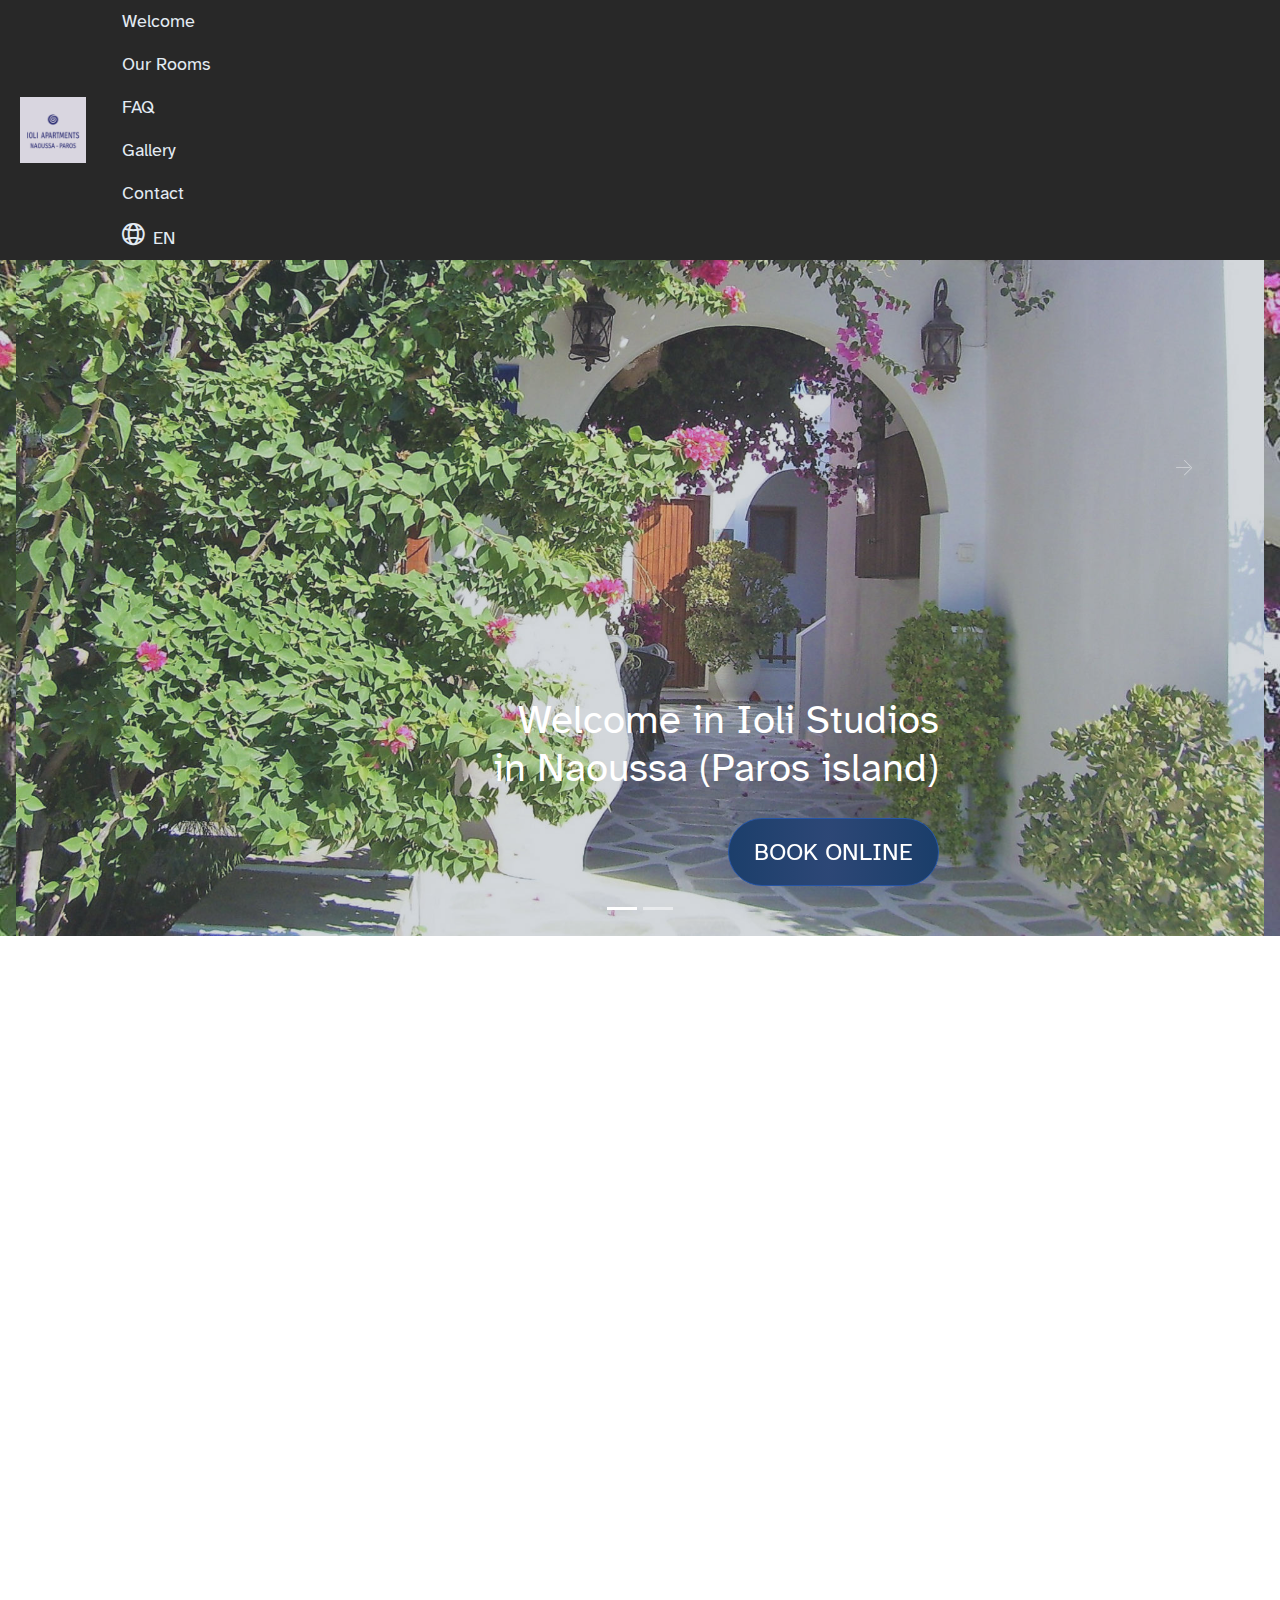
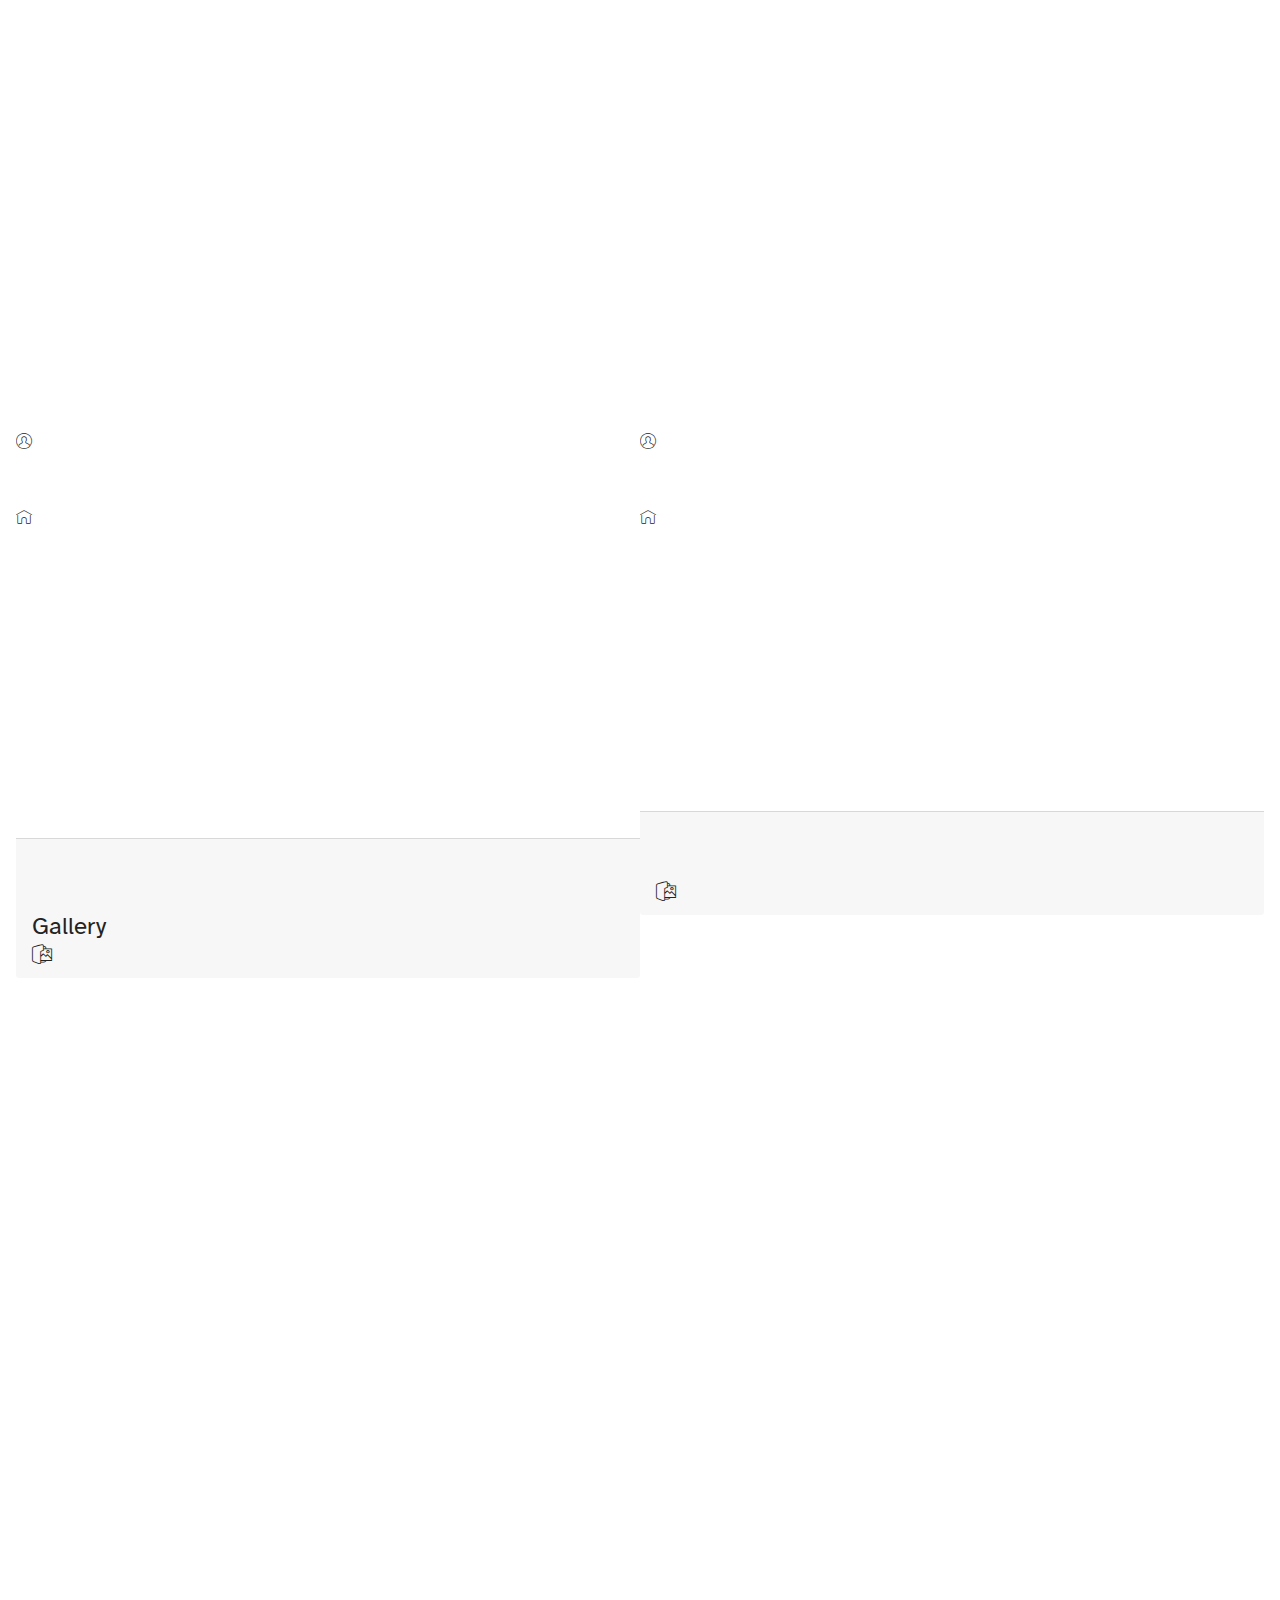
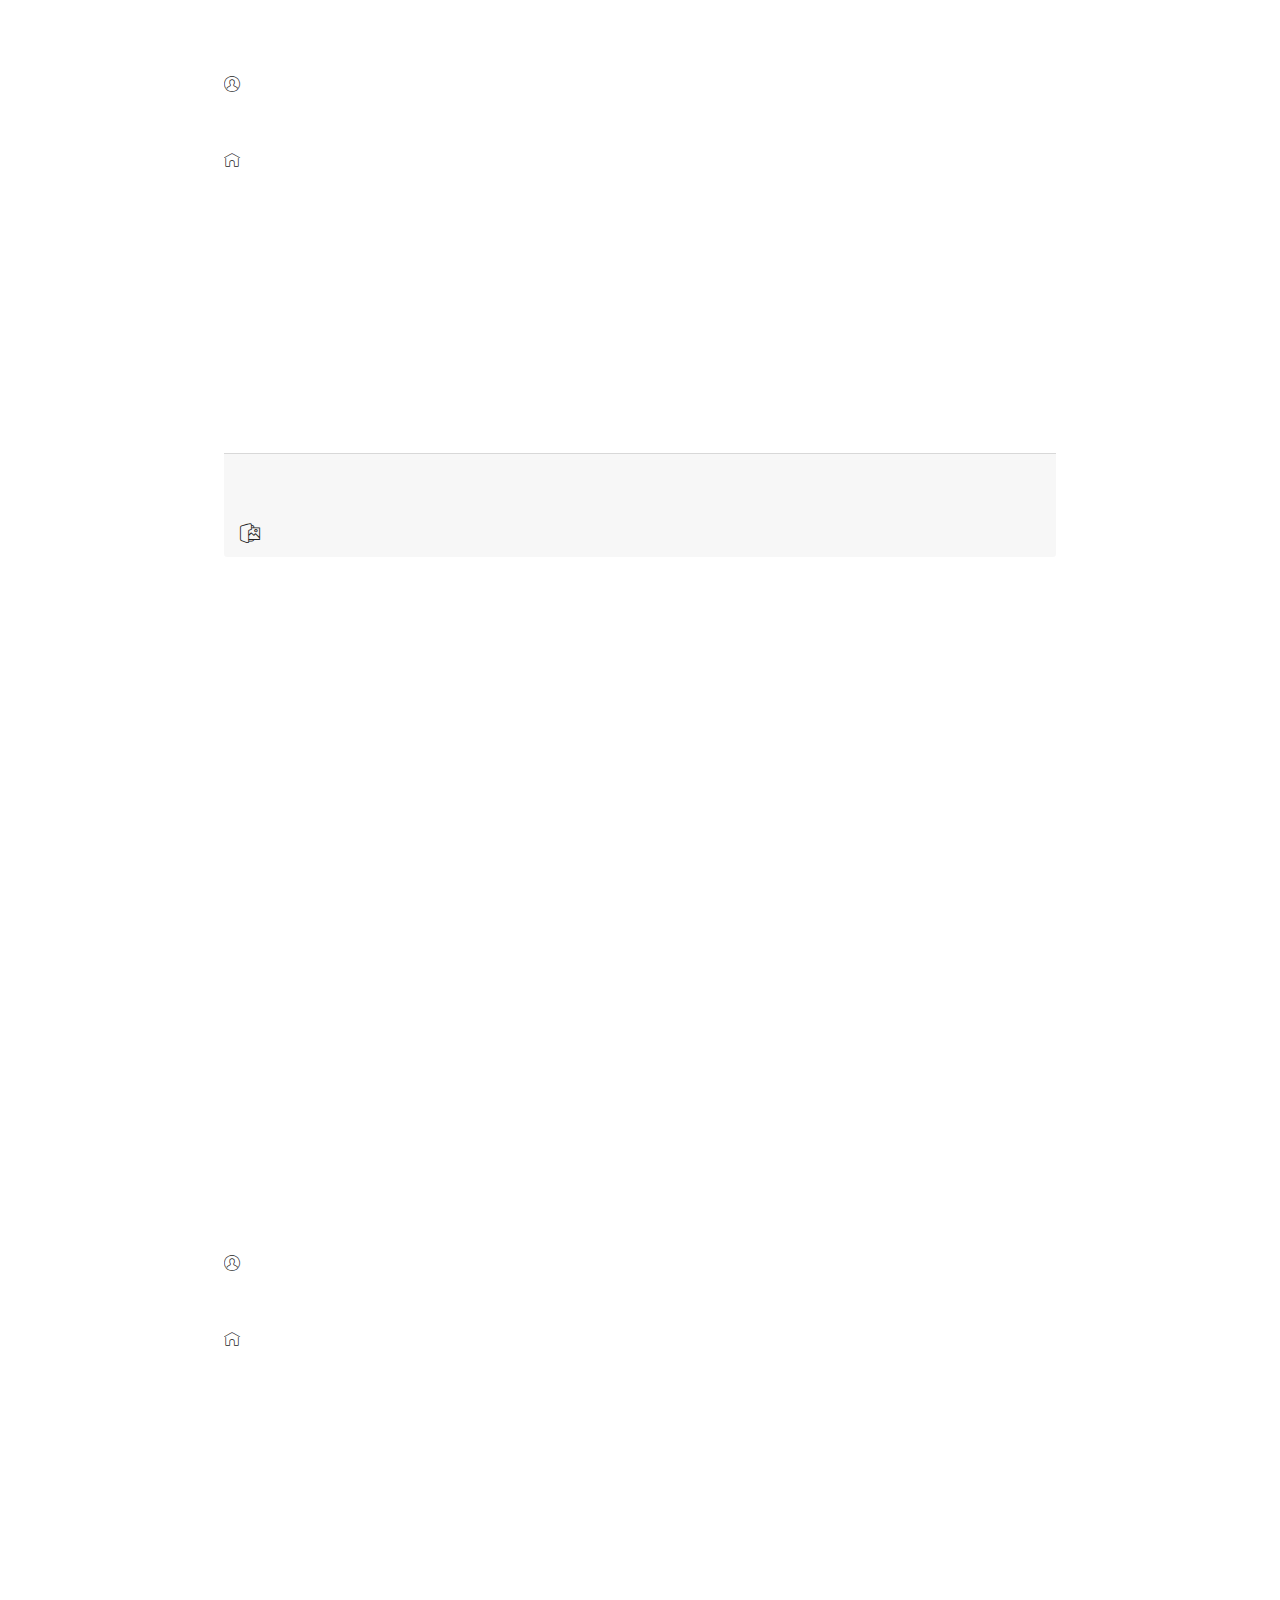
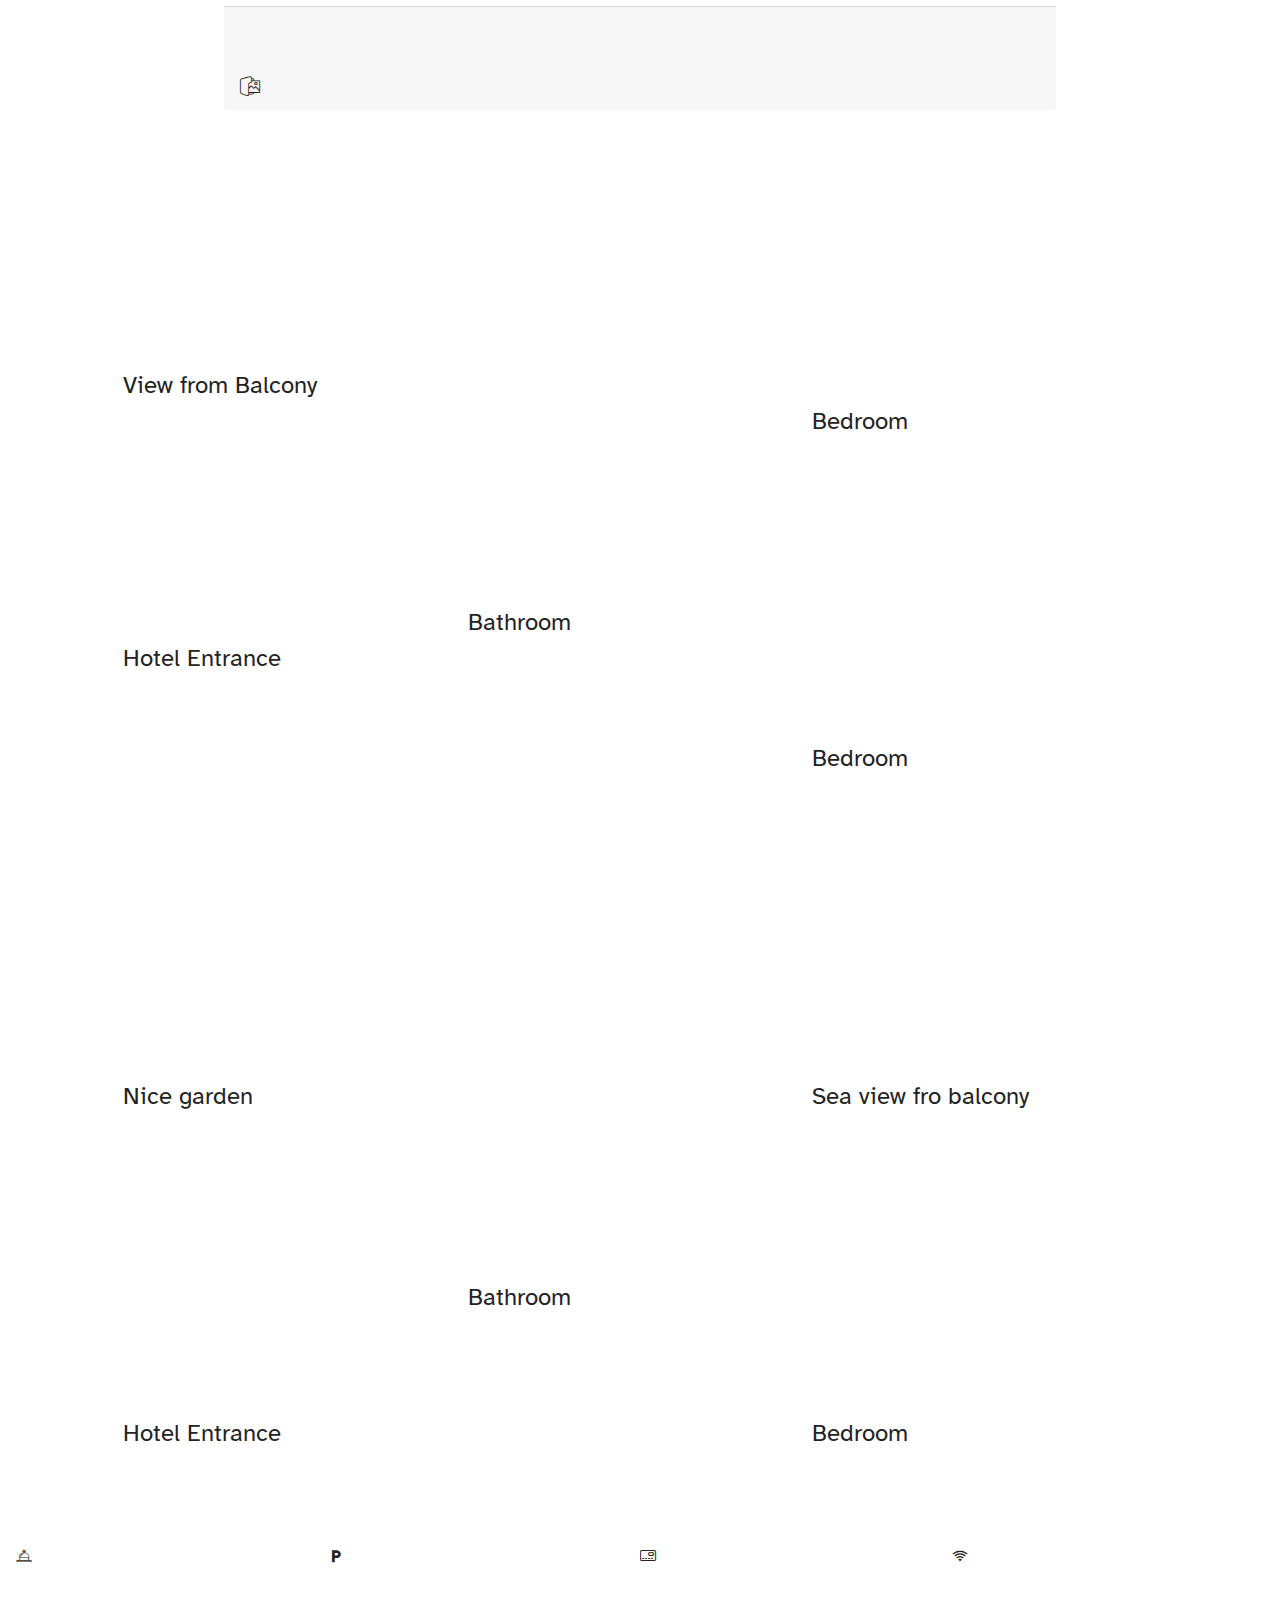
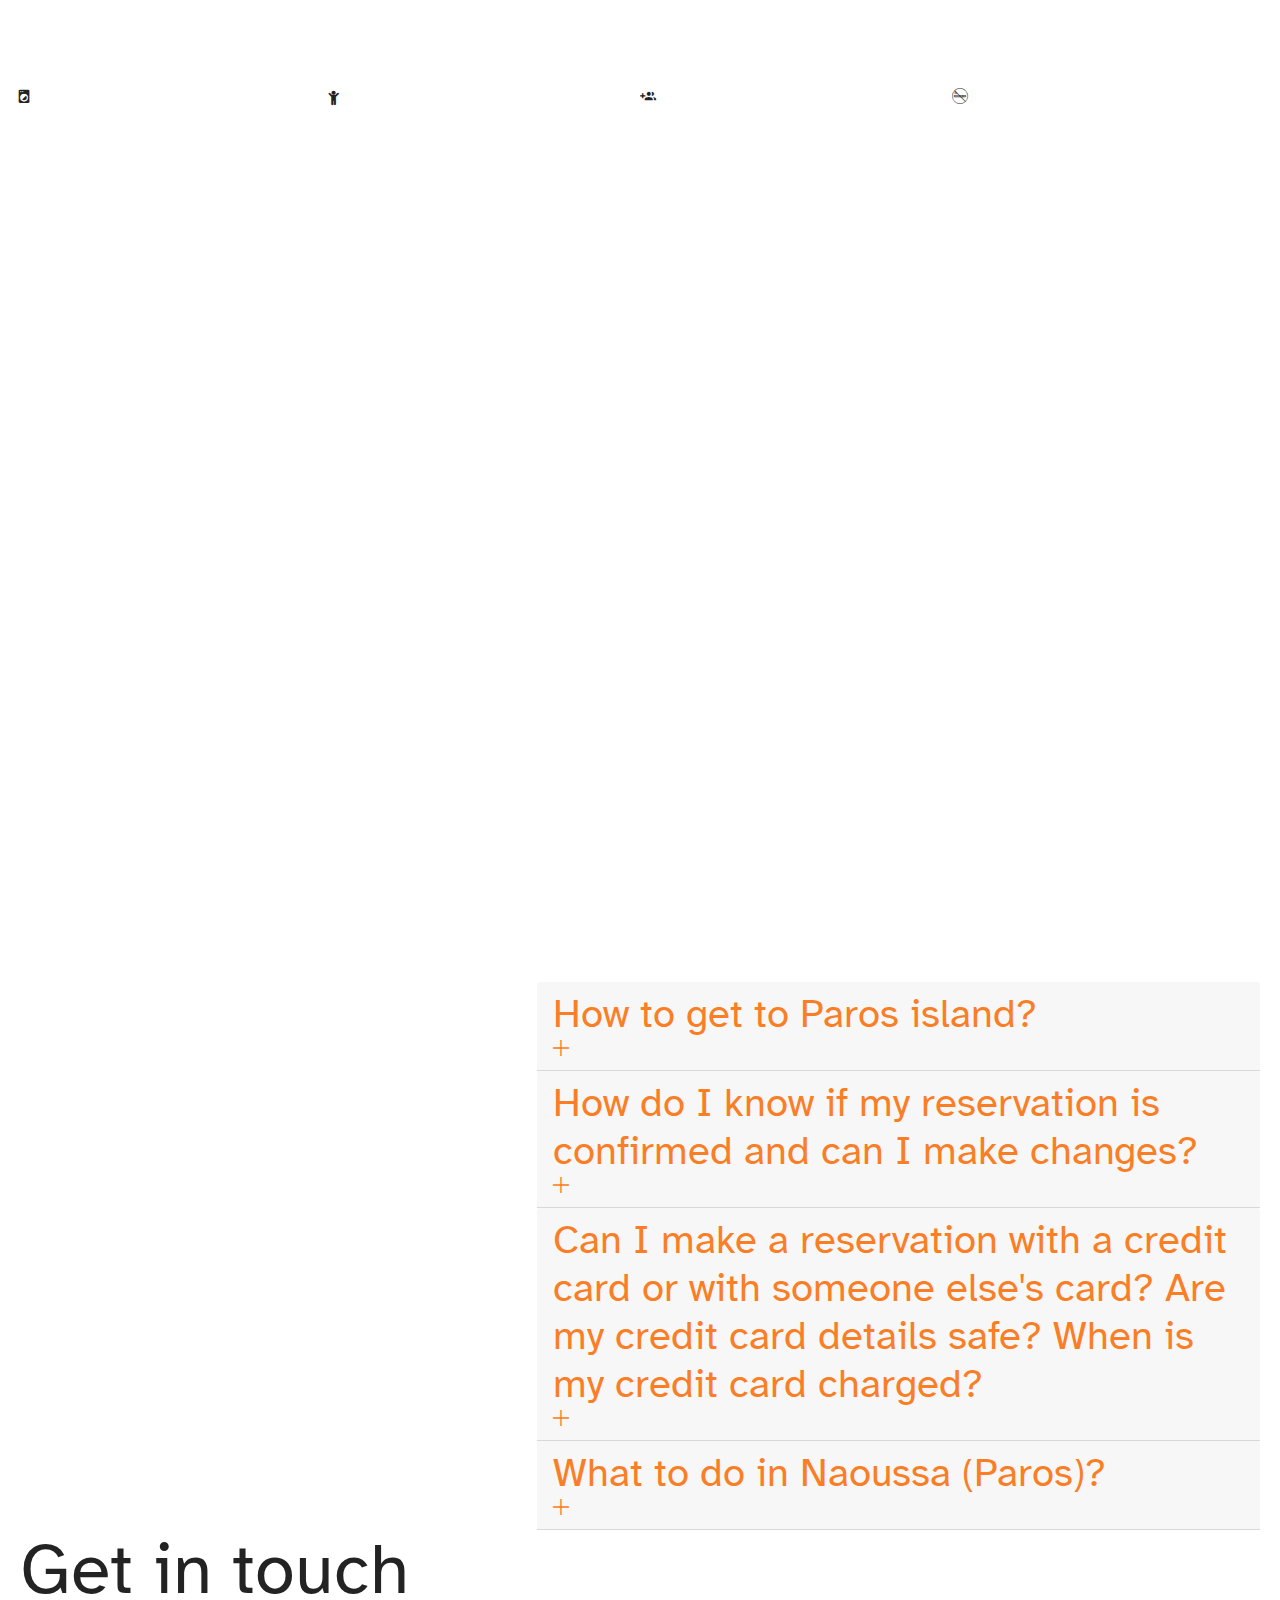
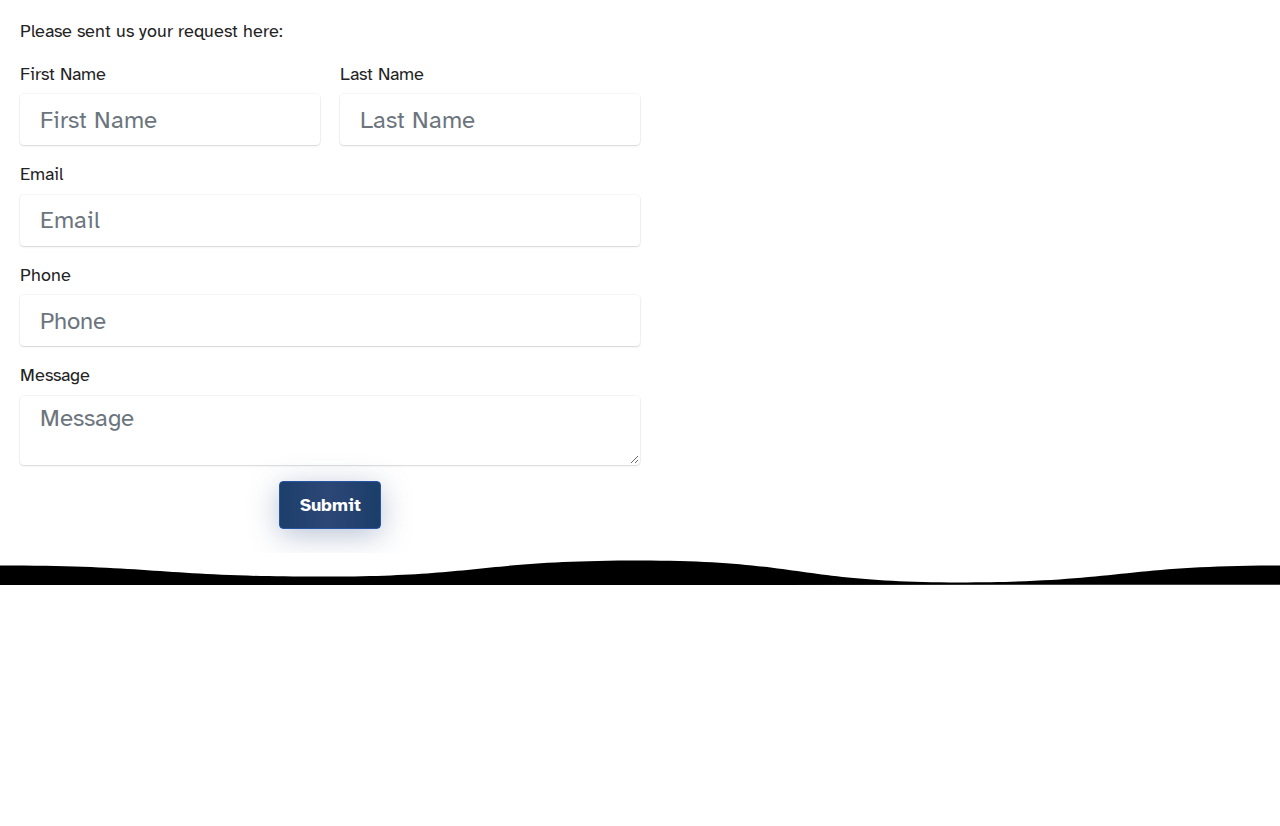
<file: page1.html>
<!DOCTYPE html>
<html  >
<head>
  
  <meta charset="UTF-8">
  <meta http-equiv="X-UA-Compatible" content="IE=edge">
  
  <meta name="viewport" content="width=device-width, initial-scale=1, minimum-scale=1">
  <link rel="shortcut icon" href="assets/images/ioli-logo-128x128.png" type="image/x-icon">
  <meta name="description" content="">
  
  
  <title>EL</title>
  <link rel="stylesheet" href="assets/web/assets/mobirise-icons2/mobirise2.css">
  <link rel="stylesheet" href="assets/web/assets/mobirise-icons/mobirise-icons.css">
  <link rel="stylesheet" href="assets/icon54/style.css">
  <link rel="stylesheet" href="assets/icon54-v3/style.css">
  <link rel="stylesheet" href="assets/iconsMind/style.css">
  <link rel="stylesheet" href="assets/simple-line-icons/simple-line-icons.css">
  <link rel="stylesheet" href="assets/web/assets/mobirise-icons-bold/mobirise-icons-bold.css">
  <link rel="stylesheet" href="assets/Material-Design-Icons/css/material.css">
  <link rel="stylesheet" href="assets/FontAwesome/css/font-awesome.css">
  <link rel="stylesheet" href="assets/bootstrap/css/bootstrap.min.css">
  <link rel="stylesheet" href="assets/bootstrap/css/bootstrap-grid.min.css">
  <link rel="stylesheet" href="assets/bootstrap/css/bootstrap-reboot.min.css">
  <link rel="stylesheet" href="assets/animatecss/animate.css">
    <link rel="stylesheet" href="assets/dropdown/css/style.css">
  <link rel="stylesheet" href="assets/theme/css/style.css">
  <link rel="preload" href="https://fonts.googleapis.com/css?family=Atkinson+Hyperlegible:400,400i,700,700i&display=swap" as="style" onload="this.onload=null;this.rel='stylesheet'">
  <noscript><link rel="stylesheet" href="https://fonts.googleapis.com/css?family=Atkinson+Hyperlegible:400,400i,700,700i&display=swap"></noscript>
  <link rel="preload" as="style" href="assets/mobirise/css/mbr-additional.css"><link rel="stylesheet" href="assets/mobirise/css/mbr-additional.css" type="text/css">

  
  
  
</head>
<body>
  
  <section data-bs-version="5.1" class="menu menu1 homem5 cid-u8rzc16fLy" once="menu" id="amenu1-11">
    

    <nav class="navbar navbar-dropdown navbar-expand-lg">
        <div class="container-fluid">
            <div class="navbar-brand">
                <span class="navbar-logo">
                    
                        <a href="https://ioliapartments.com"><img src="assets/images/ioli-logo-148x148.png" alt="" style="height: 4.1rem;"></a>
                    
                </span>
                
            </div>
            <div class="collapse navbar-collapse" id="navbarSupportedContent">
                <ul class="navbar-nav nav-drop nav-right" data-app-modern-menu="true"><li class="nav-item">
                        <a class="nav-link link text-white text-primary display-7" href="index.html#top">Welcome</a>
                        <a class="nav-link link text-white text-primary display-7" href="index.html#features15-f">Our Rooms</a>
                        
                         <a class="nav-link link text-white text-primary display-7" href="index.html#list1-u">FAQ</a> <a class="nav-link link text-white text-primary display-7" href="index.html#gallery3-x">Gallery</a> <a class="nav-link link text-white text-primary display-7" href="index.html#form1-w">Contact</a> <a class="nav-link link text-white text-primary display-7" href="index.html#top"><span class="mobi-mbri mobi-mbri-globe-2 mbr-iconfont mbr-iconfont-btn"></span>EN</a>
                    </li></ul>
                <button class="navbar-toggler navbar-toggler-close" type="button" data-toggle="collapse" data-bs-toggle="collapse" data-target="#navbarSupportedContent" data-bs-target="#navbarSupportedContent" aria-controls="navbarNavAltMarkup" aria-expanded="false" aria-label="Toggle navigation">
                    <div class="hamburger">
                        <span></span>
                        <span></span>
                        <span></span>
                        <span></span>
                    </div>
                </button>
            </div>
            
            <button class="navbar-toggler" type="button" data-toggle="collapse" data-bs-toggle="collapse" data-target="#navbarSupportedContent" data-bs-target="#navbarSupportedContent" aria-controls="navbarNavAltMarkup" aria-expanded="false" aria-label="Toggle navigation">
                <div class="hamburger">
                    <span></span>
                    <span></span>
                    <span></span>
                    <span></span>
                </div>
            </button>
        </div>
    </nav>
</section>

<section data-bs-version="5.1" class="slider1 hotelm4_slider1 carousel slide cid-u8rzc200Id" data-interval="false" data-bs-interval="false" id="slider1-12">

    

    <div class="full-screen"><div class="mbr-slider slide carousel" data-keyboard="false" data-bs-keyboard="false" data-ride="carousel" data-bs-ride="carousel" data-interval="4000" data-bs-interval="4000" data-bs-pause="hover" data-pause="hover"><ol class="carousel-indicators"><li data-app-prevent-settings="" data-target="#slider1-12" data-bs-target="#slider1-12" class=" active" data-slide-to="0" data-bs-slide-to="0"></li><li data-app-prevent-settings="" data-target="#slider1-12" data-bs-target="#slider1-12" data-slide-to="1" data-bs-slide-to="1"></li></ol><div class="carousel-inner" role="listbox"><div class="carousel-item slider-fullscreen-image active" data-bg-video-slide="false" style="background-image: url(assets/images/100-7011-2000x1500.jpg);"><div class="container container-slide"><div class="image_wrapper"><div class="mbr-overlay" style="opacity: 0.3; background-color: rgb(108, 122, 136);"></div><img src="assets/images/100-7011-2000x1500.jpg" alt="" title=""><div class="carousel-caption justify-content-center"><div class="col-10 align-right"><p class="lead mbr-text mbr-fonts-style display-5">Welcome in Ioli Studios<br>in Naoussa (Paros island)</p><div class="mbr-section-btn" buttons="0"><a class="btn display-4 btn-info" href="https://ibe.channex.io/online-booking-despinas-mare-naoussa-paros-island" target="_blank">BOOK ONLINE</a> </div></div></div></div></div></div><div class="carousel-item slider-fullscreen-image" data-bg-video-slide="false" style="background-image: url(assets/images/100-7005-2000x1500.jpg);"><div class="container container-slide"><div class="image_wrapper"><div class="mbr-overlay" style="opacity: 0.4; background-color: rgb(108, 122, 136);"></div><img src="assets/images/100-7005-2000x1500.jpg" alt="" title=""><div class="carousel-caption justify-content-center"><div class="col-10 align-right"><p class="lead mbr-text mbr-fonts-style display-5">Welcome in Ioli Studios &amp; Apartments<br>in Naoussa (Paros island)</p><div class="mbr-section-btn" buttons="0"><a class="btn display-4 btn-info" href="https://ibe.channex.io/online-booking-despinas-mare-naoussa-paros-island" target="_blank">BOOK ONLINE</a> </div></div></div></div></div></div></div><a data-app-prevent-settings="" class="carousel-control carousel-control-prev" role="button" data-slide="prev" data-bs-slide="prev" href="#slider1-12"><span aria-hidden="true" class="mbri-left mbr-iconfont"></span><span class="sr-only visually-hidden">Previous</span></a><a data-app-prevent-settings="" class="carousel-control carousel-control-next" role="button" data-slide="next" data-bs-slide="next" href="#slider1-12"><span aria-hidden="true" class="mbri-right mbr-iconfont"></span><span class="sr-only visually-hidden">Next</span></a></div></div>

</section>

<section data-bs-version="5.1" class="article04 fabm5 cid-u8rzc2ADZh" id="article04-13">
    
    

    <div class="container">
        <div class="row">
            <div class="col-12">
                <div class="title-wrapper">
                    <h2 class="mbr-section-title mbr-fonts-style display-2">
                        <strong>About Ioli Studios &amp; Apartments</strong></h2>
                    <p class="mbr-desc mbr-fonts-style display-7">Despina’s Mare is situated just 3-4 minutes walk from the cosmopolitan center of Naoussa in Paros.</p>
                </div>
            </div>
            <div class="col-12">
                <div class="text-wrapper">
                    <p class="mbr-text mbr-fonts-style display-7">We are a family business with years of experience and we offer high quality services in a a quiet, friendly and welcoming environment. Despina's Mare, built according to the cycladic architecture, is located at the most beautiful location of Naoussa, just 300m from the center and 150m from the wonderful beach of Agioi Anargyri. </p>
                    <p class="mbr-text mbr-fonts-style display-7">In the interior yard - patio, you can enjoy and live moments of tranquility and relaxation. From your balcony, you can enjoy the unique sea view, the sunset and the picturesque port with the Venetian castle. Our staff is always at your disposal to provide you with all the necessary information for discovering Paros and enjoying your holidays..</p>
                </div>
            </div>
        </div>
    </div>
</section>

<section data-bs-version="5.1" class="mbr-section features15 hotelm4_features15 cid-u8rzc37nye" id="features15-14">

	
    


	

	<div class="container">
		<h3 class="mbr-section-subtitle main-subtitle mbr-fonts-style mbr-lighter align-center display-4">The nice and fully renovated rooms, the unique view to the traditional port of Naoussa and the warm hospitality, will make your stay memorable!</h3>

		<div class="underline align-center pb-3">
			<div class="line"></div>
		</div>

		<h2 class="mbr-section-title main-title mbr-fonts-style mbr-white align-center pb-5 display-2">
			Our studios &amp; apartments</h2>
		<div class="row justify-content-center">
			<div class="card col-md-10 col-lg-6">
				<div class="card-wrapper">
					<div class="card-img">
						<img src="assets/images/100-6982-1638x1228.jpg" alt="">
					</div>
					<div class="card-box">
						<h2 class="card-title mbr-fonts-style display-5">Standard Studio</h2>
						<div class="card-info pt-3">
							<div class="info-wrapper">
								<span class="mbr-iconfont mbri-user"></span>
								<p class="mbr-text info-text mbr-fonts-style mbr-lighter display-4">2 GUESTS</p>
								<span class="mbr-iconfont mbri-home"></span>
								<p class="mbr-text info-text mbr-fonts-style mbr-lighter display-4">14 sqm</p>
							</div>
						</div>
						<p class="mbr-text card-text mbr-fonts-style mbr-lighter pt-3 display-7">Enjoying partial views over the Aegean Sea from its balcony, this air-conditioned room includes a fridge, a safe and a TV with satellite channels. Free Wi-Fi is available. Our rooms feature a super comfy double or twin beds and one built-in sofa-bed and choice of firm or soft pillows to guarantee you have a great night’s sleep.</p>
						<div class="mbr-section-btn card-btn"><a href="https://ibe.channex.io/online-booking-despinas-mare-naoussa-paros-island" class="btn btn-lg btn-info display-4" target="_blank">
								BOOK NOW</a></div>
						<div class="card-footer">
							<ul class="icons-list list-inline align-left">
								
								
								
							<li class="list-inline-item">
									<span class="mbr-iconfont mbri-responsive"></span>
								</li><li class="list-inline-item">
									<span class="mbr-iconfont mbri-wifi"></span>
								</li><li class="list-inline-item">
									<span class="mbr-iconfont icon54-v1-air-conditioner"></span>
								</li><li class="list-inline-item">
									<span class="mbr-iconfont sli-cup"></span>
								</li></ul>
							<div class="link">
								<div class="link-text mbr-fonts-style mbr-lighter display-4">Gallery</div>
								<span class="mbr-iconfont icon54-v1-picture-folder" style="font-size: 20px;"></span>
							</div>
						</div>
					</div>
				</div>
			</div>

			<div class="card col-md-10 col-lg-6">
				<div class="card-wrapper">
					<div class="card-img">
						<img src="assets/images/100-6904-1638x1228.jpg" alt="">
					</div>
					<div class="card-box">
						<h2 class="card-title mbr-fonts-style display-5">Standard Triple Studio</h2>
						<div class="card-info pt-3">
							<div class="info-wrapper">
								<span class="mbr-iconfont mbri-user"></span>
								<p class="mbr-text info-text mbr-fonts-style mbr-lighter display-4">3 GUESTS
								</p>
								<span class="mbr-iconfont mbri-home"></span>
								<p class="mbr-text info-text mbr-fonts-style mbr-lighter display-4">16 sqm</p>
							</div>
						</div>
						<p class="mbr-text card-text mbr-fonts-style mbr-lighter pt-3 display-7">Enjoying unobstructed views over the Aegean Sea from its balcony, this air-conditioned room includes a fridge, a safe and a TV with satellite channels. Free Wi-Fi is available. Our rooms feature a super comfy double bed and choice of firm or soft pillows to guarantee you have a great night’s sleep.</p>
						<div class="mbr-section-btn card-btn"><a href="https://ibe.channex.io/online-booking-despinas-mare-naoussa-paros-island" class="btn btn-lg btn-info display-4" target="_blank">
								BOOK NOW</a></div>
						<div class="card-footer">
							<ul class="icons-list list-inline align-left">
								
								
								
							<li class="list-inline-item">
									<span class="mbr-iconfont mbri-responsive"></span>
								</li><li class="list-inline-item">
									<span class="mbr-iconfont mbri-wifi"></span>
								</li><li class="list-inline-item">
									<span class="mbr-iconfont icon54-v1-air-conditioner"></span>
								</li><li class="list-inline-item">
									<span class="mbr-iconfont sli-cup"></span>
								</li></ul>
							<div class="link">
								<div class="link-text mbr-fonts-style mbr-lighter display-4"></div>
								<span class="mbr-iconfont icon54-v1-picture-folder" style="font-size: 20px;"></span>
							</div>
						</div>
					</div>
				</div>
			</div>

			

		</div>
	</div>
</section>

<section data-bs-version="5.1" class="mbr-section features15 hotelm4_features15 cid-u8rzc47cY3" id="features15-15">

	
    


	

	<div class="container">
		

		

		
		<div class="row justify-content-center">
			<div class="card col-md-10 col-lg-8">
				<div class="card-wrapper">
					<div class="card-img">
						<img src="assets/images/100-6962-2046x1534.jpg" alt="">
					</div>
					<div class="card-box">
						<h2 class="card-title mbr-fonts-style display-5">Two-Bedroom Apartment</h2>
						<div class="card-info pt-3">
							<div class="info-wrapper">
								<span class="mbr-iconfont mbri-user"></span>
								<p class="mbr-text info-text mbr-fonts-style mbr-lighter display-4">4 GUESTS</p>
								<span class="mbr-iconfont mbri-home"></span>
								<p class="mbr-text info-text mbr-fonts-style mbr-lighter display-4">19 sqm</p>
							</div>
						</div>
						<p class="mbr-text card-text mbr-fonts-style mbr-lighter pt-3 display-7">
							Enjoying partial views over the Aegean Sea from its balcony, this air-conditioned room includes a fridge, a safe and a TV with satellite channels. Free Wi-Fi is available. Our rooms feature a super comfy double or twin beds and one built-in sofa-bed and choice of firm or soft pillows to guarantee you have a great night’s sleep.</p>
						<div class="mbr-section-btn card-btn"><a href="https://ibe.channex.io/online-booking-despinas-mare-naoussa-paros-island" class="btn btn-lg btn-info display-4" target="_blank">
								BOOK NOW</a></div>
						<div class="card-footer">
							<ul class="icons-list list-inline align-left">
								
								
								
							<li class="list-inline-item">
									<span class="mbr-iconfont mbri-responsive"></span>
								</li><li class="list-inline-item">
									<span class="mbr-iconfont mbri-wifi"></span>
								</li><li class="list-inline-item">
									<span class="mbr-iconfont icon54-v1-air-conditioner"></span>
								</li><li class="list-inline-item">
									<span class="mbr-iconfont sli-cup"></span>
								</li></ul>
							<div class="link">
								<div class="link-text mbr-fonts-style mbr-lighter display-4"></div>
								<span class="mbr-iconfont icon54-v1-picture-folder" style="font-size: 20px;"></span>
							</div>
						</div>
					</div>
				</div>
			</div>

			

			

		</div>
	</div>
</section>

<section data-bs-version="5.1" class="mbr-section features15 hotelm4_features15 cid-u8rzc5ubhv" id="features15-16">

	
    


	

	<div class="container">
		

		

		
		<div class="row justify-content-center">
			<div class="card col-md-10 col-lg-8">
				<div class="card-wrapper">
					<div class="card-img">
						<img src="assets/images/-2183x1637.jpg" alt="">
					</div>
					<div class="card-box">
						<h2 class="card-title mbr-fonts-style display-5">Apartment</h2>
						<div class="card-info pt-3">
							<div class="info-wrapper">
								<span class="mbr-iconfont mbri-user"></span>
								<p class="mbr-text info-text mbr-fonts-style mbr-lighter display-4">4 GUESTS</p>
								<span class="mbr-iconfont mbri-home"></span>
								<p class="mbr-text info-text mbr-fonts-style mbr-lighter display-4">30 sqm</p>
							</div>
						</div>
						<p class="mbr-text card-text mbr-fonts-style mbr-lighter pt-3 display-7">
							Featuring one bedroom with a comfy double bed and a well-equipped kitchenette, this apartment overlooks the Aegean Sea and the courtyard from its two balconies. It includes a living room with two separate built-in beds, two A/Cs, a safe and two TVs with satellite channels. </p>
						<div class="mbr-section-btn card-btn"><a href="https://ibe.channex.io/online-booking-despinas-mare-naoussa-paros-island" class="btn btn-lg btn-info display-4" target="_blank">
								BOOK NOW</a></div>
						<div class="card-footer">
							<ul class="icons-list list-inline align-left">
								
								
								
							<li class="list-inline-item">
									<span class="mbr-iconfont mbri-responsive"></span>
								</li><li class="list-inline-item">
									<span class="mbr-iconfont mbri-wifi"></span>
								</li><li class="list-inline-item">
									<span class="mbr-iconfont icon54-v1-air-conditioner"></span>
								</li><li class="list-inline-item">
									<span class="mbr-iconfont sli-cup"></span>
								</li></ul>
							<div class="link">
								<div class="link-text mbr-fonts-style mbr-lighter display-4"></div>
								<span class="mbr-iconfont icon54-v1-picture-folder" style="font-size: 20px;"></span>
							</div>
						</div>
					</div>
				</div>
			</div>

			

			

		</div>
	</div>
</section>

<section data-bs-version="5.1" class="gallery3 cid-u8rzc7iwCu" id="gallery3-17">
    

    

    <div class="container-fluid">
        <div class="row justify-content-center">
            <div class="col-12 col-lg-10">
                <div class="row">
                    <div class="col-12 col-lg-4">
                        <div class="img-item">
                            <img class="landscape" src="assets/images/13770248-1280x827.jpg" alt="">
                            <div class="item-content">
                                <h5 class="item-title mbr-fonts-style display-7"><strong>Double rooms with sea view</strong></h5>
                                <h6 class="item-subtitle mbr-fonts-style display-4">View from Balcony</h6>
                                
                            </div>
                        </div>
                        <div class="img-item">
                            <img class="landscape" src="assets/images/100286734-1280x720.jpg" alt="">
                            <div class="item-content">
                                <h5 class="item-title mbr-fonts-style display-7">
                                    <strong>Front view Despinas Mare</strong></h5>
                                <h6 class="item-subtitle mbr-fonts-style display-4">Hotel Entrance</h6>
                                
                            </div>
                        </div>
                    </div>
                    <div class="col-12 col-lg-4">
                        <div class="img-item">
                            <img class="portrait" src="assets/images/img-20191006-143104-910x1213.jpg" alt="">
                            <div class="item-content">
                                <h5 class="item-title mbr-fonts-style display-7">
                                    <strong>Double &amp; Superior rooms</strong></h5>
                                <h6 class="item-subtitle mbr-fonts-style display-4">Bathroom</h6>
                                
                            </div>
                        </div>
                    </div>
                    <div class="col-12 col-lg-4">
                        <div class="img-item">
                            <img class="landscape" src="assets/images/img-20180531-170105-2000x1500.jpg" alt="">
                            <div class="item-content">
                                <h5 class="item-title mbr-fonts-style display-7"><strong>Double &amp; Superior rooms</strong></h5>
                                <h6 class="item-subtitle mbr-fonts-style display-4">Bedroom</h6>
                                
                            </div>
                        </div>
                        <div class="img-item">
                            <img class="landscape" src="assets/images/img-20180531-170545-2000x1500.jpg" alt="">
                            <div class="item-content">
                                <h5 class="item-title mbr-fonts-style display-7"><strong>Double &amp; Superior rooms</strong></h5>
                                <h6 class="item-subtitle mbr-fonts-style display-4">Bedroom</h6>
                                
                            </div>
                        </div>
                    </div>
                    
                </div>
            </div>
        </div>
    </div>
</section>

<section data-bs-version="5.1" class="gallery3 cid-u8rzc8e7Bf" id="gallery3-18">
    

    

    <div class="container-fluid">
        <div class="row justify-content-center">
            <div class="col-12 col-lg-10">
                <div class="row">
                    <div class="col-12 col-lg-4">
                        <div class="img-item">
                            <img class="landscape" src="assets/images/145751632-1200x900.jpg" alt="">
                            <div class="item-content">
                                <h5 class="item-title mbr-fonts-style display-7"><strong>Despinas Mare Hotel</strong></h5>
                                <h6 class="item-subtitle mbr-fonts-style display-4">Nice garden</h6>
                                
                            </div>
                        </div>
                        <div class="img-item">
                            <img class="landscape" src="assets/images/33901226-10215827848944488-6674925489234116608-n-1280x960.jpg" alt="">
                            <div class="item-content">
                                <h5 class="item-title mbr-fonts-style display-7">
                                    <strong>Front view Despinas Mare</strong></h5>
                                <h6 class="item-subtitle mbr-fonts-style display-4">Hotel Entrance</h6>
                                
                            </div>
                        </div>
                    </div>
                    <div class="col-12 col-lg-4">
                        <div class="img-item">
                            <img class="portrait" src="assets/images/img-20191012-140906-1391x1855.jpg" alt="">
                            <div class="item-content">
                                <h5 class="item-title mbr-fonts-style display-7">
                                    <strong>Double &amp; Superior rooms</strong></h5>
                                <h6 class="item-subtitle mbr-fonts-style display-4">Bathroom</h6>
                                
                            </div>
                        </div>
                    </div>
                    <div class="col-12 col-lg-4">
                        <div class="img-item">
                            <img class="landscape" src="assets/images/-2183x1637.jpg" alt="">
                            <div class="item-content">
                                <h5 class="item-title mbr-fonts-style display-7"><strong>Apartment</strong></h5>
                                <h6 class="item-subtitle mbr-fonts-style display-4">Sea view fro balcony</h6>
                                
                            </div>
                        </div>
                        <div class="img-item">
                            <img class="landscape" src="assets/images/33869764-10215828830729032-9166253039152005120-n-1280x960.jpg" alt="">
                            <div class="item-content">
                                <h5 class="item-title mbr-fonts-style display-7"><strong>Double &amp; Superior rooms</strong></h5>
                                <h6 class="item-subtitle mbr-fonts-style display-4">Bedroom</h6>
                                
                            </div>
                        </div>
                    </div>
                    
                </div>
            </div>
        </div>
    </div>
</section>

<section data-bs-version="5.1" class="features3 vibem5 cid-u8rzc9xyBI" id="features3-19">

    

    
    

    <div class="container">
        <div class="row">
            <div class="col-12">
                <div class="title-wrapper">
                    <h2 class="mbr-section-title mbr-fonts-style display-2">
                        <strong>Our Highlights &amp; Features</strong></h2>
                </div>
            </div>
            <div class="card col-12 col-lg-3 col-md-6">
                <div class="card-wrapper">
                    <div class="icon-wrap">
                        <span class="mbr-iconfont icon54-v1-hotel-bell"></span>
                    </div>
                    <h3 class="mbr-card-title mbr-fonts-style display-7">Check-in / -out<br>14:00 to 00:00 / 07:00 to 11:00<br>You'll need to let the property know in advance what time you'll arrive.</h3>
                    
                </div>
            </div>
            <div class="card col-12 col-lg-3 col-md-6">
                <div class="card-wrapper">
                    <div class="icon-wrap">
                        <span class="mbr-iconfont mdi-maps-local-parking"></span>
                    </div>
                    <h3 class="mbr-card-title mbr-fonts-style display-7">Free private parking is possible on site (reservation is not needed).</h3>
                    
                </div>
            </div>
            <div class="card col-12 col-lg-3 col-md-6">
                <div class="card-wrapper">
                    <div class="icon-wrap">
                        <span class="mbr-iconfont mbrib-credit-card"></span>
                    </div>
                    <h3 class="mbr-card-title mbr-fonts-style display-7">
                        We accept credit / debit cards<br>from Maestro, MasterCard, Visa,<br>Diners Club, American Express</h3>
                    
                </div>
            </div>
            <div class="card col-12 col-lg-3 col-md-6">
                <div class="card-wrapper">
                    <div class="icon-wrap">
                        <span class="mbr-iconfont mobi-mbri-wifi mobi-mbri"></span>
                    </div>
                    <h3 class="mbr-card-title mbr-fonts-style display-7">WiFi is available in all areas and is free of charge.
                    </h3>
                    
                </div>
            </div>
            <div class="card col-12 col-lg-3 col-md-6">
                <div class="card-wrapper">
                    <div class="icon-wrap">
                        <span class="mbr-iconfont mdi-maps-local-laundry-service"></span>
                    </div>
                    <h3 class="mbr-card-title mbr-fonts-style display-7">
                        Cleaning services /<br>Daily Housekeeping</h3>
                    
                </div>
            </div>
            <div class="card col-12 col-lg-3 col-md-6">
                <div class="card-wrapper">
                    <div class="icon-wrap">
                        <span class="mbr-iconfont fa-child fa"></span>
                    </div>
                    <h3 class="mbr-card-title mbr-fonts-style display-7">Children are not allowed. <br>The minimum age for check-in is 18</h3>
                    
                </div>
            </div>
            <div class="card col-12 col-lg-3 col-md-6">
                <div class="card-wrapper">
                    <div class="icon-wrap">
                        <span class="mbr-iconfont mdi-social-group-add"></span>
                    </div>
                    <h3 class="mbr-card-title mbr-fonts-style display-7"><div><span style="font-size: 1.125rem; background-color: transparent;">When booking more than 3 rooms, different policies and additional supplements may apply.</span><br></div></h3>
                    
                </div>
            </div>
            <div class="card col-12 col-lg-3 col-md-6">
                <div class="card-wrapper">
                    <div class="icon-wrap">
                        <span class="mbr-iconfont imind-no-smoking"></span>
                    </div>
                    <h3 class="mbr-card-title mbr-fonts-style display-7">Non-smoking rooms</h3>
                    
                </div>
            </div>
        </div>
    </div>
</section>

<section data-bs-version="5.1" class="slider3 voyagem4_slider3 carousel slide testimonials-slider extSlider cid-u8rzcalA2e" data-interval="false" data-bs-interval="false" id="slider3-1a">

	
    


	
	<div class="two__background"></div>
	<div class="container-fluid">

		<div class="carousel slide" role="listbox" data-pause="true" data-keyboard="false" data-ride="carousel" data-bs-ride="carousel" data-interval="5000" data-bs-interval="5000">
			<div class="carousel-inner">
				


				
				
				
				
			<div class="carousel-item">
					<div class="media-container-row">
						<div class="col-12 col-lg-4 offset-lg-1 slider__content">
							<h4 class="mbr-section-subtitle mbr-regular mbr-fonts-style display-7">ACTIVITIES</h4>
							<h3 class="mbr-section-title mbr-fonts-style display-5">PAROS ISLAND: A STUNNING CYCLADES ISLAND</h3>
							<p class="mbr-text mbr-fonts-style display-4">Paros is known for its captivating landscapes, featuring pristine beaches with crystal-clear waters, charming villages with white-washed buildings adorned with vibrant bougainvillea, and scenic hillsides dotted with olive groves and vineyards. Paros is home to charming traditional villages, such as Naoussa and Parikia.</p>
						</div>
						<div class="col-12 col-lg-7">
							<div class="slider__image">
								<div class="img-wrap">
									<img src="assets/images/mbr-1559x1039.jpg" alt="" title="">
								</div>
							</div>
						</div>
					</div>
				</div><div class="carousel-item">
					<div class="media-container-row">
						<div class="col-12 col-lg-4 offset-lg-1 slider__content">
							<h4 class="mbr-section-subtitle mbr-regular mbr-fonts-style display-7">ACTIVITIES</h4>
							<h3 class="mbr-section-title mbr-fonts-style display-5">WINDSURFING &amp; WATER SPORTS</h3>
							<p class="mbr-text mbr-fonts-style display-4">The island is a popular destination for windsurfing enthusiasts, particularly at spots like Golden Beach, where the Meltemi winds create ideal conditions. Visitors can also engage in other water sports activities, adding an adventurous element to their stay.&nbsp;The island boasts numerous beautiful beaches, each with its unique charm. Golden Beach, Kolymbithres, and Santa Maria are some of the popular ones, offering soft sands and clear waters, ideal for relaxation and water activities.</p>
						</div>
						<div class="col-12 col-lg-7">
							<div class="slider__image">
								<div class="img-wrap">
									<img src="assets/images/mbr-1559x1169.jpg" alt="" title="">
								</div>
							</div>
						</div>
					</div>
				</div><div class="carousel-item">
					<div class="media-container-row">
						<div class="col-12 col-lg-4 offset-lg-1 slider__content">
							<h4 class="mbr-section-subtitle mbr-regular mbr-fonts-style display-7">ACTIVITIES</h4>
							<h3 class="mbr-section-title mbr-fonts-style display-5">NAOUSA: AN INCREDIBLE PLACE</h3>
							<p class="mbr-text mbr-fonts-style display-4">Naoussa is a fishing village located on the northeastern corner of Paros about 10 kilometers away from the port of Parikia. A trademark of Paros’ identity and local architecture, these little, narrow maze-like passages may be peaceful and quiet during the hot summer mornings, but as soon as the night comes they team with people and life. Take the opportunity to sit in one of the numerous bars and restaurants that place their tables outside to enjoy the island vibe and indulge into some people-watching.</p>
						</div>
						<div class="col-12 col-lg-7">
							<div class="slider__image">
								<div class="img-wrap">
									<img src="assets/images/mbr-1559x1040.jpg" alt="" title="">
								</div>
							</div>
						</div>
					</div>
				</div><div class="carousel-item">
					<div class="media-container-row">
						<div class="col-12 col-lg-4 offset-lg-1 slider__content">
							<h4 class="mbr-section-subtitle mbr-regular mbr-fonts-style display-7">ACTIVITIES</h4>
							<h3 class="mbr-section-title mbr-fonts-style display-5">DELICIOUS LOCAL CUISINE IN PAROS</h3>
							<p class="mbr-text mbr-fonts-style display-4">Paros offers a delectable array of traditional Greek cuisine. Fresh seafood, locally produced cheese, and wines are highlights. Tavernas and restaurants showcase the island's culinary delights, providing a memorable dining experience.&nbsp;Visitors often mention the warm hospitality of the locals. The friendly atmosphere and welcoming nature of the people contribute to a positive and memorable experience for those exploring Paros.</p>
						</div>
						<div class="col-12 col-lg-7">
							<div class="slider__image">
								<div class="img-wrap">
									<img src="assets/images/terrace-3761630-1920-1559x834.jpg" alt="" title="">
								</div>
							</div>
						</div>
					</div>
				</div><div class="carousel-item">
					<div class="media-container-row">
						<div class="col-12 col-lg-4 offset-lg-1 slider__content">
							<h4 class="mbr-section-subtitle mbr-regular mbr-fonts-style display-7">ACTIVITIES</h4>
							<h3 class="mbr-section-title mbr-fonts-style display-5">PAROS ISLAND: RELAXED ATMOSPHERE</h3>
							<p class="mbr-text mbr-fonts-style display-4">While Paros has its lively spots, it also offers a more relaxed and laid-back atmosphere compared to some of the busier Greek islands. This makes it an ideal destination for those seeking a balance between relaxation and exploration.&nbsp;While there are areas with vibrant nightlife, Paros is not known for overly bustling entertainment. The nightlife is more low-key, allowing visitors to enjoy a peaceful evening by the sea or in a cozy taverna without the noise and crowds found in larger party destinations.</p>
						</div>
						<div class="col-12 col-lg-7">
							<div class="slider__image">
								<div class="img-wrap">
									<img src="assets/images/200151.webp" alt="" title="">
								</div>
							</div>
						</div>
					</div>
				</div></div>
			<div class="carousel-indicators">
				<li data-slide-to="0" data-bs-slide-to="0" class="active"></li>
				<li data-bs-slide-to="1" data-slide-to="1"></li>
				<li data-bs-slide-to="2" data-slide-to="2"></li>
				<li data-bs-slide-to="3" data-slide-to="3"></li>
				<li data-bs-slide-to="4" data-slide-to="4"></li>
				
				
				
				
				
			</div>

			
		</div>
	</div>
</section>

<div id="custom-html-1b"><a class="weatherwidget-io" href="https://forecast7.com/en/37d0925d15/paros/" data-label_1="PAROS" data-label_2="WEATHER" data-theme="pure" style="display: block; position: relative; height: 98px; padding: 0px; overflow: hidden; text-align: left; text-indent: -299rem;">PAROS WEATHER<iframe id="weatherwidget-io-0" class="weatherwidget-io-frame" title="Weather Widget" scrolling="no" frameborder="0" width="100%" src="https://weatherwidget.io/w/" style="display: block; position: absolute; top: 0px; height: 98px;"></iframe></a><script>!function(d,s,id){var js,fjs=d.getElementsByTagName(s)[0];if(!d.getElementById(id)){js=d.createElement(s);js.id=id;js.src='https://weatherwidget.io/js/widget.min.js';fjs.parentNode.insertBefore(js,fjs);}}(document,'script','weatherwidget-io-js');</script></div>

<section data-bs-version="5.1" class="powerm5 list1 cid-u8rzcbhNqm" id="list1-1c">

  

  
  
  <div class="container-fluid">

    <div class="row justify-content-between">
      <div class="col-12 col-lg-4 col-md-8 col-img">
        <div class="img-wrap">
          <div class="img-box">
            <img src="assets/images/230778484-675x900.jpg" alt="">
          </div>
        </div>
      </div>
      <div class="col-12 col-lg-8 my-auto col-xl-7">
        <div class="mbr-section-head align-center">
          <h3 class="mbr-section-title mb-0 mbr-fonts-style display-2">Frequently Asked Questions</h3>
          
        </div>
        <div id="bootstrap-accordion_26" class="panel-group accordionStyles accordion" role="tablist" aria-multiselectable="true">
          <div class="card">
            <div class="card-header" role="tab" id="headingOne">
              <a role="button" class="panel-title collapsed" data-toggle="collapse" data-bs-toggle="collapse" data-core="" href="#collapse1_26" aria-expanded="false" aria-controls="collapse1">
                <h6 class="panel-title-edit mbr-fonts-style mb-0 display-5">How to get to Paros island?</h6>
                <span class="sign mbr-iconfont mobi-mbri-plus"></span>
              </a>
            </div>
            <div id="collapse1_26" class="panel-collapse noScroll collapse" role="tabpanel" aria-labelledby="headingOne" data-parent="#accordion" data-bs-parent="#bootstrap-accordion_26">
              <div class="panel-body">
                <p class="mbr-fonts-style panel-text display-7">
                  You can come to Paros by ferry from Piraeus port (there is a choice between a slow ferry and a fast and more expensive one) or fly at the new international airport (PAS).</p>
              </div>
            </div>
          </div>
          <div class="card">
            <div class="card-header" role="tab" id="headingOne">
              <a role="button" class="panel-title collapsed" data-toggle="collapse" data-bs-toggle="collapse" data-core="" href="#collapse2_26" aria-expanded="false" aria-controls="collapse2">
                <h6 class="panel-title-edit mbr-fonts-style mb-0 display-5">How do I know if my reservation is confirmed and can I make changes?</h6>
                <span class="sign mbr-iconfont mobi-mbri-plus"></span>
              </a>
            </div>
            <div id="collapse2_26" class="panel-collapse noScroll collapse" role="tabpanel" aria-labelledby="headingOne" data-parent="#accordion" data-bs-parent="#bootstrap-accordion_26">
              <div class="panel-body">
                <p class="mbr-fonts-style panel-text display-7">As soon as you have completed the booking process you will see the the confirmation page. This page shows all of your reservation details, including the booking number and hotel details.
<br>We also send you a confirmation email with all your booking information.  Note that you can only cancel a room without charges if that is allowed in the cancellation policy for that room. In any case we would recommend to contact us and let us assist you.<br></p>
              </div>
            </div>
          </div>
          <div class="card">
            <div class="card-header" role="tab" id="headingOne">
              <a role="button" class="panel-title collapsed" data-toggle="collapse" data-bs-toggle="collapse" data-core="" href="#collapse3_26" aria-expanded="false" aria-controls="collapse3">
                <h6 class="panel-title-edit mbr-fonts-style mb-0 display-5">Can I make a reservation with a credit card or with someone else's card? Are my credit card details safe? When is my credit card charged?</h6>
                <span class="sign mbr-iconfont mobi-mbri-plus"></span>
              </a>
            </div>
            <div id="collapse3_26" class="panel-collapse noScroll collapse" role="tabpanel" aria-labelledby="headingOne" data-parent="#accordion" data-bs-parent="#bootstrap-accordion_26">
              <div class="panel-body">
                <p class="mbr-fonts-style panel-text display-7">Yes you can. The payment process for your stay varies based on the individual hotel and room cancellation policy. In most cases, the payment is done at the time of booking to prevent any misunderstanding. The rest of the time, you will pay upon arrival. Please double check the ‘Hotel Policies’ and specific hotel conditions. In the most of the cases a credit card is required to guarantee your booking. You can make a booking using someone else’s card provided you have their permission.</p>
              </div>
            </div>
          </div>
          <div class="card">
            <div class="card-header" role="tab" id="headingOne">
              <a role="button" class="panel-title collapsed" data-toggle="collapse" data-bs-toggle="collapse" data-core="" href="#collapse4_26" aria-expanded="false" aria-controls="collapse4">
                <h6 class="panel-title-edit mbr-fonts-style mb-0 display-5">What to do in Naoussa (Paros)?</h6>
                <span class="sign mbr-iconfont mobi-mbri-plus"></span>
              </a>
            </div>
            <div id="collapse4_26" class="panel-collapse noScroll collapse" role="tabpanel" aria-labelledby="headingOne" data-parent="#accordion" data-bs-parent="#bootstrap-accordion_26">
              <div class="panel-body">
                <p class="mbr-fonts-style panel-text display-7">
                  You have not really seen Paros if you haven’t walked the white-washed cobblestone alleys of the Old Town in Naoussa which lead to its picturesque port. A trademark of Paros’ identity and local architecture, these little, narrow maze-like passages may be peaceful and quiet during the hot summer mornings, but as soon as the night comes they team with people and life. Take the opportunity to sit in one of the numerous bars and restaurants that place their tables outside to enjoy the island vibe and indulge into some people-watching. Naoussa is a fishing village located on the northeastern corner of Paros about 10 kilometers away from the port of Parikia. It is also a photographer’s dream. The village is centered around a tiny fishing harbor packed with traditional fishing boats and the remains of a Venetian castle. Tavernas surround the harbor and as you venture out among the traditional Cyclades stone streets, you will come across a plethora of charming shops and the best dessert you will find in Greece, Loukoumades.</p>
              </div>
            </div>
          </div>
          
          
          
        </div>
      </div>
    </div>
  </div>
</section>

<section data-bs-version="5.1" class="form form1 cid-u8rzcbWuOM" id="form1-1d">
  
  
  <div class="container-fluid">
    <div class="row">
      <div class="col-lg-6 mx-auto mbr-form" data-form-type="formoid">
        <!--Formbuilder Form-->
        <form action="https://mobirise.eu/" method="POST" class="mbr-form form-with-styler" data-form-title="Form Name"><input type="hidden" name="email" data-form-email="true" value="6SAzCBbxietukmbXH24ASXZR9cNorvhTr3q+qKd29qn1faiFFKCFnlFq7gvLVxGWMPaPD7TIVOK73nKRnHG4nb3y9s708DE3oeCuKR4ZhHwZY7JXkv/gF+ovIeW9Jdzh.UH7HFCRoJ3W/qYkehmbqqCNF8nFbQopURyOkKrB2rhtgLjE5vpYWxVYnP1MWfo1TpltYQE9zrJ7g+6QC5uVm2jHy269KwaIvhXssyNdwRXYctMAjuF9WniHvlB78n7ea">
          <div class="row">
            <div hidden="hidden" data-form-alert="" class="alert alert-success col-12">Thanks for filling out the form!</div>
            <div hidden="hidden" data-form-alert-danger="" class="alert alert-danger col-12">Oops...! some problem!</div>
          </div>
          <div class="dragArea row">
            <div class="col-lg-12 col-md-12 col-sm-12">
              <h4 class="mbr-fonts-style display-2">Get in touch</h4>
            </div>
            <div class="col-lg-12 col-md-12 col-sm-12">
              <p class="mbr-fonts-style display-7">Please sent us your request here:</p>
            </div>
            <div data-for="name1" class="col-lg-6 col-md-12 col-sm-12 form-group mb-3">
              <label for="name1-form1-1d" class="form-control-label mbr-fonts-style display-7">First
                Name</label>
              <input type="text" name="name1" placeholder="First Name" data-form-field="name1" class="form-control display-7" value="" id="name1-form1-1d">
            </div>
            <div data-for="name2" class="col-lg-6 col-md-12 col-sm-12 form-group mb-3">
              <label for="name2-form1-1d" class="form-control-label mbr-fonts-style display-7">Last
                Name</label>
              <input type="text" name="name2" placeholder="Last Name" data-form-field="name2" class="form-control display-7" value="" id="name2-form1-1d">
            </div>
            <div data-for="email" class="col-lg-12 col-md-12 col-sm-12 form-group mb-3">
              <label for="email-form1-1d" class="form-control-label mbr-fonts-style display-7">Email</label>
              <input type="email" name="email" placeholder="Email" data-form-field="email" class="form-control display-7" value="" id="email-form1-1d">
            </div>
            <div data-for="phone" class="col-lg-12 col-md-12 col-sm-12 form-group mb-3">
              <label for="phone-form1-1d" class="form-control-label mbr-fonts-style display-7">Phone</label>
              <input type="tel" name="phone" placeholder="Phone" pattern="*" data-form-field="phone" class="form-control display-7" value="" id="phone-form1-1d">
            </div>
            <div class="col-lg-12 col-md-12 col-sm-12 form-group mb-3" data-for="message">
              <label for="message-form1-1d" class="form-control-label mbr-fonts-style display-7">Message</label>
              <textarea name="message" placeholder="Message" data-form-field="message" class="form-control display-7" id="message-form1-1d"></textarea>
            </div>
            <div class="col-auto"><button type="submit" class="btn btn-info display-7">Submit</button></div>
          </div>
        </form><!--Formbuilder Form-->
      </div>
      <div class="col-lg-6">
        <div class="google-map"><iframe frameborder="0" style="border:0" src="https://www.google.com/maps/embed?pb=!1m18!1m12!1m3!1d3181.1409491978557!2d25.23880807512239!3d37.12556157215612!2m3!1f0!2f0!3f0!3m2!1i1024!2i768!4f13.1!3m3!1m2!1s0x149874f6c71f00db%3A0xc743fb5377861efc!2sDespina's%20Mare!5e0!3m2!1sen!2sde!4v1706999576301!5m2!1sen!2sde" allowfullscreen=""></iframe></div>
      </div>
    </div>
  </div>
</section>

<div id="custom-html-1e"><a class="weatherwidget-io" href="https://forecast7.com/en/37d0925d15/paros/" data-label_1="PAROS" data-label_2="WEATHER" data-theme="original">PAROS WEATHER</a>
<script>
!function(d,s,id){var js,fjs=d.getElementsByTagName(s)[0];if(!d.getElementById(id)){js=d.createElement(s);js.id=id;js.src='https://weatherwidget.io/js/widget.min.js';fjs.parentNode.insertBefore(js,fjs);}}(document,'script','weatherwidget-io-js');
</script></div>

<section data-bs-version="5.1" class="footer1 cid-u8rzccONVK" once="footers" id="footer01-1f">
    
    
    <svg version="1.1" id="Ebene_1" xmlns="http://www.w3.org/2000/svg" xmlns:xlink="http://www.w3.org/1999/xlink" x="0px" y="0px" viewBox="0 0 1600 40" style="enable-background:new 0 0 1600 40;" preserveAspectRatio="none">
        <style type="text/css">
            .st0 
        </style>
        <path class="st0" d="M-1,15.7c200.1,0,200.7,13.8,400.9,13.8C600,29.5,600.4,9.3,800.5,9.3S998.8,36.8,1199,36.8
	s201.9-21.1,402-21.1v24.1L-1,40V15.7z"></path>
    </svg>
    <div class="container">
        <div class="row mbr-white">
            <div class="col-12 col-md-4 col-lg-3">
                
                <ul class="list mbr-fonts-style display-4">
                    <li class="mbr-text item-wrap">Ioli Studios</li>
                    <li class="mbr-text item-wrap">Naoussa&nbsp;</li>
                    <li class="mbr-text item-wrap">84401 Paros</li>
                    <li class="mbr-text item-wrap"><br></li>
                </ul>
            </div>
            <div class="col-12 col-md-3 col-lg-3">
                
                <ul class="list mbr-fonts-style display-4">
                    <li class="mbr-text item-wrap">T: +30 22840 52985</li>
                    <li class="mbr-text item-wrap">M: +30 697 6245 261</li><li class="mbr-text item-wrap">E: apartmentsioli@gmail.com</li>
                </ul>
            </div>
            <div class="col-12 col-md-3 col-lg-3">
                
                <ul class="list mbr-fonts-style display-4">
                    <li class="mbr-text item-wrap">Licence No (MHTE):&nbsp;<br>1239529</li>
                </ul>
            </div>
            <div class="col-12 col-md-2 col-lg-3">
                
                <ul class="list align-right mbr-fonts-style display-4"></ul>
            </div>
            
        </div>
    </div>
</section>


<script src="assets/bootstrap/js/bootstrap.bundle.min.js"></script>
  <script src="assets/smoothscroll/smooth-scroll.js"></script>
  <script src="assets/ytplayer/index.js"></script>
      <script src="assets/dropdown/js/navbar-dropdown.js"></script>
  <script src="assets/vimeoplayer/player.js"></script>
  <script src="assets/mbr-switch-arrow/mbr-switch-arrow.js"></script>
  <script src="assets/theme/js/script.js"></script>
  <script src="assets/slidervideo/script.js"></script>
  <script src="assets/formoid/formoid.min.js"></script>
  
  
  
 <div id="scrollToTop" class="scrollToTop mbr-arrow-up"><a style="text-align: center;"><i class="mbr-arrow-up-icon mbr-arrow-up-icon-cm cm-icon cm-icon-smallarrow-up"></i></a></div>
    <input name="animation" type="hidden">
  </body>
</html>
</file>
<file: assets/web/assets/mobirise-icons2/mobirise2.css>
@font-face {
  font-family: 'Moririse2';
  font-display: swap;
  src:  url('mobirise2.eot?f2bix4');
  src:  url('mobirise2.eot?f2bix4#iefix') format('embedded-opentype'),
    url('mobirise2.ttf?f2bix4') format('truetype'),
    url('mobirise2.woff?f2bix4') format('woff'),
    url('mobirise2.svg?f2bix4#mobirise2') format('svg');
  font-weight: normal;
  font-style: normal;
}

[class^="mobi-"], [class*=" mobi-"] {
  /* use !important to prevent issues with browser extensions that change fonts */
  font-family: 'Moririse2' !important;
  speak: none;
  font-style: normal;
  font-weight: normal;
  font-variant: normal;
  text-transform: none;
  line-height: 1;

  /* Better Font Rendering =========== */
  -webkit-font-smoothing: antialiased;
  -moz-osx-font-smoothing: grayscale;
}

.mobi-mbri-add-submenu:before {
  content: "\e900";
}
.mobi-mbri-alert:before {
  content: "\e901";
}
.mobi-mbri-align-center:before {
  content: "\e902";
}
.mobi-mbri-align-justify:before {
  content: "\e903";
}
.mobi-mbri-align-left:before {
  content: "\e904";
}
.mobi-mbri-align-right:before {
  content: "\e905";
}
.mobi-mbri-android:before {
  content: "\e906";
}
.mobi-mbri-apple:before {
  content: "\e907";
}
.mobi-mbri-arrow-down:before {
  content: "\e908";
}
.mobi-mbri-arrow-next:before {
  content: "\e909";
}
.mobi-mbri-arrow-prev:before {
  content: "\e90a";
}
.mobi-mbri-arrow-up:before {
  content: "\e90b";
}
.mobi-mbri-bold:before {
  content: "\e90c";
}
.mobi-mbri-bookmark:before {
  content: "\e90d";
}
.mobi-mbri-bootstrap:before {
  content: "\e90e";
}
.mobi-mbri-briefcase:before {
  content: "\e90f";
}
.mobi-mbri-browse:before {
  content: "\e910";
}
.mobi-mbri-bulleted-list:before {
  content: "\e911";
}
.mobi-mbri-calendar:before {
  content: "\e912";
}
.mobi-mbri-camera:before {
  content: "\e913";
}
.mobi-mbri-cart-add:before {
  content: "\e914";
}
.mobi-mbri-cart-full:before {
  content: "\e915";
}
.mobi-mbri-cash:before {
  content: "\e916";
}
.mobi-mbri-change-style:before {
  content: "\e917";
}
.mobi-mbri-chat:before {
  content: "\e918";
}
.mobi-mbri-clock:before {
  content: "\e919";
}
.mobi-mbri-close:before {
  content: "\e91a";
}
.mobi-mbri-cloud:before {
  content: "\e91b";
}
.mobi-mbri-code:before {
  content: "\e91c";
}
.mobi-mbri-contact-form:before {
  content: "\e91d";
}
.mobi-mbri-credit-card:before {
  content: "\e91e";
}
.mobi-mbri-cursor-click:before {
  content: "\e91f";
}
.mobi-mbri-cust-feedback:before {
  content: "\e920";
}
.mobi-mbri-database:before {
  content: "\e921";
}
.mobi-mbri-delivery:before {
  content: "\e922";
}
.mobi-mbri-desktop:before {
  content: "\e923";
}
.mobi-mbri-devices:before {
  content: "\e924";
}
.mobi-mbri-down:before {
  content: "\e925";
}
.mobi-mbri-download-2:before {
  content: "\e926";
}
.mobi-mbri-download:before {
  content: "\e927";
}
.mobi-mbri-drag-n-drop-2:before {
  content: "\e928";
}
.mobi-mbri-drag-n-drop:before {
  content: "\e929";
}
.mobi-mbri-edit-2:before {
  content: "\e92a";
}
.mobi-mbri-edit:before {
  content: "\e92b";
}
.mobi-mbri-error:before {
  content: "\e92c";
}
.mobi-mbri-extension:before {
  content: "\e92d";
}
.mobi-mbri-features:before {
  content: "\e92e";
}
.mobi-mbri-file:before {
  content: "\e92f";
}
.mobi-mbri-flag:before {
  content: "\e930";
}
.mobi-mbri-folder:before {
  content: "\e931";
}
.mobi-mbri-gift:before {
  content: "\e932";
}
.mobi-mbri-github:before {
  content: "\e933";
}
.mobi-mbri-globe-2:before {
  content: "\e934";
}
.mobi-mbri-globe:before {
  content: "\e935";
}
.mobi-mbri-growing-chart:before {
  content: "\e936";
}
.mobi-mbri-hearth:before {
  content: "\e937";
}
.mobi-mbri-help:before {
  content: "\e938";
}
.mobi-mbri-home:before {
  content: "\e939";
}
.mobi-mbri-hot-cup:before {
  content: "\e93a";
}
.mobi-mbri-idea:before {
  content: "\e93b";
}
.mobi-mbri-image-gallery:before {
  content: "\e93c";
}
.mobi-mbri-image-slider:before {
  content: "\e93d";
}
.mobi-mbri-info:before {
  content: "\e93e";
}
.mobi-mbri-italic:before {
  content: "\e93f";
}
.mobi-mbri-key:before {
  content: "\e940";
}
.mobi-mbri-laptop:before {
  content: "\e941";
}
.mobi-mbri-layers:before {
  content: "\e942";
}
.mobi-mbri-left-right:before {
  content: "\e943";
}
.mobi-mbri-left:before {
  content: "\e944";
}
.mobi-mbri-letter:before {
  content: "\e945";
}
.mobi-mbri-like:before {
  content: "\e946";
}
.mobi-mbri-link:before {
  content: "\e947";
}
.mobi-mbri-lock:before {
  content: "\e948";
}
.mobi-mbri-login:before {
  content: "\e949";
}
.mobi-mbri-logout:before {
  content: "\e94a";
}
.mobi-mbri-magic-stick:before {
  content: "\e94b";
}
.mobi-mbri-map-pin:before {
  content: "\e94c";
}
.mobi-mbri-menu:before {
  content: "\e94d";
}
.mobi-mbri-mobile-2:before {
  content: "\e94e";
}
.mobi-mbri-mobile-horizontal:before {
  content: "\e94f";
}
.mobi-mbri-mobile:before {
  content: "\e950";
}
.mobi-mbri-mobirise:before {
  content: "\e951";
}
.mobi-mbri-more-horizontal:before {
  content: "\e952";
}
.mobi-mbri-more-vertical:before {
  content: "\e953";
}
.mobi-mbri-music:before {
  content: "\e954";
}
.mobi-mbri-new-file:before {
  content: "\e955";
}
.mobi-mbri-numbered-list:before {
  content: "\e956";
}
.mobi-mbri-opened-folder:before {
  content: "\e957";
}
.mobi-mbri-pages:before {
  content: "\e958";
}
.mobi-mbri-paper-plane:before {
  content: "\e959";
}
.mobi-mbri-paperclip:before {
  content: "\e95a";
}
.mobi-mbri-phone:before {
  content: "\e95b";
}
.mobi-mbri-photo:before {
  content: "\e95c";
}
.mobi-mbri-photos:before {
  content: "\e95d";
}
.mobi-mbri-pin:before {
  content: "\e95e";
}
.mobi-mbri-play:before {
  content: "\e95f";
}
.mobi-mbri-plus:before {
  content: "\e960";
}
.mobi-mbri-preview:before {
  content: "\e961";
}
.mobi-mbri-print:before {
  content: "\e962";
}
.mobi-mbri-protect:before {
  content: "\e963";
}
.mobi-mbri-question:before {
  content: "\e964";
}
.mobi-mbri-quote-left:before {
  content: "\e965";
}
.mobi-mbri-quote-right:before {
  content: "\e966";
}
.mobi-mbri-redo:before {
  content: "\e967";
}
.mobi-mbri-refresh:before {
  content: "\e968";
}
.mobi-mbri-responsive-2:before {
  content: "\e969";
}
.mobi-mbri-responsive:before {
  content: "\e96a";
}
.mobi-mbri-right:before {
  content: "\e96b";
}
.mobi-mbri-rocket:before {
  content: "\e96c";
}
.mobi-mbri-sad-face:before {
  content: "\e96d";
}
.mobi-mbri-sale:before {
  content: "\e96e";
}
.mobi-mbri-save:before {
  content: "\e96f";
}
.mobi-mbri-search:before {
  content: "\e970";
}
.mobi-mbri-setting-2:before {
  content: "\e971";
}
.mobi-mbri-setting-3:before {
  content: "\e972";
}
.mobi-mbri-setting:before {
  content: "\e973";
}
.mobi-mbri-share:before {
  content: "\e974";
}
.mobi-mbri-shopping-bag:before {
  content: "\e975";
}
.mobi-mbri-shopping-basket:before {
  content: "\e976";
}
.mobi-mbri-shopping-cart:before {
  content: "\e977";
}
.mobi-mbri-sites:before {
  content: "\e978";
}
.mobi-mbri-smile-face:before {
  content: "\e979";
}
.mobi-mbri-speed:before {
  content: "\e97a";
}
.mobi-mbri-star:before {
  content: "\e97b";
}
.mobi-mbri-success:before {
  content: "\e97c";
}
.mobi-mbri-sun:before {
  content: "\e97d";
}
.mobi-mbri-sun2:before {
  content: "\e97e";
}
.mobi-mbri-tablet-vertical:before {
  content: "\e97f";
}
.mobi-mbri-tablet:before {
  content: "\e980";
}
.mobi-mbri-target:before {
  content: "\e981";
}
.mobi-mbri-timer:before {
  content: "\e982";
}
.mobi-mbri-to-ftp:before {
  content: "\e983";
}
.mobi-mbri-to-local-drive:before {
  content: "\e984";
}
.mobi-mbri-touch-swipe:before {
  content: "\e985";
}
.mobi-mbri-touch:before {
  content: "\e986";
}
.mobi-mbri-trash:before {
  content: "\e987";
}
.mobi-mbri-underline:before {
  content: "\e988";
}
.mobi-mbri-undo:before {
  content: "\e989";
}
.mobi-mbri-unlink:before {
  content: "\e98a";
}
.mobi-mbri-unlock:before {
  content: "\e98b";
}
.mobi-mbri-up-down:before {
  content: "\e98c";
}
.mobi-mbri-up:before {
  content: "\e98d";
}
.mobi-mbri-update:before {
  content: "\e98e";
}
.mobi-mbri-upload-2:before {
  content: "\e98f";
}
.mobi-mbri-upload:before {
  content: "\e990";
}
.mobi-mbri-user-2:before {
  content: "\e991";
}
.mobi-mbri-user:before {
  content: "\e992";
}
.mobi-mbri-users:before {
  content: "\e993";
}
.mobi-mbri-video-play:before {
  content: "\e994";
}
.mobi-mbri-video:before {
  content: "\e995";
}
.mobi-mbri-watch:before {
  content: "\e996";
}
.mobi-mbri-website-theme-2:before {
  content: "\e997";
}
.mobi-mbri-website-theme:before {
  content: "\e998";
}
.mobi-mbri-wifi:before {
  content: "\e999";
}
.mobi-mbri-windows:before {
  content: "\e99a";
}
.mobi-mbri-zoom-in:before {
  content: "\e99b";
}
.mobi-mbri-zoom-out:before {
  content: "\e99c";
}
</file>
<file: assets/web/assets/mobirise-icons/mobirise-icons.css>
@font-face {
  font-family: 'MobiriseIcons';
  src:  url('mobirise-icons.eot?spat4u');
  src:  url('mobirise-icons.eot?spat4u#iefix') format('embedded-opentype'),
    url('mobirise-icons.ttf?spat4u') format('truetype'),
    url('mobirise-icons.woff?spat4u') format('woff'),
    url('mobirise-icons.svg?spat4u#MobiriseIcons') format('svg');
  font-weight: normal;
  font-style: normal;
  font-display: swap;
}

[class^="mbri-"], [class*=" mbri-"] {
  /* use !important to prevent issues with browser extensions that change fonts */
  font-family: MobiriseIcons !important;
  speak: none;
  font-style: normal;
  font-weight: normal;
  font-variant: normal;
  text-transform: none;
  line-height: 1;

  /* Better Font Rendering =========== */
  -webkit-font-smoothing: antialiased;
  -moz-osx-font-smoothing: grayscale;
}

.mbri-add-submenu:before {
  content: "\e900";
}
.mbri-alert:before {
  content: "\e901";
}
.mbri-align-center:before {
  content: "\e902";
}
.mbri-align-justify:before {
  content: "\e903";
}
.mbri-align-left:before {
  content: "\e904";
}
.mbri-align-right:before {
  content: "\e905";
}
.mbri-android:before {
  content: "\e906";
}
.mbri-apple:before {
  content: "\e907";
}
.mbri-arrow-down:before {
  content: "\e908";
}
.mbri-arrow-next:before {
  content: "\e909";
}
.mbri-arrow-prev:before {
  content: "\e90a";
}
.mbri-arrow-up:before {
  content: "\e90b";
}
.mbri-bold:before {
  content: "\e90c";
}
.mbri-bookmark:before {
  content: "\e90d";
}
.mbri-bootstrap:before {
  content: "\e90e";
}
.mbri-briefcase:before {
  content: "\e90f";
}
.mbri-browse:before {
  content: "\e910";
}
.mbri-bulleted-list:before {
  content: "\e911";
}
.mbri-calendar:before {
  content: "\e912";
}
.mbri-camera:before {
  content: "\e913";
}
.mbri-cart-add:before {
  content: "\e914";
}
.mbri-cart-full:before {
  content: "\e915";
}
.mbri-cash:before {
  content: "\e916";
}
.mbri-change-style:before {
  content: "\e917";
}
.mbri-chat:before {
  content: "\e918";
}
.mbri-clock:before {
  content: "\e919";
}
.mbri-close:before {
  content: "\e91a";
}
.mbri-cloud:before {
  content: "\e91b";
}
.mbri-code:before {
  content: "\e91c";
}
.mbri-contact-form:before {
  content: "\e91d";
}
.mbri-credit-card:before {
  content: "\e91e";
}
.mbri-cursor-click:before {
  content: "\e91f";
}
.mbri-cust-feedback:before {
  content: "\e920";
}
.mbri-database:before {
  content: "\e921";
}
.mbri-delivery:before {
  content: "\e922";
}
.mbri-desktop:before {
  content: "\e923";
}
.mbri-devices:before {
  content: "\e924";
}
.mbri-down:before {
  content: "\e925";
}
.mbri-download:before {
  content: "\e989";
}
.mbri-drag-n-drop:before {
  content: "\e927";
}
.mbri-drag-n-drop2:before {
  content: "\e928";
}
.mbri-edit:before {
  content: "\e929";
}
.mbri-edit2:before {
  content: "\e92a";
}
.mbri-error:before {
  content: "\e92b";
}
.mbri-extension:before {
  content: "\e92c";
}
.mbri-features:before {
  content: "\e92d";
}
.mbri-file:before {
  content: "\e92e";
}
.mbri-flag:before {
  content: "\e92f";
}
.mbri-folder:before {
  content: "\e930";
}
.mbri-gift:before {
  content: "\e931";
}
.mbri-github:before {
  content: "\e932";
}
.mbri-globe:before {
  content: "\e933";
}
.mbri-globe-2:before {
  content: "\e934";
}
.mbri-growing-chart:before {
  content: "\e935";
}
.mbri-hearth:before {
  content: "\e936";
}
.mbri-help:before {
  content: "\e937";
}
.mbri-home:before {
  content: "\e938";
}
.mbri-hot-cup:before {
  content: "\e939";
}
.mbri-idea:before {
  content: "\e93a";
}
.mbri-image-gallery:before {
  content: "\e93b";
}
.mbri-image-slider:before {
  content: "\e93c";
}
.mbri-info:before {
  content: "\e93d";
}
.mbri-italic:before {
  content: "\e93e";
}
.mbri-key:before {
  content: "\e93f";
}
.mbri-laptop:before {
  content: "\e940";
}
.mbri-layers:before {
  content: "\e941";
}
.mbri-left-right:before {
  content: "\e942";
}
.mbri-left:before {
  content: "\e943";
}
.mbri-letter:before {
  content: "\e944";
}
.mbri-like:before {
  content: "\e945";
}
.mbri-link:before {
  content: "\e946";
}
.mbri-lock:before {
  content: "\e947";
}
.mbri-login:before {
  content: "\e948";
}
.mbri-logout:before {
  content: "\e949";
}
.mbri-magic-stick:before {
  content: "\e94a";
}
.mbri-map-pin:before {
  content: "\e94b";
}
.mbri-menu:before {
  content: "\e94c";
}
.mbri-mobile:before {
  content: "\e94d";
}
.mbri-mobile2:before {
  content: "\e94e";
}
.mbri-mobirise:before {
  content: "\e94f";
}
.mbri-more-horizontal:before {
  content: "\e950";
}
.mbri-more-vertical:before {
  content: "\e951";
}
.mbri-music:before {
  content: "\e952";
}
.mbri-new-file:before {
  content: "\e953";
}
.mbri-numbered-list:before {
  content: "\e954";
}
.mbri-opened-folder:before {
  content: "\e955";
}
.mbri-pages:before {
  content: "\e956";
}
.mbri-paper-plane:before {
  content: "\e957";
}
.mbri-paperclip:before {
  content: "\e958";
}
.mbri-photo:before {
  content: "\e959";
}
.mbri-photos:before {
  content: "\e95a";
}
.mbri-pin:before {
  content: "\e95b";
}
.mbri-play:before {
  content: "\e95c";
}
.mbri-plus:before {
  content: "\e95d";
}
.mbri-preview:before {
  content: "\e95e";
}
.mbri-print:before {
  content: "\e95f";
}
.mbri-protect:before {
  content: "\e960";
}
.mbri-question:before {
  content: "\e961";
}
.mbri-quote-left:before {
  content: "\e962";
}
.mbri-quote-right:before {
  content: "\e963";
}
.mbri-refresh:before {
  content: "\e964";
}
.mbri-responsive:before {
  content: "\e965";
}
.mbri-right:before {
  content: "\e966";
}
.mbri-rocket:before {
  content: "\e967";
}
.mbri-sad-face:before {
  content: "\e968";
}
.mbri-sale:before {
  content: "\e969";
}
.mbri-save:before {
  content: "\e96a";
}
.mbri-search:before {
  content: "\e96b";
}
.mbri-setting:before {
  content: "\e96c";
}
.mbri-setting2:before {
  content: "\e96d";
}
.mbri-setting3:before {
  content: "\e96e";
}
.mbri-share:before {
  content: "\e96f";
}
.mbri-shopping-bag:before {
  content: "\e970";
}
.mbri-shopping-basket:before {
  content: "\e971";
}
.mbri-shopping-cart:before {
  content: "\e972";
}
.mbri-sites:before {
  content: "\e973";
}
.mbri-smile-face:before {
  content: "\e974";
}
.mbri-speed:before {
  content: "\e975";
}
.mbri-star:before {
  content: "\e976";
}
.mbri-success:before {
  content: "\e977";
}
.mbri-sun:before {
  content: "\e978";
}
.mbri-sun2:before {
  content: "\e979";
}
.mbri-tablet:before {
  content: "\e97a";
}
.mbri-tablet-vertical:before {
  content: "\e97b";
}
.mbri-target:before {
  content: "\e97c";
}
.mbri-timer:before {
  content: "\e97d";
}
.mbri-to-ftp:before {
  content: "\e97e";
}
.mbri-to-local-drive:before {
  content: "\e97f";
}
.mbri-touch-swipe:before {
  content: "\e980";
}
.mbri-touch:before {
  content: "\e981";
}
.mbri-trash:before {
  content: "\e982";
}
.mbri-underline:before {
  content: "\e983";
}
.mbri-unlink:before {
  content: "\e984";
}
.mbri-unlock:before {
  content: "\e985";
}
.mbri-up-down:before {
  content: "\e986";
}
.mbri-up:before {
  content: "\e987";
}
.mbri-update:before {
  content: "\e988";
}
.mbri-upload:before {
 content: "\e926"; 
}
.mbri-user:before {
  content: "\e98a";
}
.mbri-user2:before {
  content: "\e98b";
}
.mbri-users:before {
  content: "\e98c";
}
.mbri-video:before {
  content: "\e98d";
}
.mbri-video-play:before {
  content: "\e98e";
}
.mbri-watch:before {
  content: "\e98f";
}
.mbri-website-theme:before {
  content: "\e990";
}
.mbri-wifi:before {
  content: "\e991";
}
.mbri-windows:before {
  content: "\e992";
}
.mbri-zoom-out:before {
  content: "\e993";
}
.mbri-redo:before {
  content: "\e994";
}
.mbri-undo:before {
  content: "\e995";
}
</file>
<file: assets/icon54/style.css>
@font-face {
    font-family: 'icon54';
    src: url('fonts/icon54.eot?uf6sbu');
    src: url('fonts/icon54.eot?uf6sbu#iefix') format('embedded-opentype'),
        url('fonts/icon54.ttf?uf6sbu') format('truetype'),
        url('fonts/icon54.woff?uf6sbu') format('woff'),
        url('fonts/icon54.svg?uf6sbu#icon54') format('svg');
    font-weight: normal;
    font-style: normal;
}

[class^='icon54-v1-'],
[class*=' icon54-v1-'] {
    /* use !important to prevent issues with browser extensions that change fonts */
    font-family: 'icon54' !important;
    speak: none;
    font-style: normal;
    font-weight: normal;
    font-variant: normal;
    text-transform: none;
    line-height: 1;

    /* Better Font Rendering =========== */
    -webkit-font-smoothing: antialiased;
    -moz-osx-font-smoothing: grayscale;
}

.icon54-v1-add-bag::before {
    content: '\e900';
}
.icon54-v1-add-cart2::before {
    content: '\e901';
}
.icon54-v1-add-chat1::before {
    content: '\e902';
}
.icon54-v1-add-chat2::before {
    content: '\e903';
}
.icon54-v1-add-chat3::before {
    content: '\e904';
}
.icon54-v1-bitcoin-bag::before {
    content: '\e905';
}
.icon54-v1-bitcoin-cart::before {
    content: '\e906';
}
.icon54-v1-cart::before {
    content: '\e907';
}
.icon54-v1-char-search2::before {
    content: '\e908';
}
.icon54-v1-chat-1::before {
    content: '\e909';
}
.icon54-v1-chat-2::before {
    content: '\e90a';
}
.icon54-v1-chat-3::before {
    content: '\e90b';
}
.icon54-v1-chat-bubble1::before {
    content: '\e90c';
}
.icon54-v1-chat-bubble2::before {
    content: '\e90d';
}
.icon54-v1-chat-bubble4::before {
    content: '\e90e';
}
.icon54-v1-chat-bubble5::before {
    content: '\e90f';
}
.icon54-v1-chat-buble3::before {
    content: '\e910';
}
.icon54-v1-chat-delete1::before {
    content: '\e911';
}
.icon54-v1-chat-delete2::before {
    content: '\e912';
}
.icon54-v1-chat-delete3::before {
    content: '\e913';
}
.icon54-v1-chat-error1::before {
    content: '\e914';
}
.icon54-v1-chat-error2::before {
    content: '\e915';
}
.icon54-v1-chat-error3::before {
    content: '\e916';
}
.icon54-v1-chat-help1::before {
    content: '\e917';
}
.icon54-v1-chat-help2::before {
    content: '\e918';
}
.icon54-v1-chat-help3::before {
    content: '\e919';
}
.icon54-v1-chat-remouve1::before {
    content: '\e91a';
}
.icon54-v1-chat-remouve2::before {
    content: '\e91b';
}
.icon54-v1-chat-remouve3::before {
    content: '\e91c';
}
.icon54-v1-chat-search1::before {
    content: '\e91d';
}
.icon54-v1-chat-search3::before {
    content: '\e91e';
}
.icon54-v1-chat-settings1::before {
    content: '\e91f';
}
.icon54-v1-chat-settings2::before {
    content: '\e920';
}
.icon54-v1-chat-settings3::before {
    content: '\e921';
}
.icon54-v1-chat-user1::before {
    content: '\e922';
}
.icon54-v1-chat-user2::before {
    content: '\e923';
}
.icon54-v1-chat-user3::before {
    content: '\e924';
}
.icon54-v1-chat-user4::before {
    content: '\e925';
}
.icon54-v1-check-out::before {
    content: '\e926';
}
.icon54-v1-clear-bag::before {
    content: '\e927';
}
.icon54-v1-clear-cart2::before {
    content: '\e928';
}
.icon54-v1-conference-chat::before {
    content: '\e929';
}
.icon54-v1-conference-speach::before {
    content: '\e92a';
}
.icon54-v1-credit-card::before {
    content: '\e92b';
}
.icon54-v1-cuppon::before {
    content: '\e92c';
}
.icon54-v1-dismiss-bag::before {
    content: '\e92d';
}
.icon54-v1-dismiss-cart::before {
    content: '\e92e';
}
.icon54-v1-dismiss-chat1::before {
    content: '\e92f';
}
.icon54-v1-dismiss-chat2::before {
    content: '\e930';
}
.icon54-v1-dismiss-chat3::before {
    content: '\e931';
}
.icon54-v1-dollar-bag::before {
    content: '\e932';
}
.icon54-v1-dollar-cart::before {
    content: '\e933';
}
.icon54-v1-done-bag::before {
    content: '\e934';
}
.icon54-v1-done-cat::before {
    content: '\e935';
}
.icon54-v1-dream-bubble1::before {
    content: '\e936';
}
.icon54-v1-dream-bubble2::before {
    content: '\e937';
}
.icon54-v1-dreamimg-2::before {
    content: '\e938';
}
.icon54-v1-dreaming-1::before {
    content: '\e939';
}
.icon54-v1-euro-bag::before {
    content: '\e93a';
}
.icon54-v1-euro-cart::before {
    content: '\e93b';
}
.icon54-v1-favorite-bag::before {
    content: '\e93c';
}
.icon54-v1-favorite-cart::before {
    content: '\e93d';
}
.icon54-v1-favorite-chat1::before {
    content: '\e93e';
}
.icon54-v1-favorite-chat2::before {
    content: '\e93f';
}
.icon54-v1-favorite-chat3::before {
    content: '\e940';
}
.icon54-v1-full-cart2::before {
    content: '\e941';
}
.icon54-v1-gift-box2::before {
    content: '\e942';
}
.icon54-v1-gift-card2::before {
    content: '\e943';
}
.icon54-v1-home-bag::before {
    content: '\e944';
}
.icon54-v1-hot-offer::before {
    content: '\e945';
}
.icon54-v1-mobile-shopping1::before {
    content: '\e946';
}
.icon54-v1-mobile-shopping2::before {
    content: '\e947';
}
.icon54-v1-on-sale2::before {
    content: '\e948';
}
.icon54-v1-on-sale::before {
    content: '\e949';
}
.icon54-v1-online-shopping1::before {
    content: '\e94a';
}
.icon54-v1-online-store::before {
    content: '\e94b';
}
.icon54-v1-open-box::before {
    content: '\e94c';
}
.icon54-v1-pound-bag::before {
    content: '\e94d';
}
.icon54-v1-pound-cart::before {
    content: '\e94e';
}
.icon54-v1-remouve-bag::before {
    content: '\e94f';
}
.icon54-v1-remouve-cart2::before {
    content: '\e950';
}
.icon54-v1-rotate-2::before {
    content: '\e951';
}
.icon54-v1-search-bag::before {
    content: '\e952';
}
.icon54-v1-search-cart::before {
    content: '\e953';
}
.icon54-v1-secure-shopping3::before {
    content: '\e954';
}
.icon54-v1-secure-shopping4::before {
    content: '\e955';
}
.icon54-v1-secure-shopping5::before {
    content: '\e956';
}
.icon54-v1-share-conversation1::before {
    content: '\e957';
}
.icon54-v1-share-conversation2::before {
    content: '\e958';
}
.icon54-v1-share-conversation3::before {
    content: '\e959';
}
.icon54-v1-shipping-box::before {
    content: '\e95a';
}
.icon54-v1-shipping-scedule::before {
    content: '\e95b';
}
.icon54-v1-shipping::before {
    content: '\e95c';
}
.icon54-v1-shopping-bag::before {
    content: '\e95d';
}
.icon54-v1-video-message::before {
    content: '\e95e';
}
.icon54-v1-voice-message::before {
    content: '\e95f';
}
.icon54-v1-web-shop1::before {
    content: '\e960';
}
.icon54-v1-web-shop2::before {
    content: '\e961';
}
.icon54-v1-web-shop3::before {
    content: '\e962';
}
.icon54-v1-d-blockchart1::before {
    content: '\e963';
}
.icon54-v1-112::before {
    content: '\e964';
}
.icon54-v1-911::before {
    content: '\e965';
}
.icon54-v1-add-call::before {
    content: '\e966';
}
.icon54-v1-balloons::before {
    content: '\e967';
}
.icon54-v1-baseball-cap::before {
    content: '\e968';
}
.icon54-v1-bat-man::before {
    content: '\e969';
}
.icon54-v1-block-call::before {
    content: '\e96a';
}
.icon54-v1-block-chart1::before {
    content: '\e96b';
}
.icon54-v1-block-chart2::before {
    content: '\e96c';
}
.icon54-v1-block-chart3::before {
    content: '\e96d';
}
.icon54-v1-bluetuth-phonespeaker::before {
    content: '\e96e';
}
.icon54-v1-call-24h::before {
    content: '\e96f';
}
.icon54-v1-call-center24h::before {
    content: '\e970';
}
.icon54-v1-call-forward::before {
    content: '\e971';
}
.icon54-v1-call-made::before {
    content: '\e972';
}
.icon54-v1-call-recieved::before {
    content: '\e973';
}
.icon54-v1-call-reservation::before {
    content: '\e974';
}
.icon54-v1-clear-call::before {
    content: '\e975';
}
.icon54-v1-crain-hook::before {
    content: '\e976';
}
.icon54-v1-decreasing-chart1::before {
    content: '\e977';
}
.icon54-v1-decreasing-chart2::before {
    content: '\e978';
}
.icon54-v1-delayed-call::before {
    content: '\e979';
}
.icon54-v1-diagram-1::before {
    content: '\e97a';
}
.icon54-v1-diagram-2::before {
    content: '\e97b';
}
.icon54-v1-diagram-3::before {
    content: '\e97c';
}
.icon54-v1-diagram-4::before {
    content: '\e97d';
}
.icon54-v1-dial-pad2::before {
    content: '\e97e';
}
.icon54-v1-dot-chart1::before {
    content: '\e97f';
}
.icon54-v1-dot-chart2::before {
    content: '\e980';
}
.icon54-v1-dot-chart3::before {
    content: '\e981';
}
.icon54-v1-enter-1::before {
    content: '\e982';
}
.icon54-v1-enter-2::before {
    content: '\e983';
}
.icon54-v1-exit-1::before {
    content: '\e984';
}
.icon54-v1-exit-2::before {
    content: '\e985';
}
.icon54-v1-fax-phone::before {
    content: '\e986';
}
.icon54-v1-fragment-chart::before {
    content: '\e987';
}
.icon54-v1-hold-theline::before {
    content: '\e988';
}
.icon54-v1-id-tag::before {
    content: '\e989';
}
.icon54-v1-increasing-chart1::before {
    content: '\e98a';
}
.icon54-v1-increasing-chart2::before {
    content: '\e98b';
}
.icon54-v1-key-2::before {
    content: '\e98c';
}
.icon54-v1-key-hole1::before {
    content: '\e98d';
}
.icon54-v1-key-hole2::before {
    content: '\e98e';
}
.icon54-v1-landscape-chart::before {
    content: '\e98f';
}
.icon54-v1-line-chart1::before {
    content: '\e990';
}
.icon54-v1-line-chart2::before {
    content: '\e991';
}
.icon54-v1-line-chart3::before {
    content: '\e992';
}
.icon54-v1-lock-1::before {
    content: '\e993';
}
.icon54-v1-lock-call::before {
    content: '\e994';
}
.icon54-v1-lock-user1::before {
    content: '\e995';
}
.icon54-v1-lock-user2::before {
    content: '\e996';
}
.icon54-v1-login-form1::before {
    content: '\e997';
}
.icon54-v1-login-form2::before {
    content: '\e998';
}
.icon54-v1-marge-call::before {
    content: '\e999';
}
.icon54-v1-missed-call::before {
    content: '\e99a';
}
.icon54-v1-name-tag::before {
    content: '\e99b';
}
.icon54-v1-open-lock::before {
    content: '\e99c';
}
.icon54-v1-pause-call::before {
    content: '\e99d';
}
.icon54-v1-phone-1::before {
    content: '\e99e';
}
.icon54-v1-phone-2::before {
    content: '\e99f';
}
.icon54-v1-phone-3::before {
    content: '\e9a0';
}
.icon54-v1-phone-4::before {
    content: '\e9a1';
}
.icon54-v1-phone-book::before {
    content: '\e9a2';
}
.icon54-v1-phone-box::before {
    content: '\e9a3';
}
.icon54-v1-phone-intalk::before {
    content: '\e9a4';
}
.icon54-v1-phone-ring::before {
    content: '\e9a5';
}
.icon54-v1-phone-shopping::before {
    content: '\e9a6';
}
.icon54-v1-pie-chart1::before {
    content: '\e9a7';
}
.icon54-v1-pie-chart2::before {
    content: '\e9a8';
}
.icon54-v1-pie-chart3::before {
    content: '\e9a9';
}
.icon54-v1-pin-code::before {
    content: '\e9aa';
}
.icon54-v1-public-phone::before {
    content: '\e9ab';
}
.icon54-v1-recall::before {
    content: '\e9ac';
}
.icon54-v1-record-call::before {
    content: '\e9ad';
}
.icon54-v1-remouve-call::before {
    content: '\e9ae';
}
.icon54-v1-ring-chart1::before {
    content: '\e9af';
}
.icon54-v1-ring-chart2::before {
    content: '\e9b0';
}
.icon54-v1-signal-0::before {
    content: '\e9b1';
}
.icon54-v1-signal-1::before {
    content: '\e9b2';
}
.icon54-v1-signal-2::before {
    content: '\e9b3';
}
.icon54-v1-signal-3::before {
    content: '\e9b4';
}
.icon54-v1-signal-4::before {
    content: '\e9b5';
}
.icon54-v1-signal-5::before {
    content: '\e9b6';
}
.icon54-v1-sinus::before {
    content: '\e9b7';
}
.icon54-v1-split-call::before {
    content: '\e9b8';
}
.icon54-v1-success-chart::before {
    content: '\e9b9';
}
.icon54-v1-table-chart1::before {
    content: '\e9ba';
}
.icon54-v1-table-chart2::before {
    content: '\e9bb';
}
.icon54-v1-tangent::before {
    content: '\e9bc';
}
.icon54-v1-bedroom::before {
    content: '\e9bd';
}
.icon54-v1-fingertouch::before {
    content: '\e9be';
}
.icon54-v1-hour::before {
    content: '\e9bf';
}
.icon54-v1-bedroom2::before {
    content: '\e9c0';
}
.icon54-v1-files::before {
    content: '\e9c1';
}
.icon54-v1-fingertouch2::before {
    content: '\e9c2';
}
.icon54-v1-files2::before {
    content: '\e9c3';
}
.icon54-v1-fingertouch3::before {
    content: '\e9c4';
}
.icon54-v1-starbed::before {
    content: '\e9c5';
}
.icon54-v1-g-network::before {
    content: '\e9c6';
}
.icon54-v1-gp-doc::before {
    content: '\e9c7';
}
.icon54-v1-fingerroatate::before {
    content: '\e9c8';
}
.icon54-v1-fingertouch4::before {
    content: '\e9c9';
}
.icon54-v1-g-network2::before {
    content: '\e9ca';
}
.icon54-v1-starhotel1::before {
    content: '\e9cb';
}
.icon54-v1-starhotel2::before {
    content: '\e9cc';
}
.icon54-v1-ball::before {
    content: '\e9cd';
}
.icon54-v1-min::before {
    content: '\e9ce';
}
.icon54-v1-by7::before {
    content: '\e9cf';
}
.icon54-v1-min2::before {
    content: '\e9d0';
}
.icon54-v1-min3::before {
    content: '\e9d1';
}
.icon54-v1-abascus-calculator::before {
    content: '\e9d2';
}
.icon54-v1-accordion::before {
    content: '\e9d3';
}
.icon54-v1-acrobat-file::before {
    content: '\e9d4';
}
.icon54-v1-add-basket::before {
    content: '\e9d5';
}
.icon54-v1-add-bookmark::before {
    content: '\e9d6';
}
.icon54-v1-add-card::before {
    content: '\e9d7';
}
.icon54-v1-add-cart::before {
    content: '\e9d8';
}
.icon54-v1-add-cloud::before {
    content: '\e9d9';
}
.icon54-v1-add-doc::before {
    content: '\e9da';
}
.icon54-v1-add-file::before {
    content: '\e9db';
}
.icon54-v1-add-folder::before {
    content: '\e9dc';
}
.icon54-v1-add-location::before {
    content: '\e9dd';
}
.icon54-v1-add-mail::before {
    content: '\e9de';
}
.icon54-v1-add-wifi::before {
    content: '\e9df';
}
.icon54-v1-addon-setting::before {
    content: '\e9e0';
}
.icon54-v1-addvertise::before {
    content: '\e9e1';
}
.icon54-v1-adobe-flashplayer::before {
    content: '\e9e2';
}
.icon54-v1-adobe::before {
    content: '\e9e3';
}
.icon54-v1-aif-doc::before {
    content: '\e9e4';
}
.icon54-v1-air-conditioner2::before {
    content: '\e9e5';
}
.icon54-v1-air-conditioner::before {
    content: '\e9e6';
}
.icon54-v1-air-conditioner1::before {
    content: '\e9e7';
}
.icon54-v1-airbnb::before {
    content: '\e9e8';
}
.icon54-v1-alambic::before {
    content: '\e9e9';
}
.icon54-v1-alarm-clock1::before {
    content: '\e9ea';
}
.icon54-v1-alarm-clock2::before {
    content: '\e9eb';
}
.icon54-v1-alarm-clock3::before {
    content: '\e9ec';
}
.icon54-v1-alarm-sound::before {
    content: '\e9ed';
}
.icon54-v1-align-center::before {
    content: '\e9ee';
}
.icon54-v1-align-left::before {
    content: '\e9ef';
}
.icon54-v1-align-right::before {
    content: '\e9f0';
}
.icon54-v1-all-directions::before {
    content: '\e9f1';
}
.icon54-v1-allert-card::before {
    content: '\e9f2';
}
.icon54-v1-alligator::before {
    content: '\e9f3';
}
.icon54-v1-alphabet-list::before {
    content: '\e9f4';
}
.icon54-v1-alu-recycle::before {
    content: '\e9f5';
}
.icon54-v1-amazon::before {
    content: '\e9f6';
}
.icon54-v1-ambulance-1::before {
    content: '\e9f7';
}
.icon54-v1-ambulance::before {
    content: '\e9f8';
}
.icon54-v1-amd::before {
    content: '\e9f9';
}
.icon54-v1-amex-2::before {
    content: '\e9fa';
}
.icon54-v1-amex::before {
    content: '\e9fb';
}
.icon54-v1-amplifier-1::before {
    content: '\e9fc';
}
.icon54-v1-amplifier-2::before {
    content: '\e9fd';
}
.icon54-v1-analogue-antenna::before {
    content: '\e9fe';
}
.icon54-v1-anchor::before {
    content: '\e9ff';
}
.icon54-v1-android::before {
    content: '\ea00';
}
.icon54-v1-angel2::before {
    content: '\ea01';
}
.icon54-v1-angel::before {
    content: '\ea02';
}
.icon54-v1-angry-birds2::before {
    content: '\ea03';
}
.icon54-v1-angry-birds::before {
    content: '\ea04';
}
.icon54-v1-anonymous-1::before {
    content: '\ea05';
}
.icon54-v1-anonymous-2::before {
    content: '\ea06';
}
.icon54-v1-ant::before {
    content: '\ea07';
}
.icon54-v1-antilop::before {
    content: '\ea08';
}
.icon54-v1-app-setting::before {
    content: '\ea09';
}
.icon54-v1-apple2::before {
    content: '\ea0a';
}
.icon54-v1-apple::before {
    content: '\ea0b';
}
.icon54-v1-appstore-2::before {
    content: '\ea0c';
}
.icon54-v1-arc-phisics::before {
    content: '\ea0d';
}
.icon54-v1-arcade::before {
    content: '\ea0e';
}
.icon54-v1-archery-1::before {
    content: '\ea0f';
}
.icon54-v1-archery-2::before {
    content: '\ea10';
}
.icon54-v1-aries::before {
    content: '\ea11';
}
.icon54-v1-army-solider::before {
    content: '\ea12';
}
.icon54-v1-artboard::before {
    content: '\ea13';
}
.icon54-v1-astronaut::before {
    content: '\ea14';
}
.icon54-v1-at-symbol::before {
    content: '\ea15';
}
.icon54-v1-ati::before {
    content: '\ea16';
}
.icon54-v1-atm-1::before {
    content: '\ea17';
}
.icon54-v1-atm-2::before {
    content: '\ea18';
}
.icon54-v1-atm-3::before {
    content: '\ea19';
}
.icon54-v1-atom::before {
    content: '\ea1a';
}
.icon54-v1-atomic-reactor::before {
    content: '\ea1b';
}
.icon54-v1-attach-file::before {
    content: '\ea1c';
}
.icon54-v1-attache-mail::before {
    content: '\ea1d';
}
.icon54-v1-attacher::before {
    content: '\ea1e';
}
.icon54-v1-attention-cloud::before {
    content: '\ea1f';
}
.icon54-v1-attention1-doc::before {
    content: '\ea20';
}
.icon54-v1-attention2-doc::before {
    content: '\ea21';
}
.icon54-v1-auction::before {
    content: '\ea22';
}
.icon54-v1-auto-flash::before {
    content: '\ea23';
}
.icon54-v1-auto-gearbox::before {
    content: '\ea24';
}
.icon54-v1-aux-cabel::before {
    content: '\ea25';
}
.icon54-v1-avi-doc::before {
    content: '\ea26';
}
.icon54-v1-backward-button::before {
    content: '\ea27';
}
.icon54-v1-backward::before {
    content: '\ea28';
}
.icon54-v1-bacteria-1::before {
    content: '\ea29';
}
.icon54-v1-bacteria-4::before {
    content: '\ea2a';
}
.icon54-v1-bad-pig::before {
    content: '\ea2b';
}
.icon54-v1-badminton::before {
    content: '\ea2c';
}
.icon54-v1-bag-1::before {
    content: '\ea2d';
}
.icon54-v1-bag-2::before {
    content: '\ea2e';
}
.icon54-v1-balance-1::before {
    content: '\ea2f';
}
.icon54-v1-balance-2::before {
    content: '\ea30';
}
.icon54-v1-bald-male::before {
    content: '\ea31';
}
.icon54-v1-ball-pen::before {
    content: '\ea32';
}
.icon54-v1-baloon::before {
    content: '\ea33';
}
.icon54-v1-banana::before {
    content: '\ea34';
}
.icon54-v1-banch::before {
    content: '\ea35';
}
.icon54-v1-bank-1::before {
    content: '\ea36';
}
.icon54-v1-bank-2::before {
    content: '\ea37';
}
.icon54-v1-bank3::before {
    content: '\ea38';
}
.icon54-v1-barbeque::before {
    content: '\ea39';
}
.icon54-v1-barcode-scanner::before {
    content: '\ea3a';
}
.icon54-v1-barcode::before {
    content: '\ea3b';
}
.icon54-v1-barrow::before {
    content: '\ea3c';
}
.icon54-v1-baseball-2::before {
    content: '\ea3d';
}
.icon54-v1-baseball::before {
    content: '\ea3e';
}
.icon54-v1-basket-1::before {
    content: '\ea3f';
}
.icon54-v1-basket-2::before {
    content: '\ea40';
}
.icon54-v1-basket-ball::before {
    content: '\ea41';
}
.icon54-v1-basket::before {
    content: '\ea42';
}
.icon54-v1-bass-key::before {
    content: '\ea43';
}
.icon54-v1-bat::before {
    content: '\ea44';
}
.icon54-v1-bath-robe::before {
    content: '\ea45';
}
.icon54-v1-battery2::before {
    content: '\ea46';
}
.icon54-v1-battery-0::before {
    content: '\ea47';
}
.icon54-v1-battery-1::before {
    content: '\ea48';
}
.icon54-v1-battery-2::before {
    content: '\ea49';
}
.icon54-v1-battery-3::before {
    content: '\ea4a';
}
.icon54-v1-battery-4::before {
    content: '\ea4b';
}
.icon54-v1-battery::before {
    content: '\ea4c';
}
.icon54-v1-battrey-charge::before {
    content: '\ea4d';
}
.icon54-v1-beach-ball::before {
    content: '\ea4e';
}
.icon54-v1-beanie-hat::before {
    content: '\ea4f';
}
.icon54-v1-bear::before {
    content: '\ea50';
}
.icon54-v1-beard-man::before {
    content: '\ea51';
}
.icon54-v1-beatle::before {
    content: '\ea52';
}
.icon54-v1-beats::before {
    content: '\ea53';
}
.icon54-v1-bee::before {
    content: '\ea54';
}
.icon54-v1-beer-mug::before {
    content: '\ea55';
}
.icon54-v1-behance::before {
    content: '\ea56';
}
.icon54-v1-bell2::before {
    content: '\ea57';
}
.icon54-v1-bell::before {
    content: '\ea58';
}
.icon54-v1-bellboy::before {
    content: '\ea59';
}
.icon54-v1-bellhop::before {
    content: '\ea5a';
}
.icon54-v1-belt::before {
    content: '\ea5b';
}
.icon54-v1-benjo::before {
    content: '\ea5c';
}
.icon54-v1-bezier-1::before {
    content: '\ea5d';
}
.icon54-v1-bezier-2::before {
    content: '\ea5e';
}
.icon54-v1-big-eye::before {
    content: '\ea5f';
}
.icon54-v1-big-jack::before {
    content: '\ea60';
}
.icon54-v1-big-shopping::before {
    content: '\ea61';
}
.icon54-v1-big-smile::before {
    content: '\ea62';
}
.icon54-v1-bike-1::before {
    content: '\ea63';
}
.icon54-v1-bike-2::before {
    content: '\ea64';
}
.icon54-v1-bike-3::before {
    content: '\ea65';
}
.icon54-v1-bike::before {
    content: '\ea66';
}
.icon54-v1-bikini::before {
    content: '\ea67';
}
.icon54-v1-binders::before {
    content: '\ea68';
}
.icon54-v1-bing::before {
    content: '\ea69';
}
.icon54-v1-binocular::before {
    content: '\ea6a';
}
.icon54-v1-bio-1::before {
    content: '\ea6b';
}
.icon54-v1-bio-2::before {
    content: '\ea6c';
}
.icon54-v1-bio-ennergy::before {
    content: '\ea6d';
}
.icon54-v1-bio-gas::before {
    content: '\ea6e';
}
.icon54-v1-biohazzard::before {
    content: '\ea6f';
}
.icon54-v1-bitcoin-2::before {
    content: '\ea70';
}
.icon54-v1-bitcoin-3::before {
    content: '\ea71';
}
.icon54-v1-bitcoin-cloud::before {
    content: '\ea72';
}
.icon54-v1-bitcoin-doc::before {
    content: '\ea73';
}
.icon54-v1-black-friday::before {
    content: '\ea74';
}
.icon54-v1-blank-file::before {
    content: '\ea75';
}
.icon54-v1-blend-tool::before {
    content: '\ea76';
}
.icon54-v1-blogger::before {
    content: '\ea77';
}
.icon54-v1-blood-drop::before {
    content: '\ea78';
}
.icon54-v1-bluetuth::before {
    content: '\ea79';
}
.icon54-v1-blututh-headset::before {
    content: '\ea7a';
}
.icon54-v1-boiled-egg::before {
    content: '\ea7b';
}
.icon54-v1-bold::before {
    content: '\ea7c';
}
.icon54-v1-bomb::before {
    content: '\ea7d';
}
.icon54-v1-bomber-man::before {
    content: '\ea7e';
}
.icon54-v1-bookmark-1::before {
    content: '\ea7f';
}
.icon54-v1-bookmark-2::before {
    content: '\ea80';
}
.icon54-v1-bookmark-3::before {
    content: '\ea81';
}
.icon54-v1-bookmark-4::before {
    content: '\ea82';
}
.icon54-v1-bookmark-settings::before {
    content: '\ea83';
}
.icon54-v1-bookmark-site2::before {
    content: '\ea84';
}
.icon54-v1-bookmark-site::before {
    content: '\ea85';
}
.icon54-v1-bookmarked-file::before {
    content: '\ea86';
}
.icon54-v1-boot::before {
    content: '\ea87';
}
.icon54-v1-botcoin-1::before {
    content: '\ea88';
}
.icon54-v1-bow-tie::before {
    content: '\ea89';
}
.icon54-v1-bow::before {
    content: '\ea8a';
}
.icon54-v1-bowler-hat::before {
    content: '\ea8b';
}
.icon54-v1-bowling-ball::before {
    content: '\ea8c';
}
.icon54-v1-bowling::before {
    content: '\ea8d';
}
.icon54-v1-boxing-bag::before {
    content: '\ea8e';
}
.icon54-v1-boxing-glov::before {
    content: '\ea8f';
}
.icon54-v1-boxing-helmet::before {
    content: '\ea90';
}
.icon54-v1-boxing-ring::before {
    content: '\ea91';
}
.icon54-v1-bra::before {
    content: '\ea92';
}
.icon54-v1-brain::before {
    content: '\ea93';
}
.icon54-v1-bread::before {
    content: '\ea94';
}
.icon54-v1-breakout::before {
    content: '\ea95';
}
.icon54-v1-bridge::before {
    content: '\ea96';
}
.icon54-v1-briefcase-1::before {
    content: '\ea97';
}
.icon54-v1-briefcase-2::before {
    content: '\ea98';
}
.icon54-v1-brightness-2::before {
    content: '\ea99';
}
.icon54-v1-brightness-3::before {
    content: '\ea9a';
}
.icon54-v1-brigthness-1::before {
    content: '\ea9b';
}
.icon54-v1-broken-glas::before {
    content: '\ea9c';
}
.icon54-v1-broken-heart::before {
    content: '\ea9d';
}
.icon54-v1-broken-link::before {
    content: '\ea9e';
}
.icon54-v1-brush-1::before {
    content: '\ea9f';
}
.icon54-v1-brush-2::before {
    content: '\eaa0';
}
.icon54-v1-bucket::before {
    content: '\eaa1';
}
.icon54-v1-buddybuilding::before {
    content: '\eaa2';
}
.icon54-v1-bug-protect::before {
    content: '\eaa3';
}
.icon54-v1-bullet-list::before {
    content: '\eaa4';
}
.icon54-v1-bulleted-list::before {
    content: '\eaa5';
}
.icon54-v1-bus-1::before {
    content: '\eaa6';
}
.icon54-v1-bus-2::before {
    content: '\eaa7';
}
.icon54-v1-bus-3::before {
    content: '\eaa8';
}
.icon54-v1-busi-2::before {
    content: '\eaa9';
}
.icon54-v1-business-man::before {
    content: '\eaaa';
}
.icon54-v1-business-woman::before {
    content: '\eaab';
}
.icon54-v1-busy-1::before {
    content: '\eaac';
}
.icon54-v1-butterfly::before {
    content: '\eaad';
}
.icon54-v1-button::before {
    content: '\eaae';
}
.icon54-v1-cab::before {
    content: '\eaaf';
}
.icon54-v1-cabine-lift::before {
    content: '\eab0';
}
.icon54-v1-cactus::before {
    content: '\eab1';
}
.icon54-v1-caffe-bean::before {
    content: '\eab2';
}
.icon54-v1-caffe-mug::before {
    content: '\eab3';
}
.icon54-v1-calculator-1::before {
    content: '\eab4';
}
.icon54-v1-calculator-2::before {
    content: '\eab5';
}
.icon54-v1-calculator-3::before {
    content: '\eab6';
}
.icon54-v1-calculator-4::before {
    content: '\eab7';
}
.icon54-v1-calendar-clock::before {
    content: '\eab8';
}
.icon54-v1-calendar::before {
    content: '\eab9';
}
.icon54-v1-call::before {
    content: '\eaba';
}
.icon54-v1-camel::before {
    content: '\eabb';
}
.icon54-v1-camera-12::before {
    content: '\eabc';
}
.icon54-v1-camera-1::before {
    content: '\eabd';
}
.icon54-v1-camera-22::before {
    content: '\eabe';
}
.icon54-v1-camera-2::before {
    content: '\eabf';
}
.icon54-v1-camera-3::before {
    content: '\eac0';
}
.icon54-v1-camera-42::before {
    content: '\eac1';
}
.icon54-v1-camera-4::before {
    content: '\eac2';
}
.icon54-v1-camera-5::before {
    content: '\eac3';
}
.icon54-v1-camera-6::before {
    content: '\eac4';
}
.icon54-v1-camera-7::before {
    content: '\eac5';
}
.icon54-v1-camera-8::before {
    content: '\eac6';
}
.icon54-v1-camera-9::before {
    content: '\eac7';
}
.icon54-v1-camera-rear::before {
    content: '\eac8';
}
.icon54-v1-camera-roll::before {
    content: '\eac9';
}
.icon54-v1-camp-bag::before {
    content: '\eaca';
}
.icon54-v1-camp-fire2::before {
    content: '\eacb';
}
.icon54-v1-camp-fire::before {
    content: '\eacc';
}
.icon54-v1-camping-knief::before {
    content: '\eacd';
}
.icon54-v1-candell::before {
    content: '\eace';
}
.icon54-v1-candy-stick::before {
    content: '\eacf';
}
.icon54-v1-candy::before {
    content: '\ead0';
}
.icon54-v1-captain-america::before {
    content: '\ead1';
}
.icon54-v1-car-1::before {
    content: '\ead2';
}
.icon54-v1-car-2::before {
    content: '\ead3';
}
.icon54-v1-car-3::before {
    content: '\ead4';
}
.icon54-v1-car-airpump::before {
    content: '\ead5';
}
.icon54-v1-car-secure::before {
    content: '\ead6';
}
.icon54-v1-car-service::before {
    content: '\ead7';
}
.icon54-v1-car-wash::before {
    content: '\ead8';
}
.icon54-v1-card-pay::before {
    content: '\ead9';
}
.icon54-v1-card-validity::before {
    content: '\eada';
}
.icon54-v1-cargo-ship::before {
    content: '\eadb';
}
.icon54-v1-carnaval::before {
    content: '\eadc';
}
.icon54-v1-carrot::before {
    content: '\eadd';
}
.icon54-v1-cart-1::before {
    content: '\eade';
}
.icon54-v1-cart-2::before {
    content: '\eadf';
}
.icon54-v1-cart-done::before {
    content: '\eae0';
}
.icon54-v1-cash-pay::before {
    content: '\eae1';
}
.icon54-v1-cash-payment::before {
    content: '\eae2';
}
.icon54-v1-cassette::before {
    content: '\eae3';
}
.icon54-v1-cat::before {
    content: '\eae4';
}
.icon54-v1-cd-case::before {
    content: '\eae5';
}
.icon54-v1-cello::before {
    content: '\eae6';
}
.icon54-v1-celsius::before {
    content: '\eae7';
}
.icon54-v1-chaplin::before {
    content: '\eae8';
}
.icon54-v1-character-spacing::before {
    content: '\eae9';
}
.icon54-v1-check-file::before {
    content: '\eaea';
}
.icon54-v1-check::before {
    content: '\eaeb';
}
.icon54-v1-checkout-bitcoin1::before {
    content: '\eaec';
}
.icon54-v1-checkout-bitcoin2::before {
    content: '\eaed';
}
.icon54-v1-checkout-dollar1::before {
    content: '\eaee';
}
.icon54-v1-checkout-dollar2::before {
    content: '\eaef';
}
.icon54-v1-checkout-euro1::before {
    content: '\eaf0';
}
.icon54-v1-checkout-euro2::before {
    content: '\eaf1';
}
.icon54-v1-checkout-pound1::before {
    content: '\eaf2';
}
.icon54-v1-checout-pound2::before {
    content: '\eaf3';
}
.icon54-v1-cheese::before {
    content: '\eaf4';
}
.icon54-v1-cheetah::before {
    content: '\eaf5';
}
.icon54-v1-chef::before {
    content: '\eaf6';
}
.icon54-v1-cherry::before {
    content: '\eaf7';
}
.icon54-v1-chess::before {
    content: '\eaf8';
}
.icon54-v1-chicken-leg::before {
    content: '\eaf9';
}
.icon54-v1-chicken::before {
    content: '\eafa';
}
.icon54-v1-chilly::before {
    content: '\eafb';
}
.icon54-v1-chimney::before {
    content: '\eafc';
}
.icon54-v1-chip::before {
    content: '\eafd';
}
.icon54-v1-christmas-decoration::before {
    content: '\eafe';
}
.icon54-v1-christmas-light::before {
    content: '\eaff';
}
.icon54-v1-christmas-star::before {
    content: '\eb00';
}
.icon54-v1-christmas-tree::before {
    content: '\eb01';
}
.icon54-v1-chrome::before {
    content: '\eb02';
}
.icon54-v1-circus::before {
    content: '\eb03';
}
.icon54-v1-clear-basket::before {
    content: '\eb04';
}
.icon54-v1-clear-bookmark::before {
    content: '\eb05';
}
.icon54-v1-clear-cart::before {
    content: '\eb06';
}
.icon54-v1-clear-file::before {
    content: '\eb07';
}
.icon54-v1-clear-folder::before {
    content: '\eb08';
}
.icon54-v1-clear-format::before {
    content: '\eb09';
}
.icon54-v1-clear-formatting::before {
    content: '\eb0a';
}
.icon54-v1-clear-location::before {
    content: '\eb0b';
}
.icon54-v1-clear-network::before {
    content: '\eb0c';
}
.icon54-v1-click-1::before {
    content: '\eb0d';
}
.icon54-v1-click-2::before {
    content: '\eb0e';
}
.icon54-v1-clock-1::before {
    content: '\eb0f';
}
.icon54-v1-clock-2::before {
    content: '\eb10';
}
.icon54-v1-clone-cloud::before {
    content: '\eb11';
}
.icon54-v1-close-2::before {
    content: '\eb12';
}
.icon54-v1-closr-1::before {
    content: '\eb13';
}
.icon54-v1-cloud2::before {
    content: '\eb14';
}
.icon54-v1-cloud-download::before {
    content: '\eb15';
}
.icon54-v1-cloud-drive::before {
    content: '\eb16';
}
.icon54-v1-cloud-folder2::before {
    content: '\eb17';
}
.icon54-v1-cloud-folder::before {
    content: '\eb18';
}
.icon54-v1-cloud-help::before {
    content: '\eb19';
}
.icon54-v1-cloud-list::before {
    content: '\eb1a';
}
.icon54-v1-cloud-network::before {
    content: '\eb1b';
}
.icon54-v1-cloud-server::before {
    content: '\eb1c';
}
.icon54-v1-cloud-setting::before {
    content: '\eb1d';
}
.icon54-v1-cloud-upload::before {
    content: '\eb1e';
}
.icon54-v1-cloud::before {
    content: '\eb1f';
}
.icon54-v1-cloudy-day::before {
    content: '\eb20';
}
.icon54-v1-cloudy-fog::before {
    content: '\eb21';
}
.icon54-v1-cloudy-night::before {
    content: '\eb22';
}
.icon54-v1-cloudy::before {
    content: '\eb23';
}
.icon54-v1-clown::before {
    content: '\eb24';
}
.icon54-v1-clubs-acecard::before {
    content: '\eb25';
}
.icon54-v1-cmera-3::before {
    content: '\eb26';
}
.icon54-v1-cmyk::before {
    content: '\eb27';
}
.icon54-v1-coal-railcar::before {
    content: '\eb28';
}
.icon54-v1-coat-rank::before {
    content: '\eb29';
}
.icon54-v1-coat::before {
    content: '\eb2a';
}
.icon54-v1-coce-withglass::before {
    content: '\eb2b';
}
.icon54-v1-cockroach::before {
    content: '\eb2c';
}
.icon54-v1-coctail-glass1::before {
    content: '\eb2d';
}
.icon54-v1-coctail-glass2::before {
    content: '\eb2e';
}
.icon54-v1-coding::before {
    content: '\eb2f';
}
.icon54-v1-coffe-togo::before {
    content: '\eb30';
}
.icon54-v1-coffe::before {
    content: '\eb31';
}
.icon54-v1-coin-andcash::before {
    content: '\eb32';
}
.icon54-v1-coins-1::before {
    content: '\eb33';
}
.icon54-v1-coins-2::before {
    content: '\eb34';
}
.icon54-v1-coins-3::before {
    content: '\eb35';
}
.icon54-v1-combine-file::before {
    content: '\eb36';
}
.icon54-v1-compact-disc::before {
    content: '\eb37';
}
.icon54-v1-compas-rose::before {
    content: '\eb38';
}
.icon54-v1-compass-1::before {
    content: '\eb39';
}
.icon54-v1-compass-2::before {
    content: '\eb3a';
}
.icon54-v1-compose-mail1::before {
    content: '\eb3b';
}
.icon54-v1-compose-mail2::before {
    content: '\eb3c';
}
.icon54-v1-computer-download::before {
    content: '\eb3d';
}
.icon54-v1-computer-network1::before {
    content: '\eb3e';
}
.icon54-v1-computer-network2::before {
    content: '\eb3f';
}
.icon54-v1-computer-upload::before {
    content: '\eb40';
}
.icon54-v1-concert-lighting::before {
    content: '\eb41';
}
.icon54-v1-concrete-truck::before {
    content: '\eb42';
}
.icon54-v1-conga-1::before {
    content: '\eb43';
}
.icon54-v1-conga-2::before {
    content: '\eb44';
}
.icon54-v1-contact-book1::before {
    content: '\eb45';
}
.icon54-v1-contact-book2::before {
    content: '\eb46';
}
.icon54-v1-contact-folder::before {
    content: '\eb47';
}
.icon54-v1-contact-info::before {
    content: '\eb48';
}
.icon54-v1-container-railcar::before {
    content: '\eb49';
}
.icon54-v1-contract-1::before {
    content: '\eb4a';
}
.icon54-v1-contract-2::before {
    content: '\eb4b';
}
.icon54-v1-converse::before {
    content: '\eb4c';
}
.icon54-v1-convert-bitcoin::before {
    content: '\eb4d';
}
.icon54-v1-convert-curency::before {
    content: '\eb4e';
}
.icon54-v1-cookie-man::before {
    content: '\eb4f';
}
.icon54-v1-copy-machine::before {
    content: '\eb50';
}
.icon54-v1-corn::before {
    content: '\eb51';
}
.icon54-v1-coroflot::before {
    content: '\eb52';
}
.icon54-v1-corrector::before {
    content: '\eb53';
}
.icon54-v1-countdown-1::before {
    content: '\eb54';
}
.icon54-v1-countdown-2::before {
    content: '\eb55';
}
.icon54-v1-countdown-3::before {
    content: '\eb56';
}
.icon54-v1-countdown-4::before {
    content: '\eb57';
}
.icon54-v1-countdown-5::before {
    content: '\eb58';
}
.icon54-v1-cow::before {
    content: '\eb59';
}
.icon54-v1-crain-truck2::before {
    content: '\eb5a';
}
.icon54-v1-crain-truck::before {
    content: '\eb5b';
}
.icon54-v1-crain::before {
    content: '\eb5c';
}
.icon54-v1-credit-card1::before {
    content: '\eb5d';
}
.icon54-v1-credit-card2::before {
    content: '\eb5e';
}
.icon54-v1-credit-card3::before {
    content: '\eb5f';
}
.icon54-v1-criminal::before {
    content: '\eb60';
}
.icon54-v1-croissant::before {
    content: '\eb61';
}
.icon54-v1-cronometer::before {
    content: '\eb62';
}
.icon54-v1-crop-image::before {
    content: '\eb63';
}
.icon54-v1-crop-tool::before {
    content: '\eb64';
}
.icon54-v1-crown-1::before {
    content: '\eb65';
}
.icon54-v1-crown-2::before {
    content: '\eb66';
}
.icon54-v1-crunchyroll::before {
    content: '\eb67';
}
.icon54-v1-cry-hard::before {
    content: '\eb68';
}
.icon54-v1-cry::before {
    content: '\eb69';
}
.icon54-v1-css-3::before {
    content: '\eb6a';
}
.icon54-v1-cup-1::before {
    content: '\eb6b';
}
.icon54-v1-cup-2::before {
    content: '\eb6c';
}
.icon54-v1-cup-3::before {
    content: '\eb6d';
}
.icon54-v1-cursor-select1::before {
    content: '\eb6e';
}
.icon54-v1-cusror-select2::before {
    content: '\eb6f';
}
.icon54-v1-cuter::before {
    content: '\eb70';
}
.icon54-v1-cylinder-hat::before {
    content: '\eb71';
}
.icon54-v1-cymbal::before {
    content: '\eb72';
}
.icon54-v1-cystern-railcar::before {
    content: '\eb73';
}
.icon54-v1-cystern-truck::before {
    content: '\eb74';
}
.icon54-v1-dailybooth::before {
    content: '\eb75';
}
.icon54-v1-darth-vader::before {
    content: '\eb76';
}
.icon54-v1-darts::before {
    content: '\eb77';
}
.icon54-v1-decode-file::before {
    content: '\eb78';
}
.icon54-v1-decrease-indent::before {
    content: '\eb79';
}
.icon54-v1-decrease-margin::before {
    content: '\eb7a';
}
.icon54-v1-deer::before {
    content: '\eb7b';
}
.icon54-v1-delete-mail::before {
    content: '\eb7c';
}
.icon54-v1-delicious::before {
    content: '\eb7d';
}
.icon54-v1-desert::before {
    content: '\eb7e';
}
.icon54-v1-design-software::before {
    content: '\eb7f';
}
.icon54-v1-designfloat::before {
    content: '\eb80';
}
.icon54-v1-designmoo::before {
    content: '\eb81';
}
.icon54-v1-desktop-security::before {
    content: '\eb82';
}
.icon54-v1-deviant-art::before {
    content: '\eb83';
}
.icon54-v1-devil::before {
    content: '\eb84';
}
.icon54-v1-dial-pad::before {
    content: '\eb85';
}
.icon54-v1-diamond-acecard::before {
    content: '\eb86';
}
.icon54-v1-diamond::before {
    content: '\eb87';
}
.icon54-v1-dice2::before {
    content: '\eb88';
}
.icon54-v1-dice::before {
    content: '\eb89';
}
.icon54-v1-digg::before {
    content: '\eb8a';
}
.icon54-v1-digital-alarmclock::before {
    content: '\eb8b';
}
.icon54-v1-digital-design::before {
    content: '\eb8c';
}
.icon54-v1-diigo::before {
    content: '\eb8d';
}
.icon54-v1-direction-control1::before {
    content: '\eb8e';
}
.icon54-v1-direction-control2::before {
    content: '\eb8f';
}
.icon54-v1-direction-select1::before {
    content: '\eb90';
}
.icon54-v1-direction-select2::before {
    content: '\eb91';
}
.icon54-v1-directions-2::before {
    content: '\eb92';
}
.icon54-v1-directions::before {
    content: '\eb93';
}
.icon54-v1-disc-doc::before {
    content: '\eb94';
}
.icon54-v1-discount-bitcoin::before {
    content: '\eb95';
}
.icon54-v1-discount-coupon::before {
    content: '\eb96';
}
.icon54-v1-discount-dollar::before {
    content: '\eb97';
}
.icon54-v1-discount-euro::before {
    content: '\eb98';
}
.icon54-v1-discount-pound::before {
    content: '\eb99';
}
.icon54-v1-disk-cutter::before {
    content: '\eb9a';
}
.icon54-v1-dismiss-bookmark::before {
    content: '\eb9b';
}
.icon54-v1-dismiss-card::before {
    content: '\eb9c';
}
.icon54-v1-dismiss-cloud::before {
    content: '\eb9d';
}
.icon54-v1-dismiss-doc::before {
    content: '\eb9e';
}
.icon54-v1-dismiss-file::before {
    content: '\eb9f';
}
.icon54-v1-dismiss-firewall::before {
    content: '\eba0';
}
.icon54-v1-dismiss-folder::before {
    content: '\eba1';
}
.icon54-v1-dismiss-mail::before {
    content: '\eba2';
}
.icon54-v1-dismiss-network::before {
    content: '\eba3';
}
.icon54-v1-dismiss-settings::before {
    content: '\eba4';
}
.icon54-v1-dispacher-1::before {
    content: '\eba5';
}
.icon54-v1-dispacher-2::before {
    content: '\eba6';
}
.icon54-v1-distance-1::before {
    content: '\eba7';
}
.icon54-v1-distance-2::before {
    content: '\eba8';
}
.icon54-v1-diving-mask::before {
    content: '\eba9';
}
.icon54-v1-dj-mixer::before {
    content: '\ebaa';
}
.icon54-v1-dna::before {
    content: '\ebab';
}
.icon54-v1-do-notdisturbe::before {
    content: '\ebac';
}
.icon54-v1-document-cutter::before {
    content: '\ebad';
}
.icon54-v1-document-file::before {
    content: '\ebae';
}
.icon54-v1-documents::before {
    content: '\ebaf';
}
.icon54-v1-dodgem::before {
    content: '\ebb0';
}
.icon54-v1-dog::before {
    content: '\ebb1';
}
.icon54-v1-dollar-1::before {
    content: '\ebb2';
}
.icon54-v1-dollar-2::before {
    content: '\ebb3';
}
.icon54-v1-dollar-3::before {
    content: '\ebb4';
}
.icon54-v1-dollar-card::before {
    content: '\ebb5';
}
.icon54-v1-dollar-cloud::before {
    content: '\ebb6';
}
.icon54-v1-dollar-doc::before {
    content: '\ebb7';
}
.icon54-v1-dollar-fall::before {
    content: '\ebb8';
}
.icon54-v1-dollar-rise::before {
    content: '\ebb9';
}
.icon54-v1-dolphin::before {
    content: '\ebba';
}
.icon54-v1-domino::before {
    content: '\ebbb';
}
.icon54-v1-donate-blood::before {
    content: '\ebbc';
}
.icon54-v1-donate::before {
    content: '\ebbd';
}
.icon54-v1-done-basket::before {
    content: '\ebbe';
}
.icon54-v1-done-bookmark::before {
    content: '\ebbf';
}
.icon54-v1-done-card::before {
    content: '\ebc0';
}
.icon54-v1-done-cloud::before {
    content: '\ebc1';
}
.icon54-v1-done-doc::before {
    content: '\ebc2';
}
.icon54-v1-done-folder::before {
    content: '\ebc3';
}
.icon54-v1-done-location::before {
    content: '\ebc4';
}
.icon54-v1-done-mail::before {
    content: '\ebc5';
}
.icon54-v1-donkey::before {
    content: '\ebc6';
}
.icon54-v1-dont-touchround::before {
    content: '\ebc7';
}
.icon54-v1-dont-touch::before {
    content: '\ebc8';
}
.icon54-v1-donut::before {
    content: '\ebc9';
}
.icon54-v1-door-hanger::before {
    content: '\ebca';
}
.icon54-v1-double-click1::before {
    content: '\ebcb';
}
.icon54-v1-double-click2::before {
    content: '\ebcc';
}
.icon54-v1-double-tap::before {
    content: '\ebcd';
}
.icon54-v1-dove::before {
    content: '\ebce';
}
.icon54-v1-down-1::before {
    content: '\ebcf';
}
.icon54-v1-down-2::before {
    content: '\ebd0';
}
.icon54-v1-down-3::before {
    content: '\ebd1';
}
.icon54-v1-down-4::before {
    content: '\ebd2';
}
.icon54-v1-down-5::before {
    content: '\ebd3';
}
.icon54-v1-down-6::before {
    content: '\ebd4';
}
.icon54-v1-down-7::before {
    content: '\ebd5';
}
.icon54-v1-down-8::before {
    content: '\ebd6';
}
.icon54-v1-down-9::before {
    content: '\ebd7';
}
.icon54-v1-down-10::before {
    content: '\ebd8';
}
.icon54-v1-down-11::before {
    content: '\ebd9';
}
.icon54-v1-down-12::before {
    content: '\ebda';
}
.icon54-v1-down-left1::before {
    content: '\ebdb';
}
.icon54-v1-down-right1::before {
    content: '\ebdc';
}
.icon54-v1-download-bookmark::before {
    content: '\ebdd';
}
.icon54-v1-download-doc::before {
    content: '\ebde';
}
.icon54-v1-download-file::before {
    content: '\ebdf';
}
.icon54-v1-download-folder::before {
    content: '\ebe0';
}
.icon54-v1-download::before {
    content: '\ebe1';
}
.icon54-v1-drag-drop::before {
    content: '\ebe2';
}
.icon54-v1-drag-down::before {
    content: '\ebe3';
}
.icon54-v1-drag-hand1::before {
    content: '\ebe4';
}
.icon54-v1-drag-hand2::before {
    content: '\ebe5';
}
.icon54-v1-drag-location::before {
    content: '\ebe6';
}
.icon54-v1-drag-up::before {
    content: '\ebe7';
}
.icon54-v1-dress-1::before {
    content: '\ebe8';
}
.icon54-v1-dress-2::before {
    content: '\ebe9';
}
.icon54-v1-dribbble::before {
    content: '\ebea';
}
.icon54-v1-driller::before {
    content: '\ebeb';
}
.icon54-v1-drive-file::before {
    content: '\ebec';
}
.icon54-v1-drive-folder::before {
    content: '\ebed';
}
.icon54-v1-drool::before {
    content: '\ebee';
}
.icon54-v1-dropbox-file::before {
    content: '\ebef';
}
.icon54-v1-dropbox-folder::before {
    content: '\ebf0';
}
.icon54-v1-dropbox::before {
    content: '\ebf1';
}
.icon54-v1-drowing::before {
    content: '\ebf2';
}
.icon54-v1-drum-1::before {
    content: '\ebf3';
}
.icon54-v1-drum-2::before {
    content: '\ebf4';
}
.icon54-v1-drum-sticks::before {
    content: '\ebf5';
}
.icon54-v1-drupal::before {
    content: '\ebf6';
}
.icon54-v1-duck::before {
    content: '\ebf7';
}
.icon54-v1-dumbbell::before {
    content: '\ebf8';
}
.icon54-v1-dumper-truck::before {
    content: '\ebf9';
}
.icon54-v1-dvd-case::before {
    content: '\ebfa';
}
.icon54-v1-dvd-disc::before {
    content: '\ebfb';
}
.icon54-v1-dvd-sign::before {
    content: '\ebfc';
}
.icon54-v1-dzone::before {
    content: '\ebfd';
}
.icon54-v1-eagle-1::before {
    content: '\ebfe';
}
.icon54-v1-eagle-2::before {
    content: '\ebff';
}
.icon54-v1-earphone-1::before {
    content: '\ec00';
}
.icon54-v1-earphone-2::before {
    content: '\ec01';
}
.icon54-v1-eatrh-support::before {
    content: '\ec02';
}
.icon54-v1-ebay::before {
    content: '\ec03';
}
.icon54-v1-ebooks-folder::before {
    content: '\ec04';
}
.icon54-v1-eco-badge::before {
    content: '\ec05';
}
.icon54-v1-eco-bulb1::before {
    content: '\ec06';
}
.icon54-v1-eco-bulb2::before {
    content: '\ec07';
}
.icon54-v1-eco-earth::before {
    content: '\ec08';
}
.icon54-v1-ecuation::before {
    content: '\ec09';
}
.icon54-v1-edge::before {
    content: '\ec0a';
}
.icon54-v1-edit-doc::before {
    content: '\ec0b';
}
.icon54-v1-edit-wifi::before {
    content: '\ec0c';
}
.icon54-v1-egg-holder::before {
    content: '\ec0d';
}
.icon54-v1-einstein::before {
    content: '\ec0e';
}
.icon54-v1-electric-guitar1::before {
    content: '\ec0f';
}
.icon54-v1-electric-guitar2::before {
    content: '\ec10';
}
.icon54-v1-electric-plug::before {
    content: '\ec11';
}
.icon54-v1-elephant::before {
    content: '\ec12';
}
.icon54-v1-elevator::before {
    content: '\ec13';
}
.icon54-v1-elf::before {
    content: '\ec14';
}
.icon54-v1-elvis::before {
    content: '\ec15';
}
.icon54-v1-email-file::before {
    content: '\ec16';
}
.icon54-v1-email-folder::before {
    content: '\ec17';
}
.icon54-v1-encode-file::before {
    content: '\ec18';
}
.icon54-v1-end-call::before {
    content: '\ec19';
}
.icon54-v1-energy-drink::before {
    content: '\ec1a';
}
.icon54-v1-enter-pin2::before {
    content: '\ec1b';
}
.icon54-v1-enter-pin::before {
    content: '\ec1c';
}
.icon54-v1-envato::before {
    content: '\ec1d';
}
.icon54-v1-eraser-tool::before {
    content: '\ec1e';
}
.icon54-v1-eroor-folder::before {
    content: '\ec1f';
}
.icon54-v1-error-bookmark::before {
    content: '\ec20';
}
.icon54-v1-error-card::before {
    content: '\ec21';
}
.icon54-v1-error-cloud::before {
    content: '\ec22';
}
.icon54-v1-error-doc::before {
    content: '\ec23';
}
.icon54-v1-espresso::before {
    content: '\ec24';
}
.icon54-v1-ethernet::before {
    content: '\ec25';
}
.icon54-v1-euro-1::before {
    content: '\ec26';
}
.icon54-v1-euro-2::before {
    content: '\ec27';
}
.icon54-v1-euro-3::before {
    content: '\ec28';
}
.icon54-v1-euro-card::before {
    content: '\ec29';
}
.icon54-v1-euro-cloud::before {
    content: '\ec2a';
}
.icon54-v1-euro-doc::before {
    content: '\ec2b';
}
.icon54-v1-euro-fall::before {
    content: '\ec2c';
}
.icon54-v1-euro-rise::before {
    content: '\ec2d';
}
.icon54-v1-evernote::before {
    content: '\ec2e';
}
.icon54-v1-evil::before {
    content: '\ec2f';
}
.icon54-v1-excavator-1::before {
    content: '\ec30';
}
.icon54-v1-excavator-2::before {
    content: '\ec31';
}
.icon54-v1-excel::before {
    content: '\ec32';
}
.icon54-v1-exit-sign::before {
    content: '\ec33';
}
.icon54-v1-expensive::before {
    content: '\ec34';
}
.icon54-v1-expisior::before {
    content: '\ec35';
}
.icon54-v1-eyedropper::before {
    content: '\ec36';
}
.icon54-v1-facebook-1::before {
    content: '\ec37';
}
.icon54-v1-facebook-2::before {
    content: '\ec38';
}
.icon54-v1-facebook-messenger::before {
    content: '\ec39';
}
.icon54-v1-factory-1::before {
    content: '\ec3a';
}
.icon54-v1-factory-2::before {
    content: '\ec3b';
}
.icon54-v1-factory-3::before {
    content: '\ec3c';
}
.icon54-v1-factory-chimneys::before {
    content: '\ec3d';
}
.icon54-v1-factory-line::before {
    content: '\ec3e';
}
.icon54-v1-fahrenheit::before {
    content: '\ec3f';
}
.icon54-v1-fan::before {
    content: '\ec40';
}
.icon54-v1-favorit-file::before {
    content: '\ec41';
}
.icon54-v1-favorit-location::before {
    content: '\ec42';
}
.icon54-v1-favorit-network::before {
    content: '\ec43';
}
.icon54-v1-favorite-card::before {
    content: '\ec44';
}
.icon54-v1-favorite-cloud::before {
    content: '\ec45';
}
.icon54-v1-favorite-doc::before {
    content: '\ec46';
}
.icon54-v1-favorite-folder::before {
    content: '\ec47';
}
.icon54-v1-favorite-mail::before {
    content: '\ec48';
}
.icon54-v1-favorite-store::before {
    content: '\ec49';
}
.icon54-v1-favorite-wifi::before {
    content: '\ec4a';
}
.icon54-v1-favorite::before {
    content: '\ec4b';
}
.icon54-v1-feather::before {
    content: '\ec4c';
}
.icon54-v1-feedburner::before {
    content: '\ec4d';
}
.icon54-v1-feeling-sick::before {
    content: '\ec4e';
}
.icon54-v1-female-1::before {
    content: '\ec4f';
}
.icon54-v1-female-2::before {
    content: '\ec50';
}
.icon54-v1-female-user::before {
    content: '\ec51';
}
.icon54-v1-fever::before {
    content: '\ec52';
}
.icon54-v1-file-error::before {
    content: '\ec53';
}
.icon54-v1-file-settings::before {
    content: '\ec54';
}
.icon54-v1-film-clapper::before {
    content: '\ec55';
}
.icon54-v1-film-roll::before {
    content: '\ec56';
}
.icon54-v1-film-stripe::before {
    content: '\ec57';
}
.icon54-v1-filter::before {
    content: '\ec58';
}
.icon54-v1-financial-care1::before {
    content: '\ec59';
}
.icon54-v1-financial-care2::before {
    content: '\ec5a';
}
.icon54-v1-financial-care3::before {
    content: '\ec5b';
}
.icon54-v1-finder::before {
    content: '\ec5c';
}
.icon54-v1-finger-print::before {
    content: '\ec5d';
}
.icon54-v1-fire-alarm::before {
    content: '\ec5e';
}
.icon54-v1-fire-extinguisher::before {
    content: '\ec5f';
}
.icon54-v1-fire-fighjter::before {
    content: '\ec60';
}
.icon54-v1-firefox::before {
    content: '\ec61';
}
.icon54-v1-firewall-attention::before {
    content: '\ec62';
}
.icon54-v1-firewall-error::before {
    content: '\ec63';
}
.icon54-v1-firewall-off::before {
    content: '\ec64';
}
.icon54-v1-firewall-ok::before {
    content: '\ec65';
}
.icon54-v1-firewall-on::before {
    content: '\ec66';
}
.icon54-v1-firewall-settings::before {
    content: '\ec67';
}
.icon54-v1-firewall::before {
    content: '\ec68';
}
.icon54-v1-fireworks-1::before {
    content: '\ec69';
}
.icon54-v1-fireworks-2::before {
    content: '\ec6a';
}
.icon54-v1-fish::before {
    content: '\ec6b';
}
.icon54-v1-fishing::before {
    content: '\ec6c';
}
.icon54-v1-flamingo::before {
    content: '\ec6d';
}
.icon54-v1-flash-1::before {
    content: '\ec6e';
}
.icon54-v1-flash-light::before {
    content: '\ec6f';
}
.icon54-v1-flash-off::before {
    content: '\ec70';
}
.icon54-v1-flash-on::before {
    content: '\ec71';
}
.icon54-v1-flash-video::before {
    content: '\ec72';
}
.icon54-v1-flickr-2::before {
    content: '\ec73';
}
.icon54-v1-flickr::before {
    content: '\ec74';
}
.icon54-v1-flower::before {
    content: '\ec75';
}
.icon54-v1-flusk-holder::before {
    content: '\ec76';
}
.icon54-v1-flute2::before {
    content: '\ec77';
}
.icon54-v1-flute::before {
    content: '\ec78';
}
.icon54-v1-flv-doc::before {
    content: '\ec79';
}
.icon54-v1-fly::before {
    content: '\ec7a';
}
.icon54-v1-focus-auto::before {
    content: '\ec7b';
}
.icon54-v1-focus-center::before {
    content: '\ec7c';
}
.icon54-v1-fog-day::before {
    content: '\ec7d';
}
.icon54-v1-fog-night::before {
    content: '\ec7e';
}
.icon54-v1-fog::before {
    content: '\ec7f';
}
.icon54-v1-folder-1::before {
    content: '\ec80';
}
.icon54-v1-folder-tree::before {
    content: '\ec81';
}
.icon54-v1-folder-withdoc::before {
    content: '\ec82';
}
.icon54-v1-font-szie::before {
    content: '\ec83';
}
.icon54-v1-foodspotting::before {
    content: '\ec84';
}
.icon54-v1-football::before {
    content: '\ec85';
}
.icon54-v1-fork-knife::before {
    content: '\ec86';
}
.icon54-v1-fork-lifter::before {
    content: '\ec87';
}
.icon54-v1-formal-coat::before {
    content: '\ec88';
}
.icon54-v1-formal-pants::before {
    content: '\ec89';
}
.icon54-v1-forrest::before {
    content: '\ec8a';
}
.icon54-v1-forrst::before {
    content: '\ec8b';
}
.icon54-v1-forward-allmail::before {
    content: '\ec8c';
}
.icon54-v1-forward-button::before {
    content: '\ec8d';
}
.icon54-v1-forward-mail::before {
    content: '\ec8e';
}
.icon54-v1-forward::before {
    content: '\ec8f';
}
.icon54-v1-foursquare::before {
    content: '\ec90';
}
.icon54-v1-fox::before {
    content: '\ec91';
}
.icon54-v1-free-tag1::before {
    content: '\ec92';
}
.icon54-v1-free-tag2::before {
    content: '\ec93';
}
.icon54-v1-french-fries::before {
    content: '\ec94';
}
.icon54-v1-fried-egg::before {
    content: '\ec95';
}
.icon54-v1-frog::before {
    content: '\ec96';
}
.icon54-v1-front-camera::before {
    content: '\ec97';
}
.icon54-v1-full-cart::before {
    content: '\ec98';
}
.icon54-v1-full-hd::before {
    content: '\ec99';
}
.icon54-v1-full-moon::before {
    content: '\ec9a';
}
.icon54-v1-gallery-1::before {
    content: '\ec9b';
}
.icon54-v1-gallery-2::before {
    content: '\ec9c';
}
.icon54-v1-game-console1::before {
    content: '\ec9d';
}
.icon54-v1-game-console2::before {
    content: '\ec9e';
}
.icon54-v1-game-console3::before {
    content: '\ec9f';
}
.icon54-v1-game-console::before {
    content: '\eca0';
}
.icon54-v1-gameboy-1::before {
    content: '\eca1';
}
.icon54-v1-gameboy-2::before {
    content: '\eca2';
}
.icon54-v1-games-folder::before {
    content: '\eca3';
}
.icon54-v1-gas-can::before {
    content: '\eca4';
}
.icon54-v1-gas-container::before {
    content: '\eca5';
}
.icon54-v1-gas-pump2::before {
    content: '\eca6';
}
.icon54-v1-gas-pump::before {
    content: '\eca7';
}
.icon54-v1-gdgt::before {
    content: '\eca8';
}
.icon54-v1-gear-12::before {
    content: '\eca9';
}
.icon54-v1-gear-1::before {
    content: '\ecaa';
}
.icon54-v1-gear-2::before {
    content: '\ecab';
}
.icon54-v1-gear-3::before {
    content: '\ecac';
}
.icon54-v1-gear-4::before {
    content: '\ecad';
}
.icon54-v1-gear-box::before {
    content: '\ecae';
}
.icon54-v1-geek-1::before {
    content: '\ecaf';
}
.icon54-v1-geek-2::before {
    content: '\ecb0';
}
.icon54-v1-gem::before {
    content: '\ecb1';
}
.icon54-v1-geooveshark::before {
    content: '\ecb2';
}
.icon54-v1-gift-box::before {
    content: '\ecb3';
}
.icon54-v1-gift-card::before {
    content: '\ecb4';
}
.icon54-v1-giraffe::before {
    content: '\ecb5';
}
.icon54-v1-github::before {
    content: '\ecb6';
}
.icon54-v1-glases-1::before {
    content: '\ecb7';
}
.icon54-v1-glases-2::before {
    content: '\ecb8';
}
.icon54-v1-glitter-eye::before {
    content: '\ecb9';
}
.icon54-v1-global-network1::before {
    content: '\ecba';
}
.icon54-v1-global-network2::before {
    content: '\ecbb';
}
.icon54-v1-global-position::before {
    content: '\ecbc';
}
.icon54-v1-globe-1::before {
    content: '\ecbd';
}
.icon54-v1-globe-2::before {
    content: '\ecbe';
}
.icon54-v1-globe-4::before {
    content: '\ecbf';
}
.icon54-v1-globe::before {
    content: '\ecc0';
}
.icon54-v1-glue::before {
    content: '\ecc1';
}
.icon54-v1-gmail::before {
    content: '\ecc2';
}
.icon54-v1-gold-bars1::before {
    content: '\ecc3';
}
.icon54-v1-gold-bars2::before {
    content: '\ecc4';
}
.icon54-v1-golf-ball::before {
    content: '\ecc5';
}
.icon54-v1-golf::before {
    content: '\ecc6';
}
.icon54-v1-gong::before {
    content: '\ecc7';
}
.icon54-v1-google-::before {
    content: '\ecc8';
}
.icon54-v1-google-1::before {
    content: '\ecc9';
}
.icon54-v1-google-2::before {
    content: '\ecca';
}
.icon54-v1-google-camera::before {
    content: '\eccb';
}
.icon54-v1-google-drive::before {
    content: '\eccc';
}
.icon54-v1-google-earth::before {
    content: '\eccd';
}
.icon54-v1-google-maps::before {
    content: '\ecce';
}
.icon54-v1-google-play::before {
    content: '\eccf';
}
.icon54-v1-google-walet::before {
    content: '\ecd0';
}
.icon54-v1-gorilla::before {
    content: '\ecd1';
}
.icon54-v1-gowala::before {
    content: '\ecd2';
}
.icon54-v1-gps-fixed::before {
    content: '\ecd3';
}
.icon54-v1-gps-notfixed::before {
    content: '\ecd4';
}
.icon54-v1-gps-off::before {
    content: '\ecd5';
}
.icon54-v1-grab-hand::before {
    content: '\ecd6';
}
.icon54-v1-gradient-tool::before {
    content: '\ecd7';
}
.icon54-v1-grid-tool::before {
    content: '\ecd8';
}
.icon54-v1-grill::before {
    content: '\ecd9';
}
.icon54-v1-guitar-amplifier::before {
    content: '\ecda';
}
.icon54-v1-guitar-head1::before {
    content: '\ecdb';
}
.icon54-v1-guitar-head2::before {
    content: '\ecdc';
}
.icon54-v1-guitar::before {
    content: '\ecdd';
}
.icon54-v1-hailstorm-day::before {
    content: '\ecde';
}
.icon54-v1-hailstorm-night::before {
    content: '\ecdf';
}
.icon54-v1-hailstorm::before {
    content: '\ece0';
}
.icon54-v1-hairdryer::before {
    content: '\ece1';
}
.icon54-v1-half-life::before {
    content: '\ece2';
}
.icon54-v1-ham::before {
    content: '\ece3';
}
.icon54-v1-hamburger::before {
    content: '\ece4';
}
.icon54-v1-hammer2::before {
    content: '\ece5';
}
.icon54-v1-hammer::before {
    content: '\ece6';
}
.icon54-v1-hamster::before {
    content: '\ece7';
}
.icon54-v1-handshake::before {
    content: '\ece8';
}
.icon54-v1-hanger::before {
    content: '\ece9';
}
.icon54-v1-hangout::before {
    content: '\ecea';
}
.icon54-v1-happy-wink::before {
    content: '\eceb';
}
.icon54-v1-happy::before {
    content: '\ecec';
}
.icon54-v1-harph-1::before {
    content: '\eced';
}
.icon54-v1-harph-2::before {
    content: '\ecee';
}
.icon54-v1-harry-potter::before {
    content: '\ecef';
}
.icon54-v1-hash-tag::before {
    content: '\ecf0';
}
.icon54-v1-hat::before {
    content: '\ecf1';
}
.icon54-v1-hawk::before {
    content: '\ecf2';
}
.icon54-v1-hdmi::before {
    content: '\ecf3';
}
.icon54-v1-hdr-off::before {
    content: '\ecf4';
}
.icon54-v1-hdr-on::before {
    content: '\ecf5';
}
.icon54-v1-headache::before {
    content: '\ecf6';
}
.icon54-v1-headset-1::before {
    content: '\ecf7';
}
.icon54-v1-headset-2::before {
    content: '\ecf8';
}
.icon54-v1-heart2::before {
    content: '\ecf9';
}
.icon54-v1-heart-acecard::before {
    content: '\ecfa';
}
.icon54-v1-heart-beat::before {
    content: '\ecfb';
}
.icon54-v1-heart::before {
    content: '\ecfc';
}
.icon54-v1-heat-balloon::before {
    content: '\ecfd';
}
.icon54-v1-heater::before {
    content: '\ecfe';
}
.icon54-v1-heels::before {
    content: '\ecff';
}
.icon54-v1-helicopter::before {
    content: '\ed00';
}
.icon54-v1-helmet-1::before {
    content: '\ed01';
}
.icon54-v1-helmet-2::before {
    content: '\ed02';
}
.icon54-v1-helmet-3::before {
    content: '\ed03';
}
.icon54-v1-hide-file::before {
    content: '\ed04';
}
.icon54-v1-hiden-file::before {
    content: '\ed05';
}
.icon54-v1-hiden-folder::before {
    content: '\ed06';
}
.icon54-v1-hidrant::before {
    content: '\ed07';
}
.icon54-v1-hipo::before {
    content: '\ed08';
}
.icon54-v1-hokey-disc::before {
    content: '\ed09';
}
.icon54-v1-hokey-skate::before {
    content: '\ed0a';
}
.icon54-v1-hokey::before {
    content: '\ed0b';
}
.icon54-v1-hold::before {
    content: '\ed0c';
}
.icon54-v1-hole-puncher::before {
    content: '\ed0d';
}
.icon54-v1-home-location::before {
    content: '\ed0e';
}
.icon54-v1-home-security::before {
    content: '\ed0f';
}
.icon54-v1-home-wifi::before {
    content: '\ed10';
}
.icon54-v1-hoodie::before {
    content: '\ed11';
}
.icon54-v1-horn-trompet::before {
    content: '\ed12';
}
.icon54-v1-horn::before {
    content: '\ed13';
}
.icon54-v1-horse-shoe::before {
    content: '\ed14';
}
.icon54-v1-horse::before {
    content: '\ed15';
}
.icon54-v1-hospital-1::before {
    content: '\ed16';
}
.icon54-v1-hospital-bed::before {
    content: '\ed17';
}
.icon54-v1-hot-dog1::before {
    content: '\ed18';
}
.icon54-v1-hotdog-2::before {
    content: '\ed19';
}
.icon54-v1-hotel-bell::before {
    content: '\ed1a';
}
.icon54-v1-hotel-sign1::before {
    content: '\ed1b';
}
.icon54-v1-hotel::before {
    content: '\ed1c';
}
.icon54-v1-hotspot-mobile::before {
    content: '\ed1d';
}
.icon54-v1-html-5::before {
    content: '\ed1e';
}
.icon54-v1-hypnotized::before {
    content: '\ed1f';
}
.icon54-v1-hypster::before {
    content: '\ed20';
}
.icon54-v1-icecream::before {
    content: '\ed21';
}
.icon54-v1-icloud::before {
    content: '\ed22';
}
.icon54-v1-icq::before {
    content: '\ed23';
}
.icon54-v1-illustrator::before {
    content: '\ed24';
}
.icon54-v1-image-file::before {
    content: '\ed25';
}
.icon54-v1-imdb::before {
    content: '\ed26';
}
.icon54-v1-in-lineimage::before {
    content: '\ed27';
}
.icon54-v1-in-love::before {
    content: '\ed28';
}
.icon54-v1-inbox-google::before {
    content: '\ed29';
}
.icon54-v1-inbox-in::before {
    content: '\ed2a';
}
.icon54-v1-inbox-letter::before {
    content: '\ed2b';
}
.icon54-v1-inbox-out::before {
    content: '\ed2c';
}
.icon54-v1-inbox::before {
    content: '\ed2d';
}
.icon54-v1-increase-indent::before {
    content: '\ed2e';
}
.icon54-v1-increase-margin::before {
    content: '\ed2f';
}
.icon54-v1-info-point::before {
    content: '\ed30';
}
.icon54-v1-infuzion::before {
    content: '\ed31';
}
.icon54-v1-initial::before {
    content: '\ed32';
}
.icon54-v1-insert-image::before {
    content: '\ed33';
}
.icon54-v1-inshurance-2::before {
    content: '\ed34';
}
.icon54-v1-inshurance::before {
    content: '\ed35';
}
.icon54-v1-instagram::before {
    content: '\ed36';
}
.icon54-v1-intel::before {
    content: '\ed37';
}
.icon54-v1-internet-explorer::before {
    content: '\ed38';
}
.icon54-v1-iron-man::before {
    content: '\ed39';
}
.icon54-v1-isert-tabel::before {
    content: '\ed3a';
}
.icon54-v1-italic::before {
    content: '\ed3b';
}
.icon54-v1-jack-hammer::before {
    content: '\ed3c';
}
.icon54-v1-jack-sparrow::before {
    content: '\ed3d';
}
.icon54-v1-jacket::before {
    content: '\ed3e';
}
.icon54-v1-jason::before {
    content: '\ed3f';
}
.icon54-v1-jeans::before {
    content: '\ed40';
}
.icon54-v1-jeep::before {
    content: '\ed41';
}
.icon54-v1-jetplnade::before {
    content: '\ed42';
}
.icon54-v1-joy-stick::before {
    content: '\ed43';
}
.icon54-v1-juice::before {
    content: '\ed44';
}
.icon54-v1-justify-center::before {
    content: '\ed45';
}
.icon54-v1-justify-left::before {
    content: '\ed46';
}
.icon54-v1-justify-right::before {
    content: '\ed47';
}
.icon54-v1-karate::before {
    content: '\ed48';
}
.icon54-v1-keep-out::before {
    content: '\ed49';
}
.icon54-v1-kerneling::before {
    content: '\ed4a';
}
.icon54-v1-key-1::before {
    content: '\ed4b';
}
.icon54-v1-key-22::before {
    content: '\ed4c';
}
.icon54-v1-key-3::before {
    content: '\ed4d';
}
.icon54-v1-key-tosuccess::before {
    content: '\ed4e';
}
.icon54-v1-kickstarter::before {
    content: '\ed4f';
}
.icon54-v1-kidneys::before {
    content: '\ed50';
}
.icon54-v1-kiss::before {
    content: '\ed51';
}
.icon54-v1-kite::before {
    content: '\ed52';
}
.icon54-v1-koala::before {
    content: '\ed53';
}
.icon54-v1-ladys-t-shirt::before {
    content: '\ed54';
}
.icon54-v1-ladys-underwear::before {
    content: '\ed55';
}
.icon54-v1-lama::before {
    content: '\ed56';
}
.icon54-v1-lamp-1::before {
    content: '\ed57';
}
.icon54-v1-lamp-2::before {
    content: '\ed58';
}
.icon54-v1-lamp-3::before {
    content: '\ed59';
}
.icon54-v1-landing-plane::before {
    content: '\ed5a';
}
.icon54-v1-lasso-tool::before {
    content: '\ed5b';
}
.icon54-v1-last-fm::before {
    content: '\ed5c';
}
.icon54-v1-laugh-hard::before {
    content: '\ed5d';
}
.icon54-v1-layer-2::before {
    content: '\ed5e';
}
.icon54-v1-layer-4::before {
    content: '\ed5f';
}
.icon54-v1-layer-30::before {
    content: '\ed60';
}
.icon54-v1-layer-56::before {
    content: '\ed61';
}
.icon54-v1-leaf-1::before {
    content: '\ed62';
}
.icon54-v1-left-1::before {
    content: '\ed63';
}
.icon54-v1-left-2::before {
    content: '\ed64';
}
.icon54-v1-left-3::before {
    content: '\ed65';
}
.icon54-v1-left-4::before {
    content: '\ed66';
}
.icon54-v1-left-5::before {
    content: '\ed67';
}
.icon54-v1-left-6::before {
    content: '\ed68';
}
.icon54-v1-left-7::before {
    content: '\ed69';
}
.icon54-v1-left-8::before {
    content: '\ed6a';
}
.icon54-v1-left-9::before {
    content: '\ed6b';
}
.icon54-v1-left-10::before {
    content: '\ed6c';
}
.icon54-v1-left-11::before {
    content: '\ed6d';
}
.icon54-v1-left-12::before {
    content: '\ed6e';
}
.icon54-v1-left-13::before {
    content: '\ed6f';
}
.icon54-v1-left-14::before {
    content: '\ed70';
}
.icon54-v1-lego-brick::before {
    content: '\ed71';
}
.icon54-v1-lego-head::before {
    content: '\ed72';
}
.icon54-v1-lens-1::before {
    content: '\ed73';
}
.icon54-v1-lens-2::before {
    content: '\ed74';
}
.icon54-v1-lifter::before {
    content: '\ed75';
}
.icon54-v1-lifting-phisics::before {
    content: '\ed76';
}
.icon54-v1-ligatures2::before {
    content: '\ed77';
}
.icon54-v1-ligatures::before {
    content: '\ed78';
}
.icon54-v1-light-1::before {
    content: '\ed79';
}
.icon54-v1-light-2::before {
    content: '\ed7a';
}
.icon54-v1-light-bulb::before {
    content: '\ed7b';
}
.icon54-v1-light-switch::before {
    content: '\ed7c';
}
.icon54-v1-lightning-day::before {
    content: '\ed7d';
}
.icon54-v1-lightning-night::before {
    content: '\ed7e';
}
.icon54-v1-lightning::before {
    content: '\ed7f';
}
.icon54-v1-line-spacing2::before {
    content: '\ed80';
}
.icon54-v1-line-spacing::before {
    content: '\ed81';
}
.icon54-v1-line-tool::before {
    content: '\ed82';
}
.icon54-v1-link-select1::before {
    content: '\ed83';
}
.icon54-v1-link-select2::before {
    content: '\ed84';
}
.icon54-v1-link::before {
    content: '\ed85';
}
.icon54-v1-linkedin::before {
    content: '\ed86';
}
.icon54-v1-lion::before {
    content: '\ed87';
}
.icon54-v1-list-doc::before {
    content: '\ed88';
}
.icon54-v1-list-folder::before {
    content: '\ed89';
}
.icon54-v1-litter::before {
    content: '\ed8a';
}
.icon54-v1-liver::before {
    content: '\ed8b';
}
.icon54-v1-load-button::before {
    content: '\ed8c';
}
.icon54-v1-load-cloud1::before {
    content: '\ed8d';
}
.icon54-v1-load-cloud2::before {
    content: '\ed8e';
}
.icon54-v1-load-cloud3::before {
    content: '\ed8f';
}
.icon54-v1-load-doc::before {
    content: '\ed90';
}
.icon54-v1-load-file::before {
    content: '\ed91';
}
.icon54-v1-load-folder::before {
    content: '\ed92';
}
.icon54-v1-local-airport::before {
    content: '\ed93';
}
.icon54-v1-local-bank::before {
    content: '\ed94';
}
.icon54-v1-local-gasstation::before {
    content: '\ed95';
}
.icon54-v1-local-hospital::before {
    content: '\ed96';
}
.icon54-v1-local-library::before {
    content: '\ed97';
}
.icon54-v1-local-monument::before {
    content: '\ed98';
}
.icon54-v1-local-parking::before {
    content: '\ed99';
}
.icon54-v1-local-port::before {
    content: '\ed9a';
}
.icon54-v1-local-pub::before {
    content: '\ed9b';
}
.icon54-v1-local-restaurant::before {
    content: '\ed9c';
}
.icon54-v1-local-transport::before {
    content: '\ed9d';
}
.icon54-v1-location-1::before {
    content: '\ed9e';
}
.icon54-v1-location-3::before {
    content: '\ed9f';
}
.icon54-v1-location-4::before {
    content: '\eda0';
}
.icon54-v1-location-a::before {
    content: '\eda1';
}
.icon54-v1-location-b::before {
    content: '\eda2';
}
.icon54-v1-locatoin-2::before {
    content: '\eda3';
}
.icon54-v1-lock-12::before {
    content: '\eda4';
}
.icon54-v1-lock-2::before {
    content: '\eda5';
}
.icon54-v1-lock-mail::before {
    content: '\eda6';
}
.icon54-v1-lock-screenrotation::before {
    content: '\eda7';
}
.icon54-v1-lock-wifi::before {
    content: '\eda8';
}
.icon54-v1-locked-parking::before {
    content: '\eda9';
}
.icon54-v1-locl-shop::before {
    content: '\edaa';
}
.icon54-v1-locomotive::before {
    content: '\edab';
}
.icon54-v1-lol::before {
    content: '\edac';
}
.icon54-v1-loudspeaker::before {
    content: '\edad';
}
.icon54-v1-love-mail::before {
    content: '\edae';
}
.icon54-v1-loyalty-card2::before {
    content: '\edaf';
}
.icon54-v1-loyalty-card::before {
    content: '\edb0';
}
.icon54-v1-luggage::before {
    content: '\edb1';
}
.icon54-v1-lungs::before {
    content: '\edb2';
}
.icon54-v1-macro::before {
    content: '\edb3';
}
.icon54-v1-magic-hat::before {
    content: '\edb4';
}
.icon54-v1-magic-wand::before {
    content: '\edb5';
}
.icon54-v1-magnet::before {
    content: '\edb6';
}
.icon54-v1-magnetic-field::before {
    content: '\edb7';
}
.icon54-v1-maid::before {
    content: '\edb8';
}
.icon54-v1-mail-at::before {
    content: '\edb9';
}
.icon54-v1-mail-box1::before {
    content: '\edba';
}
.icon54-v1-mail-box2::before {
    content: '\edbb';
}
.icon54-v1-mail-box3::before {
    content: '\edbc';
}
.icon54-v1-mail-error::before {
    content: '\edbd';
}
.icon54-v1-mail-help::before {
    content: '\edbe';
}
.icon54-v1-mail-inbox::before {
    content: '\edbf';
}
.icon54-v1-mail-notification::before {
    content: '\edc0';
}
.icon54-v1-mail-outbox::before {
    content: '\edc1';
}
.icon54-v1-mail-settings::before {
    content: '\edc2';
}
.icon54-v1-mail::before {
    content: '\edc3';
}
.icon54-v1-mailing-list::before {
    content: '\edc4';
}
.icon54-v1-male-1::before {
    content: '\edc5';
}
.icon54-v1-male-2::before {
    content: '\edc6';
}
.icon54-v1-mans-shoe::before {
    content: '\edc7';
}
.icon54-v1-mans-uderweare::before {
    content: '\edc8';
}
.icon54-v1-map-1::before {
    content: '\edc9';
}
.icon54-v1-map-2::before {
    content: '\edca';
}
.icon54-v1-map-3::before {
    content: '\edcb';
}
.icon54-v1-map-pin1::before {
    content: '\edcc';
}
.icon54-v1-map-pin2::before {
    content: '\edcd';
}
.icon54-v1-map-pin3::before {
    content: '\edce';
}
.icon54-v1-map-pin4::before {
    content: '\edcf';
}
.icon54-v1-map-pin5::before {
    content: '\edd0';
}
.icon54-v1-map-pin6::before {
    content: '\edd1';
}
.icon54-v1-map-screen::before {
    content: '\edd2';
}
.icon54-v1-mario-mushroom::before {
    content: '\edd3';
}
.icon54-v1-marker::before {
    content: '\edd4';
}
.icon54-v1-marry-goround::before {
    content: '\edd5';
}
.icon54-v1-martini-glass::before {
    content: '\edd6';
}
.icon54-v1-master-card2::before {
    content: '\edd7';
}
.icon54-v1-master-card::before {
    content: '\edd8';
}
.icon54-v1-master-yoda::before {
    content: '\edd9';
}
.icon54-v1-medal-1::before {
    content: '\edda';
}
.icon54-v1-medal-2::before {
    content: '\eddb';
}
.icon54-v1-medal-3::before {
    content: '\eddc';
}
.icon54-v1-medic::before {
    content: '\eddd';
}
.icon54-v1-medical-bag::before {
    content: '\edde';
}
.icon54-v1-medical-symbol::before {
    content: '\eddf';
}
.icon54-v1-medicine-mixing::before {
    content: '\ede0';
}
.icon54-v1-medicine::before {
    content: '\ede1';
}
.icon54-v1-metro::before {
    content: '\ede2';
}
.icon54-v1-metronome::before {
    content: '\ede3';
}
.icon54-v1-microphone-1::before {
    content: '\ede4';
}
.icon54-v1-microphone-2::before {
    content: '\ede5';
}
.icon54-v1-microphone-3::before {
    content: '\ede6';
}
.icon54-v1-microscope::before {
    content: '\ede7';
}
.icon54-v1-microsoft-store::before {
    content: '\ede8';
}
.icon54-v1-midi-doc::before {
    content: '\ede9';
}
.icon54-v1-milk::before {
    content: '\edea';
}
.icon54-v1-mini-bar::before {
    content: '\edeb';
}
.icon54-v1-mini-bus::before {
    content: '\edec';
}
.icon54-v1-mini-truck2::before {
    content: '\eded';
}
.icon54-v1-mini-truck::before {
    content: '\edee';
}
.icon54-v1-mini-van::before {
    content: '\edef';
}
.icon54-v1-mining-helmet::before {
    content: '\edf0';
}
.icon54-v1-mining-pick::before {
    content: '\edf1';
}
.icon54-v1-mining-railcar::before {
    content: '\edf2';
}
.icon54-v1-minion-1::before {
    content: '\edf3';
}
.icon54-v1-minion-2::before {
    content: '\edf4';
}
.icon54-v1-mirc::before {
    content: '\edf5';
}
.icon54-v1-mirror2::before {
    content: '\edf6';
}
.icon54-v1-mirror::before {
    content: '\edf7';
}
.icon54-v1-mistletoe::before {
    content: '\edf8';
}
.icon54-v1-mixer-1::before {
    content: '\edf9';
}
.icon54-v1-mixer-2::before {
    content: '\edfa';
}
.icon54-v1-mobile-1::before {
    content: '\edfb';
}
.icon54-v1-mobile-2::before {
    content: '\edfc';
}
.icon54-v1-mobile-3::before {
    content: '\edfd';
}
.icon54-v1-mobile-4::before {
    content: '\edfe';
}
.icon54-v1-mobile-5::before {
    content: '\edff';
}
.icon54-v1-mobile-map::before {
    content: '\ee00';
}
.icon54-v1-mobile-network::before {
    content: '\ee01';
}
.icon54-v1-mobile-security::before {
    content: '\ee02';
}
.icon54-v1-mobile-touch::before {
    content: '\ee03';
}
.icon54-v1-molecule-1::before {
    content: '\ee04';
}
.icon54-v1-molecule-2::before {
    content: '\ee05';
}
.icon54-v1-money-bag2::before {
    content: '\ee06';
}
.icon54-v1-money-bag::before {
    content: '\ee07';
}
.icon54-v1-money-eye::before {
    content: '\ee08';
}
.icon54-v1-money-network::before {
    content: '\ee09';
}
.icon54-v1-money-protect::before {
    content: '\ee0a';
}
.icon54-v1-monkey::before {
    content: '\ee0b';
}
.icon54-v1-moon-2::before {
    content: '\ee0c';
}
.icon54-v1-moon-3::before {
    content: '\ee0d';
}
.icon54-v1-mosquito::before {
    content: '\ee0e';
}
.icon54-v1-motorcycle::before {
    content: '\ee0f';
}
.icon54-v1-mountain::before {
    content: '\ee10';
}
.icon54-v1-mouse-pointer1::before {
    content: '\ee11';
}
.icon54-v1-mouse-pointer2::before {
    content: '\ee12';
}
.icon54-v1-mouse::before {
    content: '\ee13';
}
.icon54-v1-mov-doc::before {
    content: '\ee14';
}
.icon54-v1-mp3-doc::before {
    content: '\ee15';
}
.icon54-v1-mp3-player1::before {
    content: '\ee16';
}
.icon54-v1-mp3-player2::before {
    content: '\ee17';
}
.icon54-v1-mp4-doc::before {
    content: '\ee18';
}
.icon54-v1-mpg-doc::before {
    content: '\ee19';
}
.icon54-v1-mpu-doc::before {
    content: '\ee1a';
}
.icon54-v1-multimeter::before {
    content: '\ee1b';
}
.icon54-v1-mushroom-cloud::before {
    content: '\ee1c';
}
.icon54-v1-music-doc::before {
    content: '\ee1d';
}
.icon54-v1-music-folder2::before {
    content: '\ee1e';
}
.icon54-v1-music-folder::before {
    content: '\ee1f';
}
.icon54-v1-music-note1::before {
    content: '\ee20';
}
.icon54-v1-music-note2::before {
    content: '\ee21';
}
.icon54-v1-music-note3::before {
    content: '\ee22';
}
.icon54-v1-music-note4::before {
    content: '\ee23';
}
.icon54-v1-music-note5::before {
    content: '\ee24';
}
.icon54-v1-music-note6::before {
    content: '\ee25';
}
.icon54-v1-music-note7::before {
    content: '\ee26';
}
.icon54-v1-mute-headset::before {
    content: '\ee27';
}
.icon54-v1-mute-microphone::before {
    content: '\ee28';
}
.icon54-v1-my-space::before {
    content: '\ee29';
}
.icon54-v1-n-w-8::before {
    content: '\ee2a';
}
.icon54-v1-n-w-9::before {
    content: '\ee2b';
}
.icon54-v1-navigation-1::before {
    content: '\ee2c';
}
.icon54-v1-navigation-2::before {
    content: '\ee2d';
}
.icon54-v1-needle::before {
    content: '\ee2e';
}
.icon54-v1-negative-temperature::before {
    content: '\ee2f';
}
.icon54-v1-nest::before {
    content: '\ee30';
}
.icon54-v1-network-add::before {
    content: '\ee31';
}
.icon54-v1-network-cable::before {
    content: '\ee32';
}
.icon54-v1-network-error::before {
    content: '\ee33';
}
.icon54-v1-network-file::before {
    content: '\ee34';
}
.icon54-v1-network-folder::before {
    content: '\ee35';
}
.icon54-v1-network-plug::before {
    content: '\ee36';
}
.icon54-v1-network-question::before {
    content: '\ee37';
}
.icon54-v1-network-settings::before {
    content: '\ee38';
}
.icon54-v1-networking-1::before {
    content: '\ee39';
}
.icon54-v1-networking-2::before {
    content: '\ee3a';
}
.icon54-v1-new-mail::before {
    content: '\ee3b';
}
.icon54-v1-new-tag1::before {
    content: '\ee3c';
}
.icon54-v1-new-tag2::before {
    content: '\ee3d';
}
.icon54-v1-new-tag3::before {
    content: '\ee3e';
}
.icon54-v1-new-tag5::before {
    content: '\ee3f';
}
.icon54-v1-new-tga4::before {
    content: '\ee40';
}
.icon54-v1-newtons-cradle::before {
    content: '\ee41';
}
.icon54-v1-next-button::before {
    content: '\ee42';
}
.icon54-v1-night-mode::before {
    content: '\ee43';
}
.icon54-v1-ninja::before {
    content: '\ee44';
}
.icon54-v1-nird::before {
    content: '\ee45';
}
.icon54-v1-no-batery::before {
    content: '\ee46';
}
.icon54-v1-no-sim::before {
    content: '\ee47';
}
.icon54-v1-no-television::before {
    content: '\ee48';
}
.icon54-v1-no-wifi2::before {
    content: '\ee49';
}
.icon54-v1-no-wifi::before {
    content: '\ee4a';
}
.icon54-v1-nuclear-symbol2::before {
    content: '\ee4b';
}
.icon54-v1-nuclear-symbol::before {
    content: '\ee4c';
}
.icon54-v1-numbered-list2::before {
    content: '\ee4d';
}
.icon54-v1-numbered-list::before {
    content: '\ee4e';
}
.icon54-v1-nurse::before {
    content: '\ee4f';
}
.icon54-v1-nvidia::before {
    content: '\ee50';
}
.icon54-v1-observatory::before {
    content: '\ee51';
}
.icon54-v1-odnoklassniki::before {
    content: '\ee52';
}
.icon54-v1-office-chair::before {
    content: '\ee53';
}
.icon54-v1-office::before {
    content: '\ee54';
}
.icon54-v1-oil-extractor::before {
    content: '\ee55';
}
.icon54-v1-oil-tower::before {
    content: '\ee56';
}
.icon54-v1-old-clock::before {
    content: '\ee57';
}
.icon54-v1-old-man::before {
    content: '\ee58';
}
.icon54-v1-omega::before {
    content: '\ee59';
}
.icon54-v1-on-air1::before {
    content: '\ee5a';
}
.icon54-v1-on-air2::before {
    content: '\ee5b';
}
.icon54-v1-one-click1::before {
    content: '\ee5c';
}
.icon54-v1-one-click2::before {
    content: '\ee5d';
}
.icon54-v1-open-1::before {
    content: '\ee5e';
}
.icon54-v1-open-2::before {
    content: '\ee5f';
}
.icon54-v1-open-bookmark::before {
    content: '\ee60';
}
.icon54-v1-open-folder::before {
    content: '\ee61';
}
.icon54-v1-open-hand1::before {
    content: '\ee62';
}
.icon54-v1-open-hand2::before {
    content: '\ee63';
}
.icon54-v1-open-hand::before {
    content: '\ee64';
}
.icon54-v1-open-mail2::before {
    content: '\ee65';
}
.icon54-v1-open-mail::before {
    content: '\ee66';
}
.icon54-v1-open-sourceiniciative::before {
    content: '\ee67';
}
.icon54-v1-opera::before {
    content: '\ee68';
}
.icon54-v1-ornament::before {
    content: '\ee69';
}
.icon54-v1-ornamnt-2::before {
    content: '\ee6a';
}
.icon54-v1-owl::before {
    content: '\ee6b';
}
.icon54-v1-packman::before {
    content: '\ee6c';
}
.icon54-v1-pacman-ghost::before {
    content: '\ee6d';
}
.icon54-v1-page-break::before {
    content: '\ee6e';
}
.icon54-v1-page-size::before {
    content: '\ee6f';
}
.icon54-v1-paint-bucket::before {
    content: '\ee70';
}
.icon54-v1-paint-format::before {
    content: '\ee71';
}
.icon54-v1-paint-roller::before {
    content: '\ee72';
}
.icon54-v1-painting-stand::before {
    content: '\ee73';
}
.icon54-v1-palm-tree::before {
    content: '\ee74';
}
.icon54-v1-palm::before {
    content: '\ee75';
}
.icon54-v1-panda::before {
    content: '\ee76';
}
.icon54-v1-panorama::before {
    content: '\ee77';
}
.icon54-v1-paper-clip1::before {
    content: '\ee78';
}
.icon54-v1-paper-clip2::before {
    content: '\ee79';
}
.icon54-v1-paper-clip3::before {
    content: '\ee7a';
}
.icon54-v1-paper-roll::before {
    content: '\ee7b';
}
.icon54-v1-paprika::before {
    content: '\ee7c';
}
.icon54-v1-parabolic-antena::before {
    content: '\ee7d';
}
.icon54-v1-paragraph-tool::before {
    content: '\ee7e';
}
.icon54-v1-park::before {
    content: '\ee7f';
}
.icon54-v1-parrot::before {
    content: '\ee80';
}
.icon54-v1-party-hat::before {
    content: '\ee81';
}
.icon54-v1-party-ribbon::before {
    content: '\ee82';
}
.icon54-v1-paste-here::before {
    content: '\ee83';
}
.icon54-v1-path::before {
    content: '\ee84';
}
.icon54-v1-pause-button::before {
    content: '\ee85';
}
.icon54-v1-pause::before {
    content: '\ee86';
}
.icon54-v1-paypal-1::before {
    content: '\ee87';
}
.icon54-v1-paypal-2::before {
    content: '\ee88';
}
.icon54-v1-peace::before {
    content: '\ee89';
}
.icon54-v1-pear::before {
    content: '\ee8a';
}
.icon54-v1-pelican::before {
    content: '\ee8b';
}
.icon54-v1-pen-holder::before {
    content: '\ee8c';
}
.icon54-v1-pen-tool::before {
    content: '\ee8d';
}
.icon54-v1-pencil-sharpener::before {
    content: '\ee8e';
}
.icon54-v1-pencil-tool::before {
    content: '\ee8f';
}
.icon54-v1-penguin::before {
    content: '\ee90';
}
.icon54-v1-pet-bottle::before {
    content: '\ee91';
}
.icon54-v1-pet-recycle::before {
    content: '\ee92';
}
.icon54-v1-pharmaceutical-symbol::before {
    content: '\ee93';
}
.icon54-v1-phone-download::before {
    content: '\ee94';
}
.icon54-v1-phone-upload::before {
    content: '\ee95';
}
.icon54-v1-photo-library::before {
    content: '\ee96';
}
.icon54-v1-photoshop::before {
    content: '\ee97';
}
.icon54-v1-piano-keyboard::before {
    content: '\ee98';
}
.icon54-v1-piano::before {
    content: '\ee99';
}
.icon54-v1-picasa::before {
    content: '\ee9a';
}
.icon54-v1-pickup-1::before {
    content: '\ee9b';
}
.icon54-v1-pickup-2::before {
    content: '\ee9c';
}
.icon54-v1-pickup-3::before {
    content: '\ee9d';
}
.icon54-v1-pickup::before {
    content: '\ee9e';
}
.icon54-v1-picture-1::before {
    content: '\ee9f';
}
.icon54-v1-picture-2::before {
    content: '\eea0';
}
.icon54-v1-picture-3::before {
    content: '\eea1';
}
.icon54-v1-picture-folder::before {
    content: '\eea2';
}
.icon54-v1-pie::before {
    content: '\eea3';
}
.icon54-v1-pikachu::before {
    content: '\eea4';
}
.icon54-v1-pills::before {
    content: '\eea5';
}
.icon54-v1-pin::before {
    content: '\eea6';
}
.icon54-v1-pine-tree::before {
    content: '\eea7';
}
.icon54-v1-pinterest::before {
    content: '\eea8';
}
.icon54-v1-pirate::before {
    content: '\eea9';
}
.icon54-v1-pizza-slice::before {
    content: '\eeaa';
}
.icon54-v1-pizza::before {
    content: '\eeab';
}
.icon54-v1-plane-1::before {
    content: '\eeac';
}
.icon54-v1-plane-2::before {
    content: '\eead';
}
.icon54-v1-plane-3::before {
    content: '\eeae';
}
.icon54-v1-plane-4::before {
    content: '\eeaf';
}
.icon54-v1-plane-front::before {
    content: '\eeb0';
}
.icon54-v1-planet::before {
    content: '\eeb1';
}
.icon54-v1-plant-2::before {
    content: '\eeb2';
}
.icon54-v1-plant-care::before {
    content: '\eeb3';
}
.icon54-v1-plant::before {
    content: '\eeb4';
}
.icon54-v1-play-button::before {
    content: '\eeb5';
}
.icon54-v1-play-stor::before {
    content: '\eeb6';
}
.icon54-v1-play-store2::before {
    content: '\eeb7';
}
.icon54-v1-play::before {
    content: '\eeb8';
}
.icon54-v1-player-1::before {
    content: '\eeb9';
}
.icon54-v1-player-2::before {
    content: '\eeba';
}
.icon54-v1-playground::before {
    content: '\eebb';
}
.icon54-v1-playing::before {
    content: '\eebc';
}
.icon54-v1-plurk::before {
    content: '\eebd';
}
.icon54-v1-podium::before {
    content: '\eebe';
}
.icon54-v1-pointer-help1::before {
    content: '\eebf';
}
.icon54-v1-pointer-help2::before {
    content: '\eec0';
}
.icon54-v1-pointer-working1::before {
    content: '\eec1';
}
.icon54-v1-pointer-working2::before {
    content: '\eec2';
}
.icon54-v1-poke::before {
    content: '\eec3';
}
.icon54-v1-pokemon::before {
    content: '\eec4';
}
.icon54-v1-police-car::before {
    content: '\eec5';
}
.icon54-v1-police::before {
    content: '\eec6';
}
.icon54-v1-pong::before {
    content: '\eec7';
}
.icon54-v1-pool2::before {
    content: '\eec8';
}
.icon54-v1-pool::before {
    content: '\eec9';
}
.icon54-v1-postit::before {
    content: '\eeca';
}
.icon54-v1-pound-1::before {
    content: '\eecb';
}
.icon54-v1-pound-2::before {
    content: '\eecc';
}
.icon54-v1-pound-3::before {
    content: '\eecd';
}
.icon54-v1-pound-card::before {
    content: '\eece';
}
.icon54-v1-pound-cloud::before {
    content: '\eecf';
}
.icon54-v1-pound-doc::before {
    content: '\eed0';
}
.icon54-v1-pound-fall::before {
    content: '\eed1';
}
.icon54-v1-pound-rise::before {
    content: '\eed2';
}
.icon54-v1-power-socket1::before {
    content: '\eed3';
}
.icon54-v1-power-socket2::before {
    content: '\eed4';
}
.icon54-v1-powerpoint::before {
    content: '\eed5';
}
.icon54-v1-pozitive-temperature::before {
    content: '\eed6';
}
.icon54-v1-precision-seledt1::before {
    content: '\eed7';
}
.icon54-v1-precision-seledt2::before {
    content: '\eed8';
}
.icon54-v1-precision-seledt3::before {
    content: '\eed9';
}
.icon54-v1-predator::before {
    content: '\eeda';
}
.icon54-v1-present-box::before {
    content: '\eedb';
}
.icon54-v1-presentation-2::before {
    content: '\eedc';
}
.icon54-v1-presentation-3::before {
    content: '\eedd';
}
.icon54-v1-presentation-file::before {
    content: '\eede';
}
.icon54-v1-pressure-checker::before {
    content: '\eedf';
}
.icon54-v1-prev-button::before {
    content: '\eee0';
}
.icon54-v1-prezentation-1::before {
    content: '\eee1';
}
.icon54-v1-price-tag1::before {
    content: '\eee2';
}
.icon54-v1-price-tag2::before {
    content: '\eee3';
}
.icon54-v1-print::before {
    content: '\eee4';
}
.icon54-v1-prisoner::before {
    content: '\eee5';
}
.icon54-v1-projector::before {
    content: '\eee6';
}
.icon54-v1-protect-wifi::before {
    content: '\eee7';
}
.icon54-v1-protection-helmet::before {
    content: '\eee8';
}
.icon54-v1-public-wifi::before {
    content: '\eee9';
}
.icon54-v1-pulley-phisics::before {
    content: '\eeea';
}
.icon54-v1-punk::before {
    content: '\eeeb';
}
.icon54-v1-puzzle-piece::before {
    content: '\eeec';
}
.icon54-v1-qr-code::before {
    content: '\eeed';
}
.icon54-v1-question-bookmark::before {
    content: '\eeee';
}
.icon54-v1-question-doc::before {
    content: '\eeef';
}
.icon54-v1-question-file::before {
    content: '\eef0';
}
.icon54-v1-question-folder::before {
    content: '\eef1';
}
.icon54-v1-quicktime-doc::before {
    content: '\eef2';
}
.icon54-v1-quicktime-player::before {
    content: '\eef3';
}
.icon54-v1-quiet::before {
    content: '\eef4';
}
.icon54-v1-quote-1::before {
    content: '\eef5';
}
.icon54-v1-quote-2::before {
    content: '\eef6';
}
.icon54-v1-rabit::before {
    content: '\eef7';
}
.icon54-v1-raccoon::before {
    content: '\eef8';
}
.icon54-v1-radio-1::before {
    content: '\eef9';
}
.icon54-v1-radio-2::before {
    content: '\eefa';
}
.icon54-v1-radio-3::before {
    content: '\eefb';
}
.icon54-v1-rain-day::before {
    content: '\eefc';
}
.icon54-v1-rain-night::before {
    content: '\eefd';
}
.icon54-v1-rain-storm::before {
    content: '\eefe';
}
.icon54-v1-raining::before {
    content: '\eeff';
}
.icon54-v1-rattles-1::before {
    content: '\ef00';
}
.icon54-v1-rattles-2::before {
    content: '\ef01';
}
.icon54-v1-razor-blade::before {
    content: '\ef02';
}
.icon54-v1-rec-button::before {
    content: '\ef03';
}
.icon54-v1-reception::before {
    content: '\ef04';
}
.icon54-v1-recieve-mail::before {
    content: '\ef05';
}
.icon54-v1-recycle-1::before {
    content: '\ef06';
}
.icon54-v1-recycle-2::before {
    content: '\ef07';
}
.icon54-v1-recycle-binfile::before {
    content: '\ef08';
}
.icon54-v1-recycle-container::before {
    content: '\ef09';
}
.icon54-v1-recycle-water::before {
    content: '\ef0a';
}
.icon54-v1-reddit::before {
    content: '\ef0b';
}
.icon54-v1-redo::before {
    content: '\ef0c';
}
.icon54-v1-reflection-tool::before {
    content: '\ef0d';
}
.icon54-v1-refresh-folder::before {
    content: '\ef0e';
}
.icon54-v1-refresh-mail::before {
    content: '\ef0f';
}
.icon54-v1-refresh-network::before {
    content: '\ef10';
}
.icon54-v1-refresh-wifi::before {
    content: '\ef11';
}
.icon54-v1-registry-1::before {
    content: '\ef12';
}
.icon54-v1-registry-2::before {
    content: '\ef13';
}
.icon54-v1-registry-3::before {
    content: '\ef14';
}
.icon54-v1-registry-list::before {
    content: '\ef15';
}
.icon54-v1-relativity::before {
    content: '\ef16';
}
.icon54-v1-reload-mail::before {
    content: '\ef17';
}
.icon54-v1-remote-control::before {
    content: '\ef18';
}
.icon54-v1-remouve-basket::before {
    content: '\ef19';
}
.icon54-v1-remouve-bookmark::before {
    content: '\ef1a';
}
.icon54-v1-remouve-card::before {
    content: '\ef1b';
}
.icon54-v1-remouve-cart::before {
    content: '\ef1c';
}
.icon54-v1-remouve-cloud::before {
    content: '\ef1d';
}
.icon54-v1-remouve-doc::before {
    content: '\ef1e';
}
.icon54-v1-remouve-file::before {
    content: '\ef1f';
}
.icon54-v1-remouve-folder::before {
    content: '\ef20';
}
.icon54-v1-remouve-location::before {
    content: '\ef21';
}
.icon54-v1-remouve-network::before {
    content: '\ef22';
}
.icon54-v1-remouve-wifi::before {
    content: '\ef23';
}
.icon54-v1-renew-card::before {
    content: '\ef24';
}
.icon54-v1-repeat-doc::before {
    content: '\ef25';
}
.icon54-v1-replay-doc::before {
    content: '\ef26';
}
.icon54-v1-reply-all::before {
    content: '\ef27';
}
.icon54-v1-reply::before {
    content: '\ef28';
}
.icon54-v1-reset-settings::before {
    content: '\ef29';
}
.icon54-v1-resize-corner::before {
    content: '\ef2a';
}
.icon54-v1-responsive-design::before {
    content: '\ef2b';
}
.icon54-v1-restaurant::before {
    content: '\ef2c';
}
.icon54-v1-retina-scan::before {
    content: '\ef2d';
}
.icon54-v1-rgb::before {
    content: '\ef2e';
}
.icon54-v1-rhyno::before {
    content: '\ef2f';
}
.icon54-v1-right-1::before {
    content: '\ef30';
}
.icon54-v1-right-2::before {
    content: '\ef31';
}
.icon54-v1-right-3::before {
    content: '\ef32';
}
.icon54-v1-right-4::before {
    content: '\ef33';
}
.icon54-v1-right-5::before {
    content: '\ef34';
}
.icon54-v1-right-6::before {
    content: '\ef35';
}
.icon54-v1-right-7::before {
    content: '\ef36';
}
.icon54-v1-right-8::before {
    content: '\ef37';
}
.icon54-v1-right-9::before {
    content: '\ef38';
}
.icon54-v1-right-10::before {
    content: '\ef39';
}
.icon54-v1-right-11::before {
    content: '\ef3a';
}
.icon54-v1-right-12::before {
    content: '\ef3b';
}
.icon54-v1-right-13::before {
    content: '\ef3c';
}
.icon54-v1-right-14::before {
    content: '\ef3d';
}
.icon54-v1-roadster::before {
    content: '\ef3e';
}
.icon54-v1-roasted-chicken::before {
    content: '\ef3f';
}
.icon54-v1-rocket-2::before {
    content: '\ef40';
}
.icon54-v1-rocket::before {
    content: '\ef41';
}
.icon54-v1-roller-coaster::before {
    content: '\ef42';
}
.icon54-v1-rolling-skate::before {
    content: '\ef43';
}
.icon54-v1-room-key::before {
    content: '\ef44';
}
.icon54-v1-room-service2::before {
    content: '\ef45';
}
.icon54-v1-room-service::before {
    content: '\ef46';
}
.icon54-v1-rotate-camera::before {
    content: '\ef47';
}
.icon54-v1-rotate-left::before {
    content: '\ef48';
}
.icon54-v1-rotate-right::before {
    content: '\ef49';
}
.icon54-v1-rotate::before {
    content: '\ef4a';
}
.icon54-v1-rotation-tool::before {
    content: '\ef4b';
}
.icon54-v1-round-swipe::before {
    content: '\ef4c';
}
.icon54-v1-rss::before {
    content: '\ef4d';
}
.icon54-v1-rubber::before {
    content: '\ef4e';
}
.icon54-v1-rudolf-deer::before {
    content: '\ef4f';
}
.icon54-v1-ruler-1::before {
    content: '\ef50';
}
.icon54-v1-ruler-2::before {
    content: '\ef51';
}
.icon54-v1-ruler-tool::before {
    content: '\ef52';
}
.icon54-v1-s-e-1::before {
    content: '\ef53';
}
.icon54-v1-s-e-4::before {
    content: '\ef54';
}
.icon54-v1-s-e-5::before {
    content: '\ef55';
}
.icon54-v1-s-e-7::before {
    content: '\ef56';
}
.icon54-v1-s-e-11::before {
    content: '\ef57';
}
.icon54-v1-s-e-12::before {
    content: '\ef58';
}
.icon54-v1-s-w-1::before {
    content: '\ef59';
}
.icon54-v1-s-w-4::before {
    content: '\ef5a';
}
.icon54-v1-s-w-5::before {
    content: '\ef5b';
}
.icon54-v1-s-w-7::before {
    content: '\ef5c';
}
.icon54-v1-s-w-8::before {
    content: '\ef5d';
}
.icon54-v1-s-w-9::before {
    content: '\ef5e';
}
.icon54-v1-s-w-11::before {
    content: '\ef5f';
}
.icon54-v1-s-w-12::before {
    content: '\ef60';
}
.icon54-v1-safari::before {
    content: '\ef61';
}
.icon54-v1-safe-box1::before {
    content: '\ef62';
}
.icon54-v1-safe-box2::before {
    content: '\ef63';
}
.icon54-v1-safty-pin1::before {
    content: '\ef64';
}
.icon54-v1-safty-pin2::before {
    content: '\ef65';
}
.icon54-v1-sale-1::before {
    content: '\ef66';
}
.icon54-v1-sale-2::before {
    content: '\ef67';
}
.icon54-v1-sale-tag1::before {
    content: '\ef68';
}
.icon54-v1-salt-pepper::before {
    content: '\ef69';
}
.icon54-v1-sand-clock::before {
    content: '\ef6a';
}
.icon54-v1-sandwich::before {
    content: '\ef6b';
}
.icon54-v1-santa-bag::before {
    content: '\ef6c';
}
.icon54-v1-santa-claus2::before {
    content: '\ef6d';
}
.icon54-v1-santa-claus::before {
    content: '\ef6e';
}
.icon54-v1-santa-hat1::before {
    content: '\ef6f';
}
.icon54-v1-santa-hat2::before {
    content: '\ef70';
}
.icon54-v1-santa-slide::before {
    content: '\ef71';
}
.icon54-v1-satellite::before {
    content: '\ef72';
}
.icon54-v1-save-fromcloud::before {
    content: '\ef73';
}
.icon54-v1-save-settings::before {
    content: '\ef74';
}
.icon54-v1-save-tocloud::before {
    content: '\ef75';
}
.icon54-v1-saxophone::before {
    content: '\ef76';
}
.icon54-v1-scale-tool::before {
    content: '\ef77';
}
.icon54-v1-school-bus::before {
    content: '\ef78';
}
.icon54-v1-scooter-2::before {
    content: '\ef79';
}
.icon54-v1-scooter::before {
    content: '\ef7a';
}
.icon54-v1-scorll-leftright1::before {
    content: '\ef7b';
}
.icon54-v1-scorll-leftright2::before {
    content: '\ef7c';
}
.icon54-v1-scream::before {
    content: '\ef7d';
}
.icon54-v1-screen-lock::before {
    content: '\ef7e';
}
.icon54-v1-screen-rotation::before {
    content: '\ef7f';
}
.icon54-v1-screw::before {
    content: '\ef80';
}
.icon54-v1-screwdriver2::before {
    content: '\ef81';
}
.icon54-v1-screwdriver::before {
    content: '\ef82';
}
.icon54-v1-scroll-alldirection1::before {
    content: '\ef83';
}
.icon54-v1-scroll-alldirection2::before {
    content: '\ef84';
}
.icon54-v1-scroll-down::before {
    content: '\ef85';
}
.icon54-v1-scroll-up::before {
    content: '\ef86';
}
.icon54-v1-seadog::before {
    content: '\ef87';
}
.icon54-v1-search-cloud::before {
    content: '\ef88';
}
.icon54-v1-search-doc::before {
    content: '\ef89';
}
.icon54-v1-search-file::before {
    content: '\ef8a';
}
.icon54-v1-search-folder::before {
    content: '\ef8b';
}
.icon54-v1-search-job::before {
    content: '\ef8c';
}
.icon54-v1-search-mail::before {
    content: '\ef8d';
}
.icon54-v1-search-money::before {
    content: '\ef8e';
}
.icon54-v1-search-network::before {
    content: '\ef8f';
}
.icon54-v1-search-wifi::before {
    content: '\ef90';
}
.icon54-v1-seatbelt::before {
    content: '\ef91';
}
.icon54-v1-secure-card::before {
    content: '\ef92';
}
.icon54-v1-secure-file::before {
    content: '\ef93';
}
.icon54-v1-secure-folder::before {
    content: '\ef94';
}
.icon54-v1-secure-shopping1::before {
    content: '\ef95';
}
.icon54-v1-secure-shopping2::before {
    content: '\ef96';
}
.icon54-v1-security-camera1::before {
    content: '\ef97';
}
.icon54-v1-security-camera2::before {
    content: '\ef98';
}
.icon54-v1-security-camera3::before {
    content: '\ef99';
}
.icon54-v1-sedan::before {
    content: '\ef9a';
}
.icon54-v1-select-1::before {
    content: '\ef9b';
}
.icon54-v1-select-2::before {
    content: '\ef9c';
}
.icon54-v1-selection-tool::before {
    content: '\ef9d';
}
.icon54-v1-send-mail1::before {
    content: '\ef9e';
}
.icon54-v1-send-mail2::before {
    content: '\ef9f';
}
.icon54-v1-send-mail::before {
    content: '\efa0';
}
.icon54-v1-send-money::before {
    content: '\efa1';
}
.icon54-v1-settings-attention::before {
    content: '\efa2';
}
.icon54-v1-settings-doc::before {
    content: '\efa3';
}
.icon54-v1-settings-done::before {
    content: '\efa4';
}
.icon54-v1-settings-error::before {
    content: '\efa5';
}
.icon54-v1-settings-folder::before {
    content: '\efa6';
}
.icon54-v1-settings-help::before {
    content: '\efa7';
}
.icon54-v1-settings-window::before {
    content: '\efa8';
}
.icon54-v1-sextant::before {
    content: '\efa9';
}
.icon54-v1-shake::before {
    content: '\efaa';
}
.icon54-v1-share-cloud::before {
    content: '\efab';
}
.icon54-v1-share-file1::before {
    content: '\efac';
}
.icon54-v1-share-file2::before {
    content: '\efad';
}
.icon54-v1-share-folder::before {
    content: '\efae';
}
.icon54-v1-shark::before {
    content: '\efaf';
}
.icon54-v1-shear-tool::before {
    content: '\efb0';
}
.icon54-v1-sheep::before {
    content: '\efb1';
}
.icon54-v1-sheet-file::before {
    content: '\efb2';
}
.icon54-v1-ship-1::before {
    content: '\efb3';
}
.icon54-v1-ship-2::before {
    content: '\efb4';
}
.icon54-v1-shirt-1::before {
    content: '\efb5';
}
.icon54-v1-shirt-2::before {
    content: '\efb6';
}
.icon54-v1-shopping-list::before {
    content: '\efb7';
}
.icon54-v1-shorts::before {
    content: '\efb8';
}
.icon54-v1-shower-1::before {
    content: '\efb9';
}
.icon54-v1-shower-2::before {
    content: '\efba';
}
.icon54-v1-shuffle-doc::before {
    content: '\efbb';
}
.icon54-v1-shufle-folder::before {
    content: '\efbc';
}
.icon54-v1-shy::before {
    content: '\efbd';
}
.icon54-v1-sign-contract::before {
    content: '\efbe';
}
.icon54-v1-sign-post::before {
    content: '\efbf';
}
.icon54-v1-silo-storage::before {
    content: '\efc0';
}
.icon54-v1-sim-card::before {
    content: '\efc1';
}
.icon54-v1-sims::before {
    content: '\efc2';
}
.icon54-v1-simulator::before {
    content: '\efc3';
}
.icon54-v1-siutecase::before {
    content: '\efc4';
}
.icon54-v1-skate-board::before {
    content: '\efc5';
}
.icon54-v1-skeleton::before {
    content: '\efc6';
}
.icon54-v1-skirt::before {
    content: '\efc7';
}
.icon54-v1-skrill::before {
    content: '\efc8';
}
.icon54-v1-skull2::before {
    content: '\efc9';
}
.icon54-v1-skull::before {
    content: '\efca';
}
.icon54-v1-skype::before {
    content: '\efcb';
}
.icon54-v1-sleeping::before {
    content: '\efcc';
}
.icon54-v1-slide-leftright::before {
    content: '\efcd';
}
.icon54-v1-slippers::before {
    content: '\efce';
}
.icon54-v1-slot-7::before {
    content: '\efcf';
}
.icon54-v1-slot-machine::before {
    content: '\efd0';
}
.icon54-v1-small-jack::before {
    content: '\efd1';
}
.icon54-v1-smile::before {
    content: '\efd2';
}
.icon54-v1-snail::before {
    content: '\efd3';
}
.icon54-v1-snake::before {
    content: '\efd4';
}
.icon54-v1-snooze::before {
    content: '\efd5';
}
.icon54-v1-snow-day::before {
    content: '\efd6';
}
.icon54-v1-snow-flake::before {
    content: '\efd7';
}
.icon54-v1-snow-man::before {
    content: '\efd8';
}
.icon54-v1-snow-night::before {
    content: '\efd9';
}
.icon54-v1-snow-rainday::before {
    content: '\efda';
}
.icon54-v1-snow-rainnight::before {
    content: '\efdb';
}
.icon54-v1-snow-rain::before {
    content: '\efdc';
}
.icon54-v1-snow::before {
    content: '\efdd';
}
.icon54-v1-snowbulb::before {
    content: '\efde';
}
.icon54-v1-snowing::before {
    content: '\efdf';
}
.icon54-v1-soccer-ball::before {
    content: '\efe0';
}
.icon54-v1-soda-can::before {
    content: '\efe1';
}
.icon54-v1-solar-panel::before {
    content: '\efe2';
}
.icon54-v1-solar-system::before {
    content: '\efe3';
}
.icon54-v1-solider::before {
    content: '\efe4';
}
.icon54-v1-sonic::before {
    content: '\efe5';
}
.icon54-v1-sonny-see::before {
    content: '\efe6';
}
.icon54-v1-soop::before {
    content: '\efe7';
}
.icon54-v1-sound-cloud::before {
    content: '\efe8';
}
.icon54-v1-sound-off::before {
    content: '\efe9';
}
.icon54-v1-sound-wave1::before {
    content: '\efea';
}
.icon54-v1-sound-wave2::before {
    content: '\efeb';
}
.icon54-v1-sound-wave3::before {
    content: '\efec';
}
.icon54-v1-spa-towel::before {
    content: '\efed';
}
.icon54-v1-space-invaders::before {
    content: '\efee';
}
.icon54-v1-spade-acecard::before {
    content: '\efef';
}
.icon54-v1-speaker-1::before {
    content: '\eff0';
}
.icon54-v1-speaker-2::before {
    content: '\eff1';
}
.icon54-v1-speaker-3::before {
    content: '\eff2';
}
.icon54-v1-speaker-4::before {
    content: '\eff3';
}
.icon54-v1-speakers-1::before {
    content: '\eff4';
}
.icon54-v1-speakers-phone::before {
    content: '\eff5';
}
.icon54-v1-speed-meter::before {
    content: '\eff6';
}
.icon54-v1-spider::before {
    content: '\eff7';
}
.icon54-v1-split-file::before {
    content: '\eff8';
}
.icon54-v1-split::before {
    content: '\eff9';
}
.icon54-v1-sport-car1::before {
    content: '\effa';
}
.icon54-v1-sport-flusk::before {
    content: '\effb';
}
.icon54-v1-sport-shirt::before {
    content: '\effc';
}
.icon54-v1-sport-shoe::before {
    content: '\effd';
}
.icon54-v1-spotifi::before {
    content: '\effe';
}
.icon54-v1-sprayer-tool::before {
    content: '\efff';
}
.icon54-v1-sputnic::before {
    content: '\f000';
}
.icon54-v1-spy::before {
    content: '\f001';
}
.icon54-v1-squirel::before {
    content: '\f002';
}
.icon54-v1-sroll-updown1::before {
    content: '\f003';
}
.icon54-v1-sroll-updown2::before {
    content: '\f004';
}
.icon54-v1-stamp-1::before {
    content: '\f005';
}
.icon54-v1-stamp-2::before {
    content: '\f006';
}
.icon54-v1-stamp::before {
    content: '\f007';
}
.icon54-v1-star-night::before {
    content: '\f008';
}
.icon54-v1-star::before {
    content: '\f009';
}
.icon54-v1-starfish::before {
    content: '\f00a';
}
.icon54-v1-steak::before {
    content: '\f00b';
}
.icon54-v1-steam::before {
    content: '\f00c';
}
.icon54-v1-stetoscope::before {
    content: '\f00d';
}
.icon54-v1-steve-jobs::before {
    content: '\f00e';
}
.icon54-v1-stock-ofmoney::before {
    content: '\f00f';
}
.icon54-v1-stomach::before {
    content: '\f010';
}
.icon54-v1-stop-button::before {
    content: '\f011';
}
.icon54-v1-stop-watch1::before {
    content: '\f012';
}
.icon54-v1-stop-watch2::before {
    content: '\f013';
}
.icon54-v1-store::before {
    content: '\f014';
}
.icon54-v1-storm-day::before {
    content: '\f015';
}
.icon54-v1-storm-night::before {
    content: '\f016';
}
.icon54-v1-stormtrooper::before {
    content: '\f017';
}
.icon54-v1-strait::before {
    content: '\f018';
}
.icon54-v1-strategy-1::before {
    content: '\f019';
}
.icon54-v1-street-view::before {
    content: '\f01a';
}
.icon54-v1-striketrough::before {
    content: '\f01b';
}
.icon54-v1-student::before {
    content: '\f01c';
}
.icon54-v1-stumbleupon::before {
    content: '\f01d';
}
.icon54-v1-subscript::before {
    content: '\f01e';
}
.icon54-v1-sum::before {
    content: '\f01f';
}
.icon54-v1-sun-glases::before {
    content: '\f020';
}
.icon54-v1-sun::before {
    content: '\f021';
}
.icon54-v1-sunglass::before {
    content: '\f022';
}
.icon54-v1-sunny-fields::before {
    content: '\f023';
}
.icon54-v1-super-mario::before {
    content: '\f024';
}
.icon54-v1-superscript::before {
    content: '\f025';
}
.icon54-v1-sushi::before {
    content: '\f026';
}
.icon54-v1-swan::before {
    content: '\f027';
}
.icon54-v1-swarm::before {
    content: '\f028';
}
.icon54-v1-sweating::before {
    content: '\f029';
}
.icon54-v1-swiming-short::before {
    content: '\f02a';
}
.icon54-v1-swimwear::before {
    content: '\f02b';
}
.icon54-v1-swipe-leftright::before {
    content: '\f02c';
}
.icon54-v1-swipe-left::before {
    content: '\f02d';
}
.icon54-v1-swipe-right::before {
    content: '\f02e';
}
.icon54-v1-switch-1::before {
    content: '\f02f';
}
.icon54-v1-switch-2::before {
    content: '\f030';
}
.icon54-v1-switch-3::before {
    content: '\f031';
}
.icon54-v1-switch-4::before {
    content: '\f032';
}
.icon54-v1-switch-5::before {
    content: '\f033';
}
.icon54-v1-sync-cloud::before {
    content: '\f034';
}
.icon54-v1-syncronize-files::before {
    content: '\f035';
}
.icon54-v1-syncronize-folder2::before {
    content: '\f036';
}
.icon54-v1-syncronize-folders::before {
    content: '\f037';
}
.icon54-v1-synthesizer::before {
    content: '\f038';
}
.icon54-v1-syringe::before {
    content: '\f039';
}
.icon54-v1-t-shirt-2::before {
    content: '\f03a';
}
.icon54-v1-t-shirt::before {
    content: '\f03b';
}
.icon54-v1-table-tenis::before {
    content: '\f03c';
}
.icon54-v1-tablet-download::before {
    content: '\f03d';
}
.icon54-v1-tablet-security::before {
    content: '\f03e';
}
.icon54-v1-tablet-touch::before {
    content: '\f03f';
}
.icon54-v1-tablet-upload::before {
    content: '\f040';
}
.icon54-v1-tag-1::before {
    content: '\f041';
}
.icon54-v1-tag-2::before {
    content: '\f042';
}
.icon54-v1-take-offplane::before {
    content: '\f043';
}
.icon54-v1-tap::before {
    content: '\f044';
}
.icon54-v1-tape-1::before {
    content: '\f045';
}
.icon54-v1-tape-2::before {
    content: '\f046';
}
.icon54-v1-tape-meter::before {
    content: '\f047';
}
.icon54-v1-target-group::before {
    content: '\f048';
}
.icon54-v1-target-money::before {
    content: '\f049';
}
.icon54-v1-target::before {
    content: '\f04a';
}
.icon54-v1-taxi::before {
    content: '\f04b';
}
.icon54-v1-tea-mug::before {
    content: '\f04c';
}
.icon54-v1-teamviewer::before {
    content: '\f04d';
}
.icon54-v1-tect-cursor::before {
    content: '\f04e';
}
.icon54-v1-telephone::before {
    content: '\f04f';
}
.icon54-v1-telescope::before {
    content: '\f050';
}
.icon54-v1-television::before {
    content: '\f051';
}
.icon54-v1-temperatur-night::before {
    content: '\f052';
}
.icon54-v1-temperature-day::before {
    content: '\f053';
}
.icon54-v1-tempometer::before {
    content: '\f054';
}
.icon54-v1-tenis-ball::before {
    content: '\f055';
}
.icon54-v1-tenis::before {
    content: '\f056';
}
.icon54-v1-tent::before {
    content: '\f057';
}
.icon54-v1-termometer2::before {
    content: '\f058';
}
.icon54-v1-termometer::before {
    content: '\f059';
}
.icon54-v1-test-flusk1::before {
    content: '\f05a';
}
.icon54-v1-test-flusk2::before {
    content: '\f05b';
}
.icon54-v1-test-tube::before {
    content: '\f05c';
}
.icon54-v1-tetris::before {
    content: '\f05d';
}
.icon54-v1-text-box2::before {
    content: '\f05e';
}
.icon54-v1-text-box::before {
    content: '\f05f';
}
.icon54-v1-text-color::before {
    content: '\f060';
}
.icon54-v1-text-select1::before {
    content: '\f061';
}
.icon54-v1-text-select2::before {
    content: '\f062';
}
.icon54-v1-text-size::before {
    content: '\f063';
}
.icon54-v1-theatre-scene::before {
    content: '\f064';
}
.icon54-v1-theatre::before {
    content: '\f065';
}
.icon54-v1-thin-pen::before {
    content: '\f066';
}
.icon54-v1-thoung-out::before {
    content: '\f067';
}
.icon54-v1-thread::before {
    content: '\f068';
}
.icon54-v1-thumbs-down::before {
    content: '\f069';
}
.icon54-v1-thumbs-up::before {
    content: '\f06a';
}
.icon54-v1-thunder-stormday::before {
    content: '\f06b';
}
.icon54-v1-thunder-stormnight::before {
    content: '\f06c';
}
.icon54-v1-thunderstorm::before {
    content: '\f06d';
}
.icon54-v1-tic-tactoe::before {
    content: '\f06e';
}
.icon54-v1-ticket::before {
    content: '\f06f';
}
.icon54-v1-tie::before {
    content: '\f070';
}
.icon54-v1-tiger::before {
    content: '\f071';
}
.icon54-v1-time-doc::before {
    content: '\f072';
}
.icon54-v1-time-folder::before {
    content: '\f073';
}
.icon54-v1-timemoney::before {
    content: '\f074';
}
.icon54-v1-timer-egg::before {
    content: '\f075';
}
.icon54-v1-toast::before {
    content: '\f076';
}
.icon54-v1-toilet-paper::before {
    content: '\f077';
}
.icon54-v1-toilet-pump::before {
    content: '\f078';
}
.icon54-v1-toilet::before {
    content: '\f079';
}
.icon54-v1-tomato::before {
    content: '\f07a';
}
.icon54-v1-tools::before {
    content: '\f07b';
}
.icon54-v1-tooth::before {
    content: '\f07c';
}
.icon54-v1-tornado::before {
    content: '\f07d';
}
.icon54-v1-total-commander::before {
    content: '\f07e';
}
.icon54-v1-touch-lock::before {
    content: '\f07f';
}
.icon54-v1-towel::before {
    content: '\f080';
}
.icon54-v1-traffic-cone::before {
    content: '\f081';
}
.icon54-v1-trafic-light1::before {
    content: '\f082';
}
.icon54-v1-trafic-light2::before {
    content: '\f083';
}
.icon54-v1-train-1::before {
    content: '\f084';
}
.icon54-v1-train-2::before {
    content: '\f085';
}
.icon54-v1-train-3::before {
    content: '\f086';
}
.icon54-v1-tram::before {
    content: '\f087';
}
.icon54-v1-translate2::before {
    content: '\f088';
}
.icon54-v1-translate::before {
    content: '\f089';
}
.icon54-v1-transmition-tower::before {
    content: '\f08a';
}
.icon54-v1-trash-protection::before {
    content: '\f08b';
}
.icon54-v1-trashcan::before {
    content: '\f08c';
}
.icon54-v1-tree-1::before {
    content: '\f08d';
}
.icon54-v1-treehouse::before {
    content: '\f08e';
}
.icon54-v1-tresure-chest::before {
    content: '\f08f';
}
.icon54-v1-tripit::before {
    content: '\f090';
}
.icon54-v1-troleybus::before {
    content: '\f091';
}
.icon54-v1-trompet-1::before {
    content: '\f092';
}
.icon54-v1-trompet-2::before {
    content: '\f093';
}
.icon54-v1-truck-1::before {
    content: '\f094';
}
.icon54-v1-truck-2::before {
    content: '\f095';
}
.icon54-v1-truck::before {
    content: '\f096';
}
.icon54-v1-tub::before {
    content: '\f097';
}
.icon54-v1-tuenti::before {
    content: '\f098';
}
.icon54-v1-tumblr::before {
    content: '\f099';
}
.icon54-v1-turn-page::before {
    content: '\f09a';
}
.icon54-v1-turtle::before {
    content: '\f09b';
}
.icon54-v1-twitch::before {
    content: '\f09c';
}
.icon54-v1-twitter-1::before {
    content: '\f09d';
}
.icon54-v1-twitter-2::before {
    content: '\f09e';
}
.icon54-v1-type-tool::before {
    content: '\f09f';
}
.icon54-v1-ubuntu::before {
    content: '\f0a0';
}
.icon54-v1-ufo::before {
    content: '\f0a1';
}
.icon54-v1-umbrella::before {
    content: '\f0a2';
}
.icon54-v1-unavailable-1::before {
    content: '\f0a3';
}
.icon54-v1-unavailable-2::before {
    content: '\f0a4';
}
.icon54-v1-unclean-water::before {
    content: '\f0a5';
}
.icon54-v1-underline::before {
    content: '\f0a6';
}
.icon54-v1-undo::before {
    content: '\f0a7';
}
.icon54-v1-unlock::before {
    content: '\f0a8';
}
.icon54-v1-up-1::before {
    content: '\f0a9';
}
.icon54-v1-up-2::before {
    content: '\f0aa';
}
.icon54-v1-up-3::before {
    content: '\f0ab';
}
.icon54-v1-up-4::before {
    content: '\f0ac';
}
.icon54-v1-up-5::before {
    content: '\f0ad';
}
.icon54-v1-up-6::before {
    content: '\f0ae';
}
.icon54-v1-up-7::before {
    content: '\f0af';
}
.icon54-v1-up-8::before {
    content: '\f0b0';
}
.icon54-v1-up-9::before {
    content: '\f0b1';
}
.icon54-v1-up-10::before {
    content: '\f0b2';
}
.icon54-v1-up-11::before {
    content: '\f0b3';
}
.icon54-v1-up-12::before {
    content: '\f0b4';
}
.icon54-v1-update-time::before {
    content: '\f0b5';
}
.icon54-v1-upload-bookmark::before {
    content: '\f0b6';
}
.icon54-v1-upload-doc::before {
    content: '\f0b7';
}
.icon54-v1-upload-file::before {
    content: '\f0b8';
}
.icon54-v1-upload-folder::before {
    content: '\f0b9';
}
.icon54-v1-upload-fond::before {
    content: '\f0ba';
}
.icon54-v1-upload::before {
    content: '\f0bb';
}
.icon54-v1-usb-modem::before {
    content: '\f0bc';
}
.icon54-v1-user-security1::before {
    content: '\f0bd';
}
.icon54-v1-user-security2::before {
    content: '\f0be';
}
.icon54-v1-user::before {
    content: '\f0bf';
}
.icon54-v1-vase::before {
    content: '\f0c0';
}
.icon54-v1-vector-file::before {
    content: '\f0c1';
}
.icon54-v1-vest::before {
    content: '\f0c2';
}
.icon54-v1-vhs-cassette::before {
    content: '\f0c3';
}
.icon54-v1-viddler::before {
    content: '\f0c4';
}
.icon54-v1-video-disc::before {
    content: '\f0c5';
}
.icon54-v1-video-file::before {
    content: '\f0c6';
}
.icon54-v1-video-folder2::before {
    content: '\f0c7';
}
.icon54-v1-video-folder::before {
    content: '\f0c8';
}
.icon54-v1-vimeo::before {
    content: '\f0c9';
}
.icon54-v1-violine-key::before {
    content: '\f0ca';
}
.icon54-v1-violine::before {
    content: '\f0cb';
}
.icon54-v1-virus-1::before {
    content: '\f0cc';
}
.icon54-v1-virus-2::before {
    content: '\f0cd';
}
.icon54-v1-visa-2::before {
    content: '\f0ce';
}
.icon54-v1-visa::before {
    content: '\f0cf';
}
.icon54-v1-vk::before {
    content: '\f0d0';
}
.icon54-v1-vlc-player::before {
    content: '\f0d1';
}
.icon54-v1-voice-mail::before {
    content: '\f0d2';
}
.icon54-v1-voley-ball::before {
    content: '\f0d3';
}
.icon54-v1-volume-10::before {
    content: '\f0d4';
}
.icon54-v1-volume-11::before {
    content: '\f0d5';
}
.icon54-v1-volume-12::before {
    content: '\f0d6';
}
.icon54-v1-volume-13::before {
    content: '\f0d7';
}
.icon54-v1-volume-1down::before {
    content: '\f0d8';
}
.icon54-v1-volume-1mute::before {
    content: '\f0d9';
}
.icon54-v1-volume-1up::before {
    content: '\f0da';
}
.icon54-v1-volume-20::before {
    content: '\f0db';
}
.icon54-v1-volume-21::before {
    content: '\f0dc';
}
.icon54-v1-volume-22::before {
    content: '\f0dd';
}
.icon54-v1-volume-23::before {
    content: '\f0de';
}
.icon54-v1-volume-2down::before {
    content: '\f0df';
}
.icon54-v1-volume-2mute::before {
    content: '\f0e0';
}
.icon54-v1-volume-2up::before {
    content: '\f0e1';
}
.icon54-v1-volume-controler::before {
    content: '\f0e2';
}
.icon54-v1-vomiting::before {
    content: '\f0e3';
}
.icon54-v1-vulverine::before {
    content: '\f0e4';
}
.icon54-v1-vw-bug::before {
    content: '\f0e5';
}
.icon54-v1-vw-t1::before {
    content: '\f0e6';
}
.icon54-v1-wach-4::before {
    content: '\f0e7';
}
.icon54-v1-waiter::before {
    content: '\f0e8';
}
.icon54-v1-waitress::before {
    content: '\f0e9';
}
.icon54-v1-wall::before {
    content: '\f0ea';
}
.icon54-v1-wallet-1::before {
    content: '\f0eb';
}
.icon54-v1-wallet-2::before {
    content: '\f0ec';
}
.icon54-v1-wallet-3::before {
    content: '\f0ed';
}
.icon54-v1-watch-1::before {
    content: '\f0ee';
}
.icon54-v1-watch-2::before {
    content: '\f0ef';
}
.icon54-v1-watch-3::before {
    content: '\f0f0';
}
.icon54-v1-water-tap::before {
    content: '\f0f1';
}
.icon54-v1-watering-can::before {
    content: '\f0f2';
}
.icon54-v1-wattpad::before {
    content: '\f0f3';
}
.icon54-v1-wav-doc::before {
    content: '\f0f4';
}
.icon54-v1-wb-incandescent::before {
    content: '\f0f5';
}
.icon54-v1-wb-irradescent::before {
    content: '\f0f6';
}
.icon54-v1-wb-suny::before {
    content: '\f0f7';
}
.icon54-v1-wechat::before {
    content: '\f0f8';
}
.icon54-v1-weight-libra::before {
    content: '\f0f9';
}
.icon54-v1-weight-lift::before {
    content: '\f0fa';
}
.icon54-v1-weight::before {
    content: '\f0fb';
}
.icon54-v1-whatsapp::before {
    content: '\f0fc';
}
.icon54-v1-wheel-chair::before {
    content: '\f0fd';
}
.icon54-v1-wheel-swing::before {
    content: '\f0fe';
}
.icon54-v1-whistle::before {
    content: '\f0ff';
}
.icon54-v1-wierd-1::before {
    content: '\f100';
}
.icon54-v1-wierd-2::before {
    content: '\f101';
}
.icon54-v1-wifi-1::before {
    content: '\f102';
}
.icon54-v1-wifi-2::before {
    content: '\f103';
}
.icon54-v1-wifi-3::before {
    content: '\f104';
}
.icon54-v1-wifi-4::before {
    content: '\f105';
}
.icon54-v1-wifi-cloud::before {
    content: '\f106';
}
.icon54-v1-wifi-delay::before {
    content: '\f107';
}
.icon54-v1-wifi-error1::before {
    content: '\f108';
}
.icon54-v1-wifi-error2::before {
    content: '\f109';
}
.icon54-v1-wifi-question::before {
    content: '\f10a';
}
.icon54-v1-wifi-router::before {
    content: '\f10b';
}
.icon54-v1-wifi-settings::before {
    content: '\f10c';
}
.icon54-v1-wii-console::before {
    content: '\f10d';
}
.icon54-v1-wind-game::before {
    content: '\f10e';
}
.icon54-v1-wind-turbine::before {
    content: '\f10f';
}
.icon54-v1-wind::before {
    content: '\f110';
}
.icon54-v1-window::before {
    content: '\f111';
}
.icon54-v1-windows-mediaplayer::before {
    content: '\f112';
}
.icon54-v1-windows::before {
    content: '\f113';
}
.icon54-v1-windshield-cleaner::before {
    content: '\f114';
}
.icon54-v1-wine-bottle::before {
    content: '\f115';
}
.icon54-v1-wine-glass::before {
    content: '\f116';
}
.icon54-v1-wink::before {
    content: '\f117';
}
.icon54-v1-winter-temperature::before {
    content: '\f118';
}
.icon54-v1-wireles-headset::before {
    content: '\f119';
}
.icon54-v1-withrow-fond::before {
    content: '\f11a';
}
.icon54-v1-wma-doc2::before {
    content: '\f11b';
}
.icon54-v1-wma-doc::before {
    content: '\f11c';
}
.icon54-v1-wolf::before {
    content: '\f11d';
}
.icon54-v1-wondering::before {
    content: '\f11e';
}
.icon54-v1-word::before {
    content: '\f11f';
}
.icon54-v1-wordpress::before {
    content: '\f120';
}
.icon54-v1-worker::before {
    content: '\f121';
}
.icon54-v1-world-ofwarcraft::before {
    content: '\f122';
}
.icon54-v1-world-wideweb::before {
    content: '\f123';
}
.icon54-v1-worms-armagedon::before {
    content: '\f124';
}
.icon54-v1-wow::before {
    content: '\f125';
}
.icon54-v1-wrap-imagecenter::before {
    content: '\f126';
}
.icon54-v1-wrap-imageleft::before {
    content: '\f127';
}
.icon54-v1-wrap-imageright::before {
    content: '\f128';
}
.icon54-v1-wrench-1::before {
    content: '\f129';
}
.icon54-v1-wrench-2::before {
    content: '\f12a';
}
.icon54-v1-wrench-3::before {
    content: '\f12b';
}
.icon54-v1-wrench-4::before {
    content: '\f12c';
}
.icon54-v1-x-eye::before {
    content: '\f12d';
}
.icon54-v1-x-mouth::before {
    content: '\f12e';
}
.icon54-v1-xilophone::before {
    content: '\f12f';
}
.icon54-v1-xing::before {
    content: '\f130';
}
.icon54-v1-xmas-soks::before {
    content: '\f131';
}
.icon54-v1-xmas-tag::before {
    content: '\f132';
}
.icon54-v1-yagermeister::before {
    content: '\f133';
}
.icon54-v1-yahoo-messenger::before {
    content: '\f134';
}
.icon54-v1-yahoo::before {
    content: '\f135';
}
.icon54-v1-yammer::before {
    content: '\f136';
}
.icon54-v1-yelling::before {
    content: '\f137';
}
.icon54-v1-you-rock::before {
    content: '\f138';
}
.icon54-v1-youtube-1::before {
    content: '\f139';
}
.icon54-v1-youtube-2::before {
    content: '\f13a';
}
.icon54-v1-zip-file::before {
    content: '\f13b';
}
.icon54-v1-zip-folder::before {
    content: '\f13c';
}
.icon54-v1-zipper::before {
    content: '\f13d';
}
.icon54-v1-zombie::before {
    content: '\f13e';
}
.icon54-v1-zoom-in2::before {
    content: '\f13f';
}
.icon54-v1-zoom-in3::before {
    content: '\f140';
}
.icon54-v1-zoom-in::before {
    content: '\f141';
}
.icon54-v1-zoom-out2::before {
    content: '\f142';
}
.icon54-v1-zoom-out3::before {
    content: '\f143';
}
.icon54-v1-zoom-out::before {
    content: '\f144';
}
.icon54-v1-zootool::before {
    content: '\f145';
}
</file>
<file: assets/icon54-v3/style.css>
@font-face {
    font-family: 'icon54-v3';
    src: url('fonts/icon54-v3.eot?sdg2ct');
    src: url('fonts/icon54-v3.eot?sdg2ct#iefix') format('embedded-opentype'),
        url('fonts/icon54-v3.ttf?sdg2ct') format('truetype'),
        url('fonts/icon54-v3.woff?sdg2ct') format('woff'),
        url('fonts/icon54-v3.svg?sdg2ct#icon54-v3') format('svg');
    font-weight: normal;
    font-style: normal;
}

[class^='icon54-v3-'],
[class*=' icon54-v3-'] {
    /* use !important to prevent issues with browser extensions that change fonts */
    font-family: 'icon54-v3' !important;
    speak: none;
    font-style: normal;
    font-weight: normal;
    font-variant: normal;
    text-transform: none;
    line-height: 1;

    /* Better Font Rendering =========== */
    -webkit-font-smoothing: antialiased;
    -moz-osx-font-smoothing: grayscale;
}

.icon54-v3-abacus::before {
    content: '\e900';
}
.icon54-v3-abut-1::before {
    content: '\e901';
}
.icon54-v3-abut-2::before {
    content: '\e902';
}
.icon54-v3-abut-3::before {
    content: '\e903';
}
.icon54-v3-across::before {
    content: '\e904';
}
.icon54-v3-actinometer::before {
    content: '\e905';
}
.icon54-v3-acupuncture::before {
    content: '\e906';
}
.icon54-v3-add-book::before {
    content: '\e907';
}
.icon54-v3-add-box::before {
    content: '\e908';
}
.icon54-v3-add-database::before {
    content: '\e909';
}
.icon54-v3-add-delivery::before {
    content: '\e90a';
}
.icon54-v3-add-drive::before {
    content: '\e90b';
}
.icon54-v3-add-key-tag::before {
    content: '\e90c';
}
.icon54-v3-add-seo-tag::before {
    content: '\e90d';
}
.icon54-v3-add-server::before {
    content: '\e90e';
}
.icon54-v3-air-balloon::before {
    content: '\e90f';
}
.icon54-v3-alien::before {
    content: '\e910';
}
.icon54-v3-alphabet-book::before {
    content: '\e911';
}
.icon54-v3-alt-1::before {
    content: '\e912';
}
.icon54-v3-alt-2::before {
    content: '\e913';
}
.icon54-v3-alt-3::before {
    content: '\e914';
}
.icon54-v3-android-smartphone::before {
    content: '\e915';
}
.icon54-v3-android-tablet::before {
    content: '\e916';
}
.icon54-v3-angle-ruler::before {
    content: '\e917';
}
.icon54-v3-apart::before {
    content: '\e918';
}
.icon54-v3-apple::before {
    content: '\e919';
}
.icon54-v3-aquarius-1::before {
    content: '\e91a';
}
.icon54-v3-aquarius-2::before {
    content: '\e91b';
}
.icon54-v3-archive-file::before {
    content: '\e91c';
}
.icon54-v3-archive-folder::before {
    content: '\e91d';
}
.icon54-v3-archive-folders::before {
    content: '\e91e';
}
.icon54-v3-archive-letter::before {
    content: '\e91f';
}
.icon54-v3-archive-picture::before {
    content: '\e920';
}
.icon54-v3-archive-video::before {
    content: '\e921';
}
.icon54-v3-archive::before {
    content: '\e922';
}
.icon54-v3-aries-1::before {
    content: '\e923';
}
.icon54-v3-aries-2::before {
    content: '\e924';
}
.icon54-v3-arrow::before {
    content: '\e925';
}
.icon54-v3-aspect-ratio::before {
    content: '\e926';
}
.icon54-v3-at-at-walker::before {
    content: '\e927';
}
.icon54-v3-at-op-walker::before {
    content: '\e928';
}
.icon54-v3-baby-chair::before {
    content: '\e929';
}
.icon54-v3-baby-cutlery::before {
    content: '\e92a';
}
.icon54-v3-baby-face-1::before {
    content: '\e92b';
}
.icon54-v3-baby-face-2::before {
    content: '\e92c';
}
.icon54-v3-baby-food::before {
    content: '\e92d';
}
.icon54-v3-baby-grow::before {
    content: '\e92e';
}
.icon54-v3-baby-monitor::before {
    content: '\e92f';
}
.icon54-v3-baby-toy-1::before {
    content: '\e930';
}
.icon54-v3-baby-toy-2::before {
    content: '\e931';
}
.icon54-v3-baby-toy-3::before {
    content: '\e932';
}
.icon54-v3-baby::before {
    content: '\e933';
}
.icon54-v3-back-1::before {
    content: '\e934';
}
.icon54-v3-back-2::before {
    content: '\e935';
}
.icon54-v3-back-3::before {
    content: '\e936';
}
.icon54-v3-backspace-1::before {
    content: '\e937';
}
.icon54-v3-backspace-2::before {
    content: '\e938';
}
.icon54-v3-ball::before {
    content: '\e939';
}
.icon54-v3-balloons::before {
    content: '\e93a';
}
.icon54-v3-bamboo::before {
    content: '\e93b';
}
.icon54-v3-battle-droid::before {
    content: '\e93c';
}
.icon54-v3-bb-8::before {
    content: '\e93d';
}
.icon54-v3-bed-room::before {
    content: '\e93e';
}
.icon54-v3-bib::before {
    content: '\e93f';
}
.icon54-v3-boba-fet-starship::before {
    content: '\e940';
}
.icon54-v3-boba-fet::before {
    content: '\e941';
}
.icon54-v3-book-2::before {
    content: '\e942';
}
.icon54-v3-book-3::before {
    content: '\e943';
}
.icon54-v3-book-bitcoin::before {
    content: '\e944';
}
.icon54-v3-book-cloud::before {
    content: '\e945';
}
.icon54-v3-book-copyright::before {
    content: '\e946';
}
.icon54-v3-book-creditcard::before {
    content: '\e947';
}
.icon54-v3-book-dismiss::before {
    content: '\e948';
}
.icon54-v3-book-dollar::before {
    content: '\e949';
}
.icon54-v3-book-done::before {
    content: '\e94a';
}
.icon54-v3-book-down::before {
    content: '\e94b';
}
.icon54-v3-book-euro::before {
    content: '\e94c';
}
.icon54-v3-book-no-dollar::before {
    content: '\e94d';
}
.icon54-v3-book-open-1::before {
    content: '\e94e';
}
.icon54-v3-book-open-2::before {
    content: '\e94f';
}
.icon54-v3-book-open-3::before {
    content: '\e950';
}
.icon54-v3-book-open-4::before {
    content: '\e951';
}
.icon54-v3-book-open-6::before {
    content: '\e952';
}
.icon54-v3-book-percent::before {
    content: '\e953';
}
.icon54-v3-book-pound::before {
    content: '\e954';
}
.icon54-v3-book-question::before {
    content: '\e955';
}
.icon54-v3-book-remove::before {
    content: '\e956';
}
.icon54-v3-book-settings::before {
    content: '\e957';
}
.icon54-v3-book-shopping::before {
    content: '\e958';
}
.icon54-v3-book-star::before {
    content: '\e959';
}
.icon54-v3-book-up::before {
    content: '\e95a';
}
.icon54-v3-book-user::before {
    content: '\e95b';
}
.icon54-v3-book-warning::before {
    content: '\e95c';
}
.icon54-v3-book-write::before {
    content: '\e95d';
}
.icon54-v3-book::before {
    content: '\e95e';
}
.icon54-v3-bookclose::before {
    content: '\e95f';
}
.icon54-v3-booklet::before {
    content: '\e960';
}
.icon54-v3-bookmark-1::before {
    content: '\e961';
}
.icon54-v3-bookmark-2::before {
    content: '\e962';
}
.icon54-v3-bookmark-open::before {
    content: '\e963';
}
.icon54-v3-bookopen-5::before {
    content: '\e964';
}
.icon54-v3-books::before {
    content: '\e965';
}
.icon54-v3-bos-pallet::before {
    content: '\e966';
}
.icon54-v3-bottled-message::before {
    content: '\e967';
}
.icon54-v3-bouquet::before {
    content: '\e968';
}
.icon54-v3-bow::before {
    content: '\e969';
}
.icon54-v3-box-1::before {
    content: '\e96a';
}
.icon54-v3-box-2::before {
    content: '\e96b';
}
.icon54-v3-box-3::before {
    content: '\e96c';
}
.icon54-v3-box-4::before {
    content: '\e96d';
}
.icon54-v3-box-answer::before {
    content: '\e96e';
}
.icon54-v3-box-back::before {
    content: '\e96f';
}
.icon54-v3-box-deliver::before {
    content: '\e970';
}
.icon54-v3-box-done::before {
    content: '\e971';
}
.icon54-v3-box-down::before {
    content: '\e972';
}
.icon54-v3-box-file::before {
    content: '\e973';
}
.icon54-v3-box-folder::before {
    content: '\e974';
}
.icon54-v3-box-folders::before {
    content: '\e975';
}
.icon54-v3-box-forward::before {
    content: '\e976';
}
.icon54-v3-box-home::before {
    content: '\e977';
}
.icon54-v3-box-keep-dry::before {
    content: '\e978';
}
.icon54-v3-box-letter::before {
    content: '\e979';
}
.icon54-v3-box-picture::before {
    content: '\e97a';
}
.icon54-v3-box-place::before {
    content: '\e97b';
}
.icon54-v3-box-plane::before {
    content: '\e97c';
}
.icon54-v3-box-quesion::before {
    content: '\e97d';
}
.icon54-v3-box-security::before {
    content: '\e97e';
}
.icon54-v3-box-settings::before {
    content: '\e97f';
}
.icon54-v3-box-shipping::before {
    content: '\e980';
}
.icon54-v3-box-shopping::before {
    content: '\e981';
}
.icon54-v3-box-size::before {
    content: '\e982';
}
.icon54-v3-box-time::before {
    content: '\e983';
}
.icon54-v3-box-up::before {
    content: '\e984';
}
.icon54-v3-box-video::before {
    content: '\e985';
}
.icon54-v3-box::before {
    content: '\e986';
}
.icon54-v3-breast::before {
    content: '\e987';
}
.icon54-v3-brightness-down::before {
    content: '\e988';
}
.icon54-v3-brightness-up::before {
    content: '\e989';
}
.icon54-v3-bulb-1::before {
    content: '\e98a';
}
.icon54-v3-bulb-2::before {
    content: '\e98b';
}
.icon54-v3-burn-disk::before {
    content: '\e98c';
}
.icon54-v3-button::before {
    content: '\e98d';
}
.icon54-v3-c3-po::before {
    content: '\e98e';
}
.icon54-v3-calculator::before {
    content: '\e98f';
}
.icon54-v3-calendar-1::before {
    content: '\e990';
}
.icon54-v3-calendar-2::before {
    content: '\e991';
}
.icon54-v3-calming-tea::before {
    content: '\e992';
}
.icon54-v3-camera-application::before {
    content: '\e993';
}
.icon54-v3-camera-button::before {
    content: '\e994';
}
.icon54-v3-camera-speach-bubble-1::before {
    content: '\e995';
}
.icon54-v3-camera-speach-bubble-2::before {
    content: '\e996';
}
.icon54-v3-camera-speach-bubble-3::before {
    content: '\e997';
}
.icon54-v3-cancer--2::before {
    content: '\e998';
}
.icon54-v3-cancer-1::before {
    content: '\e999';
}
.icon54-v3-candle::before {
    content: '\e99a';
}
.icon54-v3-candlestick::before {
    content: '\e99b';
}
.icon54-v3-canteen::before {
    content: '\e99c';
}
.icon54-v3-capricorn-1::before {
    content: '\e99d';
}
.icon54-v3-capricorn-2::before {
    content: '\e99e';
}
.icon54-v3-caps-lock::before {
    content: '\e99f';
}
.icon54-v3-car-seat::before {
    content: '\e9a0';
}
.icon54-v3-cary-box::before {
    content: '\e9a1';
}
.icon54-v3-chandelier::before {
    content: '\e9a2';
}
.icon54-v3-change::before {
    content: '\e9a3';
}
.icon54-v3-choco-strawberry::before {
    content: '\e9a4';
}
.icon54-v3-chocolate-box::before {
    content: '\e9a5';
}
.icon54-v3-cigar::before {
    content: '\e9a6';
}
.icon54-v3-cigarette-holder::before {
    content: '\e9a7';
}
.icon54-v3-clip::before {
    content: '\e9a8';
}
.icon54-v3-clipboard-write::before {
    content: '\e9a9';
}
.icon54-v3-clipboard::before {
    content: '\e9aa';
}
.icon54-v3-cloud-database::before {
    content: '\e9ab';
}
.icon54-v3-cloud-drive::before {
    content: '\e9ac';
}
.icon54-v3-cloud-server-1::before {
    content: '\e9ad';
}
.icon54-v3-cloud-server-2::before {
    content: '\e9ae';
}
.icon54-v3-coffee-grinder::before {
    content: '\e9af';
}
.icon54-v3-comand-1::before {
    content: '\e9b0';
}
.icon54-v3-command-2::before {
    content: '\e9b1';
}
.icon54-v3-command-3::before {
    content: '\e9b2';
}
.icon54-v3-computer-1::before {
    content: '\e9b3';
}
.icon54-v3-computer-2::before {
    content: '\e9b4';
}
.icon54-v3-computer-camera::before {
    content: '\e9b5';
}
.icon54-v3-computer-connection::before {
    content: '\e9b6';
}
.icon54-v3-computer-connections::before {
    content: '\e9b7';
}
.icon54-v3-computer-database::before {
    content: '\e9b8';
}
.icon54-v3-computer-sync::before {
    content: '\e9b9';
}
.icon54-v3-connect-computer::before {
    content: '\e9ba';
}
.icon54-v3-connected-folder::before {
    content: '\e9bb';
}
.icon54-v3-connected-home::before {
    content: '\e9bc';
}
.icon54-v3-constellation::before {
    content: '\e9bd';
}
.icon54-v3-contact-booklet::before {
    content: '\e9be';
}
.icon54-v3-contact-note-book::before {
    content: '\e9bf';
}
.icon54-v3-container-lifter::before {
    content: '\e9c0';
}
.icon54-v3-control::before {
    content: '\e9c1';
}
.icon54-v3-cookbook::before {
    content: '\e9c2';
}
.icon54-v3-cooler::before {
    content: '\e9c3';
}
.icon54-v3-corrector::before {
    content: '\e9c4';
}
.icon54-v3-cotton-buds::before {
    content: '\e9c5';
}
.icon54-v3-cpu-2::before {
    content: '\e9c6';
}
.icon54-v3-cpu-4::before {
    content: '\e9c7';
}
.icon54-v3-cpu-6::before {
    content: '\e9c8';
}
.icon54-v3-cpu-8::before {
    content: '\e9c9';
}
.icon54-v3-cpu-32::before {
    content: '\e9ca';
}
.icon54-v3-cpu-64::before {
    content: '\e9cb';
}
.icon54-v3-cpu-done::before {
    content: '\e9cc';
}
.icon54-v3-cpu-ekg::before {
    content: '\e9cd';
}
.icon54-v3-cpu-flash::before {
    content: '\e9ce';
}
.icon54-v3-cpu-protection::before {
    content: '\e9cf';
}
.icon54-v3-cpu-setings::before {
    content: '\e9d0';
}
.icon54-v3-cpu-warning::before {
    content: '\e9d1';
}
.icon54-v3-cpu::before {
    content: '\e9d2';
}
.icon54-v3-crib::before {
    content: '\e9d3';
}
.icon54-v3-crying-baby-1::before {
    content: '\e9d4';
}
.icon54-v3-crying-baby-2::before {
    content: '\e9d5';
}
.icon54-v3-cuckoo-clock::before {
    content: '\e9d6';
}
.icon54-v3-cucumber::before {
    content: '\e9d7';
}
.icon54-v3-cutlery-booklet::before {
    content: '\e9d8';
}
.icon54-v3-darth-vader::before {
    content: '\e9d9';
}
.icon54-v3-database-at::before {
    content: '\e9da';
}
.icon54-v3-database-connection::before {
    content: '\e9db';
}
.icon54-v3-database-connections::before {
    content: '\e9dc';
}
.icon54-v3-database-done::before {
    content: '\e9dd';
}
.icon54-v3-database-down::before {
    content: '\e9de';
}
.icon54-v3-database-download::before {
    content: '\e9df';
}
.icon54-v3-database-gaming::before {
    content: '\e9e0';
}
.icon54-v3-database-hand::before {
    content: '\e9e1';
}
.icon54-v3-database-heart::before {
    content: '\e9e2';
}
.icon54-v3-database-home-sync::before {
    content: '\e9e3';
}
.icon54-v3-database-key::before {
    content: '\e9e4';
}
.icon54-v3-database-percentage::before {
    content: '\e9e5';
}
.icon54-v3-database-place::before {
    content: '\e9e6';
}
.icon54-v3-database-preferences::before {
    content: '\e9e7';
}
.icon54-v3-database-question::before {
    content: '\e9e8';
}
.icon54-v3-database-settings::before {
    content: '\e9e9';
}
.icon54-v3-database-shopping::before {
    content: '\e9ea';
}
.icon54-v3-database-sleep::before {
    content: '\e9eb';
}
.icon54-v3-database-space::before {
    content: '\e9ec';
}
.icon54-v3-database-sync::before {
    content: '\e9ed';
}
.icon54-v3-database-up::before {
    content: '\e9ee';
}
.icon54-v3-database-upload::before {
    content: '\e9ef';
}
.icon54-v3-database-warning::before {
    content: '\e9f0';
}
.icon54-v3-delete-book::before {
    content: '\e9f1';
}
.icon54-v3-delete-box::before {
    content: '\e9f2';
}
.icon54-v3-delete-cpu::before {
    content: '\e9f3';
}
.icon54-v3-delete-database::before {
    content: '\e9f4';
}
.icon54-v3-delete-delivery::before {
    content: '\e9f5';
}
.icon54-v3-delete-drive::before {
    content: '\e9f6';
}
.icon54-v3-delete-key-tag::before {
    content: '\e9f7';
}
.icon54-v3-delete-seo-tag::before {
    content: '\e9f8';
}
.icon54-v3-delete-server::before {
    content: '\e9f9';
}
.icon54-v3-delete::before {
    content: '\e9fa';
}
.icon54-v3-delivery-answer::before {
    content: '\e9fb';
}
.icon54-v3-delivery-back::before {
    content: '\e9fc';
}
.icon54-v3-delivery-forward::before {
    content: '\e9fd';
}
.icon54-v3-delivery-pay::before {
    content: '\e9fe';
}
.icon54-v3-delivery-question::before {
    content: '\e9ff';
}
.icon54-v3-delivery::before {
    content: '\ea00';
}
.icon54-v3-desk::before {
    content: '\ea01';
}
.icon54-v3-desktop-computer-2::before {
    content: '\ea02';
}
.icon54-v3-desktop-computer::before {
    content: '\ea03';
}
.icon54-v3-deth-star-exploded::before {
    content: '\ea04';
}
.icon54-v3-deth-star::before {
    content: '\ea05';
}
.icon54-v3-diaper::before {
    content: '\ea06';
}
.icon54-v3-diet::before {
    content: '\ea07';
}
.icon54-v3-diploma-1::before {
    content: '\ea08';
}
.icon54-v3-diploma-2::before {
    content: '\ea09';
}
.icon54-v3-diploma-3::before {
    content: '\ea0a';
}
.icon54-v3-disable-camera-1::before {
    content: '\ea0b';
}
.icon54-v3-disable-camera-2::before {
    content: '\ea0c';
}
.icon54-v3-disk-booklet::before {
    content: '\ea0d';
}
.icon54-v3-disk-drive::before {
    content: '\ea0e';
}
.icon54-v3-disk::before {
    content: '\ea0f';
}
.icon54-v3-dismiss-box::before {
    content: '\ea10';
}
.icon54-v3-dismiss-database::before {
    content: '\ea11';
}
.icon54-v3-dismiss-drive::before {
    content: '\ea12';
}
.icon54-v3-dismiss-key-tag::before {
    content: '\ea13';
}
.icon54-v3-dismiss-seo-tag::before {
    content: '\ea14';
}
.icon54-v3-dismiss-server::before {
    content: '\ea15';
}
.icon54-v3-diverge-1::before {
    content: '\ea16';
}
.icon54-v3-diverge-2::before {
    content: '\ea17';
}
.icon54-v3-diverge-3::before {
    content: '\ea18';
}
.icon54-v3-dollarbooklet::before {
    content: '\ea19';
}
.icon54-v3-done-delivery::before {
    content: '\ea1a';
}
.icon54-v3-dont-disturb::before {
    content: '\ea1b';
}
.icon54-v3-dossier::before {
    content: '\ea1c';
}
.icon54-v3-dossiers-1::before {
    content: '\ea1d';
}
.icon54-v3-dossiers-2::before {
    content: '\ea1e';
}
.icon54-v3-double-loop::before {
    content: '\ea1f';
}
.icon54-v3-double-rotate-1::before {
    content: '\ea20';
}
.icon54-v3-double-rotate-2::before {
    content: '\ea21';
}
.icon54-v3-down::before {
    content: '\ea22';
}
.icon54-v3-download::before {
    content: '\ea23';
}
.icon54-v3-drawing-class::before {
    content: '\ea24';
}
.icon54-v3-drie-settings::before {
    content: '\ea25';
}
.icon54-v3-drive-1::before {
    content: '\ea26';
}
.icon54-v3-drive-2::before {
    content: '\ea27';
}
.icon54-v3-drive-done::before {
    content: '\ea28';
}
.icon54-v3-drive-down::before {
    content: '\ea29';
}
.icon54-v3-drive-flash::before {
    content: '\ea2a';
}
.icon54-v3-drive-question::before {
    content: '\ea2b';
}
.icon54-v3-drive-time::before {
    content: '\ea2c';
}
.icon54-v3-drive-upl::before {
    content: '\ea2d';
}
.icon54-v3-drive-warning::before {
    content: '\ea2e';
}
.icon54-v3-earth::before {
    content: '\ea2f';
}
.icon54-v3-eco-book::before {
    content: '\ea30';
}
.icon54-v3-eco-booklet::before {
    content: '\ea31';
}
.icon54-v3-educational-aids-1::before {
    content: '\ea32';
}
.icon54-v3-educational-aids-2::before {
    content: '\ea33';
}
.icon54-v3-educational-aids-3::before {
    content: '\ea34';
}
.icon54-v3-empty-box::before {
    content: '\ea35';
}
.icon54-v3-enable-camera-1::before {
    content: '\ea36';
}
.icon54-v3-enable-camera-2::before {
    content: '\ea37';
}
.icon54-v3-end::before {
    content: '\ea38';
}
.icon54-v3-enlarge::before {
    content: '\ea39';
}
.icon54-v3-enter-1::before {
    content: '\ea3a';
}
.icon54-v3-enter-2::before {
    content: '\ea3b';
}
.icon54-v3-escape::before {
    content: '\ea3c';
}
.icon54-v3-export::before {
    content: '\ea3d';
}
.icon54-v3-expot-2::before {
    content: '\ea3e';
}
.icon54-v3-eye-shadow::before {
    content: '\ea3f';
}
.icon54-v3-eyebrow-tweezers::before {
    content: '\ea40';
}
.icon54-v3-feeding-botle-2::before {
    content: '\ea41';
}
.icon54-v3-feeding-bottle-1::before {
    content: '\ea42';
}
.icon54-v3-files::before {
    content: '\ea43';
}
.icon54-v3-first-day::before {
    content: '\ea44';
}
.icon54-v3-floating-candle::before {
    content: '\ea45';
}
.icon54-v3-flying-rocket::before {
    content: '\ea46';
}
.icon54-v3-foot-spa-bucket::before {
    content: '\ea47';
}
.icon54-v3-fork-lift::before {
    content: '\ea48';
}
.icon54-v3-form-toy::before {
    content: '\ea49';
}
.icon54-v3-forward-1::before {
    content: '\ea4a';
}
.icon54-v3-forward-2::before {
    content: '\ea4b';
}
.icon54-v3-forward-3::before {
    content: '\ea4c';
}
.icon54-v3-forward-4::before {
    content: '\ea4d';
}
.icon54-v3-fragile-box::before {
    content: '\ea4e';
}
.icon54-v3-function::before {
    content: '\ea4f';
}
.icon54-v3-g--vbbvbvb::before {
    content: '\ea50';
}
.icon54-v3-galactucal-empire::before {
    content: '\ea51';
}
.icon54-v3-galaxy::before {
    content: '\ea52';
}
.icon54-v3-gaming-server::before {
    content: '\ea53';
}
.icon54-v3-gemini-1::before {
    content: '\ea54';
}
.icon54-v3-gemini-2::before {
    content: '\ea55';
}
.icon54-v3-general-grievous::before {
    content: '\ea56';
}
.icon54-v3-gift::before {
    content: '\ea57';
}
.icon54-v3-global-box::before {
    content: '\ea58';
}
.icon54-v3-global-databaase::before {
    content: '\ea59';
}
.icon54-v3-global-delivery::before {
    content: '\ea5a';
}
.icon54-v3-global-folder::before {
    content: '\ea5b';
}
.icon54-v3-global-key-tag::before {
    content: '\ea5c';
}
.icon54-v3-global-seo-tag::before {
    content: '\ea5d';
}
.icon54-v3-global-seo::before {
    content: '\ea5e';
}
.icon54-v3-global-server-sync::before {
    content: '\ea5f';
}
.icon54-v3-global-server::before {
    content: '\ea60';
}
.icon54-v3-globe::before {
    content: '\ea61';
}
.icon54-v3-graduation-hat::before {
    content: '\ea62';
}
.icon54-v3-gramophone::before {
    content: '\ea63';
}
.icon54-v3-grandfather-clock::before {
    content: '\ea64';
}
.icon54-v3-hair-care::before {
    content: '\ea65';
}
.icon54-v3-hair-dryer::before {
    content: '\ea66';
}
.icon54-v3-hand-cargo::before {
    content: '\ea67';
}
.icon54-v3-hat-stand::before {
    content: '\ea68';
}
.icon54-v3-hdd-1::before {
    content: '\ea69';
}
.icon54-v3-hdd-2::before {
    content: '\ea6a';
}
.icon54-v3-hdd-3::before {
    content: '\ea6b';
}
.icon54-v3-heart-1::before {
    content: '\ea6c';
}
.icon54-v3-heart-2::before {
    content: '\ea6d';
}
.icon54-v3-heart-3::before {
    content: '\ea6e';
}
.icon54-v3-heart-4::before {
    content: '\ea6f';
}
.icon54-v3-heart-5::before {
    content: '\ea70';
}
.icon54-v3-heart-6::before {
    content: '\ea71';
}
.icon54-v3-heart-book::before {
    content: '\ea72';
}
.icon54-v3-heart-key::before {
    content: '\ea73';
}
.icon54-v3-home-copy::before {
    content: '\ea74';
}
.icon54-v3-home-database::before {
    content: '\ea75';
}
.icon54-v3-home::before {
    content: '\ea76';
}
.icon54-v3-horseshoe::before {
    content: '\ea77';
}
.icon54-v3-hot-romance::before {
    content: '\ea78';
}
.icon54-v3-house-key::before {
    content: '\ea79';
}
.icon54-v3-import-2::before {
    content: '\ea7a';
}
.icon54-v3-import::before {
    content: '\ea7b';
}
.icon54-v3-incense-1::before {
    content: '\ea7c';
}
.icon54-v3-incense-2::before {
    content: '\ea7d';
}
.icon54-v3-infinite::before {
    content: '\ea7e';
}
.icon54-v3-ipad::before {
    content: '\ea7f';
}
.icon54-v3-iphone::before {
    content: '\ea80';
}
.icon54-v3-ipod-shuffle::before {
    content: '\ea81';
}
.icon54-v3-ipod::before {
    content: '\ea82';
}
.icon54-v3-jar-jar-binks::before {
    content: '\ea83';
}
.icon54-v3-jawa-sandcrawler::before {
    content: '\ea84';
}
.icon54-v3-jeans-button::before {
    content: '\ea85';
}
.icon54-v3-jedi-order::before {
    content: '\ea86';
}
.icon54-v3-jupiter::before {
    content: '\ea87';
}
.icon54-v3-kerosene-lamps-1::before {
    content: '\ea88';
}
.icon54-v3-kerosene-lamps-2::before {
    content: '\ea89';
}
.icon54-v3-key-tag-answer::before {
    content: '\ea8a';
}
.icon54-v3-key-tag-done::before {
    content: '\ea8b';
}
.icon54-v3-key-tag-down::before {
    content: '\ea8c';
}
.icon54-v3-key-tag-question::before {
    content: '\ea8d';
}
.icon54-v3-key-tag-settings::before {
    content: '\ea8e';
}
.icon54-v3-key-tag-time::before {
    content: '\ea8f';
}
.icon54-v3-key-tag-up::before {
    content: '\ea90';
}
.icon54-v3-key-tag::before {
    content: '\ea91';
}
.icon54-v3-keyboard::before {
    content: '\ea92';
}
.icon54-v3-kylo-ren::before {
    content: '\ea93';
}
.icon54-v3-lace-parasol-1::before {
    content: '\ea94';
}
.icon54-v3-lace-parasol-2::before {
    content: '\ea95';
}
.icon54-v3-lamp::before {
    content: '\ea96';
}
.icon54-v3-landing-spacecraft::before {
    content: '\ea97';
}
.icon54-v3-laptop-1::before {
    content: '\ea98';
}
.icon54-v3-laptop-2::before {
    content: '\ea99';
}
.icon54-v3-laser-gun::before {
    content: '\ea9a';
}
.icon54-v3-lecture-1::before {
    content: '\ea9b';
}
.icon54-v3-lecture-2::before {
    content: '\ea9c';
}
.icon54-v3-lego-toy::before {
    content: '\ea9d';
}
.icon54-v3-leo-1::before {
    content: '\ea9e';
}
.icon54-v3-leo-2::before {
    content: '\ea9f';
}
.icon54-v3-letter::before {
    content: '\eaa0';
}
.icon54-v3-libra-1::before {
    content: '\eaa1';
}
.icon54-v3-libra-2::before {
    content: '\eaa2';
}
.icon54-v3-light-interceptor::before {
    content: '\eaa3';
}
.icon54-v3-light-saber::before {
    content: '\eaa4';
}
.icon54-v3-lighters::before {
    content: '\eaa5';
}
.icon54-v3-liqui-soap-1::before {
    content: '\eaa6';
}
.icon54-v3-liquid-soap-2::before {
    content: '\eaa7';
}
.icon54-v3-lock-book::before {
    content: '\eaa8';
}
.icon54-v3-lock-box::before {
    content: '\eaa9';
}
.icon54-v3-lock-database::before {
    content: '\eaaa';
}
.icon54-v3-lock-server::before {
    content: '\eaab';
}
.icon54-v3-loop-1::before {
    content: '\eaac';
}
.icon54-v3-loop-2::before {
    content: '\eaad';
}
.icon54-v3-loop-3::before {
    content: '\eaae';
}
.icon54-v3-loop-4::before {
    content: '\eaaf';
}
.icon54-v3-lotus::before {
    content: '\eab0';
}
.icon54-v3-love-chat-1::before {
    content: '\eab1';
}
.icon54-v3-love-chat-2::before {
    content: '\eab2';
}
.icon54-v3-love-computer-1::before {
    content: '\eab3';
}
.icon54-v3-love-computer-2::before {
    content: '\eab4';
}
.icon54-v3-love-letter-1::before {
    content: '\eab5';
}
.icon54-v3-love-letter-2::before {
    content: '\eab6';
}
.icon54-v3-love-letter-3::before {
    content: '\eab7';
}
.icon54-v3-love-message-1::before {
    content: '\eab8';
}
.icon54-v3-love-message-2::before {
    content: '\eab9';
}
.icon54-v3-love-place::before {
    content: '\eaba';
}
.icon54-v3-love-target::before {
    content: '\eabb';
}
.icon54-v3-love::before {
    content: '\eabc';
}
.icon54-v3-mac-drive::before {
    content: '\eabd';
}
.icon54-v3-mac::before {
    content: '\eabe';
}
.icon54-v3-man-pram::before {
    content: '\eabf';
}
.icon54-v3-mark-database::before {
    content: '\eac0';
}
.icon54-v3-mark-server::before {
    content: '\eac1';
}
.icon54-v3-mars-rover::before {
    content: '\eac2';
}
.icon54-v3-mascara::before {
    content: '\eac3';
}
.icon54-v3-mask::before {
    content: '\eac4';
}
.icon54-v3-master-yoda::before {
    content: '\eac5';
}
.icon54-v3-math-booklet::before {
    content: '\eac6';
}
.icon54-v3-maximize-1::before {
    content: '\eac7';
}
.icon54-v3-maximize-2::before {
    content: '\eac8';
}
.icon54-v3-maximize-3::before {
    content: '\eac9';
}
.icon54-v3-megaphone::before {
    content: '\eaca';
}
.icon54-v3-menu::before {
    content: '\eacb';
}
.icon54-v3-message-1::before {
    content: '\eacc';
}
.icon54-v3-message-2::before {
    content: '\eacd';
}
.icon54-v3-metal-coffee-mug::before {
    content: '\eace';
}
.icon54-v3-meteorite::before {
    content: '\eacf';
}
.icon54-v3-micro-sd::before {
    content: '\ead0';
}
.icon54-v3-microphone::before {
    content: '\ead1';
}
.icon54-v3-microscope::before {
    content: '\ead2';
}
.icon54-v3-millenium-falcon::before {
    content: '\ead3';
}
.icon54-v3-minimize-1::before {
    content: '\ead4';
}
.icon54-v3-minimize-2::before {
    content: '\ead5';
}
.icon54-v3-mirror-1::before {
    content: '\ead6';
}
.icon54-v3-mirror-2::before {
    content: '\ead7';
}
.icon54-v3-mirror-3::before {
    content: '\ead8';
}
.icon54-v3-mirror-4::before {
    content: '\ead9';
}
.icon54-v3-mirror::before {
    content: '\eada';
}
.icon54-v3-monitor-1::before {
    content: '\eadb';
}
.icon54-v3-monitor-2::before {
    content: '\eadc';
}
.icon54-v3-monitor-3::before {
    content: '\eadd';
}
.icon54-v3-monitor-4::before {
    content: '\eade';
}
.icon54-v3-monitor-5::before {
    content: '\eadf';
}
.icon54-v3-moon-footstep::before {
    content: '\eae0';
}
.icon54-v3-moon-rover-1::before {
    content: '\eae1';
}
.icon54-v3-moon-rover-2::before {
    content: '\eae2';
}
.icon54-v3-moon-rover-3::before {
    content: '\eae3';
}
.icon54-v3-moon::before {
    content: '\eae4';
}
.icon54-v3-mortal::before {
    content: '\eae5';
}
.icon54-v3-mortar::before {
    content: '\eae6';
}
.icon54-v3-mouse::before {
    content: '\eae7';
}
.icon54-v3-move-2::before {
    content: '\eae8';
}
.icon54-v3-move-3::before {
    content: '\eae9';
}
.icon54-v3-move::before {
    content: '\eaea';
}
.icon54-v3-movie-tickets::before {
    content: '\eaeb';
}
.icon54-v3-mute::before {
    content: '\eaec';
}
.icon54-v3-nabu-figther::before {
    content: '\eaed';
}
.icon54-v3-nail-file-1::before {
    content: '\eaee';
}
.icon54-v3-nail-file-2::before {
    content: '\eaef';
}
.icon54-v3-nail-polish-1::before {
    content: '\eaf0';
}
.icon54-v3-nail-polish-2::before {
    content: '\eaf1';
}
.icon54-v3-nail-scissors::before {
    content: '\eaf2';
}
.icon54-v3-natural-history-1::before {
    content: '\eaf3';
}
.icon54-v3-natural-history-2::before {
    content: '\eaf4';
}
.icon54-v3-news::before {
    content: '\eaf5';
}
.icon54-v3-note-book-1::before {
    content: '\eaf6';
}
.icon54-v3-note-book-2::before {
    content: '\eaf7';
}
.icon54-v3-note-book-3::before {
    content: '\eaf8';
}
.icon54-v3-note-book-4::before {
    content: '\eaf9';
}
.icon54-v3-note-book-marker-1::before {
    content: '\eafa';
}
.icon54-v3-note-book-marker-2::before {
    content: '\eafb';
}
.icon54-v3-note-book-marker-3::before {
    content: '\eafc';
}
.icon54-v3-note-book-write::before {
    content: '\eafd';
}
.icon54-v3-notepad-write::before {
    content: '\eafe';
}
.icon54-v3-notepad::before {
    content: '\eaff';
}
.icon54-v3-notes::before {
    content: '\eb00';
}
.icon54-v3-numeric-lock::before {
    content: '\eb01';
}
.icon54-v3-oculus::before {
    content: '\eb02';
}
.icon54-v3-old-key-1::before {
    content: '\eb03';
}
.icon54-v3-old-key-2::before {
    content: '\eb04';
}
.icon54-v3-old-key-3::before {
    content: '\eb05';
}
.icon54-v3-pacifier-1::before {
    content: '\eb06';
}
.icon54-v3-pacifier-2::before {
    content: '\eb07';
}
.icon54-v3-padlock-1::before {
    content: '\eb08';
}
.icon54-v3-padlock-2::before {
    content: '\eb09';
}
.icon54-v3-padlock::before {
    content: '\eb0a';
}
.icon54-v3-page-down::before {
    content: '\eb0b';
}
.icon54-v3-page-up::before {
    content: '\eb0c';
}
.icon54-v3-pallet::before {
    content: '\eb0d';
}
.icon54-v3-paper::before {
    content: '\eb0e';
}
.icon54-v3-parabolic-antenna-1::before {
    content: '\eb0f';
}
.icon54-v3-parabolic-antenna-2::before {
    content: '\eb10';
}
.icon54-v3-parabolic-antenna-3::before {
    content: '\eb11';
}
.icon54-v3-passport::before {
    content: '\eb12';
}
.icon54-v3-pay-box::before {
    content: '\eb13';
}
.icon54-v3-pay-per-click-2::before {
    content: '\eb14';
}
.icon54-v3-pay-per-click::before {
    content: '\eb15';
}
.icon54-v3-paying-database::before {
    content: '\eb16';
}
.icon54-v3-paying-server::before {
    content: '\eb17';
}
.icon54-v3-pen::before {
    content: '\eb18';
}
.icon54-v3-perfume-1::before {
    content: '\eb19';
}
.icon54-v3-perfume-2::before {
    content: '\eb1a';
}
.icon54-v3-perfume::before {
    content: '\eb1b';
}
.icon54-v3-philtre-1::before {
    content: '\eb1c';
}
.icon54-v3-philtre-2::before {
    content: '\eb1d';
}
.icon54-v3-phone-book::before {
    content: '\eb1e';
}
.icon54-v3-phone-camera::before {
    content: '\eb1f';
}
.icon54-v3-phone-cloudy::before {
    content: '\eb20';
}
.icon54-v3-phone-fingerprint::before {
    content: '\eb21';
}
.icon54-v3-phone-flash::before {
    content: '\eb22';
}
.icon54-v3-phone-game::before {
    content: '\eb23';
}
.icon54-v3-phone-lock::before {
    content: '\eb24';
}
.icon54-v3-phone-loudsoeaker::before {
    content: '\eb25';
}
.icon54-v3-phone-mute::before {
    content: '\eb26';
}
.icon54-v3-phone-note-book::before {
    content: '\eb27';
}
.icon54-v3-phone-oculus::before {
    content: '\eb28';
}
.icon54-v3-phone-pay::before {
    content: '\eb29';
}
.icon54-v3-phone-stylus::before {
    content: '\eb2a';
}
.icon54-v3-phone-sunny::before {
    content: '\eb2b';
}
.icon54-v3-phone-touch::before {
    content: '\eb2c';
}
.icon54-v3-phone-volume::before {
    content: '\eb2d';
}
.icon54-v3-photo::before {
    content: '\eb2e';
}
.icon54-v3-picture-booklet::before {
    content: '\eb2f';
}
.icon54-v3-pisces-1::before {
    content: '\eb30';
}
.icon54-v3-pisces-2::before {
    content: '\eb31';
}
.icon54-v3-pit-droid::before {
    content: '\eb32';
}
.icon54-v3-planet-concquest::before {
    content: '\eb33';
}
.icon54-v3-planet-orbit::before {
    content: '\eb34';
}
.icon54-v3-planet-stars::before {
    content: '\eb35';
}
.icon54-v3-planets::before {
    content: '\eb36';
}
.icon54-v3-pocket-watch::before {
    content: '\eb37';
}
.icon54-v3-potty::before {
    content: '\eb38';
}
.icon54-v3-pram-1::before {
    content: '\eb39';
}
.icon54-v3-pram-2::before {
    content: '\eb3a';
}
.icon54-v3-presentation-1::before {
    content: '\eb3b';
}
.icon54-v3-presentation-2::before {
    content: '\eb3c';
}
.icon54-v3-print-screen::before {
    content: '\eb3d';
}
.icon54-v3-protractor::before {
    content: '\eb3e';
}
.icon54-v3-puzzle::before {
    content: '\eb3f';
}
.icon54-v3-r2-d2::before {
    content: '\eb40';
}
.icon54-v3-ram::before {
    content: '\eb41';
}
.icon54-v3-rattle-1::before {
    content: '\eb42';
}
.icon54-v3-rattle-2::before {
    content: '\eb43';
}
.icon54-v3-ray-speeder-bike::before {
    content: '\eb44';
}
.icon54-v3-rebel-alliance::before {
    content: '\eb45';
}
.icon54-v3-rebel-pilot::before {
    content: '\eb46';
}
.icon54-v3-recycle::before {
    content: '\eb47';
}
.icon54-v3-reduce::before {
    content: '\eb48';
}
.icon54-v3-refresh-copy::before {
    content: '\eb49';
}
.icon54-v3-refresh-box::before {
    content: '\eb4a';
}
.icon54-v3-refresh-database::before {
    content: '\eb4b';
}
.icon54-v3-refresh-drive::before {
    content: '\eb4c';
}
.icon54-v3-refresh-key-tag::before {
    content: '\eb4d';
}
.icon54-v3-refresh-server::before {
    content: '\eb4e';
}
.icon54-v3-refresh::before {
    content: '\eb4f';
}
.icon54-v3-remov-key-tag::before {
    content: '\eb50';
}
.icon54-v3-remove-book::before {
    content: '\eb51';
}
.icon54-v3-remove-box::before {
    content: '\eb52';
}
.icon54-v3-remove-database::before {
    content: '\eb53';
}
.icon54-v3-remove-delivery::before {
    content: '\eb54';
}
.icon54-v3-remove-drive::before {
    content: '\eb55';
}
.icon54-v3-remove-seo-tag::before {
    content: '\eb56';
}
.icon54-v3-remove-server::before {
    content: '\eb57';
}
.icon54-v3-replay-2::before {
    content: '\eb58';
}
.icon54-v3-replay-3::before {
    content: '\eb59';
}
.icon54-v3-replay::before {
    content: '\eb5a';
}
.icon54-v3-retro-camera-1::before {
    content: '\eb5b';
}
.icon54-v3-retro-camera-2::before {
    content: '\eb5c';
}
.icon54-v3-retro-clock::before {
    content: '\eb5d';
}
.icon54-v3-retro-iron::before {
    content: '\eb5e';
}
.icon54-v3-retro-mannequin::before {
    content: '\eb5f';
}
.icon54-v3-retro-pipe::before {
    content: '\eb60';
}
.icon54-v3-retro-radio-1::before {
    content: '\eb61';
}
.icon54-v3-retro-radio-2::before {
    content: '\eb62';
}
.icon54-v3-retro-radio-3::before {
    content: '\eb63';
}
.icon54-v3-retro-telephone-1::before {
    content: '\eb64';
}
.icon54-v3-retro-telephone-2::before {
    content: '\eb65';
}
.icon54-v3-retro-telephone-3::before {
    content: '\eb66';
}
.icon54-v3-retro-tv-1::before {
    content: '\eb67';
}
.icon54-v3-retro-tv-2::before {
    content: '\eb68';
}
.icon54-v3-retro-tv-3::before {
    content: '\eb69';
}
.icon54-v3-rey::before {
    content: '\eb6a';
}
.icon54-v3-rocket-backpack::before {
    content: '\eb6b';
}
.icon54-v3-rocket-boost::before {
    content: '\eb6c';
}
.icon54-v3-rocket-booster::before {
    content: '\eb6d';
}
.icon54-v3-rocket-boosters::before {
    content: '\eb6e';
}
.icon54-v3-rocket-launch::before {
    content: '\eb6f';
}
.icon54-v3-rocket-station::before {
    content: '\eb70';
}
.icon54-v3-rocket::before {
    content: '\eb71';
}
.icon54-v3-romantic-dinner-1::before {
    content: '\eb72';
}
.icon54-v3-romantic-dinner-2::before {
    content: '\eb73';
}
.icon54-v3-romantic-music::before {
    content: '\eb74';
}
.icon54-v3-rotate-1::before {
    content: '\eb75';
}
.icon54-v3-rotate-2::before {
    content: '\eb76';
}
.icon54-v3-rotate-3::before {
    content: '\eb77';
}
.icon54-v3-rotate-4::before {
    content: '\eb78';
}
.icon54-v3-rotation-1::before {
    content: '\eb79';
}
.icon54-v3-rotation-2::before {
    content: '\eb7a';
}
.icon54-v3-rouge::before {
    content: '\eb7b';
}
.icon54-v3-royal-guard::before {
    content: '\eb7c';
}
.icon54-v3-roze::before {
    content: '\eb7d';
}
.icon54-v3-rubber-duck::before {
    content: '\eb7e';
}
.icon54-v3-sagittarius-1::before {
    content: '\eb7f';
}
.icon54-v3-sagittarius-2::before {
    content: '\eb80';
}
.icon54-v3-satellite-1::before {
    content: '\eb81';
}
.icon54-v3-satellite-2::before {
    content: '\eb82';
}
.icon54-v3-saturn::before {
    content: '\eb83';
}
.icon54-v3-scale::before {
    content: '\eb84';
}
.icon54-v3-scales::before {
    content: '\eb85';
}
.icon54-v3-scented-candle-2::before {
    content: '\eb86';
}
.icon54-v3-scented-candle::before {
    content: '\eb87';
}
.icon54-v3-school-bag::before {
    content: '\eb88';
}
.icon54-v3-school-bell-2::before {
    content: '\eb89';
}
.icon54-v3-school-bell::before {
    content: '\eb8a';
}
.icon54-v3-school-board-1::before {
    content: '\eb8b';
}
.icon54-v3-school-board-2::before {
    content: '\eb8c';
}
.icon54-v3-school-board-3::before {
    content: '\eb8d';
}
.icon54-v3-school-bus::before {
    content: '\eb8e';
}
.icon54-v3-school-clock::before {
    content: '\eb8f';
}
.icon54-v3-scorpio-1::before {
    content: '\eb90';
}
.icon54-v3-scorpio-2::before {
    content: '\eb91';
}
.icon54-v3-scout-trooper::before {
    content: '\eb92';
}
.icon54-v3-scroll-lock::before {
    content: '\eb93';
}
.icon54-v3-sd-card::before {
    content: '\eb94';
}
.icon54-v3-search-book::before {
    content: '\eb95';
}
.icon54-v3-search-box::before {
    content: '\eb96';
}
.icon54-v3-search-calendar::before {
    content: '\eb97';
}
.icon54-v3-search-computer::before {
    content: '\eb98';
}
.icon54-v3-search-cookie::before {
    content: '\eb99';
}
.icon54-v3-search-database::before {
    content: '\eb9a';
}
.icon54-v3-search-deliery::before {
    content: '\eb9b';
}
.icon54-v3-search-ekg::before {
    content: '\eb9c';
}
.icon54-v3-search-flash::before {
    content: '\eb9d';
}
.icon54-v3-search-key::before {
    content: '\eb9e';
}
.icon54-v3-search-lightbulb::before {
    content: '\eb9f';
}
.icon54-v3-search-loudspeaker::before {
    content: '\eba0';
}
.icon54-v3-search-love::before {
    content: '\eba1';
}
.icon54-v3-search-minus::before {
    content: '\eba2';
}
.icon54-v3-search-place-2::before {
    content: '\eba3';
}
.icon54-v3-search-place::before {
    content: '\eba4';
}
.icon54-v3-search-plus::before {
    content: '\eba5';
}
.icon54-v3-search-rook::before {
    content: '\eba6';
}
.icon54-v3-search-seo::before {
    content: '\eba7';
}
.icon54-v3-search-server::before {
    content: '\eba8';
}
.icon54-v3-search-statistic-2::before {
    content: '\eba9';
}
.icon54-v3-search-statistic-3::before {
    content: '\ebaa';
}
.icon54-v3-search-statistic::before {
    content: '\ebab';
}
.icon54-v3-search-target::before {
    content: '\ebac';
}
.icon54-v3-search::before {
    content: '\ebad';
}
.icon54-v3-seo-bag::before {
    content: '\ebae';
}
.icon54-v3-seo-box::before {
    content: '\ebaf';
}
.icon54-v3-seo-computer::before {
    content: '\ebb0';
}
.icon54-v3-seo-defense::before {
    content: '\ebb1';
}
.icon54-v3-seo-shop::before {
    content: '\ebb2';
}
.icon54-v3-seo-shopping-basket::before {
    content: '\ebb3';
}
.icon54-v3-seo-shopping-cart::before {
    content: '\ebb4';
}
.icon54-v3-seo-tag-answer::before {
    content: '\ebb5';
}
.icon54-v3-seo-tag-done::before {
    content: '\ebb6';
}
.icon54-v3-seo-tag-down::before {
    content: '\ebb7';
}
.icon54-v3-seo-tag-place::before {
    content: '\ebb8';
}
.icon54-v3-seo-tag-question::before {
    content: '\ebb9';
}
.icon54-v3-seo-tag-refresh::before {
    content: '\ebba';
}
.icon54-v3-seo-tag-settings::before {
    content: '\ebbb';
}
.icon54-v3-seo-tag-time::before {
    content: '\ebbc';
}
.icon54-v3-seo-tag-up::before {
    content: '\ebbd';
}
.icon54-v3-seo-tag::before {
    content: '\ebbe';
}
.icon54-v3-seo-webpage::before {
    content: '\ebbf';
}
.icon54-v3-separatists::before {
    content: '\ebc0';
}
.icon54-v3-serer-connections::before {
    content: '\ebc1';
}
.icon54-v3-server-1::before {
    content: '\ebc2';
}
.icon54-v3-server-2::before {
    content: '\ebc3';
}
.icon54-v3-server-3::before {
    content: '\ebc4';
}
.icon54-v3-server-4::before {
    content: '\ebc5';
}
.icon54-v3-server-5::before {
    content: '\ebc6';
}
.icon54-v3-server-at::before {
    content: '\ebc7';
}
.icon54-v3-server-database-sync::before {
    content: '\ebc8';
}
.icon54-v3-server-database::before {
    content: '\ebc9';
}
.icon54-v3-server-done::before {
    content: '\ebca';
}
.icon54-v3-server-down::before {
    content: '\ebcb';
}
.icon54-v3-server-download::before {
    content: '\ebcc';
}
.icon54-v3-server-ethernet::before {
    content: '\ebcd';
}
.icon54-v3-server-firewall::before {
    content: '\ebce';
}
.icon54-v3-server-folder-sync::before {
    content: '\ebcf';
}
.icon54-v3-server-hand::before {
    content: '\ebd0';
}
.icon54-v3-server-heart::before {
    content: '\ebd1';
}
.icon54-v3-server-home::before {
    content: '\ebd2';
}
.icon54-v3-server-key::before {
    content: '\ebd3';
}
.icon54-v3-server-password::before {
    content: '\ebd4';
}
.icon54-v3-server-percentage::before {
    content: '\ebd5';
}
.icon54-v3-server-place-1::before {
    content: '\ebd6';
}
.icon54-v3-server-place-2::before {
    content: '\ebd7';
}
.icon54-v3-server-preferences::before {
    content: '\ebd8';
}
.icon54-v3-server-question::before {
    content: '\ebd9';
}
.icon54-v3-server-settings::before {
    content: '\ebda';
}
.icon54-v3-server-shopping::before {
    content: '\ebdb';
}
.icon54-v3-server-sleep::before {
    content: '\ebdc';
}
.icon54-v3-server-space::before {
    content: '\ebdd';
}
.icon54-v3-server-statistics::before {
    content: '\ebde';
}
.icon54-v3-server-sync::before {
    content: '\ebdf';
}
.icon54-v3-server-syncronize::before {
    content: '\ebe0';
}
.icon54-v3-server-up::before {
    content: '\ebe1';
}
.icon54-v3-server-upload::before {
    content: '\ebe2';
}
.icon54-v3-server-user-sync::before {
    content: '\ebe3';
}
.icon54-v3-server-warning::before {
    content: '\ebe4';
}
.icon54-v3-settings-booklet::before {
    content: '\ebe5';
}
.icon54-v3-settings::before {
    content: '\ebe6';
}
.icon54-v3-sewing-machine::before {
    content: '\ebe7';
}
.icon54-v3-share-database::before {
    content: '\ebe8';
}
.icon54-v3-share-server::before {
    content: '\ebe9';
}
.icon54-v3-shift-1::before {
    content: '\ebea';
}
.icon54-v3-shift-2::before {
    content: '\ebeb';
}
.icon54-v3-ship::before {
    content: '\ebec';
}
.icon54-v3-showerheads-01::before {
    content: '\ebed';
}
.icon54-v3-shuffle-2::before {
    content: '\ebee';
}
.icon54-v3-shuffle-3::before {
    content: '\ebef';
}
.icon54-v3-shuffle1::before {
    content: '\ebf0';
}
.icon54-v3-skin-care-1::before {
    content: '\ebf1';
}
.icon54-v3-skin-care-2::before {
    content: '\ebf2';
}
.icon54-v3-smart-bracelet::before {
    content: '\ebf3';
}
.icon54-v3-smart-devices::before {
    content: '\ebf4';
}
.icon54-v3-smart-glasses::before {
    content: '\ebf5';
}
.icon54-v3-smart-tv-3d::before {
    content: '\ebf6';
}
.icon54-v3-smart-tv-hd::before {
    content: '\ebf7';
}
.icon54-v3-smart-tv-wifi::before {
    content: '\ebf8';
}
.icon54-v3-smart-tv::before {
    content: '\ebf9';
}
.icon54-v3-smartphone-1::before {
    content: '\ebfa';
}
.icon54-v3-smartphone-2::before {
    content: '\ebfb';
}
.icon54-v3-smartphone-3::before {
    content: '\ebfc';
}
.icon54-v3-smartwatch-1::before {
    content: '\ebfd';
}
.icon54-v3-smartwatch-2::before {
    content: '\ebfe';
}
.icon54-v3-smartwatch-alarm-1::before {
    content: '\ebff';
}
.icon54-v3-smartwatch-alarm-2::before {
    content: '\ec00';
}
.icon54-v3-smartwatch-call::before {
    content: '\ec01';
}
.icon54-v3-smartwatch-ekg-1::before {
    content: '\ec02';
}
.icon54-v3-smartwatch-ekg-2::before {
    content: '\ec03';
}
.icon54-v3-smartwatch-fingerprint-1::before {
    content: '\ec04';
}
.icon54-v3-smartwatch-fingerprint-2::before {
    content: '\ec05';
}
.icon54-v3-smartwatch-message-1::before {
    content: '\ec06';
}
.icon54-v3-smartwatch-message-2::before {
    content: '\ec07';
}
.icon54-v3-smartwatch-mute-1::before {
    content: '\ec08';
}
.icon54-v3-smartwatch-mute-2::before {
    content: '\ec09';
}
.icon54-v3-smartwatch-picture-1::before {
    content: '\ec0a';
}
.icon54-v3-smartwatch-picture-2::before {
    content: '\ec0b';
}
.icon54-v3-smartwatch-place-1::before {
    content: '\ec0c';
}
.icon54-v3-smartwatch-place-2::before {
    content: '\ec0d';
}
.icon54-v3-smartwatch-reminder-1::before {
    content: '\ec0e';
}
.icon54-v3-smartwatch-reminder-2::before {
    content: '\ec0f';
}
.icon54-v3-smartwatch-speakers-1::before {
    content: '\ec10';
}
.icon54-v3-smartwatch-speakers-2::before {
    content: '\ec11';
}
.icon54-v3-smartwatch-touch::before {
    content: '\ec12';
}
.icon54-v3-smartwatch-volume-1::before {
    content: '\ec13';
}
.icon54-v3-smartwatch-volume-2::before {
    content: '\ec14';
}
.icon54-v3-smartwatch-wifi-1::before {
    content: '\ec15';
}
.icon54-v3-smartwatch-wifi-2::before {
    content: '\ec16';
}
.icon54-v3-snack::before {
    content: '\ec17';
}
.icon54-v3-soap::before {
    content: '\ec18';
}
.icon54-v3-solar-system::before {
    content: '\ec19';
}
.icon54-v3-spa-1::before {
    content: '\ec1a';
}
.icon54-v3-spa-2::before {
    content: '\ec1b';
}
.icon54-v3-spa-oil-glass-1::before {
    content: '\ec1c';
}
.icon54-v3-spa-oil-glass-2::before {
    content: '\ec1d';
}
.icon54-v3-spa-oil-glass-3::before {
    content: '\ec1e';
}
.icon54-v3-spa-salon::before {
    content: '\ec1f';
}
.icon54-v3-spa-sign-2::before {
    content: '\ec20';
}
.icon54-v3-spa-stones-01::before {
    content: '\ec21';
}
.icon54-v3-space-shuttle::before {
    content: '\ec22';
}
.icon54-v3-space-station::before {
    content: '\ec23';
}
.icon54-v3-spacecraft-1::before {
    content: '\ec24';
}
.icon54-v3-spacecraft-2::before {
    content: '\ec25';
}
.icon54-v3-spaceship-cabin::before {
    content: '\ec26';
}
.icon54-v3-spaceship-window::before {
    content: '\ec27';
}
.icon54-v3-spacesuit::before {
    content: '\ec28';
}
.icon54-v3-speakers-on::before {
    content: '\ec29';
}
.icon54-v3-spiral::before {
    content: '\ec2a';
}
.icon54-v3-square-arrow::before {
    content: '\ec2b';
}
.icon54-v3-ssd::before {
    content: '\ec2c';
}
.icon54-v3-star-destroyer::before {
    content: '\ec2d';
}
.icon54-v3-star-trek-ship::before {
    content: '\ec2e';
}
.icon54-v3-star-trek::before {
    content: '\ec2f';
}
.icon54-v3-start-menu::before {
    content: '\ec30';
}
.icon54-v3-steel-flask::before {
    content: '\ec31';
}
.icon54-v3-storage::before {
    content: '\ec32';
}
.icon54-v3-stormtrooper-1::before {
    content: '\ec33';
}
.icon54-v3-stormtrooper-2::before {
    content: '\ec34';
}
.icon54-v3-street-lamp-1::before {
    content: '\ec35';
}
.icon54-v3-street-lamp-2::before {
    content: '\ec36';
}
.icon54-v3-street-plate::before {
    content: '\ec37';
}
.icon54-v3-street-sign-1::before {
    content: '\ec38';
}
.icon54-v3-syncronize-1::before {
    content: '\ec39';
}
.icon54-v3-tab-1::before {
    content: '\ec3a';
}
.icon54-v3-tab-2::before {
    content: '\ec3b';
}
.icon54-v3-tab-3::before {
    content: '\ec3c';
}
.icon54-v3-tablet-1::before {
    content: '\ec3d';
}
.icon54-v3-tablet-2::before {
    content: '\ec3e';
}
.icon54-v3-tablet-3::before {
    content: '\ec3f';
}
.icon54-v3-tablet-camera::before {
    content: '\ec40';
}
.icon54-v3-taurus-1::before {
    content: '\ec41';
}
.icon54-v3-taurus-2::before {
    content: '\ec42';
}
.icon54-v3-teapot::before {
    content: '\ec43';
}
.icon54-v3-teddy-bear-copy::before {
    content: '\ec44';
}
.icon54-v3-teddy-bear::before {
    content: '\ec45';
}
.icon54-v3-telescope::before {
    content: '\ec46';
}
.icon54-v3-test::before {
    content: '\ec47';
}
.icon54-v3-tie-fighter::before {
    content: '\ec48';
}
.icon54-v3-toddler::before {
    content: '\ec49';
}
.icon54-v3-towels-1::before {
    content: '\ec4a';
}
.icon54-v3-towels-2::before {
    content: '\ec4b';
}
.icon54-v3-towels-3::before {
    content: '\ec4c';
}
.icon54-v3-toy-bucket::before {
    content: '\ec4d';
}
.icon54-v3-toy-car::before {
    content: '\ec4e';
}
.icon54-v3-toy-cube::before {
    content: '\ec4f';
}
.icon54-v3-toy-train::before {
    content: '\ec50';
}
.icon54-v3-traffic-conversion::before {
    content: '\ec51';
}
.icon54-v3-triangle-ruler::before {
    content: '\ec52';
}
.icon54-v3-trolley-2::before {
    content: '\ec53';
}
.icon54-v3-trolley::before {
    content: '\ec54';
}
.icon54-v3-truck::before {
    content: '\ec55';
}
.icon54-v3-typewriter::before {
    content: '\ec56';
}
.icon54-v3-ufo::before {
    content: '\ec57';
}
.icon54-v3-up::before {
    content: '\ec58';
}
.icon54-v3-upload::before {
    content: '\ec59';
}
.icon54-v3-usb-2.0::before {
    content: '\ec5a';
}
.icon54-v3-usb-3.0::before {
    content: '\ec5b';
}
.icon54-v3-usb-cable::before {
    content: '\ec5c';
}
.icon54-v3-usb-done::before {
    content: '\ec5d';
}
.icon54-v3-usb-error::before {
    content: '\ec5e';
}
.icon54-v3-usb::before {
    content: '\ec5f';
}
.icon54-v3-user-database-connect::before {
    content: '\ec60';
}
.icon54-v3-user-database::before {
    content: '\ec61';
}
.icon54-v3-user-server::before {
    content: '\ec62';
}
.icon54-v3-viddeo-call-phone::before {
    content: '\ec63';
}
.icon54-v3-video-call-computer::before {
    content: '\ec64';
}
.icon54-v3-video-call-notebook::before {
    content: '\ec65';
}
.icon54-v3-video-call-tablet::before {
    content: '\ec66';
}
.icon54-v3-video-call::before {
    content: '\ec67';
}
.icon54-v3-video-camera-1::before {
    content: '\ec68';
}
.icon54-v3-video-camera-2::before {
    content: '\ec69';
}
.icon54-v3-video-conference::before {
    content: '\ec6a';
}
.icon54-v3-videocard::before {
    content: '\ec6b';
}
.icon54-v3-vintage-corset::before {
    content: '\ec6c';
}
.icon54-v3-vintage-fan::before {
    content: '\ec6d';
}
.icon54-v3-vintage-suitcase::before {
    content: '\ec6e';
}
.icon54-v3-virgo-1::before {
    content: '\ec6f';
}
.icon54-v3-virgo-2::before {
    content: '\ec70';
}
.icon54-v3-voice-book::before {
    content: '\ec71';
}
.icon54-v3-volume-down::before {
    content: '\ec72';
}
.icon54-v3-volume-up::before {
    content: '\ec73';
}
.icon54-v3-walking-stick::before {
    content: '\ec74';
}
.icon54-v3-warning-computer::before {
    content: '\ec75';
}
.icon54-v3-warning-database::before {
    content: '\ec76';
}
.icon54-v3-water-care01::before {
    content: '\ec77';
}
.icon54-v3-water-pot::before {
    content: '\ec78';
}
.icon54-v3-wavy::before {
    content: '\ec79';
}
.icon54-v3-web-development-2::before {
    content: '\ec7a';
}
.icon54-v3-web-development::before {
    content: '\ec7b';
}
.icon54-v3-webcam-copy::before {
    content: '\ec7c';
}
.icon54-v3-webcam::before {
    content: '\ec7d';
}
.icon54-v3-windows-drive::before {
    content: '\ec7e';
}
.icon54-v3-windows-phone::before {
    content: '\ec7f';
}
.icon54-v3-windows-tablet::before {
    content: '\ec80';
}
.icon54-v3-windows::before {
    content: '\ec81';
}
.icon54-v3-wine::before {
    content: '\ec82';
}
.icon54-v3-wire-mouse::before {
    content: '\ec83';
}
.icon54-v3-wireless-keyboard::before {
    content: '\ec84';
}
.icon54-v3-wireless-mouse::before {
    content: '\ec85';
}
.icon54-v3-wireless-usb::before {
    content: '\ec86';
}
.icon54-v3-woman-pram::before {
    content: '\ec87';
}
.icon54-v3-x-34-landspeeder::before {
    content: '\ec88';
}
.icon54-v3-x-key::before {
    content: '\ec89';
}
.icon54-v3-x-wing::before {
    content: '\ec8a';
}
.icon54-v3-y-wing::before {
    content: '\ec8b';
}
.icon54-v3-yin-yang::before {
    content: '\ec8c';
}
</file>
<file: assets/iconsMind/style.css>
@font-face {
	font-family: 'iconsMind';
	src:url('fonts/icon-mind.eot?-rdmvgc');
	src:url('fonts/icons-mind.eot?#iefix-rdmvgc') format('embedded-opentype'),
		url('fonts/icons-mind.woff?-rdmvgc') format('woff'),
		url('fonts/icons-mind.ttf?-rdmvgc') format('truetype'),
		url('fonts/icons-mind.svg?-rdmvgc#icons-mind') format('svg');
	font-weight: normal;
	font-style: normal;
}

[class^="imind-"], [class*=" imind-"] {
	font-family: 'iconsMind' !important;
	speak: none;
	font-style: normal;
	font-weight: normal;
	font-variant: normal;
	text-transform: none;
	line-height: 1;

	/* Better Font Rendering =========== */
	-webkit-font-smoothing: antialiased;
	-moz-osx-font-smoothing: grayscale;
}

.imind-a-z:before {
	content: "\e600";
}
.imind-aa:before {
	content: "\e601";
}
.imind-add-bag:before {
	content: "\e602";
}
.imind-add-basket:before {
	content: "\e603";
}
.imind-add-cart:before {
	content: "\e604";
}
.imind-add-file:before {
	content: "\e605";
}
.imind-add-spaceafterparagraph:before {
	content: "\e606";
}
.imind-add-spacebeforeparagraph:before {
	content: "\e607";
}
.imind-add-user:before {
	content: "\e608";
}
.imind-add-userstar:before {
	content: "\e609";
}
.imind-add-window:before {
	content: "\e60a";
}
.imind-add:before {
	content: "\e60b";
}
.imind-address-book:before {
	content: "\e60c";
}
.imind-address-book2:before {
	content: "\e60d";
}
.imind-administrator:before {
	content: "\e60e";
}
.imind-aerobics-2:before {
	content: "\e60f";
}
.imind-aerobics-3:before {
	content: "\e610";
}
.imind-aerobics:before {
	content: "\e611";
}
.imind-affiliate:before {
	content: "\e612";
}
.imind-aim:before {
	content: "\e613";
}
.imind-air-balloon:before {
	content: "\e614";
}
.imind-airbrush:before {
	content: "\e615";
}
.imind-airship:before {
	content: "\e616";
}
.imind-alarm-clock:before {
	content: "\e617";
}
.imind-alarm-clock2:before {
	content: "\e618";
}
.imind-alarm:before {
	content: "\e619";
}
.imind-alien-2:before {
	content: "\e61a";
}
.imind-alien:before {
	content: "\e61b";
}
.imind-aligator:before {
	content: "\e61c";
}
.imind-align-center:before {
	content: "\e61d";
}
.imind-align-justifyall:before {
	content: "\e61e";
}
.imind-align-justifycenter:before {
	content: "\e61f";
}
.imind-align-justifyleft:before {
	content: "\e620";
}
.imind-align-justifyright:before {
	content: "\e621";
}
.imind-align-left:before {
	content: "\e622";
}
.imind-align-right:before {
	content: "\e623";
}
.imind-alpha:before {
	content: "\e624";
}
.imind-ambulance:before {
	content: "\e625";
}
.imind-amx:before {
	content: "\e626";
}
.imind-anchor-2:before {
	content: "\e627";
}
.imind-anchor:before {
	content: "\e628";
}
.imind-android-store:before {
	content: "\e629";
}
.imind-android:before {
	content: "\e62a";
}
.imind-angel-smiley:before {
	content: "\e62b";
}
.imind-angel:before {
	content: "\e62c";
}
.imind-angry:before {
	content: "\e62d";
}
.imind-apple-bite:before {
	content: "\e62e";
}
.imind-apple-store:before {
	content: "\e62f";
}
.imind-apple:before {
	content: "\e630";
}
.imind-approved-window:before {
	content: "\e631";
}
.imind-aquarius-2:before {
	content: "\e632";
}
.imind-aquarius:before {
	content: "\e633";
}
.imind-archery-2:before {
	content: "\e634";
}
.imind-archery:before {
	content: "\e635";
}
.imind-argentina:before {
	content: "\e636";
}
.imind-aries-2:before {
	content: "\e637";
}
.imind-aries:before {
	content: "\e638";
}
.imind-army-key:before {
	content: "\e639";
}
.imind-arrow-around:before {
	content: "\e63a";
}
.imind-arrow-back3:before {
	content: "\e63b";
}
.imind-arrow-back:before {
	content: "\e63c";
}
.imind-arrow-back2:before {
	content: "\e63d";
}
.imind-arrow-barrier:before {
	content: "\e63e";
}
.imind-arrow-circle:before {
	content: "\e63f";
}
.imind-arrow-cross:before {
	content: "\e640";
}
.imind-arrow-down:before {
	content: "\e641";
}
.imind-arrow-down2:before {
	content: "\e642";
}
.imind-arrow-down3:before {
	content: "\e643";
}
.imind-arrow-downincircle:before {
	content: "\e644";
}
.imind-arrow-fork:before {
	content: "\e645";
}
.imind-arrow-forward:before {
	content: "\e646";
}
.imind-arrow-forward2:before {
	content: "\e647";
}
.imind-arrow-from:before {
	content: "\e648";
}
.imind-arrow-inside:before {
	content: "\e649";
}
.imind-arrow-inside45:before {
	content: "\e64a";
}
.imind-arrow-insidegap:before {
	content: "\e64b";
}
.imind-arrow-insidegap45:before {
	content: "\e64c";
}
.imind-arrow-into:before {
	content: "\e64d";
}
.imind-arrow-join:before {
	content: "\e64e";
}
.imind-arrow-junction:before {
	content: "\e64f";
}
.imind-arrow-left:before {
	content: "\e650";
}
.imind-arrow-left2:before {
	content: "\e651";
}
.imind-arrow-leftincircle:before {
	content: "\e652";
}
.imind-arrow-loop:before {
	content: "\e653";
}
.imind-arrow-merge:before {
	content: "\e654";
}
.imind-arrow-mix:before {
	content: "\e655";
}
.imind-arrow-next:before {
	content: "\e656";
}
.imind-arrow-outleft:before {
	content: "\e657";
}
.imind-arrow-outright:before {
	content: "\e658";
}
.imind-arrow-outside:before {
	content: "\e659";
}
.imind-arrow-outside45:before {
	content: "\e65a";
}
.imind-arrow-outsidegap:before {
	content: "\e65b";
}
.imind-arrow-outsidegap45:before {
	content: "\e65c";
}
.imind-arrow-over:before {
	content: "\e65d";
}
.imind-arrow-refresh:before {
	content: "\e65e";
}
.imind-arrow-refresh2:before {
	content: "\e65f";
}
.imind-arrow-right:before {
	content: "\e660";
}
.imind-arrow-right2:before {
	content: "\e661";
}
.imind-arrow-rightincircle:before {
	content: "\e662";
}
.imind-arrow-shuffle:before {
	content: "\e663";
}
.imind-arrow-squiggly:before {
	content: "\e664";
}
.imind-arrow-through:before {
	content: "\e665";
}
.imind-arrow-to:before {
	content: "\e666";
}
.imind-arrow-turnleft:before {
	content: "\e667";
}
.imind-arrow-turnright:before {
	content: "\e668";
}
.imind-arrow-up:before {
	content: "\e669";
}
.imind-arrow-up2:before {
	content: "\e66a";
}
.imind-arrow-up3:before {
	content: "\e66b";
}
.imind-arrow-upincircle:before {
	content: "\e66c";
}
.imind-arrow-xleft:before {
	content: "\e66d";
}
.imind-arrow-xright:before {
	content: "\e66e";
}
.imind-ask:before {
	content: "\e66f";
}
.imind-assistant:before {
	content: "\e670";
}
.imind-astronaut:before {
	content: "\e671";
}
.imind-at-sign:before {
	content: "\e672";
}
.imind-atm:before {
	content: "\e673";
}
.imind-atom:before {
	content: "\e674";
}
.imind-audio:before {
	content: "\e675";
}
.imind-auto-flash:before {
	content: "\e676";
}
.imind-autumn:before {
	content: "\e677";
}
.imind-baby-clothes:before {
	content: "\e678";
}
.imind-baby-clothes2:before {
	content: "\e679";
}
.imind-baby-cry:before {
	content: "\e67a";
}
.imind-baby:before {
	content: "\e67b";
}
.imind-back2:before {
	content: "\e67c";
}
.imind-back-media:before {
	content: "\e67d";
}
.imind-back-music:before {
	content: "\e67e";
}
.imind-back:before {
	content: "\e67f";
}
.imind-background:before {
	content: "\e680";
}
.imind-bacteria:before {
	content: "\e681";
}
.imind-bag-coins:before {
	content: "\e682";
}
.imind-bag-items:before {
	content: "\e683";
}
.imind-bag-quantity:before {
	content: "\e684";
}
.imind-bag:before {
	content: "\e685";
}
.imind-bakelite:before {
	content: "\e686";
}
.imind-ballet-shoes:before {
	content: "\e687";
}
.imind-balloon:before {
	content: "\e688";
}
.imind-banana:before {
	content: "\e689";
}
.imind-band-aid:before {
	content: "\e68a";
}
.imind-bank:before {
	content: "\e68b";
}
.imind-bar-chart:before {
	content: "\e68c";
}
.imind-bar-chart2:before {
	content: "\e68d";
}
.imind-bar-chart3:before {
	content: "\e68e";
}
.imind-bar-chart4:before {
	content: "\e68f";
}
.imind-bar-chart5:before {
	content: "\e690";
}
.imind-bar-code:before {
	content: "\e691";
}
.imind-barricade-2:before {
	content: "\e692";
}
.imind-barricade:before {
	content: "\e693";
}
.imind-baseball:before {
	content: "\e694";
}
.imind-basket-ball:before {
	content: "\e695";
}
.imind-basket-coins:before {
	content: "\e696";
}
.imind-basket-items:before {
	content: "\e697";
}
.imind-basket-quantity:before {
	content: "\e698";
}
.imind-bat-2:before {
	content: "\e699";
}
.imind-bat:before {
	content: "\e69a";
}
.imind-bathrobe:before {
	content: "\e69b";
}
.imind-batman-mask:before {
	content: "\e69c";
}
.imind-battery-0:before {
	content: "\e69d";
}
.imind-battery-25:before {
	content: "\e69e";
}
.imind-battery-50:before {
	content: "\e69f";
}
.imind-battery-75:before {
	content: "\e6a0";
}
.imind-battery-100:before {
	content: "\e6a1";
}
.imind-battery-charge:before {
	content: "\e6a2";
}
.imind-bear:before {
	content: "\e6a3";
}
.imind-beard-2:before {
	content: "\e6a4";
}
.imind-beard-3:before {
	content: "\e6a5";
}
.imind-beard:before {
	content: "\e6a6";
}
.imind-bebo:before {
	content: "\e6a7";
}
.imind-bee:before {
	content: "\e6a8";
}
.imind-beer-glass:before {
	content: "\e6a9";
}
.imind-beer:before {
	content: "\e6aa";
}
.imind-bell-2:before {
	content: "\e6ab";
}
.imind-bell:before {
	content: "\e6ac";
}
.imind-belt-2:before {
	content: "\e6ad";
}
.imind-belt-3:before {
	content: "\e6ae";
}
.imind-belt:before {
	content: "\e6af";
}
.imind-berlin-tower:before {
	content: "\e6b0";
}
.imind-beta:before {
	content: "\e6b1";
}
.imind-betvibes:before {
	content: "\e6b2";
}
.imind-bicycle-2:before {
	content: "\e6b3";
}
.imind-bicycle-3:before {
	content: "\e6b4";
}
.imind-bicycle:before {
	content: "\e6b5";
}
.imind-big-bang:before {
	content: "\e6b6";
}
.imind-big-data:before {
	content: "\e6b7";
}
.imind-bike-helmet:before {
	content: "\e6b8";
}
.imind-bikini:before {
	content: "\e6b9";
}
.imind-bilk-bottle2:before {
	content: "\e6ba";
}
.imind-billing:before {
	content: "\e6bb";
}
.imind-bing:before {
	content: "\e6bc";
}
.imind-binocular:before {
	content: "\e6bd";
}
.imind-bio-hazard:before {
	content: "\e6be";
}
.imind-biotech:before {
	content: "\e6bf";
}
.imind-bird-deliveringletter:before {
	content: "\e6c0";
}
.imind-bird:before {
	content: "\e6c1";
}
.imind-birthday-cake:before {
	content: "\e6c2";
}
.imind-bisexual:before {
	content: "\e6c3";
}
.imind-bishop:before {
	content: "\e6c4";
}
.imind-bitcoin:before {
	content: "\e6c5";
}
.imind-black-cat:before {
	content: "\e6c6";
}
.imind-blackboard:before {
	content: "\e6c7";
}
.imind-blinklist:before {
	content: "\e6c8";
}
.imind-block-cloud:before {
	content: "\e6c9";
}
.imind-block-window:before {
	content: "\e6ca";
}
.imind-blogger:before {
	content: "\e6cb";
}
.imind-blood:before {
	content: "\e6cc";
}
.imind-blouse:before {
	content: "\e6cd";
}
.imind-blueprint:before {
	content: "\e6ce";
}
.imind-board:before {
	content: "\e6cf";
}
.imind-bodybuilding:before {
	content: "\e6d0";
}
.imind-bold-text:before {
	content: "\e6d1";
}
.imind-bone:before {
	content: "\e6d2";
}
.imind-bones:before {
	content: "\e6d3";
}
.imind-book:before {
	content: "\e6d4";
}
.imind-bookmark:before {
	content: "\e6d5";
}
.imind-books-2:before {
	content: "\e6d6";
}
.imind-books:before {
	content: "\e6d7";
}
.imind-boom:before {
	content: "\e6d8";
}
.imind-boot-2:before {
	content: "\e6d9";
}
.imind-boot:before {
	content: "\e6da";
}
.imind-bottom-totop:before {
	content: "\e6db";
}
.imind-bow-2:before {
	content: "\e6dc";
}
.imind-bow-3:before {
	content: "\e6dd";
}
.imind-bow-4:before {
	content: "\e6de";
}
.imind-bow-5:before {
	content: "\e6df";
}
.imind-bow-6:before {
	content: "\e6e0";
}
.imind-bow:before {
	content: "\e6e1";
}
.imind-bowling-2:before {
	content: "\e6e2";
}
.imind-bowling:before {
	content: "\e6e3";
}
.imind-box2:before {
	content: "\e6e4";
}
.imind-box-close:before {
	content: "\e6e5";
}
.imind-box-full:before {
	content: "\e6e6";
}
.imind-box-open:before {
	content: "\e6e7";
}
.imind-box-withfolders:before {
	content: "\e6e8";
}
.imind-box:before {
	content: "\e6e9";
}
.imind-boy:before {
	content: "\e6ea";
}
.imind-bra:before {
	content: "\e6eb";
}
.imind-brain-2:before {
	content: "\e6ec";
}
.imind-brain-3:before {
	content: "\e6ed";
}
.imind-brain:before {
	content: "\e6ee";
}
.imind-brazil:before {
	content: "\e6ef";
}
.imind-bread-2:before {
	content: "\e6f0";
}
.imind-bread:before {
	content: "\e6f1";
}
.imind-bridge:before {
	content: "\e6f2";
}
.imind-brightkite:before {
	content: "\e6f3";
}
.imind-broke-link2:before {
	content: "\e6f4";
}
.imind-broken-link:before {
	content: "\e6f5";
}
.imind-broom:before {
	content: "\e6f6";
}
.imind-brush:before {
	content: "\e6f7";
}
.imind-bucket:before {
	content: "\e6f8";
}
.imind-bug:before {
	content: "\e6f9";
}
.imind-building:before {
	content: "\e6fa";
}
.imind-bulleted-list:before {
	content: "\e6fb";
}
.imind-bus-2:before {
	content: "\e6fc";
}
.imind-bus:before {
	content: "\e6fd";
}
.imind-business-man:before {
	content: "\e6fe";
}
.imind-business-manwoman:before {
	content: "\e6ff";
}
.imind-business-mens:before {
	content: "\e700";
}
.imind-business-woman:before {
	content: "\e701";
}
.imind-butterfly:before {
	content: "\e702";
}
.imind-button:before {
	content: "\e703";
}
.imind-cable-car:before {
	content: "\e704";
}
.imind-cake:before {
	content: "\e705";
}
.imind-calculator-2:before {
	content: "\e706";
}
.imind-calculator-3:before {
	content: "\e707";
}
.imind-calculator:before {
	content: "\e708";
}
.imind-calendar-2:before {
	content: "\e709";
}
.imind-calendar-3:before {
	content: "\e70a";
}
.imind-calendar-4:before {
	content: "\e70b";
}
.imind-calendar-clock:before {
	content: "\e70c";
}
.imind-calendar:before {
	content: "\e70d";
}
.imind-camel:before {
	content: "\e70e";
}
.imind-camera-2:before {
	content: "\e70f";
}
.imind-camera-3:before {
	content: "\e710";
}
.imind-camera-4:before {
	content: "\e711";
}
.imind-camera-5:before {
	content: "\e712";
}
.imind-camera-back:before {
	content: "\e713";
}
.imind-camera:before {
	content: "\e714";
}
.imind-can-2:before {
	content: "\e715";
}
.imind-can:before {
	content: "\e716";
}
.imind-canada:before {
	content: "\e717";
}
.imind-cancer-2:before {
	content: "\e718";
}
.imind-cancer-3:before {
	content: "\e719";
}
.imind-cancer:before {
	content: "\e71a";
}
.imind-candle:before {
	content: "\e71b";
}
.imind-candy-cane:before {
	content: "\e71c";
}
.imind-candy:before {
	content: "\e71d";
}
.imind-cannon:before {
	content: "\e71e";
}
.imind-cap-2:before {
	content: "\e71f";
}
.imind-cap-3:before {
	content: "\e720";
}
.imind-cap-smiley:before {
	content: "\e721";
}
.imind-cap:before {
	content: "\e722";
}
.imind-capricorn-2:before {
	content: "\e723";
}
.imind-capricorn:before {
	content: "\e724";
}
.imind-car-2:before {
	content: "\e725";
}
.imind-car-3:before {
	content: "\e726";
}
.imind-car-coins:before {
	content: "\e727";
}
.imind-car-items:before {
	content: "\e728";
}
.imind-car-wheel:before {
	content: "\e729";
}
.imind-car:before {
	content: "\e72a";
}
.imind-cardigan:before {
	content: "\e72b";
}
.imind-cardiovascular:before {
	content: "\e72c";
}
.imind-cart-quantity:before {
	content: "\e72d";
}
.imind-casette-tape:before {
	content: "\e72e";
}
.imind-cash-register:before {
	content: "\e72f";
}
.imind-cash-register2:before {
	content: "\e730";
}
.imind-castle:before {
	content: "\e731";
}
.imind-cat:before {
	content: "\e732";
}
.imind-cathedral:before {
	content: "\e733";
}
.imind-cauldron:before {
	content: "\e734";
}
.imind-cd-2:before {
	content: "\e735";
}
.imind-cd-cover:before {
	content: "\e736";
}
.imind-cd:before {
	content: "\e737";
}
.imind-cello:before {
	content: "\e738";
}
.imind-celsius:before {
	content: "\e739";
}
.imind-chacked-flag:before {
	content: "\e73a";
}
.imind-chair:before {
	content: "\e73b";
}
.imind-charger:before {
	content: "\e73c";
}
.imind-check-2:before {
	content: "\e73d";
}
.imind-check:before {
	content: "\e73e";
}
.imind-checked-user:before {
	content: "\e73f";
}
.imind-checkmate:before {
	content: "\e740";
}
.imind-checkout-bag:before {
	content: "\e741";
}
.imind-checkout-basket:before {
	content: "\e742";
}
.imind-checkout:before {
	content: "\e743";
}
.imind-cheese:before {
	content: "\e744";
}
.imind-cheetah:before {
	content: "\e745";
}
.imind-chef-hat:before {
	content: "\e746";
}
.imind-chef-hat2:before {
	content: "\e747";
}
.imind-chef:before {
	content: "\e748";
}
.imind-chemical-2:before {
	content: "\e749";
}
.imind-chemical-3:before {
	content: "\e74a";
}
.imind-chemical-4:before {
	content: "\e74b";
}
.imind-chemical-5:before {
	content: "\e74c";
}
.imind-chemical:before {
	content: "\e74d";
}
.imind-chess-board:before {
	content: "\e74e";
}
.imind-chess:before {
	content: "\e74f";
}
.imind-chicken:before {
	content: "\e750";
}
.imind-chile:before {
	content: "\e751";
}
.imind-chimney:before {
	content: "\e752";
}
.imind-china:before {
	content: "\e753";
}
.imind-chinese-temple:before {
	content: "\e754";
}
.imind-chip:before {
	content: "\e755";
}
.imind-chopsticks-2:before {
	content: "\e756";
}
.imind-chopsticks:before {
	content: "\e757";
}
.imind-christmas-ball:before {
	content: "\e758";
}
.imind-christmas-bell:before {
	content: "\e759";
}
.imind-christmas-candle:before {
	content: "\e75a";
}
.imind-christmas-hat:before {
	content: "\e75b";
}
.imind-christmas-sleigh:before {
	content: "\e75c";
}
.imind-christmas-snowman:before {
	content: "\e75d";
}
.imind-christmas-sock:before {
	content: "\e75e";
}
.imind-christmas-tree:before {
	content: "\e75f";
}
.imind-christmas:before {
	content: "\e760";
}
.imind-chrome:before {
	content: "\e761";
}
.imind-chrysler-building:before {
	content: "\e762";
}
.imind-cinema:before {
	content: "\e763";
}
.imind-circular-point:before {
	content: "\e764";
}
.imind-city-hall:before {
	content: "\e765";
}
.imind-clamp:before {
	content: "\e766";
}
.imind-clapperboard-close:before {
	content: "\e767";
}
.imind-clapperboard-open:before {
	content: "\e768";
}
.imind-claps:before {
	content: "\e769";
}
.imind-clef:before {
	content: "\e76a";
}
.imind-clinic:before {
	content: "\e76b";
}
.imind-clock-2:before {
	content: "\e76c";
}
.imind-clock-3:before {
	content: "\e76d";
}
.imind-clock-4:before {
	content: "\e76e";
}
.imind-clock-back:before {
	content: "\e76f";
}
.imind-clock-forward:before {
	content: "\e770";
}
.imind-clock:before {
	content: "\e771";
}
.imind-close-window:before {
	content: "\e772";
}
.imind-close:before {
	content: "\e773";
}
.imind-clothing-store:before {
	content: "\e774";
}
.imind-cloud--:before {
	content: "\e775";
}
.imind-cloud-:before {
	content: "\e776";
}
.imind-cloud-camera:before {
	content: "\e777";
}
.imind-cloud-computer:before {
	content: "\e778";
}
.imind-cloud-email:before {
	content: "\e779";
}
.imind-cloud-hail:before {
	content: "\e77a";
}
.imind-cloud-laptop:before {
	content: "\e77b";
}
.imind-cloud-lock:before {
	content: "\e77c";
}
.imind-cloud-moon:before {
	content: "\e77d";
}
.imind-cloud-music:before {
	content: "\e77e";
}
.imind-cloud-picture:before {
	content: "\e77f";
}
.imind-cloud-rain:before {
	content: "\e780";
}
.imind-cloud-remove:before {
	content: "\e781";
}
.imind-cloud-secure:before {
	content: "\e782";
}
.imind-cloud-settings:before {
	content: "\e783";
}
.imind-cloud-smartphone:before {
	content: "\e784";
}
.imind-cloud-snow:before {
	content: "\e785";
}
.imind-cloud-sun:before {
	content: "\e786";
}
.imind-cloud-tablet:before {
	content: "\e787";
}
.imind-cloud-video:before {
	content: "\e788";
}
.imind-cloud-weather:before {
	content: "\e789";
}
.imind-cloud:before {
	content: "\e78a";
}
.imind-clouds-weather:before {
	content: "\e78b";
}
.imind-clouds:before {
	content: "\e78c";
}
.imind-clown:before {
	content: "\e78d";
}
.imind-cmyk:before {
	content: "\e78e";
}
.imind-coat:before {
	content: "\e78f";
}
.imind-cocktail:before {
	content: "\e790";
}
.imind-coconut:before {
	content: "\e791";
}
.imind-code-window:before {
	content: "\e792";
}
.imind-coding:before {
	content: "\e793";
}
.imind-coffee-2:before {
	content: "\e794";
}
.imind-coffee-bean:before {
	content: "\e795";
}
.imind-coffee-machine:before {
	content: "\e796";
}
.imind-coffee-togo:before {
	content: "\e797";
}
.imind-coffee:before {
	content: "\e798";
}
.imind-coffin:before {
	content: "\e799";
}
.imind-coin:before {
	content: "\e79a";
}
.imind-coins-2:before {
	content: "\e79b";
}
.imind-coins-3:before {
	content: "\e79c";
}
.imind-coins:before {
	content: "\e79d";
}
.imind-colombia:before {
	content: "\e79e";
}
.imind-colosseum:before {
	content: "\e79f";
}
.imind-column-2:before {
	content: "\e7a0";
}
.imind-column-3:before {
	content: "\e7a1";
}
.imind-column:before {
	content: "\e7a2";
}
.imind-comb-2:before {
	content: "\e7a3";
}
.imind-comb:before {
	content: "\e7a4";
}
.imind-communication-tower:before {
	content: "\e7a5";
}
.imind-communication-tower2:before {
	content: "\e7a6";
}
.imind-compass-2:before {
	content: "\e7a7";
}
.imind-compass-3:before {
	content: "\e7a8";
}
.imind-compass-4:before {
	content: "\e7a9";
}
.imind-compass-rose:before {
	content: "\e7aa";
}
.imind-compass:before {
	content: "\e7ab";
}
.imind-computer-2:before {
	content: "\e7ac";
}
.imind-computer-3:before {
	content: "\e7ad";
}
.imind-computer-secure:before {
	content: "\e7ae";
}
.imind-computer:before {
	content: "\e7af";
}
.imind-conference:before {
	content: "\e7b0";
}
.imind-confused:before {
	content: "\e7b1";
}
.imind-conservation:before {
	content: "\e7b2";
}
.imind-consulting:before {
	content: "\e7b3";
}
.imind-contrast:before {
	content: "\e7b4";
}
.imind-control-2:before {
	content: "\e7b5";
}
.imind-control:before {
	content: "\e7b6";
}
.imind-cookie-man:before {
	content: "\e7b7";
}
.imind-cookies:before {
	content: "\e7b8";
}
.imind-cool-guy:before {
	content: "\e7b9";
}
.imind-cool:before {
	content: "\e7ba";
}
.imind-copyright:before {
	content: "\e7bb";
}
.imind-costume:before {
	content: "\e7bc";
}
.imind-couple-sign:before {
	content: "\e7bd";
}
.imind-cow:before {
	content: "\e7be";
}
.imind-cpu:before {
	content: "\e7bf";
}
.imind-crane:before {
	content: "\e7c0";
}
.imind-cranium:before {
	content: "\e7c1";
}
.imind-credit-card:before {
	content: "\e7c2";
}
.imind-credit-card2:before {
	content: "\e7c3";
}
.imind-credit-card3:before {
	content: "\e7c4";
}
.imind-cricket:before {
	content: "\e7c5";
}
.imind-criminal:before {
	content: "\e7c6";
}
.imind-croissant:before {
	content: "\e7c7";
}
.imind-crop-2:before {
	content: "\e7c8";
}
.imind-crop-3:before {
	content: "\e7c9";
}
.imind-crown-2:before {
	content: "\e7ca";
}
.imind-crown:before {
	content: "\e7cb";
}
.imind-crying:before {
	content: "\e7cc";
}
.imind-cube-molecule:before {
	content: "\e7cd";
}
.imind-cube-molecule2:before {
	content: "\e7ce";
}
.imind-cupcake:before {
	content: "\e7cf";
}
.imind-cursor-click:before {
	content: "\e7d0";
}
.imind-cursor-click2:before {
	content: "\e7d1";
}
.imind-cursor-move:before {
	content: "\e7d2";
}
.imind-cursor-move2:before {
	content: "\e7d3";
}
.imind-cursor-select:before {
	content: "\e7d4";
}
.imind-cursor:before {
	content: "\e7d5";
}
.imind-d-eyeglasses:before {
	content: "\e7d6";
}
.imind-d-eyeglasses2:before {
	content: "\e7d7";
}
.imind-dam:before {
	content: "\e7d8";
}
.imind-danemark:before {
	content: "\e7d9";
}
.imind-danger-2:before {
	content: "\e7da";
}
.imind-danger:before {
	content: "\e7db";
}
.imind-dashboard:before {
	content: "\e7dc";
}
.imind-data-backup:before {
	content: "\e7dd";
}
.imind-data-block:before {
	content: "\e7de";
}
.imind-data-center:before {
	content: "\e7df";
}
.imind-data-clock:before {
	content: "\e7e0";
}
.imind-data-cloud:before {
	content: "\e7e1";
}
.imind-data-compress:before {
	content: "\e7e2";
}
.imind-data-copy:before {
	content: "\e7e3";
}
.imind-data-download:before {
	content: "\e7e4";
}
.imind-data-financial:before {
	content: "\e7e5";
}
.imind-data-key:before {
	content: "\e7e6";
}
.imind-data-lock:before {
	content: "\e7e7";
}
.imind-data-network:before {
	content: "\e7e8";
}
.imind-data-password:before {
	content: "\e7e9";
}
.imind-data-power:before {
	content: "\e7ea";
}
.imind-data-refresh:before {
	content: "\e7eb";
}
.imind-data-save:before {
	content: "\e7ec";
}
.imind-data-search:before {
	content: "\e7ed";
}
.imind-data-security:before {
	content: "\e7ee";
}
.imind-data-settings:before {
	content: "\e7ef";
}
.imind-data-sharing:before {
	content: "\e7f0";
}
.imind-data-shield:before {
	content: "\e7f1";
}
.imind-data-signal:before {
	content: "\e7f2";
}
.imind-data-storage:before {
	content: "\e7f3";
}
.imind-data-stream:before {
	content: "\e7f4";
}
.imind-data-transfer:before {
	content: "\e7f5";
}
.imind-data-unlock:before {
	content: "\e7f6";
}
.imind-data-upload:before {
	content: "\e7f7";
}
.imind-data-yes:before {
	content: "\e7f8";
}
.imind-data:before {
	content: "\e7f9";
}
.imind-david-star:before {
	content: "\e7fa";
}
.imind-daylight:before {
	content: "\e7fb";
}
.imind-death:before {
	content: "\e7fc";
}
.imind-debian:before {
	content: "\e7fd";
}
.imind-dec:before {
	content: "\e7fe";
}
.imind-decrase-inedit:before {
	content: "\e7ff";
}
.imind-deer-2:before {
	content: "\e800";
}
.imind-deer:before {
	content: "\e801";
}
.imind-delete-file:before {
	content: "\e802";
}
.imind-delete-window:before {
	content: "\e803";
}
.imind-delicious:before {
	content: "\e804";
}
.imind-depression:before {
	content: "\e805";
}
.imind-deviantart:before {
	content: "\e806";
}
.imind-device-syncwithcloud:before {
	content: "\e807";
}
.imind-diamond:before {
	content: "\e808";
}
.imind-dice-2:before {
	content: "\e809";
}
.imind-dice:before {
	content: "\e80a";
}
.imind-digg:before {
	content: "\e80b";
}
.imind-digital-drawing:before {
	content: "\e80c";
}
.imind-diigo:before {
	content: "\e80d";
}
.imind-dinosaur:before {
	content: "\e80e";
}
.imind-diploma-2:before {
	content: "\e80f";
}
.imind-diploma:before {
	content: "\e810";
}
.imind-direction-east:before {
	content: "\e811";
}
.imind-direction-north:before {
	content: "\e812";
}
.imind-direction-south:before {
	content: "\e813";
}
.imind-direction-west:before {
	content: "\e814";
}
.imind-director:before {
	content: "\e815";
}
.imind-disk:before {
	content: "\e816";
}
.imind-dj:before {
	content: "\e817";
}
.imind-dna-2:before {
	content: "\e818";
}
.imind-dna-helix:before {
	content: "\e819";
}
.imind-dna:before {
	content: "\e81a";
}
.imind-doctor:before {
	content: "\e81b";
}
.imind-dog:before {
	content: "\e81c";
}
.imind-dollar-sign:before {
	content: "\e81d";
}
.imind-dollar-sign2:before {
	content: "\e81e";
}
.imind-dollar:before {
	content: "\e81f";
}
.imind-dolphin:before {
	content: "\e820";
}
.imind-domino:before {
	content: "\e821";
}
.imind-door-hanger:before {
	content: "\e822";
}
.imind-door:before {
	content: "\e823";
}
.imind-doplr:before {
	content: "\e824";
}
.imind-double-circle:before {
	content: "\e825";
}
.imind-double-tap:before {
	content: "\e826";
}
.imind-doughnut:before {
	content: "\e827";
}
.imind-dove:before {
	content: "\e828";
}
.imind-down-2:before {
	content: "\e829";
}
.imind-down-3:before {
	content: "\e82a";
}
.imind-down-4:before {
	content: "\e82b";
}
.imind-down:before {
	content: "\e82c";
}
.imind-download-2:before {
	content: "\e82d";
}
.imind-download-fromcloud:before {
	content: "\e82e";
}
.imind-download-window:before {
	content: "\e82f";
}
.imind-download:before {
	content: "\e830";
}
.imind-downward:before {
	content: "\e831";
}
.imind-drag-down:before {
	content: "\e832";
}
.imind-drag-left:before {
	content: "\e833";
}
.imind-drag-right:before {
	content: "\e834";
}
.imind-drag-up:before {
	content: "\e835";
}
.imind-drag:before {
	content: "\e836";
}
.imind-dress:before {
	content: "\e837";
}
.imind-drill-2:before {
	content: "\e838";
}
.imind-drill:before {
	content: "\e839";
}
.imind-drop:before {
	content: "\e83a";
}
.imind-dropbox:before {
	content: "\e83b";
}
.imind-drum:before {
	content: "\e83c";
}
.imind-dry:before {
	content: "\e83d";
}
.imind-duck:before {
	content: "\e83e";
}
.imind-dumbbell:before {
	content: "\e83f";
}
.imind-duplicate-layer:before {
	content: "\e840";
}
.imind-duplicate-window:before {
	content: "\e841";
}
.imind-dvd:before {
	content: "\e842";
}
.imind-eagle:before {
	content: "\e843";
}
.imind-ear:before {
	content: "\e844";
}
.imind-earphones-2:before {
	content: "\e845";
}
.imind-earphones:before {
	content: "\e846";
}
.imind-eci-icon:before {
	content: "\e847";
}
.imind-edit-map:before {
	content: "\e848";
}
.imind-edit:before {
	content: "\e849";
}
.imind-eggs:before {
	content: "\e84a";
}
.imind-egypt:before {
	content: "\e84b";
}
.imind-eifel-tower:before {
	content: "\e84c";
}
.imind-eject-2:before {
	content: "\e84d";
}
.imind-eject:before {
	content: "\e84e";
}
.imind-el-castillo:before {
	content: "\e84f";
}
.imind-elbow:before {
	content: "\e850";
}
.imind-electric-guitar:before {
	content: "\e851";
}
.imind-electricity:before {
	content: "\e852";
}
.imind-elephant:before {
	content: "\e853";
}
.imind-email:before {
	content: "\e854";
}
.imind-embassy:before {
	content: "\e855";
}
.imind-empire-statebuilding:before {
	content: "\e856";
}
.imind-empty-box:before {
	content: "\e857";
}
.imind-end2:before {
	content: "\e858";
}
.imind-end-2:before {
	content: "\e859";
}
.imind-end:before {
	content: "\e85a";
}
.imind-endways:before {
	content: "\e85b";
}
.imind-engineering:before {
	content: "\e85c";
}
.imind-envelope-2:before {
	content: "\e85d";
}
.imind-envelope:before {
	content: "\e85e";
}
.imind-environmental-2:before {
	content: "\e85f";
}
.imind-environmental-3:before {
	content: "\e860";
}
.imind-environmental:before {
	content: "\e861";
}
.imind-equalizer:before {
	content: "\e862";
}
.imind-eraser-2:before {
	content: "\e863";
}
.imind-eraser-3:before {
	content: "\e864";
}
.imind-eraser:before {
	content: "\e865";
}
.imind-error-404window:before {
	content: "\e866";
}
.imind-euro-sign:before {
	content: "\e867";
}
.imind-euro-sign2:before {
	content: "\e868";
}
.imind-euro:before {
	content: "\e869";
}
.imind-evernote:before {
	content: "\e86a";
}
.imind-evil:before {
	content: "\e86b";
}
.imind-explode:before {
	content: "\e86c";
}
.imind-eye-2:before {
	content: "\e86d";
}
.imind-eye-blind:before {
	content: "\e86e";
}
.imind-eye-invisible:before {
	content: "\e86f";
}
.imind-eye-scan:before {
	content: "\e870";
}
.imind-eye-visible:before {
	content: "\e871";
}
.imind-eye:before {
	content: "\e872";
}
.imind-eyebrow-2:before {
	content: "\e873";
}
.imind-eyebrow-3:before {
	content: "\e874";
}
.imind-eyebrow:before {
	content: "\e875";
}
.imind-eyeglasses-smiley:before {
	content: "\e876";
}
.imind-eyeglasses-smiley2:before {
	content: "\e877";
}
.imind-face-style:before {
	content: "\e878";
}
.imind-face-style2:before {
	content: "\e879";
}
.imind-face-style3:before {
	content: "\e87a";
}
.imind-face-style4:before {
	content: "\e87b";
}
.imind-face-style5:before {
	content: "\e87c";
}
.imind-face-style6:before {
	content: "\e87d";
}
.imind-facebook-2:before {
	content: "\e87e";
}
.imind-facebook:before {
	content: "\e87f";
}
.imind-factory-2:before {
	content: "\e880";
}
.imind-factory:before {
	content: "\e881";
}
.imind-fahrenheit:before {
	content: "\e882";
}
.imind-family-sign:before {
	content: "\e883";
}
.imind-fan:before {
	content: "\e884";
}
.imind-farmer:before {
	content: "\e885";
}
.imind-fashion:before {
	content: "\e886";
}
.imind-favorite-window:before {
	content: "\e887";
}
.imind-fax:before {
	content: "\e888";
}
.imind-feather:before {
	content: "\e889";
}
.imind-feedburner:before {
	content: "\e88a";
}
.imind-female-2:before {
	content: "\e88b";
}
.imind-female-sign:before {
	content: "\e88c";
}
.imind-female:before {
	content: "\e88d";
}
.imind-file-block:before {
	content: "\e88e";
}
.imind-file-bookmark:before {
	content: "\e88f";
}
.imind-file-chart:before {
	content: "\e890";
}
.imind-file-clipboard:before {
	content: "\e891";
}
.imind-file-clipboardfiletext:before {
	content: "\e892";
}
.imind-file-clipboardtextimage:before {
	content: "\e893";
}
.imind-file-cloud:before {
	content: "\e894";
}
.imind-file-copy:before {
	content: "\e895";
}
.imind-file-copy2:before {
	content: "\e896";
}
.imind-file-csv:before {
	content: "\e897";
}
.imind-file-download:before {
	content: "\e898";
}
.imind-file-edit:before {
	content: "\e899";
}
.imind-file-excel:before {
	content: "\e89a";
}
.imind-file-favorite:before {
	content: "\e89b";
}
.imind-file-fire:before {
	content: "\e89c";
}
.imind-file-graph:before {
	content: "\e89d";
}
.imind-file-hide:before {
	content: "\e89e";
}
.imind-file-horizontal:before {
	content: "\e89f";
}
.imind-file-horizontaltext:before {
	content: "\e8a0";
}
.imind-file-html:before {
	content: "\e8a1";
}
.imind-file-jpg:before {
	content: "\e8a2";
}
.imind-file-link:before {
	content: "\e8a3";
}
.imind-file-loading:before {
	content: "\e8a4";
}
.imind-file-lock:before {
	content: "\e8a5";
}
.imind-file-love:before {
	content: "\e8a6";
}
.imind-file-music:before {
	content: "\e8a7";
}
.imind-file-network:before {
	content: "\e8a8";
}
.imind-file-pictures:before {
	content: "\e8a9";
}
.imind-file-pie:before {
	content: "\e8aa";
}
.imind-file-presentation:before {
	content: "\e8ab";
}
.imind-file-refresh:before {
	content: "\e8ac";
}
.imind-file-search:before {
	content: "\e8ad";
}
.imind-file-settings:before {
	content: "\e8ae";
}
.imind-file-share:before {
	content: "\e8af";
}
.imind-file-textimage:before {
	content: "\e8b0";
}
.imind-file-trash:before {
	content: "\e8b1";
}
.imind-file-txt:before {
	content: "\e8b2";
}
.imind-file-upload:before {
	content: "\e8b3";
}
.imind-file-video:before {
	content: "\e8b4";
}
.imind-file-word:before {
	content: "\e8b5";
}
.imind-file-zip:before {
	content: "\e8b6";
}
.imind-file:before {
	content: "\e8b7";
}
.imind-files:before {
	content: "\e8b8";
}
.imind-film-board:before {
	content: "\e8b9";
}
.imind-film-cartridge:before {
	content: "\e8ba";
}
.imind-film-strip:before {
	content: "\e8bb";
}
.imind-film-video:before {
	content: "\e8bc";
}
.imind-film:before {
	content: "\e8bd";
}
.imind-filter-2:before {
	content: "\e8be";
}
.imind-filter:before {
	content: "\e8bf";
}
.imind-financial:before {
	content: "\e8c0";
}
.imind-find-user:before {
	content: "\e8c1";
}
.imind-finger-dragfoursides:before {
	content: "\e8c2";
}
.imind-finger-dragtwosides:before {
	content: "\e8c3";
}
.imind-finger-print:before {
	content: "\e8c4";
}
.imind-finger:before {
	content: "\e8c5";
}
.imind-fingerprint-2:before {
	content: "\e8c6";
}
.imind-fingerprint:before {
	content: "\e8c7";
}
.imind-fire-flame:before {
	content: "\e8c8";
}
.imind-fire-flame2:before {
	content: "\e8c9";
}
.imind-fire-hydrant:before {
	content: "\e8ca";
}
.imind-fire-staion:before {
	content: "\e8cb";
}
.imind-firefox:before {
	content: "\e8cc";
}
.imind-firewall:before {
	content: "\e8cd";
}
.imind-first-aid:before {
	content: "\e8ce";
}
.imind-first:before {
	content: "\e8cf";
}
.imind-fish-food:before {
	content: "\e8d0";
}
.imind-fish:before {
	content: "\e8d1";
}
.imind-fit-to:before {
	content: "\e8d2";
}
.imind-fit-to2:before {
	content: "\e8d3";
}
.imind-five-fingers:before {
	content: "\e8d4";
}
.imind-five-fingersdrag:before {
	content: "\e8d5";
}
.imind-five-fingersdrag2:before {
	content: "\e8d6";
}
.imind-five-fingerstouch:before {
	content: "\e8d7";
}
.imind-flag-2:before {
	content: "\e8d8";
}
.imind-flag-3:before {
	content: "\e8d9";
}
.imind-flag-4:before {
	content: "\e8da";
}
.imind-flag-5:before {
	content: "\e8db";
}
.imind-flag-6:before {
	content: "\e8dc";
}
.imind-flag:before {
	content: "\e8dd";
}
.imind-flamingo:before {
	content: "\e8de";
}
.imind-flash-2:before {
	content: "\e8df";
}
.imind-flash-video:before {
	content: "\e8e0";
}
.imind-flash:before {
	content: "\e8e1";
}
.imind-flashlight:before {
	content: "\e8e2";
}
.imind-flask-2:before {
	content: "\e8e3";
}
.imind-flask:before {
	content: "\e8e4";
}
.imind-flick:before {
	content: "\e8e5";
}
.imind-flickr:before {
	content: "\e8e6";
}
.imind-flowerpot:before {
	content: "\e8e7";
}
.imind-fluorescent:before {
	content: "\e8e8";
}
.imind-fog-day:before {
	content: "\e8e9";
}
.imind-fog-night:before {
	content: "\e8ea";
}
.imind-folder-add:before {
	content: "\e8eb";
}
.imind-folder-archive:before {
	content: "\e8ec";
}
.imind-folder-binder:before {
	content: "\e8ed";
}
.imind-folder-binder2:before {
	content: "\e8ee";
}
.imind-folder-block:before {
	content: "\e8ef";
}
.imind-folder-bookmark:before {
	content: "\e8f0";
}
.imind-folder-close:before {
	content: "\e8f1";
}
.imind-folder-cloud:before {
	content: "\e8f2";
}
.imind-folder-delete:before {
	content: "\e8f3";
}
.imind-folder-download:before {
	content: "\e8f4";
}
.imind-folder-edit:before {
	content: "\e8f5";
}
.imind-folder-favorite:before {
	content: "\e8f6";
}
.imind-folder-fire:before {
	content: "\e8f7";
}
.imind-folder-hide:before {
	content: "\e8f8";
}
.imind-folder-link:before {
	content: "\e8f9";
}
.imind-folder-loading:before {
	content: "\e8fa";
}
.imind-folder-lock:before {
	content: "\e8fb";
}
.imind-folder-love:before {
	content: "\e8fc";
}
.imind-folder-music:before {
	content: "\e8fd";
}
.imind-folder-network:before {
	content: "\e8fe";
}
.imind-folder-open:before {
	content: "\e8ff";
}
.imind-folder-open2:before {
	content: "\e900";
}
.imind-folder-organizing:before {
	content: "\e901";
}
.imind-folder-pictures:before {
	content: "\e902";
}
.imind-folder-refresh:before {
	content: "\e903";
}
.imind-folder-remove-:before {
	content: "\e904";
}
.imind-folder-search:before {
	content: "\e905";
}
.imind-folder-settings:before {
	content: "\e906";
}
.imind-folder-share:before {
	content: "\e907";
}
.imind-folder-trash:before {
	content: "\e908";
}
.imind-folder-upload:before {
	content: "\e909";
}
.imind-folder-video:before {
	content: "\e90a";
}
.imind-folder-withdocument:before {
	content: "\e90b";
}
.imind-folder-zip:before {
	content: "\e90c";
}
.imind-folder:before {
	content: "\e90d";
}
.imind-folders:before {
	content: "\e90e";
}
.imind-font-color:before {
	content: "\e90f";
}
.imind-font-name:before {
	content: "\e910";
}
.imind-font-size:before {
	content: "\e911";
}
.imind-font-style:before {
	content: "\e912";
}
.imind-font-stylesubscript:before {
	content: "\e913";
}
.imind-font-stylesuperscript:before {
	content: "\e914";
}
.imind-font-window:before {
	content: "\e915";
}
.imind-foot-2:before {
	content: "\e916";
}
.imind-foot:before {
	content: "\e917";
}
.imind-football-2:before {
	content: "\e918";
}
.imind-football:before {
	content: "\e919";
}
.imind-footprint-2:before {
	content: "\e91a";
}
.imind-footprint-3:before {
	content: "\e91b";
}
.imind-footprint:before {
	content: "\e91c";
}
.imind-forest:before {
	content: "\e91d";
}
.imind-fork:before {
	content: "\e91e";
}
.imind-formspring:before {
	content: "\e91f";
}
.imind-formula:before {
	content: "\e920";
}
.imind-forsquare:before {
	content: "\e921";
}
.imind-forward:before {
	content: "\e922";
}
.imind-fountain-pen:before {
	content: "\e923";
}
.imind-four-fingers:before {
	content: "\e924";
}
.imind-four-fingersdrag:before {
	content: "\e925";
}
.imind-four-fingersdrag2:before {
	content: "\e926";
}
.imind-four-fingerstouch:before {
	content: "\e927";
}
.imind-fox:before {
	content: "\e928";
}
.imind-frankenstein:before {
	content: "\e929";
}
.imind-french-fries:before {
	content: "\e92a";
}
.imind-friendfeed:before {
	content: "\e92b";
}
.imind-friendster:before {
	content: "\e92c";
}
.imind-frog:before {
	content: "\e92d";
}
.imind-fruits:before {
	content: "\e92e";
}
.imind-fuel:before {
	content: "\e92f";
}
.imind-full-bag:before {
	content: "\e930";
}
.imind-full-basket:before {
	content: "\e931";
}
.imind-full-cart:before {
	content: "\e932";
}
.imind-full-moon:before {
	content: "\e933";
}
.imind-full-screen:before {
	content: "\e934";
}
.imind-full-screen2:before {
	content: "\e935";
}
.imind-full-view:before {
	content: "\e936";
}
.imind-full-view2:before {
	content: "\e937";
}
.imind-full-viewwindow:before {
	content: "\e938";
}
.imind-function:before {
	content: "\e939";
}
.imind-funky:before {
	content: "\e93a";
}
.imind-funny-bicycle:before {
	content: "\e93b";
}
.imind-furl:before {
	content: "\e93c";
}
.imind-gamepad-2:before {
	content: "\e93d";
}
.imind-gamepad:before {
	content: "\e93e";
}
.imind-gas-pump:before {
	content: "\e93f";
}
.imind-gaugage-2:before {
	content: "\e940";
}
.imind-gaugage:before {
	content: "\e941";
}
.imind-gay:before {
	content: "\e942";
}
.imind-gear-2:before {
	content: "\e943";
}
.imind-gear:before {
	content: "\e944";
}
.imind-gears-2:before {
	content: "\e945";
}
.imind-gears:before {
	content: "\e946";
}
.imind-geek-2:before {
	content: "\e947";
}
.imind-geek:before {
	content: "\e948";
}
.imind-gemini-2:before {
	content: "\e949";
}
.imind-gemini:before {
	content: "\e94a";
}
.imind-genius:before {
	content: "\e94b";
}
.imind-gentleman:before {
	content: "\e94c";
}
.imind-geo--:before {
	content: "\e94d";
}
.imind-geo-:before {
	content: "\e94e";
}
.imind-geo-close:before {
	content: "\e94f";
}
.imind-geo-love:before {
	content: "\e950";
}
.imind-geo-number:before {
	content: "\e951";
}
.imind-geo-star:before {
	content: "\e952";
}
.imind-geo:before {
	content: "\e953";
}
.imind-geo2--:before {
	content: "\e954";
}
.imind-geo2-:before {
	content: "\e955";
}
.imind-geo2-close:before {
	content: "\e956";
}
.imind-geo2-love:before {
	content: "\e957";
}
.imind-geo2-number:before {
	content: "\e958";
}
.imind-geo2-star:before {
	content: "\e959";
}
.imind-geo2:before {
	content: "\e95a";
}
.imind-geo3--:before {
	content: "\e95b";
}
.imind-geo3-:before {
	content: "\e95c";
}
.imind-geo3-close:before {
	content: "\e95d";
}
.imind-geo3-love:before {
	content: "\e95e";
}
.imind-geo3-number:before {
	content: "\e95f";
}
.imind-geo3-star:before {
	content: "\e960";
}
.imind-geo3:before {
	content: "\e961";
}
.imind-gey:before {
	content: "\e962";
}
.imind-gift-box:before {
	content: "\e963";
}
.imind-giraffe:before {
	content: "\e964";
}
.imind-girl:before {
	content: "\e965";
}
.imind-glass-water:before {
	content: "\e966";
}
.imind-glasses-2:before {
	content: "\e967";
}
.imind-glasses-3:before {
	content: "\e968";
}
.imind-glasses:before {
	content: "\e969";
}
.imind-global-position:before {
	content: "\e96a";
}
.imind-globe-2:before {
	content: "\e96b";
}
.imind-globe:before {
	content: "\e96c";
}
.imind-gloves:before {
	content: "\e96d";
}
.imind-go-bottom:before {
	content: "\e96e";
}
.imind-go-top:before {
	content: "\e96f";
}
.imind-goggles:before {
	content: "\e970";
}
.imind-golf-2:before {
	content: "\e971";
}
.imind-golf:before {
	content: "\e972";
}
.imind-google-buzz:before {
	content: "\e973";
}
.imind-google-drive:before {
	content: "\e974";
}
.imind-google-play:before {
	content: "\e975";
}
.imind-google-plus:before {
	content: "\e976";
}
.imind-google:before {
	content: "\e977";
}
.imind-gopro:before {
	content: "\e978";
}
.imind-gorilla:before {
	content: "\e979";
}
.imind-gowalla:before {
	content: "\e97a";
}
.imind-grave:before {
	content: "\e97b";
}
.imind-graveyard:before {
	content: "\e97c";
}
.imind-greece:before {
	content: "\e97d";
}
.imind-green-energy:before {
	content: "\e97e";
}
.imind-green-house:before {
	content: "\e97f";
}
.imind-guitar:before {
	content: "\e980";
}
.imind-gun-2:before {
	content: "\e981";
}
.imind-gun-3:before {
	content: "\e982";
}
.imind-gun:before {
	content: "\e983";
}
.imind-gymnastics:before {
	content: "\e984";
}
.imind-hair-2:before {
	content: "\e985";
}
.imind-hair-3:before {
	content: "\e986";
}
.imind-hair-4:before {
	content: "\e987";
}
.imind-hair:before {
	content: "\e988";
}
.imind-half-moon:before {
	content: "\e989";
}
.imind-halloween-halfmoon:before {
	content: "\e98a";
}
.imind-halloween-moon:before {
	content: "\e98b";
}
.imind-hamburger:before {
	content: "\e98c";
}
.imind-hammer:before {
	content: "\e98d";
}
.imind-hand-touch:before {
	content: "\e98e";
}
.imind-hand-touch2:before {
	content: "\e98f";
}
.imind-hand-touchsmartphone:before {
	content: "\e990";
}
.imind-hand:before {
	content: "\e991";
}
.imind-hands:before {
	content: "\e992";
}
.imind-handshake:before {
	content: "\e993";
}
.imind-hanger:before {
	content: "\e994";
}
.imind-happy:before {
	content: "\e995";
}
.imind-hat-2:before {
	content: "\e996";
}
.imind-hat:before {
	content: "\e997";
}
.imind-haunted-house:before {
	content: "\e998";
}
.imind-hd-video:before {
	content: "\e999";
}
.imind-hd:before {
	content: "\e99a";
}
.imind-hdd:before {
	content: "\e99b";
}
.imind-headphone:before {
	content: "\e99c";
}
.imind-headphones:before {
	content: "\e99d";
}
.imind-headset:before {
	content: "\e99e";
}
.imind-heart-2:before {
	content: "\e99f";
}
.imind-heart:before {
	content: "\e9a0";
}
.imind-heels-2:before {
	content: "\e9a1";
}
.imind-heels:before {
	content: "\e9a2";
}
.imind-height-window:before {
	content: "\e9a3";
}
.imind-helicopter-2:before {
	content: "\e9a4";
}
.imind-helicopter:before {
	content: "\e9a5";
}
.imind-helix-2:before {
	content: "\e9a6";
}
.imind-hello:before {
	content: "\e9a7";
}
.imind-helmet-2:before {
	content: "\e9a8";
}
.imind-helmet-3:before {
	content: "\e9a9";
}
.imind-helmet:before {
	content: "\e9aa";
}
.imind-hipo:before {
	content: "\e9ab";
}
.imind-hipster-glasses:before {
	content: "\e9ac";
}
.imind-hipster-glasses2:before {
	content: "\e9ad";
}
.imind-hipster-glasses3:before {
	content: "\e9ae";
}
.imind-hipster-headphones:before {
	content: "\e9af";
}
.imind-hipster-men:before {
	content: "\e9b0";
}
.imind-hipster-men2:before {
	content: "\e9b1";
}
.imind-hipster-men3:before {
	content: "\e9b2";
}
.imind-hipster-sunglasses:before {
	content: "\e9b3";
}
.imind-hipster-sunglasses2:before {
	content: "\e9b4";
}
.imind-hipster-sunglasses3:before {
	content: "\e9b5";
}
.imind-hokey:before {
	content: "\e9b6";
}
.imind-holly:before {
	content: "\e9b7";
}
.imind-home-2:before {
	content: "\e9b8";
}
.imind-home-3:before {
	content: "\e9b9";
}
.imind-home-4:before {
	content: "\e9ba";
}
.imind-home-5:before {
	content: "\e9bb";
}
.imind-home-window:before {
	content: "\e9bc";
}
.imind-home:before {
	content: "\e9bd";
}
.imind-homosexual:before {
	content: "\e9be";
}
.imind-honey:before {
	content: "\e9bf";
}
.imind-hong-kong:before {
	content: "\e9c0";
}
.imind-hoodie:before {
	content: "\e9c1";
}
.imind-horror:before {
	content: "\e9c2";
}
.imind-horse:before {
	content: "\e9c3";
}
.imind-hospital-2:before {
	content: "\e9c4";
}
.imind-hospital:before {
	content: "\e9c5";
}
.imind-host:before {
	content: "\e9c6";
}
.imind-hot-dog:before {
	content: "\e9c7";
}
.imind-hotel:before {
	content: "\e9c8";
}
.imind-hour:before {
	content: "\e9c9";
}
.imind-hub:before {
	content: "\e9ca";
}
.imind-humor:before {
	content: "\e9cb";
}
.imind-hurt:before {
	content: "\e9cc";
}
.imind-ice-cream:before {
	content: "\e9cd";
}
.imind-icq:before {
	content: "\e9ce";
}
.imind-id-2:before {
	content: "\e9cf";
}
.imind-id-3:before {
	content: "\e9d0";
}
.imind-id-card:before {
	content: "\e9d1";
}
.imind-idea-2:before {
	content: "\e9d2";
}
.imind-idea-3:before {
	content: "\e9d3";
}
.imind-idea-4:before {
	content: "\e9d4";
}
.imind-idea-5:before {
	content: "\e9d5";
}
.imind-idea:before {
	content: "\e9d6";
}
.imind-identification-badge:before {
	content: "\e9d7";
}
.imind-imdb:before {
	content: "\e9d8";
}
.imind-inbox-empty:before {
	content: "\e9d9";
}
.imind-inbox-forward:before {
	content: "\e9da";
}
.imind-inbox-full:before {
	content: "\e9db";
}
.imind-inbox-into:before {
	content: "\e9dc";
}
.imind-inbox-out:before {
	content: "\e9dd";
}
.imind-inbox-reply:before {
	content: "\e9de";
}
.imind-inbox:before {
	content: "\e9df";
}
.imind-increase-inedit:before {
	content: "\e9e0";
}
.imind-indent-firstline:before {
	content: "\e9e1";
}
.imind-indent-leftmargin:before {
	content: "\e9e2";
}
.imind-indent-rightmargin:before {
	content: "\e9e3";
}
.imind-india:before {
	content: "\e9e4";
}
.imind-info-window:before {
	content: "\e9e5";
}
.imind-information:before {
	content: "\e9e6";
}
.imind-inifity:before {
	content: "\e9e7";
}
.imind-instagram:before {
	content: "\e9e8";
}
.imind-internet-2:before {
	content: "\e9e9";
}
.imind-internet-explorer:before {
	content: "\e9ea";
}
.imind-internet-smiley:before {
	content: "\e9eb";
}
.imind-internet:before {
	content: "\e9ec";
}
.imind-ios-apple:before {
	content: "\e9ed";
}
.imind-israel:before {
	content: "\e9ee";
}
.imind-italic-text:before {
	content: "\e9ef";
}
.imind-jacket-2:before {
	content: "\e9f0";
}
.imind-jacket:before {
	content: "\e9f1";
}
.imind-jamaica:before {
	content: "\e9f2";
}
.imind-japan:before {
	content: "\e9f3";
}
.imind-japanese-gate:before {
	content: "\e9f4";
}
.imind-jeans:before {
	content: "\e9f5";
}
.imind-jeep-2:before {
	content: "\e9f6";
}
.imind-jeep:before {
	content: "\e9f7";
}
.imind-jet:before {
	content: "\e9f8";
}
.imind-joystick:before {
	content: "\e9f9";
}
.imind-juice:before {
	content: "\e9fa";
}
.imind-jump-rope:before {
	content: "\e9fb";
}
.imind-kangoroo:before {
	content: "\e9fc";
}
.imind-kenya:before {
	content: "\e9fd";
}
.imind-key-2:before {
	content: "\e9fe";
}
.imind-key-3:before {
	content: "\e9ff";
}
.imind-key-lock:before {
	content: "\ea00";
}
.imind-key:before {
	content: "\ea01";
}
.imind-keyboard:before {
	content: "\ea02";
}
.imind-keyboard3:before {
	content: "\ea03";
}
.imind-keypad:before {
	content: "\ea04";
}
.imind-king-2:before {
	content: "\ea05";
}
.imind-king:before {
	content: "\ea06";
}
.imind-kiss:before {
	content: "\ea07";
}
.imind-knee:before {
	content: "\ea08";
}
.imind-knife-2:before {
	content: "\ea09";
}
.imind-knife:before {
	content: "\ea0a";
}
.imind-knight:before {
	content: "\ea0b";
}
.imind-koala:before {
	content: "\ea0c";
}
.imind-korea:before {
	content: "\ea0d";
}
.imind-lamp:before {
	content: "\ea0e";
}
.imind-landscape-2:before {
	content: "\ea0f";
}
.imind-landscape:before {
	content: "\ea10";
}
.imind-lantern:before {
	content: "\ea11";
}
.imind-laptop-2:before {
	content: "\ea12";
}
.imind-laptop-3:before {
	content: "\ea13";
}
.imind-laptop-phone:before {
	content: "\ea14";
}
.imind-laptop-secure:before {
	content: "\ea15";
}
.imind-laptop-tablet:before {
	content: "\ea16";
}
.imind-laptop:before {
	content: "\ea17";
}
.imind-laser:before {
	content: "\ea18";
}
.imind-last-fm:before {
	content: "\ea19";
}
.imind-last:before {
	content: "\ea1a";
}
.imind-laughing:before {
	content: "\ea1b";
}
.imind-layer-1635:before {
	content: "\ea1c";
}
.imind-layer-1646:before {
	content: "\ea1d";
}
.imind-layer-backward:before {
	content: "\ea1e";
}
.imind-layer-forward:before {
	content: "\ea1f";
}
.imind-leafs-2:before {
	content: "\ea20";
}
.imind-leafs:before {
	content: "\ea21";
}
.imind-leaning-tower:before {
	content: "\ea22";
}
.imind-left--right:before {
	content: "\ea23";
}
.imind-left--right3:before {
	content: "\ea24";
}
.imind-left-2:before {
	content: "\ea25";
}
.imind-left-3:before {
	content: "\ea26";
}
.imind-left-4:before {
	content: "\ea27";
}
.imind-left-toright:before {
	content: "\ea28";
}
.imind-left:before {
	content: "\ea29";
}
.imind-leg-2:before {
	content: "\ea2a";
}
.imind-leg:before {
	content: "\ea2b";
}
.imind-lego:before {
	content: "\ea2c";
}
.imind-lemon:before {
	content: "\ea2d";
}
.imind-len-2:before {
	content: "\ea2e";
}
.imind-len-3:before {
	content: "\ea2f";
}
.imind-len:before {
	content: "\ea30";
}
.imind-leo-2:before {
	content: "\ea31";
}
.imind-leo:before {
	content: "\ea32";
}
.imind-leopard:before {
	content: "\ea33";
}
.imind-lesbian:before {
	content: "\ea34";
}
.imind-lesbians:before {
	content: "\ea35";
}
.imind-letter-close:before {
	content: "\ea36";
}
.imind-letter-open:before {
	content: "\ea37";
}
.imind-letter-sent:before {
	content: "\ea38";
}
.imind-libra-2:before {
	content: "\ea39";
}
.imind-libra:before {
	content: "\ea3a";
}
.imind-library-2:before {
	content: "\ea3b";
}
.imind-library:before {
	content: "\ea3c";
}
.imind-life-jacket:before {
	content: "\ea3d";
}
.imind-life-safer:before {
	content: "\ea3e";
}
.imind-light-bulb:before {
	content: "\ea3f";
}
.imind-light-bulb2:before {
	content: "\ea40";
}
.imind-light-bulbleaf:before {
	content: "\ea41";
}
.imind-lighthouse:before {
	content: "\ea42";
}
.imind-like-2:before {
	content: "\ea43";
}
.imind-like:before {
	content: "\ea44";
}
.imind-line-chart:before {
	content: "\ea45";
}
.imind-line-chart2:before {
	content: "\ea46";
}
.imind-line-chart3:before {
	content: "\ea47";
}
.imind-line-chart4:before {
	content: "\ea48";
}
.imind-line-spacing:before {
	content: "\ea49";
}
.imind-line-spacingtext:before {
	content: "\ea4a";
}
.imind-link-2:before {
	content: "\ea4b";
}
.imind-link:before {
	content: "\ea4c";
}
.imind-linkedin-2:before {
	content: "\ea4d";
}
.imind-linkedin:before {
	content: "\ea4e";
}
.imind-linux:before {
	content: "\ea4f";
}
.imind-lion:before {
	content: "\ea50";
}
.imind-livejournal:before {
	content: "\ea51";
}
.imind-loading-2:before {
	content: "\ea52";
}
.imind-loading-3:before {
	content: "\ea53";
}
.imind-loading-window:before {
	content: "\ea54";
}
.imind-loading:before {
	content: "\ea55";
}
.imind-location-2:before {
	content: "\ea56";
}
.imind-location:before {
	content: "\ea57";
}
.imind-lock-2:before {
	content: "\ea58";
}
.imind-lock-3:before {
	content: "\ea59";
}
.imind-lock-user:before {
	content: "\ea5a";
}
.imind-lock-window:before {
	content: "\ea5b";
}
.imind-lock:before {
	content: "\ea5c";
}
.imind-lollipop-2:before {
	content: "\ea5d";
}
.imind-lollipop-3:before {
	content: "\ea5e";
}
.imind-lollipop:before {
	content: "\ea5f";
}
.imind-loop:before {
	content: "\ea60";
}
.imind-loud:before {
	content: "\ea61";
}
.imind-loudspeaker:before {
	content: "\ea62";
}
.imind-love-2:before {
	content: "\ea63";
}
.imind-love-user:before {
	content: "\ea64";
}
.imind-love-window:before {
	content: "\ea65";
}
.imind-love:before {
	content: "\ea66";
}
.imind-lowercase-text:before {
	content: "\ea67";
}
.imind-luggafe-front:before {
	content: "\ea68";
}
.imind-luggage-2:before {
	content: "\ea69";
}
.imind-macro:before {
	content: "\ea6a";
}
.imind-magic-wand:before {
	content: "\ea6b";
}
.imind-magnet:before {
	content: "\ea6c";
}
.imind-magnifi-glass-:before {
	content: "\ea6d";
}
.imind-magnifi-glass:before {
	content: "\ea6e";
}
.imind-magnifi-glass2:before {
	content: "\ea6f";
}
.imind-mail-2:before {
	content: "\ea70";
}
.imind-mail-3:before {
	content: "\ea71";
}
.imind-mail-add:before {
	content: "\ea72";
}
.imind-mail-attachement:before {
	content: "\ea73";
}
.imind-mail-block:before {
	content: "\ea74";
}
.imind-mail-delete:before {
	content: "\ea75";
}
.imind-mail-favorite:before {
	content: "\ea76";
}
.imind-mail-forward:before {
	content: "\ea77";
}
.imind-mail-gallery:before {
	content: "\ea78";
}
.imind-mail-inbox:before {
	content: "\ea79";
}
.imind-mail-link:before {
	content: "\ea7a";
}
.imind-mail-lock:before {
	content: "\ea7b";
}
.imind-mail-love:before {
	content: "\ea7c";
}
.imind-mail-money:before {
	content: "\ea7d";
}
.imind-mail-open:before {
	content: "\ea7e";
}
.imind-mail-outbox:before {
	content: "\ea7f";
}
.imind-mail-password:before {
	content: "\ea80";
}
.imind-mail-photo:before {
	content: "\ea81";
}
.imind-mail-read:before {
	content: "\ea82";
}
.imind-mail-removex:before {
	content: "\ea83";
}
.imind-mail-reply:before {
	content: "\ea84";
}
.imind-mail-replyall:before {
	content: "\ea85";
}
.imind-mail-search:before {
	content: "\ea86";
}
.imind-mail-send:before {
	content: "\ea87";
}
.imind-mail-settings:before {
	content: "\ea88";
}
.imind-mail-unread:before {
	content: "\ea89";
}
.imind-mail-video:before {
	content: "\ea8a";
}
.imind-mail-withatsign:before {
	content: "\ea8b";
}
.imind-mail-withcursors:before {
	content: "\ea8c";
}
.imind-mail:before {
	content: "\ea8d";
}
.imind-mailbox-empty:before {
	content: "\ea8e";
}
.imind-mailbox-full:before {
	content: "\ea8f";
}
.imind-male-2:before {
	content: "\ea90";
}
.imind-male-sign:before {
	content: "\ea91";
}
.imind-male:before {
	content: "\ea92";
}
.imind-malefemale:before {
	content: "\ea93";
}
.imind-man-sign:before {
	content: "\ea94";
}
.imind-management:before {
	content: "\ea95";
}
.imind-mans-underwear:before {
	content: "\ea96";
}
.imind-mans-underwear2:before {
	content: "\ea97";
}
.imind-map-marker:before {
	content: "\ea98";
}
.imind-map-marker2:before {
	content: "\ea99";
}
.imind-map-marker3:before {
	content: "\ea9a";
}
.imind-map:before {
	content: "\ea9b";
}
.imind-map2:before {
	content: "\ea9c";
}
.imind-marker-2:before {
	content: "\ea9d";
}
.imind-marker-3:before {
	content: "\ea9e";
}
.imind-marker:before {
	content: "\ea9f";
}
.imind-martini-glass:before {
	content: "\eaa0";
}
.imind-mask:before {
	content: "\eaa1";
}
.imind-master-card:before {
	content: "\eaa2";
}
.imind-maximize-window:before {
	content: "\eaa3";
}
.imind-maximize:before {
	content: "\eaa4";
}
.imind-medal-2:before {
	content: "\eaa5";
}
.imind-medal-3:before {
	content: "\eaa6";
}
.imind-medal:before {
	content: "\eaa7";
}
.imind-medical-sign:before {
	content: "\eaa8";
}
.imind-medicine-2:before {
	content: "\eaa9";
}
.imind-medicine-3:before {
	content: "\eaaa";
}
.imind-medicine:before {
	content: "\eaab";
}
.imind-megaphone:before {
	content: "\eaac";
}
.imind-memory-card:before {
	content: "\eaad";
}
.imind-memory-card2:before {
	content: "\eaae";
}
.imind-memory-card3:before {
	content: "\eaaf";
}
.imind-men:before {
	content: "\eab0";
}
.imind-menorah:before {
	content: "\eab1";
}
.imind-mens:before {
	content: "\eab2";
}
.imind-metacafe:before {
	content: "\eab3";
}
.imind-mexico:before {
	content: "\eab4";
}
.imind-mic:before {
	content: "\eab5";
}
.imind-microphone-2:before {
	content: "\eab6";
}
.imind-microphone-3:before {
	content: "\eab7";
}
.imind-microphone-4:before {
	content: "\eab8";
}
.imind-microphone-5:before {
	content: "\eab9";
}
.imind-microphone-6:before {
	content: "\eaba";
}
.imind-microphone-7:before {
	content: "\eabb";
}
.imind-microphone:before {
	content: "\eabc";
}
.imind-microscope:before {
	content: "\eabd";
}
.imind-milk-bottle:before {
	content: "\eabe";
}
.imind-mine:before {
	content: "\eabf";
}
.imind-minimize-maximize-close-window:before {
	content: "\eac0";
}
.imind-minimize-window:before {
	content: "\eac1";
}
.imind-minimize:before {
	content: "\eac2";
}
.imind-mirror:before {
	content: "\eac3";
}
.imind-mixer:before {
	content: "\eac4";
}
.imind-mixx:before {
	content: "\eac5";
}
.imind-money-2:before {
	content: "\eac6";
}
.imind-money-bag:before {
	content: "\eac7";
}
.imind-money-smiley:before {
	content: "\eac8";
}
.imind-money:before {
	content: "\eac9";
}
.imind-monitor-2:before {
	content: "\eaca";
}
.imind-monitor-3:before {
	content: "\eacb";
}
.imind-monitor-4:before {
	content: "\eacc";
}
.imind-monitor-5:before {
	content: "\eacd";
}
.imind-monitor-analytics:before {
	content: "\eace";
}
.imind-monitor-laptop:before {
	content: "\eacf";
}
.imind-monitor-phone:before {
	content: "\ead0";
}
.imind-monitor-tablet:before {
	content: "\ead1";
}
.imind-monitor-vertical:before {
	content: "\ead2";
}
.imind-monitor:before {
	content: "\ead3";
}
.imind-monitoring:before {
	content: "\ead4";
}
.imind-monkey:before {
	content: "\ead5";
}
.imind-monster:before {
	content: "\ead6";
}
.imind-morocco:before {
	content: "\ead7";
}
.imind-motorcycle:before {
	content: "\ead8";
}
.imind-mouse-2:before {
	content: "\ead9";
}
.imind-mouse-3:before {
	content: "\eada";
}
.imind-mouse-4:before {
	content: "\eadb";
}
.imind-mouse-pointer:before {
	content: "\eadc";
}
.imind-mouse:before {
	content: "\eadd";
}
.imind-moustache-smiley:before {
	content: "\eade";
}
.imind-movie-ticket:before {
	content: "\eadf";
}
.imind-movie:before {
	content: "\eae0";
}
.imind-mp3-file:before {
	content: "\eae1";
}
.imind-museum:before {
	content: "\eae2";
}
.imind-mushroom:before {
	content: "\eae3";
}
.imind-music-note:before {
	content: "\eae4";
}
.imind-music-note2:before {
	content: "\eae5";
}
.imind-music-note3:before {
	content: "\eae6";
}
.imind-music-note4:before {
	content: "\eae7";
}
.imind-music-player:before {
	content: "\eae8";
}
.imind-mustache-2:before {
	content: "\eae9";
}
.imind-mustache-3:before {
	content: "\eaea";
}
.imind-mustache-4:before {
	content: "\eaeb";
}
.imind-mustache-5:before {
	content: "\eaec";
}
.imind-mustache-6:before {
	content: "\eaed";
}
.imind-mustache-7:before {
	content: "\eaee";
}
.imind-mustache-8:before {
	content: "\eaef";
}
.imind-mustache:before {
	content: "\eaf0";
}
.imind-mute:before {
	content: "\eaf1";
}
.imind-myspace:before {
	content: "\eaf2";
}
.imind-navigat-start:before {
	content: "\eaf3";
}
.imind-navigate-end:before {
	content: "\eaf4";
}
.imind-navigation-leftwindow:before {
	content: "\eaf5";
}
.imind-navigation-rightwindow:before {
	content: "\eaf6";
}
.imind-nepal:before {
	content: "\eaf7";
}
.imind-netscape:before {
	content: "\eaf8";
}
.imind-network-window:before {
	content: "\eaf9";
}
.imind-network:before {
	content: "\eafa";
}
.imind-neutron:before {
	content: "\eafb";
}
.imind-new-mail:before {
	content: "\eafc";
}
.imind-new-tab:before {
	content: "\eafd";
}
.imind-newspaper-2:before {
	content: "\eafe";
}
.imind-newspaper:before {
	content: "\eaff";
}
.imind-newsvine:before {
	content: "\eb00";
}
.imind-next2:before {
	content: "\eb01";
}
.imind-next-3:before {
	content: "\eb02";
}
.imind-next-music:before {
	content: "\eb03";
}
.imind-next:before {
	content: "\eb04";
}
.imind-no-battery:before {
	content: "\eb05";
}
.imind-no-drop:before {
	content: "\eb06";
}
.imind-no-flash:before {
	content: "\eb07";
}
.imind-no-smoking:before {
	content: "\eb08";
}
.imind-noose:before {
	content: "\eb09";
}
.imind-normal-text:before {
	content: "\eb0a";
}
.imind-note:before {
	content: "\eb0b";
}
.imind-notepad-2:before {
	content: "\eb0c";
}
.imind-notepad:before {
	content: "\eb0d";
}
.imind-nuclear:before {
	content: "\eb0e";
}
.imind-numbering-list:before {
	content: "\eb0f";
}
.imind-nurse:before {
	content: "\eb10";
}
.imind-office-lamp:before {
	content: "\eb11";
}
.imind-office:before {
	content: "\eb12";
}
.imind-oil:before {
	content: "\eb13";
}
.imind-old-camera:before {
	content: "\eb14";
}
.imind-old-cassette:before {
	content: "\eb15";
}
.imind-old-clock:before {
	content: "\eb16";
}
.imind-old-radio:before {
	content: "\eb17";
}
.imind-old-sticky:before {
	content: "\eb18";
}
.imind-old-sticky2:before {
	content: "\eb19";
}
.imind-old-telephone:before {
	content: "\eb1a";
}
.imind-old-tv:before {
	content: "\eb1b";
}
.imind-on-air:before {
	content: "\eb1c";
}
.imind-on-off-2:before {
	content: "\eb1d";
}
.imind-on-off-3:before {
	content: "\eb1e";
}
.imind-on-off:before {
	content: "\eb1f";
}
.imind-one-finger:before {
	content: "\eb20";
}
.imind-one-fingertouch:before {
	content: "\eb21";
}
.imind-one-window:before {
	content: "\eb22";
}
.imind-open-banana:before {
	content: "\eb23";
}
.imind-open-book:before {
	content: "\eb24";
}
.imind-opera-house:before {
	content: "\eb25";
}
.imind-opera:before {
	content: "\eb26";
}
.imind-optimization:before {
	content: "\eb27";
}
.imind-orientation-2:before {
	content: "\eb28";
}
.imind-orientation-3:before {
	content: "\eb29";
}
.imind-orientation:before {
	content: "\eb2a";
}
.imind-orkut:before {
	content: "\eb2b";
}
.imind-ornament:before {
	content: "\eb2c";
}
.imind-over-time:before {
	content: "\eb2d";
}
.imind-over-time2:before {
	content: "\eb2e";
}
.imind-owl:before {
	content: "\eb2f";
}
.imind-pac-man:before {
	content: "\eb30";
}
.imind-paint-brush:before {
	content: "\eb31";
}
.imind-paint-bucket:before {
	content: "\eb32";
}
.imind-paintbrush:before {
	content: "\eb33";
}
.imind-palette:before {
	content: "\eb34";
}
.imind-palm-tree:before {
	content: "\eb35";
}
.imind-panda:before {
	content: "\eb36";
}
.imind-panorama:before {
	content: "\eb37";
}
.imind-pantheon:before {
	content: "\eb38";
}
.imind-pantone:before {
	content: "\eb39";
}
.imind-pants:before {
	content: "\eb3a";
}
.imind-paper-plane:before {
	content: "\eb3b";
}
.imind-paper:before {
	content: "\eb3c";
}
.imind-parasailing:before {
	content: "\eb3d";
}
.imind-parrot:before {
	content: "\eb3e";
}
.imind-password-2shopping:before {
	content: "\eb3f";
}
.imind-password-field:before {
	content: "\eb40";
}
.imind-password-shopping:before {
	content: "\eb41";
}
.imind-password:before {
	content: "\eb42";
}
.imind-pause-2:before {
	content: "\eb43";
}
.imind-pause:before {
	content: "\eb44";
}
.imind-paw:before {
	content: "\eb45";
}
.imind-pawn:before {
	content: "\eb46";
}
.imind-paypal:before {
	content: "\eb47";
}
.imind-pen-2:before {
	content: "\eb48";
}
.imind-pen-3:before {
	content: "\eb49";
}
.imind-pen-4:before {
	content: "\eb4a";
}
.imind-pen-5:before {
	content: "\eb4b";
}
.imind-pen-6:before {
	content: "\eb4c";
}
.imind-pen:before {
	content: "\eb4d";
}
.imind-pencil-ruler:before {
	content: "\eb4e";
}
.imind-pencil:before {
	content: "\eb4f";
}
.imind-penguin:before {
	content: "\eb50";
}
.imind-pentagon:before {
	content: "\eb51";
}
.imind-people-oncloud:before {
	content: "\eb52";
}
.imind-pepper-withfire:before {
	content: "\eb53";
}
.imind-pepper:before {
	content: "\eb54";
}
.imind-petrol:before {
	content: "\eb55";
}
.imind-petronas-tower:before {
	content: "\eb56";
}
.imind-philipines:before {
	content: "\eb57";
}
.imind-phone-2:before {
	content: "\eb58";
}
.imind-phone-3:before {
	content: "\eb59";
}
.imind-phone-3g:before {
	content: "\eb5a";
}
.imind-phone-4g:before {
	content: "\eb5b";
}
.imind-phone-simcard:before {
	content: "\eb5c";
}
.imind-phone-sms:before {
	content: "\eb5d";
}
.imind-phone-wifi:before {
	content: "\eb5e";
}
.imind-phone:before {
	content: "\eb5f";
}
.imind-photo-2:before {
	content: "\eb60";
}
.imind-photo-3:before {
	content: "\eb61";
}
.imind-photo-album:before {
	content: "\eb62";
}
.imind-photo-album2:before {
	content: "\eb63";
}
.imind-photo-album3:before {
	content: "\eb64";
}
.imind-photo:before {
	content: "\eb65";
}
.imind-photos:before {
	content: "\eb66";
}
.imind-physics:before {
	content: "\eb67";
}
.imind-pi:before {
	content: "\eb68";
}
.imind-piano:before {
	content: "\eb69";
}
.imind-picasa:before {
	content: "\eb6a";
}
.imind-pie-chart:before {
	content: "\eb6b";
}
.imind-pie-chart2:before {
	content: "\eb6c";
}
.imind-pie-chart3:before {
	content: "\eb6d";
}
.imind-pilates-2:before {
	content: "\eb6e";
}
.imind-pilates-3:before {
	content: "\eb6f";
}
.imind-pilates:before {
	content: "\eb70";
}
.imind-pilot:before {
	content: "\eb71";
}
.imind-pinch:before {
	content: "\eb72";
}
.imind-ping-pong:before {
	content: "\eb73";
}
.imind-pinterest:before {
	content: "\eb74";
}
.imind-pipe:before {
	content: "\eb75";
}
.imind-pipette:before {
	content: "\eb76";
}
.imind-piramids:before {
	content: "\eb77";
}
.imind-pisces-2:before {
	content: "\eb78";
}
.imind-pisces:before {
	content: "\eb79";
}
.imind-pizza-slice:before {
	content: "\eb7a";
}
.imind-pizza:before {
	content: "\eb7b";
}
.imind-plane-2:before {
	content: "\eb7c";
}
.imind-plane:before {
	content: "\eb7d";
}
.imind-plant:before {
	content: "\eb7e";
}
.imind-plasmid:before {
	content: "\eb7f";
}
.imind-plaster:before {
	content: "\eb80";
}
.imind-plastic-cupphone:before {
	content: "\eb81";
}
.imind-plastic-cupphone2:before {
	content: "\eb82";
}
.imind-plate:before {
	content: "\eb83";
}
.imind-plates:before {
	content: "\eb84";
}
.imind-plaxo:before {
	content: "\eb85";
}
.imind-play-music:before {
	content: "\eb86";
}
.imind-plug-in:before {
	content: "\eb87";
}
.imind-plug-in2:before {
	content: "\eb88";
}
.imind-plurk:before {
	content: "\eb89";
}
.imind-pointer:before {
	content: "\eb8a";
}
.imind-poland:before {
	content: "\eb8b";
}
.imind-police-man:before {
	content: "\eb8c";
}
.imind-police-station:before {
	content: "\eb8d";
}
.imind-police-woman:before {
	content: "\eb8e";
}
.imind-police:before {
	content: "\eb8f";
}
.imind-polo-shirt:before {
	content: "\eb90";
}
.imind-portrait:before {
	content: "\eb91";
}
.imind-portugal:before {
	content: "\eb92";
}
.imind-post-mail:before {
	content: "\eb93";
}
.imind-post-mail2:before {
	content: "\eb94";
}
.imind-post-office:before {
	content: "\eb95";
}
.imind-post-sign:before {
	content: "\eb96";
}
.imind-post-sign2ways:before {
	content: "\eb97";
}
.imind-posterous:before {
	content: "\eb98";
}
.imind-pound-sign:before {
	content: "\eb99";
}
.imind-pound-sign2:before {
	content: "\eb9a";
}
.imind-pound:before {
	content: "\eb9b";
}
.imind-power-2:before {
	content: "\eb9c";
}
.imind-power-3:before {
	content: "\eb9d";
}
.imind-power-cable:before {
	content: "\eb9e";
}
.imind-power-station:before {
	content: "\eb9f";
}
.imind-power:before {
	content: "\eba0";
}
.imind-prater:before {
	content: "\eba1";
}
.imind-present:before {
	content: "\eba2";
}
.imind-presents:before {
	content: "\eba3";
}
.imind-press:before {
	content: "\eba4";
}
.imind-preview:before {
	content: "\eba5";
}
.imind-previous:before {
	content: "\eba6";
}
.imind-pricing:before {
	content: "\eba7";
}
.imind-printer:before {
	content: "\eba8";
}
.imind-professor:before {
	content: "\eba9";
}
.imind-profile:before {
	content: "\ebaa";
}
.imind-project:before {
	content: "\ebab";
}
.imind-projector-2:before {
	content: "\ebac";
}
.imind-projector:before {
	content: "\ebad";
}
.imind-pulse:before {
	content: "\ebae";
}
.imind-pumpkin:before {
	content: "\ebaf";
}
.imind-punk:before {
	content: "\ebb0";
}
.imind-punker:before {
	content: "\ebb1";
}
.imind-puzzle:before {
	content: "\ebb2";
}
.imind-qik:before {
	content: "\ebb3";
}
.imind-qr-code:before {
	content: "\ebb4";
}
.imind-queen-2:before {
	content: "\ebb5";
}
.imind-queen:before {
	content: "\ebb6";
}
.imind-quill-2:before {
	content: "\ebb7";
}
.imind-quill-3:before {
	content: "\ebb8";
}
.imind-quill:before {
	content: "\ebb9";
}
.imind-quotes-2:before {
	content: "\ebba";
}
.imind-quotes:before {
	content: "\ebbb";
}
.imind-radio:before {
	content: "\ebbc";
}
.imind-radioactive:before {
	content: "\ebbd";
}
.imind-rafting:before {
	content: "\ebbe";
}
.imind-rain-drop:before {
	content: "\ebbf";
}
.imind-rainbow-2:before {
	content: "\ebc0";
}
.imind-rainbow:before {
	content: "\ebc1";
}
.imind-ram:before {
	content: "\ebc2";
}
.imind-razzor-blade:before {
	content: "\ebc3";
}
.imind-receipt-2:before {
	content: "\ebc4";
}
.imind-receipt-3:before {
	content: "\ebc5";
}
.imind-receipt-4:before {
	content: "\ebc6";
}
.imind-receipt:before {
	content: "\ebc7";
}
.imind-record2:before {
	content: "\ebc8";
}
.imind-record-3:before {
	content: "\ebc9";
}
.imind-record-music:before {
	content: "\ebca";
}
.imind-record:before {
	content: "\ebcb";
}
.imind-recycling-2:before {
	content: "\ebcc";
}
.imind-recycling:before {
	content: "\ebcd";
}
.imind-reddit:before {
	content: "\ebce";
}
.imind-redhat:before {
	content: "\ebcf";
}
.imind-redirect:before {
	content: "\ebd0";
}
.imind-redo:before {
	content: "\ebd1";
}
.imind-reel:before {
	content: "\ebd2";
}
.imind-refinery:before {
	content: "\ebd3";
}
.imind-refresh-window:before {
	content: "\ebd4";
}
.imind-refresh:before {
	content: "\ebd5";
}
.imind-reload-2:before {
	content: "\ebd6";
}
.imind-reload-3:before {
	content: "\ebd7";
}
.imind-reload:before {
	content: "\ebd8";
}
.imind-remote-controll:before {
	content: "\ebd9";
}
.imind-remote-controll2:before {
	content: "\ebda";
}
.imind-remove-bag:before {
	content: "\ebdb";
}
.imind-remove-basket:before {
	content: "\ebdc";
}
.imind-remove-cart:before {
	content: "\ebdd";
}
.imind-remove-file:before {
	content: "\ebde";
}
.imind-remove-user:before {
	content: "\ebdf";
}
.imind-remove-window:before {
	content: "\ebe0";
}
.imind-remove:before {
	content: "\ebe1";
}
.imind-rename:before {
	content: "\ebe2";
}
.imind-repair:before {
	content: "\ebe3";
}
.imind-repeat-2:before {
	content: "\ebe4";
}
.imind-repeat-3:before {
	content: "\ebe5";
}
.imind-repeat-4:before {
	content: "\ebe6";
}
.imind-repeat-5:before {
	content: "\ebe7";
}
.imind-repeat-6:before {
	content: "\ebe8";
}
.imind-repeat-7:before {
	content: "\ebe9";
}
.imind-repeat:before {
	content: "\ebea";
}
.imind-reset:before {
	content: "\ebeb";
}
.imind-resize:before {
	content: "\ebec";
}
.imind-restore-window:before {
	content: "\ebed";
}
.imind-retouching:before {
	content: "\ebee";
}
.imind-retro-camera:before {
	content: "\ebef";
}
.imind-retro:before {
	content: "\ebf0";
}
.imind-retweet:before {
	content: "\ebf1";
}
.imind-reverbnation:before {
	content: "\ebf2";
}
.imind-rewind:before {
	content: "\ebf3";
}
.imind-rgb:before {
	content: "\ebf4";
}
.imind-ribbon-2:before {
	content: "\ebf5";
}
.imind-ribbon-3:before {
	content: "\ebf6";
}
.imind-ribbon:before {
	content: "\ebf7";
}
.imind-right-2:before {
	content: "\ebf8";
}
.imind-right-3:before {
	content: "\ebf9";
}
.imind-right-4:before {
	content: "\ebfa";
}
.imind-right-toleft:before {
	content: "\ebfb";
}
.imind-right:before {
	content: "\ebfc";
}
.imind-road-2:before {
	content: "\ebfd";
}
.imind-road-3:before {
	content: "\ebfe";
}
.imind-road:before {
	content: "\ebff";
}
.imind-robot-2:before {
	content: "\ec00";
}
.imind-robot:before {
	content: "\ec01";
}
.imind-rock-androll:before {
	content: "\ec02";
}
.imind-rocket:before {
	content: "\ec03";
}
.imind-roller:before {
	content: "\ec04";
}
.imind-roof:before {
	content: "\ec05";
}
.imind-rook:before {
	content: "\ec06";
}
.imind-rotate-gesture:before {
	content: "\ec07";
}
.imind-rotate-gesture2:before {
	content: "\ec08";
}
.imind-rotate-gesture3:before {
	content: "\ec09";
}
.imind-rotation-390:before {
	content: "\ec0a";
}
.imind-rotation:before {
	content: "\ec0b";
}
.imind-router-2:before {
	content: "\ec0c";
}
.imind-router:before {
	content: "\ec0d";
}
.imind-rss:before {
	content: "\ec0e";
}
.imind-ruler-2:before {
	content: "\ec0f";
}
.imind-ruler:before {
	content: "\ec10";
}
.imind-running-shoes:before {
	content: "\ec11";
}
.imind-running:before {
	content: "\ec12";
}
.imind-safari:before {
	content: "\ec13";
}
.imind-safe-box:before {
	content: "\ec14";
}
.imind-safe-box2:before {
	content: "\ec15";
}
.imind-safety-pinclose:before {
	content: "\ec16";
}
.imind-safety-pinopen:before {
	content: "\ec17";
}
.imind-sagittarus-2:before {
	content: "\ec18";
}
.imind-sagittarus:before {
	content: "\ec19";
}
.imind-sailing-ship:before {
	content: "\ec1a";
}
.imind-sand-watch:before {
	content: "\ec1b";
}
.imind-sand-watch2:before {
	content: "\ec1c";
}
.imind-santa-claus:before {
	content: "\ec1d";
}
.imind-santa-claus2:before {
	content: "\ec1e";
}
.imind-santa-onsled:before {
	content: "\ec1f";
}
.imind-satelite-2:before {
	content: "\ec20";
}
.imind-satelite:before {
	content: "\ec21";
}
.imind-save-window:before {
	content: "\ec22";
}
.imind-save:before {
	content: "\ec23";
}
.imind-saw:before {
	content: "\ec24";
}
.imind-saxophone:before {
	content: "\ec25";
}
.imind-scale:before {
	content: "\ec26";
}
.imind-scarf:before {
	content: "\ec27";
}
.imind-scissor:before {
	content: "\ec28";
}
.imind-scooter-front:before {
	content: "\ec29";
}
.imind-scooter:before {
	content: "\ec2a";
}
.imind-scorpio-2:before {
	content: "\ec2b";
}
.imind-scorpio:before {
	content: "\ec2c";
}
.imind-scotland:before {
	content: "\ec2d";
}
.imind-screwdriver:before {
	content: "\ec2e";
}
.imind-scroll-fast:before {
	content: "\ec2f";
}
.imind-scroll:before {
	content: "\ec30";
}
.imind-scroller-2:before {
	content: "\ec31";
}
.imind-scroller:before {
	content: "\ec32";
}
.imind-sea-dog:before {
	content: "\ec33";
}
.imind-search-oncloud:before {
	content: "\ec34";
}
.imind-search-people:before {
	content: "\ec35";
}
.imind-secound:before {
	content: "\ec36";
}
.imind-secound2:before {
	content: "\ec37";
}
.imind-security-block:before {
	content: "\ec38";
}
.imind-security-bug:before {
	content: "\ec39";
}
.imind-security-camera:before {
	content: "\ec3a";
}
.imind-security-check:before {
	content: "\ec3b";
}
.imind-security-settings:before {
	content: "\ec3c";
}
.imind-security-smiley:before {
	content: "\ec3d";
}
.imind-securiy-remove:before {
	content: "\ec3e";
}
.imind-seed:before {
	content: "\ec3f";
}
.imind-selfie:before {
	content: "\ec40";
}
.imind-serbia:before {
	content: "\ec41";
}
.imind-server-2:before {
	content: "\ec42";
}
.imind-server:before {
	content: "\ec43";
}
.imind-servers:before {
	content: "\ec44";
}
.imind-settings-window:before {
	content: "\ec45";
}
.imind-sewing-machine:before {
	content: "\ec46";
}
.imind-sexual:before {
	content: "\ec47";
}
.imind-share-oncloud:before {
	content: "\ec48";
}
.imind-share-window:before {
	content: "\ec49";
}
.imind-share:before {
	content: "\ec4a";
}
.imind-sharethis:before {
	content: "\ec4b";
}
.imind-shark:before {
	content: "\ec4c";
}
.imind-sheep:before {
	content: "\ec4d";
}
.imind-sheriff-badge:before {
	content: "\ec4e";
}
.imind-shield:before {
	content: "\ec4f";
}
.imind-ship-2:before {
	content: "\ec50";
}
.imind-ship:before {
	content: "\ec51";
}
.imind-shirt:before {
	content: "\ec52";
}
.imind-shoes-2:before {
	content: "\ec53";
}
.imind-shoes-3:before {
	content: "\ec54";
}
.imind-shoes:before {
	content: "\ec55";
}
.imind-shop-2:before {
	content: "\ec56";
}
.imind-shop-3:before {
	content: "\ec57";
}
.imind-shop-4:before {
	content: "\ec58";
}
.imind-shop:before {
	content: "\ec59";
}
.imind-shopping-bag:before {
	content: "\ec5a";
}
.imind-shopping-basket:before {
	content: "\ec5b";
}
.imind-shopping-cart:before {
	content: "\ec5c";
}
.imind-short-pants:before {
	content: "\ec5d";
}
.imind-shoutwire:before {
	content: "\ec5e";
}
.imind-shovel:before {
	content: "\ec5f";
}
.imind-shuffle-2:before {
	content: "\ec60";
}
.imind-shuffle-3:before {
	content: "\ec61";
}
.imind-shuffle-4:before {
	content: "\ec62";
}
.imind-shuffle:before {
	content: "\ec63";
}
.imind-shutter:before {
	content: "\ec64";
}
.imind-sidebar-window:before {
	content: "\ec65";
}
.imind-signal:before {
	content: "\ec66";
}
.imind-singapore:before {
	content: "\ec67";
}
.imind-skate-shoes:before {
	content: "\ec68";
}
.imind-skateboard-2:before {
	content: "\ec69";
}
.imind-skateboard:before {
	content: "\ec6a";
}
.imind-skeleton:before {
	content: "\ec6b";
}
.imind-ski:before {
	content: "\ec6c";
}
.imind-skirt:before {
	content: "\ec6d";
}
.imind-skrill:before {
	content: "\ec6e";
}
.imind-skull:before {
	content: "\ec6f";
}
.imind-skydiving:before {
	content: "\ec70";
}
.imind-skype:before {
	content: "\ec71";
}
.imind-sled-withgifts:before {
	content: "\ec72";
}
.imind-sled:before {
	content: "\ec73";
}
.imind-sleeping:before {
	content: "\ec74";
}
.imind-sleet:before {
	content: "\ec75";
}
.imind-slippers:before {
	content: "\ec76";
}
.imind-smart:before {
	content: "\ec77";
}
.imind-smartphone-2:before {
	content: "\ec78";
}
.imind-smartphone-3:before {
	content: "\ec79";
}
.imind-smartphone-4:before {
	content: "\ec7a";
}
.imind-smartphone-secure:before {
	content: "\ec7b";
}
.imind-smartphone:before {
	content: "\ec7c";
}
.imind-smile:before {
	content: "\ec7d";
}
.imind-smoking-area:before {
	content: "\ec7e";
}
.imind-smoking-pipe:before {
	content: "\ec7f";
}
.imind-snake:before {
	content: "\ec80";
}
.imind-snorkel:before {
	content: "\ec81";
}
.imind-snow-2:before {
	content: "\ec82";
}
.imind-snow-dome:before {
	content: "\ec83";
}
.imind-snow-storm:before {
	content: "\ec84";
}
.imind-snow:before {
	content: "\ec85";
}
.imind-snowflake-2:before {
	content: "\ec86";
}
.imind-snowflake-3:before {
	content: "\ec87";
}
.imind-snowflake-4:before {
	content: "\ec88";
}
.imind-snowflake:before {
	content: "\ec89";
}
.imind-snowman:before {
	content: "\ec8a";
}
.imind-soccer-ball:before {
	content: "\ec8b";
}
.imind-soccer-shoes:before {
	content: "\ec8c";
}
.imind-socks:before {
	content: "\ec8d";
}
.imind-solar:before {
	content: "\ec8e";
}
.imind-sound-wave:before {
	content: "\ec8f";
}
.imind-sound:before {
	content: "\ec90";
}
.imind-soundcloud:before {
	content: "\ec91";
}
.imind-soup:before {
	content: "\ec92";
}
.imind-south-africa:before {
	content: "\ec93";
}
.imind-space-needle:before {
	content: "\ec94";
}
.imind-spain:before {
	content: "\ec95";
}
.imind-spam-mail:before {
	content: "\ec96";
}
.imind-speach-bubble:before {
	content: "\ec97";
}
.imind-speach-bubble2:before {
	content: "\ec98";
}
.imind-speach-bubble3:before {
	content: "\ec99";
}
.imind-speach-bubble4:before {
	content: "\ec9a";
}
.imind-speach-bubble5:before {
	content: "\ec9b";
}
.imind-speach-bubble6:before {
	content: "\ec9c";
}
.imind-speach-bubble7:before {
	content: "\ec9d";
}
.imind-speach-bubble8:before {
	content: "\ec9e";
}
.imind-speach-bubble9:before {
	content: "\ec9f";
}
.imind-speach-bubble10:before {
	content: "\eca0";
}
.imind-speach-bubble11:before {
	content: "\eca1";
}
.imind-speach-bubble12:before {
	content: "\eca2";
}
.imind-speach-bubble13:before {
	content: "\eca3";
}
.imind-speach-bubbleasking:before {
	content: "\eca4";
}
.imind-speach-bubblecomic:before {
	content: "\eca5";
}
.imind-speach-bubblecomic2:before {
	content: "\eca6";
}
.imind-speach-bubblecomic3:before {
	content: "\eca7";
}
.imind-speach-bubblecomic4:before {
	content: "\eca8";
}
.imind-speach-bubbledialog:before {
	content: "\eca9";
}
.imind-speach-bubbles:before {
	content: "\ecaa";
}
.imind-speak-2:before {
	content: "\ecab";
}
.imind-speak:before {
	content: "\ecac";
}
.imind-speaker-2:before {
	content: "\ecad";
}
.imind-speaker:before {
	content: "\ecae";
}
.imind-spell-check:before {
	content: "\ecaf";
}
.imind-spell-checkabc:before {
	content: "\ecb0";
}
.imind-spermium:before {
	content: "\ecb1";
}
.imind-spider:before {
	content: "\ecb2";
}
.imind-spiderweb:before {
	content: "\ecb3";
}
.imind-split-foursquarewindow:before {
	content: "\ecb4";
}
.imind-split-horizontal:before {
	content: "\ecb5";
}
.imind-split-horizontal2window:before {
	content: "\ecb6";
}
.imind-split-vertical:before {
	content: "\ecb7";
}
.imind-split-vertical2:before {
	content: "\ecb8";
}
.imind-split-window:before {
	content: "\ecb9";
}
.imind-spoder:before {
	content: "\ecba";
}
.imind-spoon:before {
	content: "\ecbb";
}
.imind-sport-mode:before {
	content: "\ecbc";
}
.imind-sports-clothings1:before {
	content: "\ecbd";
}
.imind-sports-clothings2:before {
	content: "\ecbe";
}
.imind-sports-shirt:before {
	content: "\ecbf";
}
.imind-spot:before {
	content: "\ecc0";
}
.imind-spray:before {
	content: "\ecc1";
}
.imind-spread:before {
	content: "\ecc2";
}
.imind-spring:before {
	content: "\ecc3";
}
.imind-spurl:before {
	content: "\ecc4";
}
.imind-spy:before {
	content: "\ecc5";
}
.imind-squirrel:before {
	content: "\ecc6";
}
.imind-ssl:before {
	content: "\ecc7";
}
.imind-st-basilscathedral:before {
	content: "\ecc8";
}
.imind-st-paulscathedral:before {
	content: "\ecc9";
}
.imind-stamp-2:before {
	content: "\ecca";
}
.imind-stamp:before {
	content: "\eccb";
}
.imind-stapler:before {
	content: "\eccc";
}
.imind-star-track:before {
	content: "\eccd";
}
.imind-star:before {
	content: "\ecce";
}
.imind-starfish:before {
	content: "\eccf";
}
.imind-start2:before {
	content: "\ecd0";
}
.imind-start-3:before {
	content: "\ecd1";
}
.imind-start-ways:before {
	content: "\ecd2";
}
.imind-start:before {
	content: "\ecd3";
}
.imind-statistic:before {
	content: "\ecd4";
}
.imind-stethoscope:before {
	content: "\ecd5";
}
.imind-stop--2:before {
	content: "\ecd6";
}
.imind-stop-music:before {
	content: "\ecd7";
}
.imind-stop:before {
	content: "\ecd8";
}
.imind-stopwatch-2:before {
	content: "\ecd9";
}
.imind-stopwatch:before {
	content: "\ecda";
}
.imind-storm:before {
	content: "\ecdb";
}
.imind-street-view:before {
	content: "\ecdc";
}
.imind-street-view2:before {
	content: "\ecdd";
}
.imind-strikethrough-text:before {
	content: "\ecde";
}
.imind-stroller:before {
	content: "\ecdf";
}
.imind-structure:before {
	content: "\ece0";
}
.imind-student-female:before {
	content: "\ece1";
}
.imind-student-hat:before {
	content: "\ece2";
}
.imind-student-hat2:before {
	content: "\ece3";
}
.imind-student-male:before {
	content: "\ece4";
}
.imind-student-malefemale:before {
	content: "\ece5";
}
.imind-students:before {
	content: "\ece6";
}
.imind-studio-flash:before {
	content: "\ece7";
}
.imind-studio-lightbox:before {
	content: "\ece8";
}
.imind-stumbleupon:before {
	content: "\ece9";
}
.imind-suit:before {
	content: "\ecea";
}
.imind-suitcase:before {
	content: "\eceb";
}
.imind-sum-2:before {
	content: "\ecec";
}
.imind-sum:before {
	content: "\eced";
}
.imind-summer:before {
	content: "\ecee";
}
.imind-sun-cloudyrain:before {
	content: "\ecef";
}
.imind-sun:before {
	content: "\ecf0";
}
.imind-sunglasses-2:before {
	content: "\ecf1";
}
.imind-sunglasses-3:before {
	content: "\ecf2";
}
.imind-sunglasses-smiley:before {
	content: "\ecf3";
}
.imind-sunglasses-smiley2:before {
	content: "\ecf4";
}
.imind-sunglasses-w:before {
	content: "\ecf5";
}
.imind-sunglasses-w2:before {
	content: "\ecf6";
}
.imind-sunglasses-w3:before {
	content: "\ecf7";
}
.imind-sunglasses:before {
	content: "\ecf8";
}
.imind-sunrise:before {
	content: "\ecf9";
}
.imind-sunset:before {
	content: "\ecfa";
}
.imind-superman:before {
	content: "\ecfb";
}
.imind-support:before {
	content: "\ecfc";
}
.imind-surprise:before {
	content: "\ecfd";
}
.imind-sushi:before {
	content: "\ecfe";
}
.imind-sweden:before {
	content: "\ecff";
}
.imind-swimming-short:before {
	content: "\ed00";
}
.imind-swimming:before {
	content: "\ed01";
}
.imind-swimmwear:before {
	content: "\ed02";
}
.imind-switch:before {
	content: "\ed03";
}
.imind-switzerland:before {
	content: "\ed04";
}
.imind-sync-cloud:before {
	content: "\ed05";
}
.imind-sync:before {
	content: "\ed06";
}
.imind-synchronize-2:before {
	content: "\ed07";
}
.imind-synchronize:before {
	content: "\ed08";
}
.imind-t-shirt:before {
	content: "\ed09";
}
.imind-tablet-2:before {
	content: "\ed0a";
}
.imind-tablet-3:before {
	content: "\ed0b";
}
.imind-tablet-orientation:before {
	content: "\ed0c";
}
.imind-tablet-phone:before {
	content: "\ed0d";
}
.imind-tablet-secure:before {
	content: "\ed0e";
}
.imind-tablet-vertical:before {
	content: "\ed0f";
}
.imind-tablet:before {
	content: "\ed10";
}
.imind-tactic:before {
	content: "\ed11";
}
.imind-tag-2:before {
	content: "\ed12";
}
.imind-tag-3:before {
	content: "\ed13";
}
.imind-tag-4:before {
	content: "\ed14";
}
.imind-tag-5:before {
	content: "\ed15";
}
.imind-tag:before {
	content: "\ed16";
}
.imind-taj-mahal:before {
	content: "\ed17";
}
.imind-talk-man:before {
	content: "\ed18";
}
.imind-tap:before {
	content: "\ed19";
}
.imind-target-market:before {
	content: "\ed1a";
}
.imind-target:before {
	content: "\ed1b";
}
.imind-taurus-2:before {
	content: "\ed1c";
}
.imind-taurus:before {
	content: "\ed1d";
}
.imind-taxi-2:before {
	content: "\ed1e";
}
.imind-taxi-sign:before {
	content: "\ed1f";
}
.imind-taxi:before {
	content: "\ed20";
}
.imind-teacher:before {
	content: "\ed21";
}
.imind-teapot:before {
	content: "\ed22";
}
.imind-technorati:before {
	content: "\ed23";
}
.imind-teddy-bear:before {
	content: "\ed24";
}
.imind-tee-mug:before {
	content: "\ed25";
}
.imind-telephone-2:before {
	content: "\ed26";
}
.imind-telephone:before {
	content: "\ed27";
}
.imind-telescope:before {
	content: "\ed28";
}
.imind-temperature-2:before {
	content: "\ed29";
}
.imind-temperature-3:before {
	content: "\ed2a";
}
.imind-temperature:before {
	content: "\ed2b";
}
.imind-temple:before {
	content: "\ed2c";
}
.imind-tennis-ball:before {
	content: "\ed2d";
}
.imind-tennis:before {
	content: "\ed2e";
}
.imind-tent:before {
	content: "\ed2f";
}
.imind-test-tube:before {
	content: "\ed30";
}
.imind-test-tube2:before {
	content: "\ed31";
}
.imind-testimonal:before {
	content: "\ed32";
}
.imind-text-box:before {
	content: "\ed33";
}
.imind-text-effect:before {
	content: "\ed34";
}
.imind-text-highlightcolor:before {
	content: "\ed35";
}
.imind-text-paragraph:before {
	content: "\ed36";
}
.imind-thailand:before {
	content: "\ed37";
}
.imind-the-whitehouse:before {
	content: "\ed38";
}
.imind-this-sideup:before {
	content: "\ed39";
}
.imind-thread:before {
	content: "\ed3a";
}
.imind-three-arrowfork:before {
	content: "\ed3b";
}
.imind-three-fingers:before {
	content: "\ed3c";
}
.imind-three-fingersdrag:before {
	content: "\ed3d";
}
.imind-three-fingersdrag2:before {
	content: "\ed3e";
}
.imind-three-fingerstouch:before {
	content: "\ed3f";
}
.imind-thumb:before {
	content: "\ed40";
}
.imind-thumbs-downsmiley:before {
	content: "\ed41";
}
.imind-thumbs-upsmiley:before {
	content: "\ed42";
}
.imind-thunder:before {
	content: "\ed43";
}
.imind-thunderstorm:before {
	content: "\ed44";
}
.imind-ticket:before {
	content: "\ed45";
}
.imind-tie-2:before {
	content: "\ed46";
}
.imind-tie-3:before {
	content: "\ed47";
}
.imind-tie-4:before {
	content: "\ed48";
}
.imind-tie:before {
	content: "\ed49";
}
.imind-tiger:before {
	content: "\ed4a";
}
.imind-time-backup:before {
	content: "\ed4b";
}
.imind-time-bomb:before {
	content: "\ed4c";
}
.imind-time-clock:before {
	content: "\ed4d";
}
.imind-time-fire:before {
	content: "\ed4e";
}
.imind-time-machine:before {
	content: "\ed4f";
}
.imind-time-window:before {
	content: "\ed50";
}
.imind-timer-2:before {
	content: "\ed51";
}
.imind-timer:before {
	content: "\ed52";
}
.imind-to-bottom:before {
	content: "\ed53";
}
.imind-to-bottom2:before {
	content: "\ed54";
}
.imind-to-left:before {
	content: "\ed55";
}
.imind-to-right:before {
	content: "\ed56";
}
.imind-to-top:before {
	content: "\ed57";
}
.imind-to-top2:before {
	content: "\ed58";
}
.imind-token-:before {
	content: "\ed59";
}
.imind-tomato:before {
	content: "\ed5a";
}
.imind-tongue:before {
	content: "\ed5b";
}
.imind-tooth-2:before {
	content: "\ed5c";
}
.imind-tooth:before {
	content: "\ed5d";
}
.imind-top-tobottom:before {
	content: "\ed5e";
}
.imind-touch-window:before {
	content: "\ed5f";
}
.imind-tourch:before {
	content: "\ed60";
}
.imind-tower-2:before {
	content: "\ed61";
}
.imind-tower-bridge:before {
	content: "\ed62";
}
.imind-tower:before {
	content: "\ed63";
}
.imind-trace:before {
	content: "\ed64";
}
.imind-tractor:before {
	content: "\ed65";
}
.imind-traffic-light:before {
	content: "\ed66";
}
.imind-traffic-light2:before {
	content: "\ed67";
}
.imind-train-2:before {
	content: "\ed68";
}
.imind-train:before {
	content: "\ed69";
}
.imind-tram:before {
	content: "\ed6a";
}
.imind-transform-2:before {
	content: "\ed6b";
}
.imind-transform-3:before {
	content: "\ed6c";
}
.imind-transform-4:before {
	content: "\ed6d";
}
.imind-transform:before {
	content: "\ed6e";
}
.imind-trash-withmen:before {
	content: "\ed6f";
}
.imind-tree-2:before {
	content: "\ed70";
}
.imind-tree-3:before {
	content: "\ed71";
}
.imind-tree-4:before {
	content: "\ed72";
}
.imind-tree-5:before {
	content: "\ed73";
}
.imind-tree:before {
	content: "\ed74";
}
.imind-trekking:before {
	content: "\ed75";
}
.imind-triangle-arrowdown:before {
	content: "\ed76";
}
.imind-triangle-arrowleft:before {
	content: "\ed77";
}
.imind-triangle-arrowright:before {
	content: "\ed78";
}
.imind-triangle-arrowup:before {
	content: "\ed79";
}
.imind-tripod-2:before {
	content: "\ed7a";
}
.imind-tripod-andvideo:before {
	content: "\ed7b";
}
.imind-tripod-withcamera:before {
	content: "\ed7c";
}
.imind-tripod-withgopro:before {
	content: "\ed7d";
}
.imind-trophy-2:before {
	content: "\ed7e";
}
.imind-trophy:before {
	content: "\ed7f";
}
.imind-truck:before {
	content: "\ed80";
}
.imind-trumpet:before {
	content: "\ed81";
}
.imind-tumblr:before {
	content: "\ed82";
}
.imind-turkey:before {
	content: "\ed83";
}
.imind-turn-down:before {
	content: "\ed84";
}
.imind-turn-down2:before {
	content: "\ed85";
}
.imind-turn-downfromleft:before {
	content: "\ed86";
}
.imind-turn-downfromright:before {
	content: "\ed87";
}
.imind-turn-left:before {
	content: "\ed88";
}
.imind-turn-left3:before {
	content: "\ed89";
}
.imind-turn-right:before {
	content: "\ed8a";
}
.imind-turn-right3:before {
	content: "\ed8b";
}
.imind-turn-up:before {
	content: "\ed8c";
}
.imind-turn-up2:before {
	content: "\ed8d";
}
.imind-turtle:before {
	content: "\ed8e";
}
.imind-tuxedo:before {
	content: "\ed8f";
}
.imind-tv:before {
	content: "\ed90";
}
.imind-twister:before {
	content: "\ed91";
}
.imind-twitter-2:before {
	content: "\ed92";
}
.imind-twitter:before {
	content: "\ed93";
}
.imind-two-fingers:before {
	content: "\ed94";
}
.imind-two-fingersdrag:before {
	content: "\ed95";
}
.imind-two-fingersdrag2:before {
	content: "\ed96";
}
.imind-two-fingersscroll:before {
	content: "\ed97";
}
.imind-two-fingerstouch:before {
	content: "\ed98";
}
.imind-two-windows:before {
	content: "\ed99";
}
.imind-type-pass:before {
	content: "\ed9a";
}
.imind-ukraine:before {
	content: "\ed9b";
}
.imind-umbrela:before {
	content: "\ed9c";
}
.imind-umbrella-2:before {
	content: "\ed9d";
}
.imind-umbrella-3:before {
	content: "\ed9e";
}
.imind-under-linetext:before {
	content: "\ed9f";
}
.imind-undo:before {
	content: "\eda0";
}
.imind-united-kingdom:before {
	content: "\eda1";
}
.imind-united-states:before {
	content: "\eda2";
}
.imind-university-2:before {
	content: "\eda3";
}
.imind-university:before {
	content: "\eda4";
}
.imind-unlike-2:before {
	content: "\eda5";
}
.imind-unlike:before {
	content: "\eda6";
}
.imind-unlock-2:before {
	content: "\eda7";
}
.imind-unlock-3:before {
	content: "\eda8";
}
.imind-unlock:before {
	content: "\eda9";
}
.imind-up--down:before {
	content: "\edaa";
}
.imind-up--down3:before {
	content: "\edab";
}
.imind-up-2:before {
	content: "\edac";
}
.imind-up-3:before {
	content: "\edad";
}
.imind-up-4:before {
	content: "\edae";
}
.imind-up:before {
	content: "\edaf";
}
.imind-upgrade:before {
	content: "\edb0";
}
.imind-upload-2:before {
	content: "\edb1";
}
.imind-upload-tocloud:before {
	content: "\edb2";
}
.imind-upload-window:before {
	content: "\edb3";
}
.imind-upload:before {
	content: "\edb4";
}
.imind-uppercase-text:before {
	content: "\edb5";
}
.imind-upward:before {
	content: "\edb6";
}
.imind-url-window:before {
	content: "\edb7";
}
.imind-usb-2:before {
	content: "\edb8";
}
.imind-usb-cable:before {
	content: "\edb9";
}
.imind-usb:before {
	content: "\edba";
}
.imind-user:before {
	content: "\edbb";
}
.imind-ustream:before {
	content: "\edbc";
}
.imind-vase:before {
	content: "\edbd";
}
.imind-vector-2:before {
	content: "\edbe";
}
.imind-vector-3:before {
	content: "\edbf";
}
.imind-vector-4:before {
	content: "\edc0";
}
.imind-vector-5:before {
	content: "\edc1";
}
.imind-vector:before {
	content: "\edc2";
}
.imind-venn-diagram:before {
	content: "\edc3";
}
.imind-vest-2:before {
	content: "\edc4";
}
.imind-vest:before {
	content: "\edc5";
}
.imind-viddler:before {
	content: "\edc6";
}
.imind-video-2:before {
	content: "\edc7";
}
.imind-video-3:before {
	content: "\edc8";
}
.imind-video-4:before {
	content: "\edc9";
}
.imind-video-5:before {
	content: "\edca";
}
.imind-video-6:before {
	content: "\edcb";
}
.imind-video-gamecontroller:before {
	content: "\edcc";
}
.imind-video-len:before {
	content: "\edcd";
}
.imind-video-len2:before {
	content: "\edce";
}
.imind-video-photographer:before {
	content: "\edcf";
}
.imind-video-tripod:before {
	content: "\edd0";
}
.imind-video:before {
	content: "\edd1";
}
.imind-vietnam:before {
	content: "\edd2";
}
.imind-view-height:before {
	content: "\edd3";
}
.imind-view-width:before {
	content: "\edd4";
}
.imind-vimeo:before {
	content: "\edd5";
}
.imind-virgo-2:before {
	content: "\edd6";
}
.imind-virgo:before {
	content: "\edd7";
}
.imind-virus-2:before {
	content: "\edd8";
}
.imind-virus-3:before {
	content: "\edd9";
}
.imind-virus:before {
	content: "\edda";
}
.imind-visa:before {
	content: "\eddb";
}
.imind-voice:before {
	content: "\eddc";
}
.imind-voicemail:before {
	content: "\eddd";
}
.imind-volleyball:before {
	content: "\edde";
}
.imind-volume-down:before {
	content: "\eddf";
}
.imind-volume-up:before {
	content: "\ede0";
}
.imind-vpn:before {
	content: "\ede1";
}
.imind-wacom-tablet:before {
	content: "\ede2";
}
.imind-waiter:before {
	content: "\ede3";
}
.imind-walkie-talkie:before {
	content: "\ede4";
}
.imind-wallet-2:before {
	content: "\ede5";
}
.imind-wallet-3:before {
	content: "\ede6";
}
.imind-wallet:before {
	content: "\ede7";
}
.imind-warehouse:before {
	content: "\ede8";
}
.imind-warning-window:before {
	content: "\ede9";
}
.imind-watch-2:before {
	content: "\edea";
}
.imind-watch-3:before {
	content: "\edeb";
}
.imind-watch:before {
	content: "\edec";
}
.imind-wave-2:before {
	content: "\eded";
}
.imind-wave:before {
	content: "\edee";
}
.imind-webcam:before {
	content: "\edef";
}
.imind-weight-lift:before {
	content: "\edf0";
}
.imind-wheelbarrow:before {
	content: "\edf1";
}
.imind-wheelchair:before {
	content: "\edf2";
}
.imind-width-window:before {
	content: "\edf3";
}
.imind-wifi-2:before {
	content: "\edf4";
}
.imind-wifi-keyboard:before {
	content: "\edf5";
}
.imind-wifi:before {
	content: "\edf6";
}
.imind-wind-turbine:before {
	content: "\edf7";
}
.imind-windmill:before {
	content: "\edf8";
}
.imind-window-2:before {
	content: "\edf9";
}
.imind-window:before {
	content: "\edfa";
}
.imind-windows-2:before {
	content: "\edfb";
}
.imind-windows-microsoft:before {
	content: "\edfc";
}
.imind-windows:before {
	content: "\edfd";
}
.imind-windsock:before {
	content: "\edfe";
}
.imind-windy:before {
	content: "\edff";
}
.imind-wine-bottle:before {
	content: "\ee00";
}
.imind-wine-glass:before {
	content: "\ee01";
}
.imind-wink:before {
	content: "\ee02";
}
.imind-winter-2:before {
	content: "\ee03";
}
.imind-winter:before {
	content: "\ee04";
}
.imind-wireless:before {
	content: "\ee05";
}
.imind-witch-hat:before {
	content: "\ee06";
}
.imind-witch:before {
	content: "\ee07";
}
.imind-wizard:before {
	content: "\ee08";
}
.imind-wolf:before {
	content: "\ee09";
}
.imind-woman-sign:before {
	content: "\ee0a";
}
.imind-womanman:before {
	content: "\ee0b";
}
.imind-womans-underwear:before {
	content: "\ee0c";
}
.imind-womans-underwear2:before {
	content: "\ee0d";
}
.imind-women:before {
	content: "\ee0e";
}
.imind-wonder-woman:before {
	content: "\ee0f";
}
.imind-wordpress:before {
	content: "\ee10";
}
.imind-worker-clothes:before {
	content: "\ee11";
}
.imind-worker:before {
	content: "\ee12";
}
.imind-wrap-text:before {
	content: "\ee13";
}
.imind-wreath:before {
	content: "\ee14";
}
.imind-wrench:before {
	content: "\ee15";
}
.imind-x-box:before {
	content: "\ee16";
}
.imind-x-ray:before {
	content: "\ee17";
}
.imind-xanga:before {
	content: "\ee18";
}
.imind-xing:before {
	content: "\ee19";
}
.imind-yacht:before {
	content: "\ee1a";
}
.imind-yahoo-buzz:before {
	content: "\ee1b";
}
.imind-yahoo:before {
	content: "\ee1c";
}
.imind-yelp:before {
	content: "\ee1d";
}
.imind-yes:before {
	content: "\ee1e";
}
.imind-ying-yang:before {
	content: "\ee1f";
}
.imind-youtube:before {
	content: "\ee20";
}
.imind-z-a:before {
	content: "\ee21";
}
.imind-zebra:before {
	content: "\ee22";
}
.imind-zombie:before {
	content: "\ee23";
}
.imind-zoom-gesture:before {
	content: "\ee24";
}
.imind-zootool:before {
	content: "\ee25";
}
</file>
<file: assets/simple-line-icons/simple-line-icons.css>
@font-face {
  font-family: 'simple-line-icons';
  src: url('fonts/simple-line-icons.eot?v=2.4.0');
  src: url('fonts/simple-line-icons.eot?v=2.4.0#iefix') format('embedded-opentype'), url('fonts/simple-line-icons.woff2?v=2.4.0') format('woff2'), url('fonts/simple-line-icons.ttf?v=2.4.0') format('truetype'), url('fonts/simple-line-icons.woff?v=2.4.0') format('woff'), url('fonts/simple-line-icons.svg?v=2.4.0#simple-line-icons') format('svg');
  font-weight: normal;
  font-style: normal;
}
/*
 use the following css code if you want to have a class per icon.
 instead of a list of all class selectors, you can use the generic [class*="icon-"] selector, but it's slower:
*/
.sli-user,
.sli-people,
.sli-user-female,
.sli-user-follow,
.sli-user-following,
.sli-user-unfollow,
.sli-login,
.sli-logout,
.sli-emotsmile,
.sli-phone,
.sli-call-end,
.sli-call-in,
.sli-call-out,
.sli-map,
.sli-location-pin,
.sli-direction,
.sli-directions,
.sli-compass,
.sli-layers,
.sli-menu,
.sli-list,
.sli-options-vertical,
.sli-options,
.sli-arrow-down,
.sli-arrow-left,
.sli-arrow-right,
.sli-arrow-up,
.sli-arrow-up-circle,
.sli-arrow-left-circle,
.sli-arrow-right-circle,
.sli-arrow-down-circle,
.sli-check,
.sli-clock,
.sli-plus,
.sli-minus,
.sli-close,
.sli-event,
.sli-exclamation,
.sli-organization,
.sli-trophy,
.sli-screen-smartphone,
.sli-screen-desktop,
.sli-plane,
.sli-notebook,
.sli-mustache,
.sli-mouse,
.sli-magnet,
.sli-energy,
.sli-disc,
.sli-cursor,
.sli-cursor-move,
.sli-crop,
.sli-chemistry,
.sli-speedometer,
.sli-shield,
.sli-screen-tablet,
.sli-magic-wand,
.sli-hourglass,
.sli-graduation,
.sli-ghost,
.sli-game-controller,
.sli-fire,
.sli-eyeglass,
.sli-envelope-open,
.sli-envelope-letter,
.sli-bell,
.sli-badge,
.sli-anchor,
.sli-wallet,
.sli-vector,
.sli-speech,
.sli-puzzle,
.sli-printer,
.sli-present,
.sli-playlist,
.sli-pin,
.sli-picture,
.sli-handbag,
.sli-globe-alt,
.sli-globe,
.sli-folder-alt,
.sli-folder,
.sli-film,
.sli-feed,
.sli-drop,
.sli-drawer,
.sli-docs,
.sli-doc,
.sli-diamond,
.sli-cup,
.sli-calculator,
.sli-bubbles,
.sli-briefcase,
.sli-book-open,
.sli-basket-loaded,
.sli-basket,
.sli-bag,
.sli-action-undo,
.sli-action-redo,
.sli-wrench,
.sli-umbrella,
.sli-trash,
.sli-tag,
.sli-support,
.sli-frame,
.sli-size-fullscreen,
.sli-size-actual,
.sli-shuffle,
.sli-share-alt,
.sli-share,
.sli-rocket,
.sli-question,
.sli-pie-chart,
.sli-pencil,
.sli-note,
.sli-loop,
.sli-home,
.sli-grid,
.sli-graph,
.sli-microphone,
.sli-music-tone-alt,
.sli-music-tone,
.sli-earphones-alt,
.sli-earphones,
.sli-equalizer,
.sli-like,
.sli-dislike,
.sli-control-start,
.sli-control-rewind,
.sli-control-play,
.sli-control-pause,
.sli-control-forward,
.sli-control-end,
.sli-volume-1,
.sli-volume-2,
.sli-volume-off,
.sli-calendar,
.sli-bulb,
.sli-chart,
.sli-ban,
.sli-bubble,
.sli-camrecorder,
.sli-camera,
.sli-cloud-download,
.sli-cloud-upload,
.sli-envelope,
.sli-eye,
.sli-flag,
.sli-heart,
.sli-info,
.sli-key,
.sli-link,
.sli-lock,
.sli-lock-open,
.sli-magnifier,
.sli-magnifier-add,
.sli-magnifier-remove,
.sli-paper-clip,
.sli-paper-plane,
.sli-power,
.sli-refresh,
.sli-reload,
.sli-settings,
.sli-star,
.sli-symbol-female,
.sli-symbol-male,
.sli-target,
.sli-credit-card,
.sli-paypal,
.sli-social-tumblr,
.sli-social-twitter,
.sli-social-facebook,
.sli-social-instagram,
.sli-social-linkedin,
.sli-social-pinterest,
.sli-social-github,
.sli-social-google,
.sli-social-reddit,
.sli-social-skype,
.sli-social-dribbble,
.sli-social-behance,
.sli-social-foursqare,
.sli-social-soundcloud,
.sli-social-spotify,
.sli-social-stumbleupon,
.sli-social-youtube,
.sli-social-dropbox,
.sli-social-vkontakte,
.sli-social-steam {
  font-family: 'simple-line-icons';
  speak: none;
  font-style: normal;
  font-weight: normal;
  font-variant: normal;
  text-transform: none;
  line-height: 1;
  /* better font rendering =========== */
  -webkit-font-smoothing: antialiased;
  -moz-osx-font-smoothing: grayscale;
}
.sli-user:before {
  content: "\e005";
}
.sli-people:before {
  content: "\e001";
}
.sli-user-female:before {
  content: "\e000";
}
.sli-user-follow:before {
  content: "\e002";
}
.sli-user-following:before {
  content: "\e003";
}
.sli-user-unfollow:before {
  content: "\e004";
}
.sli-login:before {
  content: "\e066";
}
.sli-logout:before {
  content: "\e065";
}
.sli-emotsmile:before {
  content: "\e021";
}
.sli-phone:before {
  content: "\e600";
}
.sli-call-end:before {
  content: "\e048";
}
.sli-call-in:before {
  content: "\e047";
}
.sli-call-out:before {
  content: "\e046";
}
.sli-map:before {
  content: "\e033";
}
.sli-location-pin:before {
  content: "\e096";
}
.sli-direction:before {
  content: "\e042";
}
.sli-directions:before {
  content: "\e041";
}
.sli-compass:before {
  content: "\e045";
}
.sli-layers:before {
  content: "\e034";
}
.sli-menu:before {
  content: "\e601";
}
.sli-list:before {
  content: "\e067";
}
.sli-options-vertical:before {
  content: "\e602";
}
.sli-options:before {
  content: "\e603";
}
.sli-arrow-down:before {
  content: "\e604";
}
.sli-arrow-left:before {
  content: "\e605";
}
.sli-arrow-right:before {
  content: "\e606";
}
.sli-arrow-up:before {
  content: "\e607";
}
.sli-arrow-up-circle:before {
  content: "\e078";
}
.sli-arrow-left-circle:before {
  content: "\e07a";
}
.sli-arrow-right-circle:before {
  content: "\e079";
}
.sli-arrow-down-circle:before {
  content: "\e07b";
}
.sli-check:before {
  content: "\e080";
}
.sli-clock:before {
  content: "\e081";
}
.sli-plus:before {
  content: "\e095";
}
.sli-minus:before {
  content: "\e615";
}
.sli-close:before {
  content: "\e082";
}
.sli-event:before {
  content: "\e619";
}
.sli-exclamation:before {
  content: "\e617";
}
.sli-organization:before {
  content: "\e616";
}
.sli-trophy:before {
  content: "\e006";
}
.sli-screen-smartphone:before {
  content: "\e010";
}
.sli-screen-desktop:before {
  content: "\e011";
}
.sli-plane:before {
  content: "\e012";
}
.sli-notebook:before {
  content: "\e013";
}
.sli-mustache:before {
  content: "\e014";
}
.sli-mouse:before {
  content: "\e015";
}
.sli-magnet:before {
  content: "\e016";
}
.sli-energy:before {
  content: "\e020";
}
.sli-disc:before {
  content: "\e022";
}
.sli-cursor:before {
  content: "\e06e";
}
.sli-cursor-move:before {
  content: "\e023";
}
.sli-crop:before {
  content: "\e024";
}
.sli-chemistry:before {
  content: "\e026";
}
.sli-speedometer:before {
  content: "\e007";
}
.sli-shield:before {
  content: "\e00e";
}
.sli-screen-tablet:before {
  content: "\e00f";
}
.sli-magic-wand:before {
  content: "\e017";
}
.sli-hourglass:before {
  content: "\e018";
}
.sli-graduation:before {
  content: "\e019";
}
.sli-ghost:before {
  content: "\e01a";
}
.sli-game-controller:before {
  content: "\e01b";
}
.sli-fire:before {
  content: "\e01c";
}
.sli-eyeglass:before {
  content: "\e01d";
}
.sli-envelope-open:before {
  content: "\e01e";
}
.sli-envelope-letter:before {
  content: "\e01f";
}
.sli-bell:before {
  content: "\e027";
}
.sli-badge:before {
  content: "\e028";
}
.sli-anchor:before {
  content: "\e029";
}
.sli-wallet:before {
  content: "\e02a";
}
.sli-vector:before {
  content: "\e02b";
}
.sli-speech:before {
  content: "\e02c";
}
.sli-puzzle:before {
  content: "\e02d";
}
.sli-printer:before {
  content: "\e02e";
}
.sli-present:before {
  content: "\e02f";
}
.sli-playlist:before {
  content: "\e030";
}
.sli-pin:before {
  content: "\e031";
}
.sli-picture:before {
  content: "\e032";
}
.sli-handbag:before {
  content: "\e035";
}
.sli-globe-alt:before {
  content: "\e036";
}
.sli-globe:before {
  content: "\e037";
}
.sli-folder-alt:before {
  content: "\e039";
}
.sli-folder:before {
  content: "\e089";
}
.sli-film:before {
  content: "\e03a";
}
.sli-feed:before {
  content: "\e03b";
}
.sli-drop:before {
  content: "\e03e";
}
.sli-drawer:before {
  content: "\e03f";
}
.sli-docs:before {
  content: "\e040";
}
.sli-doc:before {
  content: "\e085";
}
.sli-diamond:before {
  content: "\e043";
}
.sli-cup:before {
  content: "\e044";
}
.sli-calculator:before {
  content: "\e049";
}
.sli-bubbles:before {
  content: "\e04a";
}
.sli-briefcase:before {
  content: "\e04b";
}
.sli-book-open:before {
  content: "\e04c";
}
.sli-basket-loaded:before {
  content: "\e04d";
}
.sli-basket:before {
  content: "\e04e";
}
.sli-bag:before {
  content: "\e04f";
}
.sli-action-undo:before {
  content: "\e050";
}
.sli-action-redo:before {
  content: "\e051";
}
.sli-wrench:before {
  content: "\e052";
}
.sli-umbrella:before {
  content: "\e053";
}
.sli-trash:before {
  content: "\e054";
}
.sli-tag:before {
  content: "\e055";
}
.sli-support:before {
  content: "\e056";
}
.sli-frame:before {
  content: "\e038";
}
.sli-size-fullscreen:before {
  content: "\e057";
}
.sli-size-actual:before {
  content: "\e058";
}
.sli-shuffle:before {
  content: "\e059";
}
.sli-share-alt:before {
  content: "\e05a";
}
.sli-share:before {
  content: "\e05b";
}
.sli-rocket:before {
  content: "\e05c";
}
.sli-question:before {
  content: "\e05d";
}
.sli-pie-chart:before {
  content: "\e05e";
}
.sli-pencil:before {
  content: "\e05f";
}
.sli-note:before {
  content: "\e060";
}
.sli-loop:before {
  content: "\e064";
}
.sli-home:before {
  content: "\e069";
}
.sli-grid:before {
  content: "\e06a";
}
.sli-graph:before {
  content: "\e06b";
}
.sli-microphone:before {
  content: "\e063";
}
.sli-music-tone-alt:before {
  content: "\e061";
}
.sli-music-tone:before {
  content: "\e062";
}
.sli-earphones-alt:before {
  content: "\e03c";
}
.sli-earphones:before {
  content: "\e03d";
}
.sli-equalizer:before {
  content: "\e06c";
}
.sli-like:before {
  content: "\e068";
}
.sli-dislike:before {
  content: "\e06d";
}
.sli-control-start:before {
  content: "\e06f";
}
.sli-control-rewind:before {
  content: "\e070";
}
.sli-control-play:before {
  content: "\e071";
}
.sli-control-pause:before {
  content: "\e072";
}
.sli-control-forward:before {
  content: "\e073";
}
.sli-control-end:before {
  content: "\e074";
}
.sli-volume-1:before {
  content: "\e09f";
}
.sli-volume-2:before {
  content: "\e0a0";
}
.sli-volume-off:before {
  content: "\e0a1";
}
.sli-calendar:before {
  content: "\e075";
}
.sli-bulb:before {
  content: "\e076";
}
.sli-chart:before {
  content: "\e077";
}
.sli-ban:before {
  content: "\e07c";
}
.sli-bubble:before {
  content: "\e07d";
}
.sli-camrecorder:before {
  content: "\e07e";
}
.sli-camera:before {
  content: "\e07f";
}
.sli-cloud-download:before {
  content: "\e083";
}
.sli-cloud-upload:before {
  content: "\e084";
}
.sli-envelope:before {
  content: "\e086";
}
.sli-eye:before {
  content: "\e087";
}
.sli-flag:before {
  content: "\e088";
}
.sli-heart:before {
  content: "\e08a";
}
.sli-info:before {
  content: "\e08b";
}
.sli-key:before {
  content: "\e08c";
}
.sli-link:before {
  content: "\e08d";
}
.sli-lock:before {
  content: "\e08e";
}
.sli-lock-open:before {
  content: "\e08f";
}
.sli-magnifier:before {
  content: "\e090";
}
.sli-magnifier-add:before {
  content: "\e091";
}
.sli-magnifier-remove:before {
  content: "\e092";
}
.sli-paper-clip:before {
  content: "\e093";
}
.sli-paper-plane:before {
  content: "\e094";
}
.sli-power:before {
  content: "\e097";
}
.sli-refresh:before {
  content: "\e098";
}
.sli-reload:before {
  content: "\e099";
}
.sli-settings:before {
  content: "\e09a";
}
.sli-star:before {
  content: "\e09b";
}
.sli-symbol-female:before {
  content: "\e09c";
}
.sli-symbol-male:before {
  content: "\e09d";
}
.sli-target:before {
  content: "\e09e";
}
.sli-credit-card:before {
  content: "\e025";
}
.sli-paypal:before {
  content: "\e608";
}
.sli-social-tumblr:before {
  content: "\e00a";
}
.sli-social-twitter:before {
  content: "\e009";
}
.sli-social-facebook:before {
  content: "\e00b";
}
.sli-social-instagram:before {
  content: "\e609";
}
.sli-social-linkedin:before {
  content: "\e60a";
}
.sli-social-pinterest:before {
  content: "\e60b";
}
.sli-social-github:before {
  content: "\e60c";
}
.sli-social-google:before {
  content: "\e60d";
}
.sli-social-reddit:before {
  content: "\e60e";
}
.sli-social-skype:before {
  content: "\e60f";
}
.sli-social-dribbble:before {
  content: "\e00d";
}
.sli-social-behance:before {
  content: "\e610";
}
.sli-social-foursqare:before {
  content: "\e611";
}
.sli-social-soundcloud:before {
  content: "\e612";
}
.sli-social-spotify:before {
  content: "\e613";
}
.sli-social-stumbleupon:before {
  content: "\e614";
}
.sli-social-youtube:before {
  content: "\e008";
}
.sli-social-dropbox:before {
  content: "\e00c";
}
.sli-social-vkontakte:before {
  content: "\e618";
}
.sli-social-steam:before {
  content: "\e620";
}
</file>
<file: assets/web/assets/mobirise-icons-bold/mobirise-icons-bold.css>
@font-face {
  font-family: 'mobirise-icons-bold';
  font-display: swap;
  src:  url('mobirise-icons-bold.eot?m1l4yr');
  src:  url('mobirise-icons-bold.eot?m1l4yr#iefix') format('embedded-opentype'),
    url('mobirise-icons-bold.ttf?m1l4yr') format('truetype'),
    url('mobirise-icons-bold.woff?m1l4yr') format('woff'),
    url('mobirise-icons-bold.svg?m1l4yr#mobirise-icons-bold') format('svg');
  font-weight: normal;
  font-style: normal;
}

[class^="mbrib-"], [class*="mbrib-"] {
  /* use !important to prevent issues with browser extensions that change fonts */
  font-family: 'mobirise-icons-bold' !important;
  speak: none;
  font-style: normal;
  font-weight: normal;
  font-variant: normal;
  text-transform: none;
  line-height: 1;

  /* Better Font Rendering =========== */
  -webkit-font-smoothing: antialiased;
  -moz-osx-font-smoothing: grayscale;
}

.mbrib-add-submenu:before {
  content: "\e900";
}
.mbrib-alert:before {
  content: "\e901";
}
.mbrib-align-center:before {
  content: "\e902";
}
.mbrib-align-justify:before {
  content: "\e903";
}
.mbrib-align-left:before {
  content: "\e904";
}
.mbrib-align-right:before {
  content: "\e905";
}
.mbrib-android:before {
  content: "\e906";
}
.mbrib-apple:before {
  content: "\e907";
}
.mbrib-arrow-down:before {
  content: "\e908";
}
.mbrib-arrow-next:before {
  content: "\e909";
}
.mbrib-arrow-prev:before {
  content: "\e90a";
}
.mbrib-arrow-up:before {
  content: "\e90b";
}
.mbrib-bold:before {
  content: "\e90c";
}
.mbrib-bookmark:before {
  content: "\e90d";
}
.mbrib-bootstrap:before {
  content: "\e90e";
}
.mbrib-briefcase:before {
  content: "\e90f";
}
.mbrib-browse:before {
  content: "\e910";
}
.mbrib-bulleted-list:before {
  content: "\e911";
}
.mbrib-calendar:before {
  content: "\e912";
}
.mbrib-camera:before {
  content: "\e913";
}
.mbrib-cart-add:before {
  content: "\e914";
}
.mbrib-cart-full:before {
  content: "\e915";
}
.mbrib-cash:before {
  content: "\e916";
}
.mbrib-change-style:before {
  content: "\e917";
}
.mbrib-chat:before {
  content: "\e918";
}
.mbrib-clock:before {
  content: "\e919";
}
.mbrib-close:before {
  content: "\e91a";
}
.mbrib-cloud:before {
  content: "\e91b";
}
.mbrib-code:before {
  content: "\e91c";
}
.mbrib-contact-form:before {
  content: "\e91d";
}
.mbrib-credit-card:before {
  content: "\e91e";
}
.mbrib-cursor-click:before {
  content: "\e91f";
}
.mbrib-cust-feedback:before {
  content: "\e920";
}
.mbrib-database:before {
  content: "\e921";
}
.mbrib-delivery:before {
  content: "\e922";
}
.mbrib-desktop:before {
  content: "\e923";
}
.mbrib-devices:before {
  content: "\e924";
}
.mbrib-down:before {
  content: "\e925";
}
.mbrib-download:before {
  content: "\e926";
}
.mbrib-drag-n-drop:before {
  content: "\e927";
}
.mbrib-drag-n-drop2:before {
  content: "\e928";
}
.mbrib-edit:before {
  content: "\e929";
}
.mbrib-edit2:before {
  content: "\e92a";
}
.mbrib-error:before {
  content: "\e92b";
}
.mbrib-extension:before {
  content: "\e92c";
}
.mbrib-features:before {
  content: "\e92d";
}
.mbrib-file:before {
  content: "\e92e";
}
.mbrib-flag:before {
  content: "\e92f";
}
.mbrib-folder:before {
  content: "\e930";
}
.mbrib-gift:before {
  content: "\e931";
}
.mbrib-github:before {
  content: "\e932";
}
.mbrib-globe-2:before {
  content: "\e933";
}
.mbrib-globe:before {
  content: "\e934";
}
.mbrib-growing-chart:before {
  content: "\e935";
}
.mbrib-hearth:before {
  content: "\e936";
}
.mbrib-help:before {
  content: "\e937";
}
.mbrib-home:before {
  content: "\e938";
}
.mbrib-hot-cup:before {
  content: "\e939";
}
.mbrib-idea:before {
  content: "\e93a";
}
.mbrib-image-gallery:before {
  content: "\e93b";
}
.mbrib-image-slider:before {
  content: "\e93c";
}
.mbrib-info:before {
  content: "\e93d";
}
.mbrib-italic:before {
  content: "\e93e";
}
.mbrib-key:before {
  content: "\e93f";
}
.mbrib-laptop:before {
  content: "\e940";
}
.mbrib-layers:before {
  content: "\e941";
}
.mbrib-left-right:before {
  content: "\e942";
}
.mbrib-left:before {
  content: "\e943";
}
.mbrib-letter:before {
  content: "\e944";
}
.mbrib-like:before {
  content: "\e945";
}
.mbrib-link:before {
  content: "\e946";
}
.mbrib-lock:before {
  content: "\e947";
}
.mbrib-login:before {
  content: "\e948";
}
.mbrib-logout:before {
  content: "\e949";
}
.mbrib-magic-stick:before {
  content: "\e94a";
}
.mbrib-map-pin:before {
  content: "\e94b";
}
.mbrib-menu:before {
  content: "\e94c";
}
.mbrib-mobile:before {
  content: "\e94d";
}
.mbrib-mobile2:before {
  content: "\e94e";
}
.mbrib-mobirise:before {
  content: "\e94f";
}
.mbrib-more-horizontal:before {
  content: "\e950";
}
.mbrib-more-vertical:before {
  content: "\e951";
}
.mbrib-music:before {
  content: "\e952";
}
.mbrib-new-file:before {
  content: "\e953";
}
.mbrib-numbered-list:before {
  content: "\e954";
}
.mbrib-opened-folder:before {
  content: "\e955";
}
.mbrib-pages:before {
  content: "\e956";
}
.mbrib-paper-plane:before {
  content: "\e957";
}
.mbrib-paperclip:before {
  content: "\e958";
}
.mbrib-photo:before {
  content: "\e959";
}
.mbrib-photos:before {
  content: "\e95a";
}
.mbrib-pin:before {
  content: "\e95b";
}
.mbrib-play:before {
  content: "\e95c";
}
.mbrib-plus:before {
  content: "\e95d";
}
.mbrib-preview:before {
  content: "\e95e";
}
.mbrib-print:before {
  content: "\e95f";
}
.mbrib-protect:before {
  content: "\e960";
}
.mbrib-question:before {
  content: "\e961";
}
.mbrib-quote-left:before {
  content: "\e962";
}
.mbrib-quote-right:before {
  content: "\e963";
}
.mbrib-redo:before {
  content: "\e964";
}
.mbrib-refresh:before {
  content: "\e965";
}
.mbrib-responsive:before {
  content: "\e966";
}
.mbrib-right:before {
  content: "\e967";
}
.mbrib-rocket:before {
  content: "\e968";
}
.mbrib-sad-face:before {
  content: "\e969";
}
.mbrib-sale:before {
  content: "\e96a";
}
.mbrib-save:before {
  content: "\e96b";
}
.mbrib-search:before {
  content: "\e96c";
}
.mbrib-setting:before {
  content: "\e96d";
}
.mbrib-setting2:before {
  content: "\e96e";
}
.mbrib-setting3:before {
  content: "\e96f";
}
.mbrib-share:before {
  content: "\e970";
}
.mbrib-shopping-bag:before {
  content: "\e971";
}
.mbrib-shopping-basket:before {
  content: "\e972";
}
.mbrib-shopping-cart:before {
  content: "\e973";
}
.mbrib-sites:before {
  content: "\e974";
}
.mbrib-smile-face:before {
  content: "\e975";
}
.mbrib-speed:before {
  content: "\e976";
}
.mbrib-star:before {
  content: "\e977";
}
.mbrib-success:before {
  content: "\e978";
}
.mbrib-sun:before {
  content: "\e979";
}
.mbrib-sun2:before {
  content: "\e97a";
}
.mbrib-tablet-vertical:before {
  content: "\e97b";
}
.mbrib-tablet:before {
  content: "\e97c";
}
.mbrib-target:before {
  content: "\e97d";
}
.mbrib-timer:before {
  content: "\e97e";
}
.mbrib-to-ftp:before {
  content: "\e97f";
}
.mbrib-to-local-drive:before {
  content: "\e980";
}
.mbrib-touch-swipe:before {
  content: "\e981";
}
.mbrib-touch:before {
  content: "\e982";
}
.mbrib-trash:before {
  content: "\e983";
}
.mbrib-underline:before {
  content: "\e984";
}
.mbrib-undo:before {
  content: "\e985";
}
.mbrib-unlink:before {
  content: "\e986";
}
.mbrib-unlock:before {
  content: "\e987";
}
.mbrib-up-down:before {
  content: "\e988";
}
.mbrib-up:before {
  content: "\e989";
}
.mbrib-update:before {
  content: "\e98a";
}
.mbrib-upload:before {
  content: "\e98b";
}
.mbrib-user:before {
  content: "\e98c";
}
.mbrib-user2:before {
  content: "\e98d";
}
.mbrib-users:before {
  content: "\e98e";
}
.mbrib-video-play:before {
  content: "\e98f";
}
.mbrib-video:before {
  content: "\e990";
}
.mbrib-watch:before {
  content: "\e991";
}
.mbrib-website-theme:before {
  content: "\e992";
}
.mbrib-wifi:before {
  content: "\e993";
}
.mbrib-windows:before {
  content: "\e994";
}
.mbrib-zoom-out:before {
  content: "\e995";
}
</file>
<file: assets/Material-Design-Icons/css/material.css>
@font-face {
  font-family: 'Material-Design-Icons';
  src: url('../fonts/Material-Design-Icons.eot?3ocs8m');
  src: url('../fonts/Material-Design-Icons.eot?#iefix3ocs8m') format('embedded-opentype'), url('../fonts/Material-Design-Icons.woff?3ocs8m') format('woff'), url('../fonts/Material-Design-Icons.ttf?3ocs8m') format('truetype'), url('../fonts/Material-Design-Icons.svg?3ocs8m#Material-Design-Icons') format('svg');
  font-weight: normal;
  font-style: normal;
}
[class^="mdi-"],
[class*="mdi-"] {
  speak: none;
  display: inline-block;
  font-style: normal;
  font-variant:normal;
  font-weight:normal;
/*  font-size:24px;*/
  line-height:1;
  font-family:'Material-Design-Icons' !important;
  text-rendering: auto;
  
  -webkit-font-smoothing: antialiased;
  -moz-osx-font-smoothing: grayscale;
  -webkit-transform: translate(0, 0);
      -ms-transform: translate(0, 0);
          transform: translate(0, 0);
}
[class^="mdi-"]:before,
[class*="mdi-"]:before {
  display: inline-block;
  speak: none;
  text-decoration: inherit;
}
[class^="mdi-"].pull-left,
[class*="mdi-"].pull-left {
  margin-right: .3em;
}
[class^="mdi-"].pull-right,
[class*="mdi-"].pull-right {
  margin-left: .3em;
}
[class^="mdi-"].mdi-lg:before,
[class*="mdi-"].mdi-lg:before,
[class^="mdi-"].mdi-lg:after,
[class*="mdi-"].mdi-lg:after {
  font-size: 1.33333333em;
  line-height: 0.75em;
  vertical-align: -15%;
}
[class^="mdi-"].mdi-2x:before,
[class*="mdi-"].mdi-2x:before,
[class^="mdi-"].mdi-2x:after,
[class*="mdi-"].mdi-2x:after {
  font-size: 2em;
}
[class^="mdi-"].mdi-3x:before,
[class*="mdi-"].mdi-3x:before,
[class^="mdi-"].mdi-3x:after,
[class*="mdi-"].mdi-3x:after {
  font-size: 3em;
}
[class^="mdi-"].mdi-4x:before,
[class*="mdi-"].mdi-4x:before,
[class^="mdi-"].mdi-4x:after,
[class*="mdi-"].mdi-4x:after {
  font-size: 4em;
}
[class^="mdi-"].mdi-5x:before,
[class*="mdi-"].mdi-5x:before,
[class^="mdi-"].mdi-5x:after,
[class*="mdi-"].mdi-5x:after {
  font-size: 5em;
}
[class^="mdi-device-signal-cellular-"]:after,
[class^="mdi-device-battery-"]:after,
[class^="mdi-device-battery-charging-"]:after,
[class^="mdi-device-signal-cellular-connected-no-internet-"]:after,
[class^="mdi-device-signal-wifi-"]:after,
[class^="mdi-device-signal-wifi-statusbar-not-connected"]:after,
.mdi-device-network-wifi:after {
  opacity: .3;
  position: absolute;
  left: 0;
  top: 0;
  z-index: 1;
  display: inline-block;
  speak: none;
  text-decoration: inherit;
}
[class^="mdi-device-signal-cellular-"]:after {
  content: "\e758";
}
[class^="mdi-device-battery-"]:after {
  content: "\e735";
}
[class^="mdi-device-battery-charging-"]:after {
  content: "\e733";
}
[class^="mdi-device-signal-cellular-connected-no-internet-"]:after {
  content: "\e75d";
}
[class^="mdi-device-signal-wifi-"]:after,
.mdi-device-network-wifi:after {
  content: "\e765";
}
[class^="mdi-device-signal-wifi-statusbasr-not-connected"]:after {
  content: "\e8f7";
}
.mdi-device-signal-cellular-off:after,
.mdi-device-signal-cellular-null:after,
.mdi-device-signal-cellular-no-sim:after,
.mdi-device-signal-wifi-off:after,
.mdi-device-signal-wifi-4-bar:after,
.mdi-device-signal-cellular-4-bar:after,
.mdi-device-battery-alert:after,
.mdi-device-signal-cellular-connected-no-internet-4-bar:after,
.mdi-device-battery-std:after,
.mdi-device-battery-full .mdi-device-battery-unknown:after {
  content: "";
}
.mdi-fw {
  width: 1.28571429em;
  text-align: center;
}
.mdi-ul {
  padding-left: 0;
  margin-left: 2.14285714em;
  list-style-type: none;
}
.mdi-ul > li {
  position: relative;
}
.mdi-li {
  position: absolute;
  left: -2.14285714em;
  width: 2.14285714em;
  top: 0.14285714em;
  text-align: center;
}
.mdi-li.mdi-lg {
  left: -1.85714286em;
}
.mdi-border {
  padding: .2em .25em .15em;
  border: solid 0.08em #eeeeee;
  border-radius: .1em;
}
.mdi-spin {
  -webkit-animation: mdi-spin 2s infinite linear;
  animation: mdi-spin 2s infinite linear;
  -webkit-transform-origin: 50% 50%;
  -ms-transform-origin: 50% 50%;
      transform-origin: 50% 50%;
}
.mdi-pulse {
  -webkit-animation: mdi-spin 1s steps(8) infinite;
  animation: mdi-spin 1s steps(8) infinite;
  -webkit-transform-origin: 50% 50%;
  -ms-transform-origin: 50% 50%;
      transform-origin: 50% 50%;
}
@-webkit-keyframes mdi-spin {
  0% {
    -webkit-transform: rotate(0deg);
    transform: rotate(0deg);
  }
  100% {
    -webkit-transform: rotate(359deg);
    transform: rotate(359deg);
  }
}
@keyframes mdi-spin {
  0% {
    -webkit-transform: rotate(0deg);
    transform: rotate(0deg);
  }
  100% {
    -webkit-transform: rotate(359deg);
    transform: rotate(359deg);
  }
}
.mdi-rotate-90 {
  filter: progid:DXImageTransform.Microsoft.BasicImage(rotation=1);
  -webkit-transform: rotate(90deg);
  -ms-transform: rotate(90deg);
  transform: rotate(90deg);
}
.mdi-rotate-180 {
  filter: progid:DXImageTransform.Microsoft.BasicImage(rotation=2);
  -webkit-transform: rotate(180deg);
  -ms-transform: rotate(180deg);
  transform: rotate(180deg);
}
.mdi-rotate-270 {
  filter: progid:DXImageTransform.Microsoft.BasicImage(rotation=3);
  -webkit-transform: rotate(270deg);
  -ms-transform: rotate(270deg);
  transform: rotate(270deg);
}
.mdi-flip-horizontal {
  filter: progid:DXImageTransform.Microsoft.BasicImage(rotation=0, mirror=1);
  -webkit-transform: scale(-1, 1);
  -ms-transform: scale(-1, 1);
  transform: scale(-1, 1);
}
.mdi-flip-vertical {
  filter: progid:DXImageTransform.Microsoft.BasicImage(rotation=2, mirror=1);
  -webkit-transform: scale(1, -1);
  -ms-transform: scale(1, -1);
  transform: scale(1, -1);
}
:root .mdi-rotate-90,
:root .mdi-rotate-180,
:root .mdi-rotate-270,
:root .mdi-flip-horizontal,
:root .mdi-flip-vertical {
  -webkit-filter: none;
          filter: none;
}
.mdi-stack {
  position: relative;
  display: inline-block;
  width: 2em;
  height: 2em;
  line-height: 2em;
  vertical-align: middle;
}
.mdi-stack-1x,
.mdi-stack-2x {
  position: absolute;
  left: 0;
  width: 100%;
  text-align: center;
}
.mdi-stack-1x {
  line-height: inherit;
}
.mdi-stack-2x {
  font-size: 2em;
}
.mdi-inverse {
  color: #ffffff;
}
/* Start Icons */
.mdi-action-3d-rotation:before {
  content: "\e600";
}
.mdi-action-accessibility:before {
  content: "\e601";
}
.mdi-action-account-balance-wallet:before {
  content: "\e602";
}
.mdi-action-account-balance:before {
  content: "\e603";
}
.mdi-action-account-box:before {
  content: "\e604";
}
.mdi-action-account-child:before {
  content: "\e605";
}
.mdi-action-account-circle:before {
  content: "\e606";
}
.mdi-action-add-shopping-cart:before {
  content: "\e607";
}
.mdi-action-alarm-add:before {
  content: "\e608";
}
.mdi-action-alarm-off:before {
  content: "\e609";
}
.mdi-action-alarm-on:before {
  content: "\e60a";
}
.mdi-action-alarm:before {
  content: "\e60b";
}
.mdi-action-android:before {
  content: "\e60c";
}
.mdi-action-announcement:before {
  content: "\e60d";
}
.mdi-action-aspect-ratio:before {
  content: "\e60e";
}
.mdi-action-assessment:before {
  content: "\e60f";
}
.mdi-action-assignment-ind:before {
  content: "\e610";
}
.mdi-action-assignment-late:before {
  content: "\e611";
}
.mdi-action-assignment-return:before {
  content: "\e612";
}
.mdi-action-assignment-returned:before {
  content: "\e613";
}
.mdi-action-assignment-turned-in:before {
  content: "\e614";
}
.mdi-action-assignment:before {
  content: "\e615";
}
.mdi-action-autorenew:before {
  content: "\e616";
}
.mdi-action-backup:before {
  content: "\e617";
}
.mdi-action-book:before {
  content: "\e618";
}
.mdi-action-bookmark-outline:before {
  content: "\e619";
}
.mdi-action-bookmark:before {
  content: "\e61a";
}
.mdi-action-bug-report:before {
  content: "\e61b";
}
.mdi-action-cached:before {
  content: "\e61c";
}
.mdi-action-check-circle:before {
  content: "\e61d";
}
.mdi-action-class:before {
  content: "\e61e";
}
.mdi-action-credit-card:before {
  content: "\e61f";
}
.mdi-action-dashboard:before {
  content: "\e620";
}
.mdi-action-delete:before {
  content: "\e621";
}
.mdi-action-description:before {
  content: "\e622";
}
.mdi-action-dns:before {
  content: "\e623";
}
.mdi-action-done-all:before {
  content: "\e624";
}
.mdi-action-done:before {
  content: "\e625";
}
.mdi-action-event:before {
  content: "\e626";
}
.mdi-action-exit-to-app:before {
  content: "\e627";
}
.mdi-action-explore:before {
  content: "\e628";
}
.mdi-action-extension:before {
  content: "\e629";
}
.mdi-action-face-unlock:before {
  content: "\e62a";
}
.mdi-action-favorite-outline:before {
  content: "\e62b";
}
.mdi-action-favorite:before {
  content: "\e62c";
}
.mdi-action-find-in-page:before {
  content: "\e62d";
}
.mdi-action-find-replace:before {
  content: "\e62e";
}
.mdi-action-flip-to-back:before {
  content: "\e62f";
}
.mdi-action-flip-to-front:before {
  content: "\e630";
}
.mdi-action-get-app:before {
  content: "\e631";
}
.mdi-action-grade:before {
  content: "\e632";
}
.mdi-action-group-work:before {
  content: "\e633";
}
.mdi-action-help:before {
  content: "\e634";
}
.mdi-action-highlight-remove:before {
  content: "\e635";
}
.mdi-action-history:before {
  content: "\e636";
}
.mdi-action-home:before {
  content: "\e637";
}
.mdi-action-https:before {
  content: "\e638";
}
.mdi-action-info-outline:before {
  content: "\e639";
}
.mdi-action-info:before {
  content: "\e63a";
}
.mdi-action-input:before {
  content: "\e63b";
}
.mdi-action-invert-colors:before {
  content: "\e63c";
}
.mdi-action-label-outline:before {
  content: "\e63d";
}
.mdi-action-label:before {
  content: "\e63e";
}
.mdi-action-language:before {
  content: "\e63f";
}
.mdi-action-launch:before {
  content: "\e640";
}
.mdi-action-list:before {
  content: "\e641";
}
.mdi-action-lock-open:before {
  content: "\e642";
}
.mdi-action-lock-outline:before {
  content: "\e643";
}
.mdi-action-lock:before {
  content: "\e644";
}
.mdi-action-loyalty:before {
  content: "\e645";
}
.mdi-action-markunread-mailbox:before {
  content: "\e646";
}
.mdi-action-note-add:before {
  content: "\e647";
}
.mdi-action-open-in-browser:before {
  content: "\e648";
}
.mdi-action-open-in-new:before {
  content: "\e649";
}
.mdi-action-open-with:before {
  content: "\e64a";
}
.mdi-action-pageview:before {
  content: "\e64b";
}
.mdi-action-payment:before {
  content: "\e64c";
}
.mdi-action-perm-camera-mic:before {
  content: "\e64d";
}
.mdi-action-perm-contact-cal:before {
  content: "\e64e";
}
.mdi-action-perm-data-setting:before {
  content: "\e64f";
}
.mdi-action-perm-device-info:before {
  content: "\e650";
}
.mdi-action-perm-identity:before {
  content: "\e651";
}
.mdi-action-perm-media:before {
  content: "\e652";
}
.mdi-action-perm-phone-msg:before {
  content: "\e653";
}
.mdi-action-perm-scan-wifi:before {
  content: "\e654";
}
.mdi-action-picture-in-picture:before {
  content: "\e655";
}
.mdi-action-polymer:before {
  content: "\e656";
}
.mdi-action-print:before {
  content: "\e657";
}
.mdi-action-query-builder:before {
  content: "\e658";
}
.mdi-action-question-answer:before {
  content: "\e659";
}
.mdi-action-receipt:before {
  content: "\e65a";
}
.mdi-action-redeem:before {
  content: "\e65b";
}
.mdi-action-reorder:before {
  content: "\e65c";
}
.mdi-action-report-problem:before {
  content: "\e65d";
}
.mdi-action-restore:before {
  content: "\e65e";
}
.mdi-action-room:before {
  content: "\e65f";
}
.mdi-action-schedule:before {
  content: "\e660";
}
.mdi-action-search:before {
  content: "\e661";
}
.mdi-action-settings-applications:before {
  content: "\e662";
}
.mdi-action-settings-backup-restore:before {
  content: "\e663";
}
.mdi-action-settings-bluetooth:before {
  content: "\e664";
}
.mdi-action-settings-cell:before {
  content: "\e665";
}
.mdi-action-settings-display:before {
  content: "\e666";
}
.mdi-action-settings-ethernet:before {
  content: "\e667";
}
.mdi-action-settings-input-antenna:before {
  content: "\e668";
}
.mdi-action-settings-input-component:before {
  content: "\e669";
}
.mdi-action-settings-input-composite:before {
  content: "\e66a";
}
.mdi-action-settings-input-hdmi:before {
  content: "\e66b";
}
.mdi-action-settings-input-svideo:before {
  content: "\e66c";
}
.mdi-action-settings-overscan:before {
  content: "\e66d";
}
.mdi-action-settings-phone:before {
  content: "\e66e";
}
.mdi-action-settings-power:before {
  content: "\e66f";
}
.mdi-action-settings-remote:before {
  content: "\e670";
}
.mdi-action-settings-voice:before {
  content: "\e671";
}
.mdi-action-settings:before {
  content: "\e672";
}
.mdi-action-shop-two:before {
  content: "\e673";
}
.mdi-action-shop:before {
  content: "\e674";
}
.mdi-action-shopping-basket:before {
  content: "\e675";
}
.mdi-action-shopping-cart:before {
  content: "\e676";
}
.mdi-action-speaker-notes:before {
  content: "\e677";
}
.mdi-action-spellcheck:before {
  content: "\e678";
}
.mdi-action-star-rate:before {
  content: "\e679";
}
.mdi-action-stars:before {
  content: "\e67a";
}
.mdi-action-store:before {
  content: "\e67b";
}
.mdi-action-subject:before {
  content: "\e67c";
}
.mdi-action-supervisor-account:before {
  content: "\e67d";
}
.mdi-action-swap-horiz:before {
  content: "\e67e";
}
.mdi-action-swap-vert-circle:before {
  content: "\e67f";
}
.mdi-action-swap-vert:before {
  content: "\e680";
}
.mdi-action-system-update-tv:before {
  content: "\e681";
}
.mdi-action-tab-unselected:before {
  content: "\e682";
}
.mdi-action-tab:before {
  content: "\e683";
}
.mdi-action-theaters:before {
  content: "\e684";
}
.mdi-action-thumb-down:before {
  content: "\e685";
}
.mdi-action-thumb-up:before {
  content: "\e686";
}
.mdi-action-thumbs-up-down:before {
  content: "\e687";
}
.mdi-action-toc:before {
  content: "\e688";
}
.mdi-action-today:before {
  content: "\e689";
}
.mdi-action-track-changes:before {
  content: "\e68a";
}
.mdi-action-translate:before {
  content: "\e68b";
}
.mdi-action-trending-down:before {
  content: "\e68c";
}
.mdi-action-trending-neutral:before {
  content: "\e68d";
}
.mdi-action-trending-up:before {
  content: "\e68e";
}
.mdi-action-turned-in-not:before {
  content: "\e68f";
}
.mdi-action-turned-in:before {
  content: "\e690";
}
.mdi-action-verified-user:before {
  content: "\e691";
}
.mdi-action-view-agenda:before {
  content: "\e692";
}
.mdi-action-view-array:before {
  content: "\e693";
}
.mdi-action-view-carousel:before {
  content: "\e694";
}
.mdi-action-view-column:before {
  content: "\e695";
}
.mdi-action-view-day:before {
  content: "\e696";
}
.mdi-action-view-headline:before {
  content: "\e697";
}
.mdi-action-view-list:before {
  content: "\e698";
}
.mdi-action-view-module:before {
  content: "\e699";
}
.mdi-action-view-quilt:before {
  content: "\e69a";
}
.mdi-action-view-stream:before {
  content: "\e69b";
}
.mdi-action-view-week:before {
  content: "\e69c";
}
.mdi-action-visibility-off:before {
  content: "\e69d";
}
.mdi-action-visibility:before {
  content: "\e69e";
}
.mdi-action-wallet-giftcard:before {
  content: "\e69f";
}
.mdi-action-wallet-membership:before {
  content: "\e6a0";
}
.mdi-action-wallet-travel:before {
  content: "\e6a1";
}
.mdi-action-work:before {
  content: "\e6a2";
}
.mdi-alert-error:before {
  content: "\e6a3";
}
.mdi-alert-warning:before {
  content: "\e6a4";
}
.mdi-av-album:before {
  content: "\e6a5";
}
.mdi-av-closed-caption:before {
  content: "\e6a6";
}
.mdi-av-equalizer:before {
  content: "\e6a7";
}
.mdi-av-explicit:before {
  content: "\e6a8";
}
.mdi-av-fast-forward:before {
  content: "\e6a9";
}
.mdi-av-fast-rewind:before {
  content: "\e6aa";
}
.mdi-av-games:before {
  content: "\e6ab";
}
.mdi-av-hearing:before {
  content: "\e6ac";
}
.mdi-av-high-quality:before {
  content: "\e6ad";
}
.mdi-av-loop:before {
  content: "\e6ae";
}
.mdi-av-mic-none:before {
  content: "\e6af";
}
.mdi-av-mic-off:before {
  content: "\e6b0";
}
.mdi-av-mic:before {
  content: "\e6b1";
}
.mdi-av-movie:before {
  content: "\e6b2";
}
.mdi-av-my-library-add:before {
  content: "\e6b3";
}
.mdi-av-my-library-books:before {
  content: "\e6b4";
}
.mdi-av-my-library-music:before {
  content: "\e6b5";
}
.mdi-av-new-releases:before {
  content: "\e6b6";
}
.mdi-av-not-interested:before {
  content: "\e6b7";
}
.mdi-av-pause-circle-fill:before {
  content: "\e6b8";
}
.mdi-av-pause-circle-outline:before {
  content: "\e6b9";
}
.mdi-av-pause:before {
  content: "\e6ba";
}
.mdi-av-play-arrow:before {
  content: "\e6bb";
}
.mdi-av-play-circle-fill:before {
  content: "\e6bc";
}
.mdi-av-play-circle-outline:before {
  content: "\e6bd";
}
.mdi-av-play-shopping-bag:before {
  content: "\e6be";
}
.mdi-av-playlist-add:before {
  content: "\e6bf";
}
.mdi-av-queue-music:before {
  content: "\e6c0";
}
.mdi-av-queue:before {
  content: "\e6c1";
}
.mdi-av-radio:before {
  content: "\e6c2";
}
.mdi-av-recent-actors:before {
  content: "\e6c3";
}
.mdi-av-repeat-one:before {
  content: "\e6c4";
}
.mdi-av-repeat:before {
  content: "\e6c5";
}
.mdi-av-replay:before {
  content: "\e6c6";
}
.mdi-av-shuffle:before {
  content: "\e6c7";
}
.mdi-av-skip-next:before {
  content: "\e6c8";
}
.mdi-av-skip-previous:before {
  content: "\e6c9";
}
.mdi-av-snooze:before {
  content: "\e6ca";
}
.mdi-av-stop:before {
  content: "\e6cb";
}
.mdi-av-subtitles:before {
  content: "\e6cc";
}
.mdi-av-surround-sound:before {
  content: "\e6cd";
}
.mdi-av-timer:before {
  content: "\e6ce";
}
.mdi-av-video-collection:before {
  content: "\e6cf";
}
.mdi-av-videocam-off:before {
  content: "\e6d0";
}
.mdi-av-videocam:before {
  content: "\e6d1";
}
.mdi-av-volume-down:before {
  content: "\e6d2";
}
.mdi-av-volume-mute:before {
  content: "\e6d3";
}
.mdi-av-volume-off:before {
  content: "\e6d4";
}
.mdi-av-volume-up:before {
  content: "\e6d5";
}
.mdi-av-web:before {
  content: "\e6d6";
}
.mdi-communication-business:before {
  content: "\e6d7";
}
.mdi-communication-call-end:before {
  content: "\e6d8";
}
.mdi-communication-call-made:before {
  content: "\e6d9";
}
.mdi-communication-call-merge:before {
  content: "\e6da";
}
.mdi-communication-call-missed:before {
  content: "\e6db";
}
.mdi-communication-call-received:before {
  content: "\e6dc";
}
.mdi-communication-call-split:before {
  content: "\e6dd";
}
.mdi-communication-call:before {
  content: "\e6de";
}
.mdi-communication-chat:before {
  content: "\e6df";
}
.mdi-communication-clear-all:before {
  content: "\e6e0";
}
.mdi-communication-comment:before {
  content: "\e6e1";
}
.mdi-communication-contacts:before {
  content: "\e6e2";
}
.mdi-communication-dialer-sip:before {
  content: "\e6e3";
}
.mdi-communication-dialpad:before {
  content: "\e6e4";
}
.mdi-communication-dnd-on:before {
  content: "\e6e5";
}
.mdi-communication-email:before {
  content: "\e6e6";
}
.mdi-communication-forum:before {
  content: "\e6e7";
}
.mdi-communication-import-export:before {
  content: "\e6e8";
}
.mdi-communication-invert-colors-off:before {
  content: "\e6e9";
}
.mdi-communication-invert-colors-on:before {
  content: "\e6ea";
}
.mdi-communication-live-help:before {
  content: "\e6eb";
}
.mdi-communication-location-off:before {
  content: "\e6ec";
}
.mdi-communication-location-on:before {
  content: "\e6ed";
}
.mdi-communication-message:before {
  content: "\e6ee";
}
.mdi-communication-messenger:before {
  content: "\e6ef";
}
.mdi-communication-no-sim:before {
  content: "\e6f0";
}
.mdi-communication-phone:before {
  content: "\e6f1";
}
.mdi-communication-portable-wifi-off:before {
  content: "\e6f2";
}
.mdi-communication-quick-contacts-dialer:before {
  content: "\e6f3";
}
.mdi-communication-quick-contacts-mail:before {
  content: "\e6f4";
}
.mdi-communication-ring-volume:before {
  content: "\e6f5";
}
.mdi-communication-stay-current-landscape:before {
  content: "\e6f6";
}
.mdi-communication-stay-current-portrait:before {
  content: "\e6f7";
}
.mdi-communication-stay-primary-landscape:before {
  content: "\e6f8";
}
.mdi-communication-stay-primary-portrait:before {
  content: "\e6f9";
}
.mdi-communication-swap-calls:before {
  content: "\e6fa";
}
.mdi-communication-textsms:before {
  content: "\e6fb";
}
.mdi-communication-voicemail:before {
  content: "\e6fc";
}
.mdi-communication-vpn-key:before {
  content: "\e6fd";
}
.mdi-content-add-box:before {
  content: "\e6fe";
}
.mdi-content-add-circle-outline:before {
  content: "\e6ff";
}
.mdi-content-add-circle:before {
  content: "\e700";
}
.mdi-content-add:before {
  content: "\e701";
}
.mdi-content-archive:before {
  content: "\e702";
}
.mdi-content-backspace:before {
  content: "\e703";
}
.mdi-content-block:before {
  content: "\e704";
}
.mdi-content-clear:before {
  content: "\e705";
}
.mdi-content-content-copy:before {
  content: "\e706";
}
.mdi-content-content-cut:before {
  content: "\e707";
}
.mdi-content-content-paste:before {
  content: "\e708";
}
.mdi-content-create:before {
  content: "\e709";
}
.mdi-content-drafts:before {
  content: "\e70a";
}
.mdi-content-filter-list:before {
  content: "\e70b";
}
.mdi-content-flag:before {
  content: "\e70c";
}
.mdi-content-forward:before {
  content: "\e70d";
}
.mdi-content-gesture:before {
  content: "\e70e";
}
.mdi-content-inbox:before {
  content: "\e70f";
}
.mdi-content-link:before {
  content: "\e710";
}
.mdi-content-mail:before {
  content: "\e711";
}
.mdi-content-markunread:before {
  content: "\e712";
}
.mdi-content-redo:before {
  content: "\e713";
}
.mdi-content-remove-circle-outline:before {
  content: "\e714";
}
.mdi-content-remove-circle:before {
  content: "\e715";
}
.mdi-content-remove:before {
  content: "\e716";
}
.mdi-content-reply-all:before {
  content: "\e717";
}
.mdi-content-reply:before {
  content: "\e718";
}
.mdi-content-report:before {
  content: "\e719";
}
.mdi-content-save:before {
  content: "\e71a";
}
.mdi-content-select-all:before {
  content: "\e71b";
}
.mdi-content-send:before {
  content: "\e71c";
}
.mdi-content-sort:before {
  content: "\e71d";
}
.mdi-content-text-format:before {
  content: "\e71e";
}
.mdi-content-undo:before {
  content: "\e71f";
}
.mdi-editor-attach-file:before {
  content: "\e776";
}
.mdi-editor-attach-money:before {
  content: "\e777";
}
.mdi-editor-border-all:before {
  content: "\e778";
}
.mdi-editor-border-bottom:before {
  content: "\e779";
}
.mdi-editor-border-clear:before {
  content: "\e77a";
}
.mdi-editor-border-color:before {
  content: "\e77b";
}
.mdi-editor-border-horizontal:before {
  content: "\e77c";
}
.mdi-editor-border-inner:before {
  content: "\e77d";
}
.mdi-editor-border-left:before {
  content: "\e77e";
}
.mdi-editor-border-outer:before {
  content: "\e77f";
}
.mdi-editor-border-right:before {
  content: "\e780";
}
.mdi-editor-border-style:before {
  content: "\e781";
}
.mdi-editor-border-top:before {
  content: "\e782";
}
.mdi-editor-border-vertical:before {
  content: "\e783";
}
.mdi-editor-format-align-center:before {
  content: "\e784";
}
.mdi-editor-format-align-justify:before {
  content: "\e785";
}
.mdi-editor-format-align-left:before {
  content: "\e786";
}
.mdi-editor-format-align-right:before {
  content: "\e787";
}
.mdi-editor-format-bold:before {
  content: "\e788";
}
.mdi-editor-format-clear:before {
  content: "\e789";
}
.mdi-editor-format-color-fill:before {
  content: "\e78a";
}
.mdi-editor-format-color-reset:before {
  content: "\e78b";
}
.mdi-editor-format-color-text:before {
  content: "\e78c";
}
.mdi-editor-format-indent-decrease:before {
  content: "\e78d";
}
.mdi-editor-format-indent-increase:before {
  content: "\e78e";
}
.mdi-editor-format-italic:before {
  content: "\e78f";
}
.mdi-editor-format-line-spacing:before {
  content: "\e790";
}
.mdi-editor-format-list-bulleted:before {
  content: "\e791";
}
.mdi-editor-format-list-numbered:before {
  content: "\e792";
}
.mdi-editor-format-paint:before {
  content: "\e793";
}
.mdi-editor-format-quote:before {
  content: "\e794";
}
.mdi-editor-format-size:before {
  content: "\e795";
}
.mdi-editor-format-strikethrough:before {
  content: "\e796";
}
.mdi-editor-format-textdirection-l-to-r:before {
  content: "\e797";
}
.mdi-editor-format-textdirection-r-to-l:before {
  content: "\e798";
}
.mdi-editor-format-underline:before {
  content: "\e799";
}
.mdi-editor-functions:before {
  content: "\e79a";
}
.mdi-editor-insert-chart:before {
  content: "\e79b";
}
.mdi-editor-insert-comment:before {
  content: "\e79c";
}
.mdi-editor-insert-drive-file:before {
  content: "\e79d";
}
.mdi-editor-insert-emoticon:before {
  content: "\e79e";
}
.mdi-editor-insert-invitation:before {
  content: "\e79f";
}
.mdi-editor-insert-link:before {
  content: "\e7a0";
}
.mdi-editor-insert-photo:before {
  content: "\e7a1";
}
.mdi-editor-merge-type:before {
  content: "\e7a2";
}
.mdi-editor-mode-comment:before {
  content: "\e7a3";
}
.mdi-editor-mode-edit:before {
  content: "\e7a4";
}
.mdi-editor-publish:before {
  content: "\e7a5";
}
.mdi-editor-vertical-align-bottom:before {
  content: "\e7a6";
}
.mdi-editor-vertical-align-center:before {
  content: "\e7a7";
}
.mdi-editor-vertical-align-top:before {
  content: "\e7a8";
}
.mdi-editor-wrap-text:before {
  content: "\e7a9";
}
.mdi-file-attachment:before {
  content: "\e7aa";
}
.mdi-file-cloud-circle:before {
  content: "\e7ab";
}
.mdi-file-cloud-done:before {
  content: "\e7ac";
}
.mdi-file-cloud-download:before {
  content: "\e7ad";
}
.mdi-file-cloud-off:before {
  content: "\e7ae";
}
.mdi-file-cloud-queue:before {
  content: "\e7af";
}
.mdi-file-cloud-upload:before {
  content: "\e7b0";
}
.mdi-file-cloud:before {
  content: "\e7b1";
}
.mdi-file-file-download:before {
  content: "\e7b2";
}
.mdi-file-file-upload:before {
  content: "\e7b3";
}
.mdi-file-folder-open:before {
  content: "\e7b4";
}
.mdi-file-folder-shared:before {
  content: "\e7b5";
}
.mdi-file-folder:before {
  content: "\e7b6";
}
.mdi-device-access-alarm:before {
  content: "\e720";
}
.mdi-device-access-alarms:before {
  content: "\e721";
}
.mdi-device-access-time:before {
  content: "\e722";
}
.mdi-device-add-alarm:before {
  content: "\e723";
}
.mdi-device-airplanemode-off:before {
  content: "\e724";
}
.mdi-device-airplanemode-on:before {
  content: "\e725";
}
.mdi-device-battery-20:before {
  content: "\e726";
}
.mdi-device-battery-30:before {
  content: "\e727";
}
.mdi-device-battery-50:before {
  content: "\e728";
}
.mdi-device-battery-60:before {
  content: "\e729";
}
.mdi-device-battery-80:before {
  content: "\e72a";
}
.mdi-device-battery-90:before {
  content: "\e72b";
}
.mdi-device-battery-alert:before {
  content: "\e72c";
}
.mdi-device-battery-charging-20:before {
  content: "\e72d";
}
.mdi-device-battery-charging-30:before {
  content: "\e72e";
}
.mdi-device-battery-charging-50:before {
  content: "\e72f";
}
.mdi-device-battery-charging-60:before {
  content: "\e730";
}
.mdi-device-battery-charging-80:before {
  content: "\e731";
}
.mdi-device-battery-charging-90:before {
  content: "\e732";
}
.mdi-device-battery-charging-full:before {
  content: "\e733";
}
.mdi-device-battery-full:before {
  content: "\e734";
}
.mdi-device-battery-std:before {
  content: "\e735";
}
.mdi-device-battery-unknown:before {
  content: "\e736";
}
.mdi-device-bluetooth-connected:before {
  content: "\e737";
}
.mdi-device-bluetooth-disabled:before {
  content: "\e738";
}
.mdi-device-bluetooth-searching:before {
  content: "\e739";
}
.mdi-device-bluetooth:before {
  content: "\e73a";
}
.mdi-device-brightness-auto:before {
  content: "\e73b";
}
.mdi-device-brightness-high:before {
  content: "\e73c";
}
.mdi-device-brightness-low:before {
  content: "\e73d";
}
.mdi-device-brightness-medium:before {
  content: "\e73e";
}
.mdi-device-data-usage:before {
  content: "\e73f";
}
.mdi-device-developer-mode:before {
  content: "\e740";
}
.mdi-device-devices:before {
  content: "\e741";
}
.mdi-device-dvr:before {
  content: "\e742";
}
.mdi-device-gps-fixed:before {
  content: "\e743";
}
.mdi-device-gps-not-fixed:before {
  content: "\e744";
}
.mdi-device-gps-off:before {
  content: "\e745";
}
.mdi-device-location-disabled:before {
  content: "\e746";
}
.mdi-device-location-searching:before {
  content: "\e747";
}
.mdi-device-multitrack-audio:before {
  content: "\e748";
}
.mdi-device-network-cell:before {
  content: "\e749";
}
.mdi-device-network-wifi:before {
  content: "\e74a";
}
.mdi-device-nfc:before {
  content: "\e74b";
}
.mdi-device-now-wallpaper:before {
  content: "\e74c";
}
.mdi-device-now-widgets:before {
  content: "\e74d";
}
.mdi-device-screen-lock-landscape:before {
  content: "\e74e";
}
.mdi-device-screen-lock-portrait:before {
  content: "\e74f";
}
.mdi-device-screen-lock-rotation:before {
  content: "\e750";
}
.mdi-device-screen-rotation:before {
  content: "\e751";
}
.mdi-device-sd-storage:before {
  content: "\e752";
}
.mdi-device-settings-system-daydream:before {
  content: "\e753";
}
.mdi-device-signal-cellular-0-bar:before {
  content: "\e754";
}
.mdi-device-signal-cellular-1-bar:before {
  content: "\e755";
}
.mdi-device-signal-cellular-2-bar:before {
  content: "\e756";
}
.mdi-device-signal-cellular-3-bar:before {
  content: "\e757";
}
.mdi-device-signal-cellular-4-bar:before {
  content: "\e758";
}
.mdi-signal-wifi-statusbar-connected-no-internet-after:before {
  content: "\e8f6";
}
.mdi-device-signal-cellular-connected-no-internet-0-bar:before {
  content: "\e759";
}
.mdi-device-signal-cellular-connected-no-internet-1-bar:before {
  content: "\e75a";
}
.mdi-device-signal-cellular-connected-no-internet-2-bar:before {
  content: "\e75b";
}
.mdi-device-signal-cellular-connected-no-internet-3-bar:before {
  content: "\e75c";
}
.mdi-device-signal-cellular-connected-no-internet-4-bar:before {
  content: "\e75d";
}
.mdi-device-signal-cellular-no-sim:before {
  content: "\e75e";
}
.mdi-device-signal-cellular-null:before {
  content: "\e75f";
}
.mdi-device-signal-cellular-off:before {
  content: "\e760";
}
.mdi-device-signal-wifi-0-bar:before {
  content: "\e761";
}
.mdi-device-signal-wifi-1-bar:before {
  content: "\e762";
}
.mdi-device-signal-wifi-2-bar:before {
  content: "\e763";
}
.mdi-device-signal-wifi-3-bar:before {
  content: "\e764";
}
.mdi-device-signal-wifi-4-bar:before {
  content: "\e765";
}
.mdi-device-signal-wifi-off:before {
  content: "\e766";
}
.mdi-device-signal-wifi-statusbar-1-bar:before {
  content: "\e767";
}
.mdi-device-signal-wifi-statusbar-2-bar:before {
  content: "\e768";
}
.mdi-device-signal-wifi-statusbar-3-bar:before {
  content: "\e769";
}
.mdi-device-signal-wifi-statusbar-4-bar:before {
  content: "\e76a";
}
.mdi-device-signal-wifi-statusbar-connected-no-internet-:before {
  content: "\e76b";
}
.mdi-device-signal-wifi-statusbar-connected-no-internet:before {
  content: "\e76f";
}
.mdi-device-signal-wifi-statusbar-connected-no-internet-2:before {
  content: "\e76c";
}
.mdi-device-signal-wifi-statusbar-connected-no-internet-3:before {
  content: "\e76d";
}
.mdi-device-signal-wifi-statusbar-connected-no-internet-4:before {
  content: "\e76e";
}
.mdi-signal-wifi-statusbar-not-connected-after:before {
  content: "\e8f7";
}
.mdi-device-signal-wifi-statusbar-not-connected:before {
  content: "\e770";
}
.mdi-device-signal-wifi-statusbar-null:before {
  content: "\e771";
}
.mdi-device-storage:before {
  content: "\e772";
}
.mdi-device-usb:before {
  content: "\e773";
}
.mdi-device-wifi-lock:before {
  content: "\e774";
}
.mdi-device-wifi-tethering:before {
  content: "\e775";
}
.mdi-hardware-cast-connected:before {
  content: "\e7b7";
}
.mdi-hardware-cast:before {
  content: "\e7b8";
}
.mdi-hardware-computer:before {
  content: "\e7b9";
}
.mdi-hardware-desktop-mac:before {
  content: "\e7ba";
}
.mdi-hardware-desktop-windows:before {
  content: "\e7bb";
}
.mdi-hardware-dock:before {
  content: "\e7bc";
}
.mdi-hardware-gamepad:before {
  content: "\e7bd";
}
.mdi-hardware-headset-mic:before {
  content: "\e7be";
}
.mdi-hardware-headset:before {
  content: "\e7bf";
}
.mdi-hardware-keyboard-alt:before {
  content: "\e7c0";
}
.mdi-hardware-keyboard-arrow-down:before {
  content: "\e7c1";
}
.mdi-hardware-keyboard-arrow-left:before {
  content: "\e7c2";
}
.mdi-hardware-keyboard-arrow-right:before {
  content: "\e7c3";
}
.mdi-hardware-keyboard-arrow-up:before {
  content: "\e7c4";
}
.mdi-hardware-keyboard-backspace:before {
  content: "\e7c5";
}
.mdi-hardware-keyboard-capslock:before {
  content: "\e7c6";
}
.mdi-hardware-keyboard-control:before {
  content: "\e7c7";
}
.mdi-hardware-keyboard-hide:before {
  content: "\e7c8";
}
.mdi-hardware-keyboard-return:before {
  content: "\e7c9";
}
.mdi-hardware-keyboard-tab:before {
  content: "\e7ca";
}
.mdi-hardware-keyboard-voice:before {
  content: "\e7cb";
}
.mdi-hardware-keyboard:before {
  content: "\e7cc";
}
.mdi-hardware-laptop-chromebook:before {
  content: "\e7cd";
}
.mdi-hardware-laptop-mac:before {
  content: "\e7ce";
}
.mdi-hardware-laptop-windows:before {
  content: "\e7cf";
}
.mdi-hardware-laptop:before {
  content: "\e7d0";
}
.mdi-hardware-memory:before {
  content: "\e7d1";
}
.mdi-hardware-mouse:before {
  content: "\e7d2";
}
.mdi-hardware-phone-android:before {
  content: "\e7d3";
}
.mdi-hardware-phone-iphone:before {
  content: "\e7d4";
}
.mdi-hardware-phonelink-off:before {
  content: "\e7d5";
}
.mdi-hardware-phonelink:before {
  content: "\e7d6";
}
.mdi-hardware-security:before {
  content: "\e7d7";
}
.mdi-hardware-sim-card:before {
  content: "\e7d8";
}
.mdi-hardware-smartphone:before {
  content: "\e7d9";
}
.mdi-hardware-speaker:before {
  content: "\e7da";
}
.mdi-hardware-tablet-android:before {
  content: "\e7db";
}
.mdi-hardware-tablet-mac:before {
  content: "\e7dc";
}
.mdi-hardware-tablet:before {
  content: "\e7dd";
}
.mdi-hardware-tv:before {
  content: "\e7de";
}
.mdi-hardware-watch:before {
  content: "\e7df";
}
.mdi-image-add-to-photos:before {
  content: "\e7e0";
}
.mdi-image-adjust:before {
  content: "\e7e1";
}
.mdi-image-assistant-photo:before {
  content: "\e7e2";
}
.mdi-image-audiotrack:before {
  content: "\e7e3";
}
.mdi-image-blur-circular:before {
  content: "\e7e4";
}
.mdi-image-blur-linear:before {
  content: "\e7e5";
}
.mdi-image-blur-off:before {
  content: "\e7e6";
}
.mdi-image-blur-on:before {
  content: "\e7e7";
}
.mdi-image-brightness-1:before {
  content: "\e7e8";
}
.mdi-image-brightness-2:before {
  content: "\e7e9";
}
.mdi-image-brightness-3:before {
  content: "\e7ea";
}
.mdi-image-brightness-4:before {
  content: "\e7eb";
}
.mdi-image-brightness-5:before {
  content: "\e7ec";
}
.mdi-image-brightness-6:before {
  content: "\e7ed";
}
.mdi-image-brightness-7:before {
  content: "\e7ee";
}
.mdi-image-brush:before {
  content: "\e7ef";
}
.mdi-image-camera-alt:before {
  content: "\e7f0";
}
.mdi-image-camera-front:before {
  content: "\e7f1";
}
.mdi-image-camera-rear:before {
  content: "\e7f2";
}
.mdi-image-camera-roll:before {
  content: "\e7f3";
}
.mdi-image-camera:before {
  content: "\e7f4";
}
.mdi-image-center-focus-strong:before {
  content: "\e7f5";
}
.mdi-image-center-focus-weak:before {
  content: "\e7f6";
}
.mdi-image-collections:before {
  content: "\e7f7";
}
.mdi-image-color-lens:before {
  content: "\e7f8";
}
.mdi-image-colorize:before {
  content: "\e7f9";
}
.mdi-image-compare:before {
  content: "\e7fa";
}
.mdi-image-control-point-duplicate:before {
  content: "\e7fb";
}
.mdi-image-control-point:before {
  content: "\e7fc";
}
.mdi-image-crop-3-2:before {
  content: "\e7fd";
}
.mdi-image-crop-5-4:before {
  content: "\e7fe";
}
.mdi-image-crop-7-5:before {
  content: "\e7ff";
}
.mdi-image-crop-16-9:before {
  content: "\e800";
}
.mdi-image-crop-din:before {
  content: "\e801";
}
.mdi-image-crop-free:before {
  content: "\e802";
}
.mdi-image-crop-landscape:before {
  content: "\e803";
}
.mdi-image-crop-original:before {
  content: "\e804";
}
.mdi-image-crop-portrait:before {
  content: "\e805";
}
.mdi-image-crop-square:before {
  content: "\e806";
}
.mdi-image-crop:before {
  content: "\e807";
}
.mdi-image-dehaze:before {
  content: "\e808";
}
.mdi-image-details:before {
  content: "\e809";
}
.mdi-image-edit:before {
  content: "\e80a";
}
.mdi-image-exposure-minus-1:before {
  content: "\e80b";
}
.mdi-image-exposure-minus-2:before {
  content: "\e80c";
}
.mdi-image-exposure-plus-1:before {
  content: "\e80d";
}
.mdi-image-exposure-plus-2:before {
  content: "\e80e";
}
.mdi-image-exposure-zero:before {
  content: "\e80f";
}
.mdi-image-exposure:before {
  content: "\e810";
}
.mdi-image-filter-1:before {
  content: "\e811";
}
.mdi-image-filter-2:before {
  content: "\e812";
}
.mdi-image-filter-3:before {
  content: "\e813";
}
.mdi-image-filter-4:before {
  content: "\e814";
}
.mdi-image-filter-5:before {
  content: "\e815";
}
.mdi-image-filter-6:before {
  content: "\e816";
}
.mdi-image-filter-7:before {
  content: "\e817";
}
.mdi-image-filter-8:before {
  content: "\e818";
}
.mdi-image-filter-9-plus:before {
  content: "\e819";
}
.mdi-image-filter-9:before {
  content: "\e81a";
}
.mdi-image-filter-b-and-w:before {
  content: "\e81b";
}
.mdi-image-filter-center-focus:before {
  content: "\e81c";
}
.mdi-image-filter-drama:before {
  content: "\e81d";
}
.mdi-image-filter-frames:before {
  content: "\e81e";
}
.mdi-image-filter-hdr:before {
  content: "\e81f";
}
.mdi-image-filter-none:before {
  content: "\e820";
}
.mdi-image-filter-tilt-shift:before {
  content: "\e821";
}
.mdi-image-filter-vintage:before {
  content: "\e822";
}
.mdi-image-filter:before {
  content: "\e823";
}
.mdi-image-flare:before {
  content: "\e824";
}
.mdi-image-flash-auto:before {
  content: "\e825";
}
.mdi-image-flash-off:before {
  content: "\e826";
}
.mdi-image-flash-on:before {
  content: "\e827";
}
.mdi-image-flip:before {
  content: "\e828";
}
.mdi-image-gradient:before {
  content: "\e829";
}
.mdi-image-grain:before {
  content: "\e82a";
}
.mdi-image-grid-off:before {
  content: "\e82b";
}
.mdi-image-grid-on:before {
  content: "\e82c";
}
.mdi-image-hdr-off:before {
  content: "\e82d";
}
.mdi-image-hdr-on:before {
  content: "\e82e";
}
.mdi-image-hdr-strong:before {
  content: "\e82f";
}
.mdi-image-hdr-weak:before {
  content: "\e830";
}
.mdi-image-healing:before {
  content: "\e831";
}
.mdi-image-image-aspect-ratio:before {
  content: "\e832";
}
.mdi-image-image:before {
  content: "\e833";
}
.mdi-image-iso:before {
  content: "\e834";
}
.mdi-image-landscape:before {
  content: "\e835";
}
.mdi-image-leak-add:before {
  content: "\e836";
}
.mdi-image-leak-remove:before {
  content: "\e837";
}
.mdi-image-lens:before {
  content: "\e838";
}
.mdi-image-looks-3:before {
  content: "\e839";
}
.mdi-image-looks-4:before {
  content: "\e83a";
}
.mdi-image-looks-5:before {
  content: "\e83b";
}
.mdi-image-looks-6:before {
  content: "\e83c";
}
.mdi-image-looks-one:before {
  content: "\e83d";
}
.mdi-image-looks-two:before {
  content: "\e83e";
}
.mdi-image-looks:before {
  content: "\e83f";
}
.mdi-image-loupe:before {
  content: "\e840";
}
.mdi-image-movie-creation:before {
  content: "\e841";
}
.mdi-image-nature-people:before {
  content: "\e842";
}
.mdi-image-nature:before {
  content: "\e843";
}
.mdi-image-navigate-before:before {
  content: "\e844";
}
.mdi-image-navigate-next:before {
  content: "\e845";
}
.mdi-image-palette:before {
  content: "\e846";
}
.mdi-image-panorama-fisheye:before {
  content: "\e847";
}
.mdi-image-panorama-horizontal:before {
  content: "\e848";
}
.mdi-image-panorama-vertical:before {
  content: "\e849";
}
.mdi-image-panorama-wide-angle:before {
  content: "\e84a";
}
.mdi-image-panorama:before {
  content: "\e84b";
}
.mdi-image-photo-album:before {
  content: "\e84c";
}
.mdi-image-photo-camera:before {
  content: "\e84d";
}
.mdi-image-photo-library:before {
  content: "\e84e";
}
.mdi-image-photo:before {
  content: "\e84f";
}
.mdi-image-portrait:before {
  content: "\e850";
}
.mdi-image-remove-red-eye:before {
  content: "\e851";
}
.mdi-image-rotate-left:before {
  content: "\e852";
}
.mdi-image-rotate-right:before {
  content: "\e853";
}
.mdi-image-slideshow:before {
  content: "\e854";
}
.mdi-image-straighten:before {
  content: "\e855";
}
.mdi-image-style:before {
  content: "\e856";
}
.mdi-image-switch-camera:before {
  content: "\e857";
}
.mdi-image-switch-video:before {
  content: "\e858";
}
.mdi-image-tag-faces:before {
  content: "\e859";
}
.mdi-image-texture:before {
  content: "\e85a";
}
.mdi-image-timelapse:before {
  content: "\e85b";
}
.mdi-image-timer-3:before {
  content: "\e85c";
}
.mdi-image-timer-10:before {
  content: "\e85d";
}
.mdi-image-timer-auto:before {
  content: "\e85e";
}
.mdi-image-timer-off:before {
  content: "\e85f";
}
.mdi-image-timer:before {
  content: "\e860";
}
.mdi-image-tonality:before {
  content: "\e861";
}
.mdi-image-transform:before {
  content: "\e862";
}
.mdi-image-tune:before {
  content: "\e863";
}
.mdi-image-wb-auto:before {
  content: "\e864";
}
.mdi-image-wb-cloudy:before {
  content: "\e865";
}
.mdi-image-wb-incandescent:before {
  content: "\e866";
}
.mdi-image-wb-irradescent:before {
  content: "\e867";
}
.mdi-image-wb-sunny:before {
  content: "\e868";
}
.mdi-maps-beenhere:before {
  content: "\e869";
}
.mdi-maps-directions-bike:before {
  content: "\e86a";
}
.mdi-maps-directions-bus:before {
  content: "\e86b";
}
.mdi-maps-directions-car:before {
  content: "\e86c";
}
.mdi-maps-directions-ferry:before {
  content: "\e86d";
}
.mdi-maps-directions-subway:before {
  content: "\e86e";
}
.mdi-maps-directions-train:before {
  content: "\e86f";
}
.mdi-maps-directions-transit:before {
  content: "\e870";
}
.mdi-maps-directions-walk:before {
  content: "\e871";
}
.mdi-maps-directions:before {
  content: "\e872";
}
.mdi-maps-flight:before {
  content: "\e873";
}
.mdi-maps-hotel:before {
  content: "\e874";
}
.mdi-maps-layers-clear:before {
  content: "\e875";
}
.mdi-maps-layers:before {
  content: "\e876";
}
.mdi-maps-local-airport:before {
  content: "\e877";
}
.mdi-maps-local-atm:before {
  content: "\e878";
}
.mdi-maps-local-attraction:before {
  content: "\e879";
}
.mdi-maps-local-bar:before {
  content: "\e87a";
}
.mdi-maps-local-cafe:before {
  content: "\e87b";
}
.mdi-maps-local-car-wash:before {
  content: "\e87c";
}
.mdi-maps-local-convenience-store:before {
  content: "\e87d";
}
.mdi-maps-local-drink:before {
  content: "\e87e";
}
.mdi-maps-local-florist:before {
  content: "\e87f";
}
.mdi-maps-local-gas-station:before {
  content: "\e880";
}
.mdi-maps-local-grocery-store:before {
  content: "\e881";
}
.mdi-maps-local-hospital:before {
  content: "\e882";
}
.mdi-maps-local-hotel:before {
  content: "\e883";
}
.mdi-maps-local-laundry-service:before {
  content: "\e884";
}
.mdi-maps-local-library:before {
  content: "\e885";
}
.mdi-maps-local-mall:before {
  content: "\e886";
}
.mdi-maps-local-movies:before {
  content: "\e887";
}
.mdi-maps-local-offer:before {
  content: "\e888";
}
.mdi-maps-local-parking:before {
  content: "\e889";
}
.mdi-maps-local-pharmacy:before {
  content: "\e88a";
}
.mdi-maps-local-phone:before {
  content: "\e88b";
}
.mdi-maps-local-pizza:before {
  content: "\e88c";
}
.mdi-maps-local-play:before {
  content: "\e88d";
}
.mdi-maps-local-post-office:before {
  content: "\e88e";
}
.mdi-maps-local-print-shop:before {
  content: "\e88f";
}
.mdi-maps-local-restaurant:before {
  content: "\e890";
}
.mdi-maps-local-see:before {
  content: "\e891";
}
.mdi-maps-local-shipping:before {
  content: "\e892";
}
.mdi-maps-local-taxi:before {
  content: "\e893";
}
.mdi-maps-location-history:before {
  content: "\e894";
}
.mdi-maps-map:before {
  content: "\e895";
}
.mdi-maps-my-location:before {
  content: "\e896";
}
.mdi-maps-navigation:before {
  content: "\e897";
}
.mdi-maps-pin-drop:before {
  content: "\e898";
}
.mdi-maps-place:before {
  content: "\e899";
}
.mdi-maps-rate-review:before {
  content: "\e89a";
}
.mdi-maps-restaurant-menu:before {
  content: "\e89b";
}
.mdi-maps-satellite:before {
  content: "\e89c";
}
.mdi-maps-store-mall-directory:before {
  content: "\e89d";
}
.mdi-maps-terrain:before {
  content: "\e89e";
}
.mdi-maps-traffic:before {
  content: "\e89f";
}
.mdi-navigation-apps:before {
  content: "\e8a0";
}
.mdi-navigation-arrow-back:before {
  content: "\e8a1";
}
.mdi-navigation-arrow-drop-down-circle:before {
  content: "\e8a2";
}
.mdi-navigation-arrow-drop-down:before {
  content: "\e8a3";
}
.mdi-navigation-arrow-drop-up:before {
  content: "\e8a4";
}
.mdi-navigation-arrow-forward:before {
  content: "\e8a5";
}
.mdi-navigation-cancel:before {
  content: "\e8a6";
}
.mdi-navigation-check:before {
  content: "\e8a7";
}
.mdi-navigation-chevron-left:before {
  content: "\e8a8";
}
.mdi-navigation-chevron-right:before {
  content: "\e8a9";
}
.mdi-navigation-close:before {
  content: "\e8aa";
}
.mdi-navigation-expand-less:before {
  content: "\e8ab";
}
.mdi-navigation-expand-more:before {
  content: "\e8ac";
}
.mdi-navigation-fullscreen-exit:before {
  content: "\e8ad";
}
.mdi-navigation-fullscreen:before {
  content: "\e8ae";
}
.mdi-navigation-menu:before {
  content: "\e8af";
}
.mdi-navigation-more-horiz:before {
  content: "\e8b0";
}
.mdi-navigation-more-vert:before {
  content: "\e8b1";
}
.mdi-navigation-refresh:before {
  content: "\e8b2";
}
.mdi-navigation-unfold-less:before {
  content: "\e8b3";
}
.mdi-navigation-unfold-more:before {
  content: "\e8b4";
}
.mdi-notification-adb:before {
  content: "\e8b5";
}
.mdi-notification-bluetooth-audio:before {
  content: "\e8b6";
}
.mdi-notification-disc-full:before {
  content: "\e8b7";
}
.mdi-notification-dnd-forwardslash:before {
  content: "\e8b8";
}
.mdi-notification-do-not-disturb:before {
  content: "\e8b9";
}
.mdi-notification-drive-eta:before {
  content: "\e8ba";
}
.mdi-notification-event-available:before {
  content: "\e8bb";
}
.mdi-notification-event-busy:before {
  content: "\e8bc";
}
.mdi-notification-event-note:before {
  content: "\e8bd";
}
.mdi-notification-folder-special:before {
  content: "\e8be";
}
.mdi-notification-mms:before {
  content: "\e8bf";
}
.mdi-notification-more:before {
  content: "\e8c0";
}
.mdi-notification-network-locked:before {
  content: "\e8c1";
}
.mdi-notification-phone-bluetooth-speaker:before {
  content: "\e8c2";
}
.mdi-notification-phone-forwarded:before {
  content: "\e8c3";
}
.mdi-notification-phone-in-talk:before {
  content: "\e8c4";
}
.mdi-notification-phone-locked:before {
  content: "\e8c5";
}
.mdi-notification-phone-missed:before {
  content: "\e8c6";
}
.mdi-notification-phone-paused:before {
  content: "\e8c7";
}
.mdi-notification-play-download:before {
  content: "\e8c8";
}
.mdi-notification-play-install:before {
  content: "\e8c9";
}
.mdi-notification-sd-card:before {
  content: "\e8ca";
}
.mdi-notification-sim-card-alert:before {
  content: "\e8cb";
}
.mdi-notification-sms-failed:before {
  content: "\e8cc";
}
.mdi-notification-sms:before {
  content: "\e8cd";
}
.mdi-notification-sync-disabled:before {
  content: "\e8ce";
}
.mdi-notification-sync-problem:before {
  content: "\e8cf";
}
.mdi-notification-sync:before {
  content: "\e8d0";
}
.mdi-notification-system-update:before {
  content: "\e8d1";
}
.mdi-notification-tap-and-play:before {
  content: "\e8d2";
}
.mdi-notification-time-to-leave:before {
  content: "\e8d3";
}
.mdi-notification-vibration:before {
  content: "\e8d4";
}
.mdi-notification-voice-chat:before {
  content: "\e8d5";
}
.mdi-notification-vpn-lock:before {
  content: "\e8d6";
}
.mdi-social-cake:before {
  content: "\e8d7";
}
.mdi-social-domain:before {
  content: "\e8d8";
}
.mdi-social-group-add:before {
  content: "\e8d9";
}
.mdi-social-group:before {
  content: "\e8da";
}
.mdi-social-location-city:before {
  content: "\e8db";
}
.mdi-social-mood:before {
  content: "\e8dc";
}
.mdi-social-notifications-none:before {
  content: "\e8dd";
}
.mdi-social-notifications-off:before {
  content: "\e8de";
}
.mdi-social-notifications-on:before {
  content: "\e8df";
}
.mdi-social-notifications-paused:before {
  content: "\e8e0";
}
.mdi-social-notifications:before {
  content: "\e8e1";
}
.mdi-social-pages:before {
  content: "\e8e2";
}
.mdi-social-party-mode:before {
  content: "\e8e3";
}
.mdi-social-people-outline:before {
  content: "\e8e4";
}
.mdi-social-people:before {
  content: "\e8e5";
}
.mdi-social-person-add:before {
  content: "\e8e6";
}
.mdi-social-person-outline:before {
  content: "\e8e7";
}
.mdi-social-person:before {
  content: "\e8e8";
}
.mdi-social-plus-one:before {
  content: "\e8e9";
}
.mdi-social-poll:before {
  content: "\e8ea";
}
.mdi-social-public:before {
  content: "\e8eb";
}
.mdi-social-school:before {
  content: "\e8ec";
}
.mdi-social-share:before {
  content: "\e8ed";
}
.mdi-social-whatshot:before {
  content: "\e8ee";
}
.mdi-toggle-check-box-outline-blank:before {
  content: "\e8ef";
}
.mdi-toggle-check-box:before {
  content: "\e8f0";
}
.mdi-toggle-radio-button-off:before {
  content: "\e8f1";
}
.mdi-toggle-radio-button-on:before {
  content: "\e8f2";
}
.mdi-toggle-star-half:before {
  content: "\e8f3";
}
.mdi-toggle-star-outline:before {
  content: "\e8f4";
}
.mdi-toggle-star:before {
  content: "\e8f5";
}
</file>
<file: assets/dropdown/css/style.css>
.navbar-dropdown {
  left: 0;
  padding: 0;
  position: absolute;
  right: 0;
  top: 0;
  transition: all 0.45s ease;
  z-index: 1030;
  background: #282828; }
  .navbar-dropdown .navbar-logo {
    margin-right: 0.8rem;
    transition: margin 0.3s ease-in-out;
    vertical-align: middle; }
    .navbar-dropdown .navbar-logo img {
      height: 3.125rem;
      transition: all 0.3s ease-in-out; }
    .navbar-dropdown .navbar-logo.mbr-iconfont {
      font-size: 3.125rem;
      line-height: 3.125rem; }
  .navbar-dropdown .navbar-caption {
    font-weight: 700;
    white-space: normal;
    vertical-align: -4px;
    line-height: 3.125rem !important; }
    .navbar-dropdown .navbar-caption, .navbar-dropdown .navbar-caption:hover {
      color: inherit;
      text-decoration: none; }
  .navbar-dropdown .mbr-iconfont + .navbar-caption {
    vertical-align: -1px; }
  .navbar-dropdown.navbar-fixed-top {
    position: fixed; }
  .navbar-dropdown .navbar-brand span {
    vertical-align: -4px; }
  .navbar-dropdown.bg-color.transparent {
    background: none; }
  .navbar-dropdown.navbar-short .navbar-brand {
    padding: 0.625rem 0; }
    .navbar-dropdown.navbar-short .navbar-brand span {
      vertical-align: -1px; }
  .navbar-dropdown.navbar-short .navbar-caption {
    line-height: 2.375rem !important;
    vertical-align: -2px; }
  .navbar-dropdown.navbar-short .navbar-logo {
    margin-right: 0.5rem; }
    .navbar-dropdown.navbar-short .navbar-logo img {
      height: 2.375rem; }
    .navbar-dropdown.navbar-short .navbar-logo.mbr-iconfont {
      font-size: 2.375rem;
      line-height: 2.375rem; }
  .navbar-dropdown.navbar-short .mbr-table-cell {
    height: 3.625rem; }
  .navbar-dropdown .navbar-close {
    left: 0.6875rem;
    position: fixed;
    top: 0.75rem;
    z-index: 1000; }
  .navbar-dropdown .hamburger-icon {
    content: "";
    display: inline-block;
    vertical-align: middle;
    width: 16px;
    -webkit-box-shadow: 0 -6px 0 1px #282828,0 0 0 1px #282828,0 6px 0 1px #282828;
    -moz-box-shadow: 0 -6px 0 1px #282828,0 0 0 1px #282828,0 6px 0 1px #282828;
    box-shadow: 0 -6px 0 1px #282828,0 0 0 1px #282828,0 6px 0 1px #282828; }

.dropdown-menu .dropdown-toggle[data-toggle="dropdown-submenu"]::after {
  border-bottom: 0.35em solid transparent;
  border-left: 0.35em solid;
  border-right: 0;
  border-top: 0.35em solid transparent;
  margin-left: 0.3rem; }

.dropdown-menu .dropdown-item:focus {
  outline: 0; }

.nav-dropdown {
  font-size: 0.75rem;
  font-weight: 500;
  height: auto !important; }
  .nav-dropdown .nav-btn {
    padding-left: 1rem; }
  .nav-dropdown .link {
    margin: .667em 1.667em;
    font-weight: 500;
    padding: 0;
    transition: color .2s ease-in-out; }
    .nav-dropdown .link.dropdown-toggle {
      margin-right: 2.583em; }
      .nav-dropdown .link.dropdown-toggle::after {
        margin-left: .25rem;
        border-top: 0.35em solid;
        border-right: 0.35em solid transparent;
        border-left: 0.35em solid transparent;
        border-bottom: 0; }
      .nav-dropdown .link.dropdown-toggle[aria-expanded="true"] {
        margin: 0;
        padding: 0.667em 3.263em  0.667em 1.667em; }
  .nav-dropdown .link::after,
  .nav-dropdown .dropdown-item::after {
    color: inherit; }
  .nav-dropdown .btn {
    font-size: 0.75rem;
    font-weight: 700;
    letter-spacing: 0;
    margin-bottom: 0;
    padding-left: 1.25rem;
    padding-right: 1.25rem; }
  .nav-dropdown .dropdown-menu {
    border-radius: 0;
    border: 0;
    left: 0;
    margin: 0;
    padding-bottom: 1.25rem;
    padding-top: 1.25rem;
    position: relative; }
  .nav-dropdown .dropdown-submenu {
    margin-left: 0.125rem;
    top: 0; }
  .nav-dropdown .dropdown-item {
    font-weight: 500;
    line-height: 2;
    padding: 0.3846em 4.615em 0.3846em 1.5385em;
    position: relative;
    transition: color .2s ease-in-out, background-color .2s ease-in-out; }
    .nav-dropdown .dropdown-item::after {
      margin-top: -0.3077em;
      position: absolute;
      right: 1.1538em;
      top: 50%; }
    .nav-dropdown .dropdown-item:focus, .nav-dropdown .dropdown-item:hover {
      background: none; }

@media (max-width: 767px) {
  .nav-dropdown.navbar-toggleable-sm {
    bottom: 0;
    display: none;
    left: 0;
    overflow-x: hidden;
    position: fixed;
    top: 0;
    transform: translateX(-100%);
    -ms-transform: translateX(-100%);
    -webkit-transform: translateX(-100%);
    width: 18.75rem;
    z-index: 999; } }
.nav-dropdown.navbar-toggleable-xl {
  bottom: 0;
  display: none;
  left: 0;
  overflow-x: hidden;
  position: fixed;
  top: 0;
  transform: translateX(-100%);
  -ms-transform: translateX(-100%);
  -webkit-transform: translateX(-100%);
  width: 18.75rem;
  z-index: 999; }

.nav-dropdown-sm {
  display: block !important;
  overflow-x: hidden;
  overflow: auto;
  padding-top: 3.875rem; }
  .nav-dropdown-sm::after {
    content: "";
    display: block;
    height: 3rem;
    width: 100%; }
  .nav-dropdown-sm.collapse.in ~ .navbar-close {
    display: block !important; }
  .nav-dropdown-sm.collapsing, .nav-dropdown-sm.collapse.in {
    transform: translateX(0);
    -ms-transform: translateX(0);
    -webkit-transform: translateX(0);
    transition: all 0.25s ease-out;
    -webkit-transition: all 0.25s ease-out;
    background: #282828; }
  .nav-dropdown-sm.collapsing[aria-expanded="false"] {
    transform: translateX(-100%);
    -ms-transform: translateX(-100%);
    -webkit-transform: translateX(-100%); }
  .nav-dropdown-sm .nav-item {
    display: block;
    margin-left: 0 !important;
    padding-left: 0; }
  .nav-dropdown-sm .link,
  .nav-dropdown-sm .dropdown-item {
    border-top: 1px dotted rgba(255, 255, 255, 0.1);
    font-size: 0.8125rem;
    line-height: 1.6;
    margin: 0 !important;
    padding: 0.875rem 2.4rem 0.875rem 1.5625rem !important;
    position: relative;
    white-space: normal; }
    .nav-dropdown-sm .link:focus, .nav-dropdown-sm .link:hover,
    .nav-dropdown-sm .dropdown-item:focus,
    .nav-dropdown-sm .dropdown-item:hover {
      background: rgba(0, 0, 0, 0.2) !important;
      color: #c0a375; }
  .nav-dropdown-sm .nav-btn {
    position: relative;
    padding: 1.5625rem 1.5625rem 0 1.5625rem; }
    .nav-dropdown-sm .nav-btn::before {
      border-top: 1px dotted rgba(255, 255, 255, 0.1);
      content: "";
      left: 0;
      position: absolute;
      top: 0;
      width: 100%; }
    .nav-dropdown-sm .nav-btn + .nav-btn {
      padding-top: 0.625rem; }
      .nav-dropdown-sm .nav-btn + .nav-btn::before {
        display: none; }
  .nav-dropdown-sm .btn {
    padding: 0.625rem 0; }
  .nav-dropdown-sm .dropdown-toggle[data-toggle="dropdown-submenu"]::after {
    margin-left: .25rem;
    border-top: 0.35em solid;
    border-right: 0.35em solid transparent;
    border-left: 0.35em solid transparent;
    border-bottom: 0; }
  .nav-dropdown-sm .dropdown-toggle[data-toggle="dropdown-submenu"][aria-expanded="true"]::after {
    border-top: 0;
    border-right: 0.35em solid transparent;
    border-left: 0.35em solid transparent;
    border-bottom: 0.35em solid; }
  .nav-dropdown-sm .dropdown-menu {
    margin: 0;
    padding: 0;
    position: relative;
    top: 0;
    left: 0;
    width: 100%;
    border: 0;
    float: none;
    border-radius: 0;
    background: none; }
  .nav-dropdown-sm .dropdown-submenu {
    left: 100%;
    margin-left: 0.125rem;
    margin-top: -1.25rem;
    top: 0; }

.navbar-toggleable-sm .nav-dropdown .dropdown-menu {
  position: absolute; }

.navbar-toggleable-sm .nav-dropdown .dropdown-submenu {
  left: 100%;
  margin-left: 0.125rem;
  margin-top: -1.25rem;
  top: 0; }

.navbar-toggleable-sm.opened .nav-dropdown .dropdown-menu {
  position: relative; }

.navbar-toggleable-sm.opened .nav-dropdown .dropdown-submenu {
  left: 0;
  margin-left: 00rem;
  margin-top: 0rem;
  top: 0; }

.is-builder .nav-dropdown.collapsing {
  transition: none !important; }
</file>
<file: assets/theme/css/style.css>
@charset "UTF-8";
section {
  background-color: #ffffff;
}

body {
  font-style: normal;
  line-height: 1.5;
  font-weight: 400;
  color: #232323;
  position: relative;
}

button {
  background-color: transparent;
  border-color: transparent;
}

section,
.container,
.container-fluid {
  position: relative;
  word-wrap: break-word;
}

a.mbr-iconfont:hover {
  text-decoration: none;
}

.article .lead p,
.article .lead ul,
.article .lead ol,
.article .lead pre,
.article .lead blockquote {
  margin-bottom: 0;
}

a {
  font-style: normal;
  font-weight: 400;
  cursor: pointer;
}
a, a:hover {
  text-decoration: none;
}

.mbr-section-title {
  font-style: normal;
  line-height: 1.3;
}

.mbr-section-subtitle {
  line-height: 1.3;
}

.mbr-text {
  font-style: normal;
  line-height: 1.7;
}

h1,
h2,
h3,
h4,
h5,
h6,
.display-1,
.display-2,
.display-4,
.display-5,
.display-7,
span,
p,
a {
  line-height: 1;
  word-break: break-word;
  word-wrap: break-word;
  font-weight: 400;
}

b,
strong {
  font-weight: bold;
}

input:-webkit-autofill, input:-webkit-autofill:hover, input:-webkit-autofill:focus, input:-webkit-autofill:active {
  transition-delay: 9999s;
  -webkit-transition-property: background-color, color;
  transition-property: background-color, color;
}

textarea[type=hidden] {
  display: none;
}

section {
  background-position: 50% 50%;
  background-repeat: no-repeat;
  background-size: cover;
}
section .mbr-background-video,
section .mbr-background-video-preview {
  position: absolute;
  bottom: 0;
  left: 0;
  right: 0;
  top: 0;
}

.hidden {
  visibility: hidden;
}

.mbr-z-index20 {
  z-index: 20;
}

/*! Base colors */
.mbr-white {
  color: #ffffff;
}

.mbr-black {
  color: #111111;
}

.mbr-bg-white {
  background-color: #ffffff;
}

.mbr-bg-black {
  background-color: #000000;
}

/*! Text-aligns */
.align-left {
  text-align: left;
}

.align-center {
  text-align: center;
}

.align-right {
  text-align: right;
}

/*! Font-weight  */
.mbr-light {
  font-weight: 300;
}

.mbr-regular {
  font-weight: 400;
}

.mbr-semibold {
  font-weight: 500;
}

.mbr-bold {
  font-weight: 700;
}

/*! Media  */
.media-content {
  flex-basis: 100%;
}

.media-container-row {
  display: flex;
  flex-direction: row;
  flex-wrap: wrap;
  justify-content: center;
  align-content: center;
  align-items: start;
}
.media-container-row .media-size-item {
  width: 400px;
}

.media-container-column {
  display: flex;
  flex-direction: column;
  flex-wrap: wrap;
  justify-content: center;
  align-content: center;
  align-items: stretch;
}
.media-container-column > * {
  width: 100%;
}

@media (min-width: 992px) {
  .media-container-row {
    flex-wrap: nowrap;
  }
}
figure {
  margin-bottom: 0;
  overflow: hidden;
}

figure[mbr-media-size] {
  transition: width 0.1s;
}

img,
iframe {
  display: block;
  width: 100%;
}

.card {
  background-color: transparent;
  border: none;
}

.card-box {
  width: 100%;
}

.card-img {
  text-align: center;
  flex-shrink: 0;
  -webkit-flex-shrink: 0;
}

.media {
  max-width: 100%;
  margin: 0 auto;
}

.mbr-figure {
  align-self: center;
}

.media-container > div {
  max-width: 100%;
}

.mbr-figure img,
.card-img img {
  width: 100%;
}

@media (max-width: 991px) {
  .media-size-item {
    width: auto !important;
  }

  .media {
    width: auto;
  }

  .mbr-figure {
    width: 100% !important;
  }
}
/*! Buttons */
.mbr-section-btn {
  margin-left: -0.6rem;
  margin-right: -0.6rem;
  font-size: 0;
}

.btn {
  font-weight: 600;
  border-width: 1px;
  font-style: normal;
  margin: 0.6rem 0.6rem;
  white-space: normal;
  transition: all 0.2s ease-in-out;
  display: inline-flex;
  align-items: center;
  justify-content: center;
  word-break: break-word;
}

.btn-sm {
  font-weight: 600;
  letter-spacing: 0px;
  transition: all 0.3s ease-in-out;
}

.btn-md {
  font-weight: 600;
  letter-spacing: 0px;
  transition: all 0.3s ease-in-out;
}

.btn-lg {
  font-weight: 600;
  letter-spacing: 0px;
  transition: all 0.3s ease-in-out;
}

.btn-form {
  margin: 0;
}
.btn-form:hover {
  cursor: pointer;
}

nav .mbr-section-btn {
  margin-left: 0rem;
  margin-right: 0rem;
}

/*! Btn icon margin */
.btn .mbr-iconfont,
.btn.btn-sm .mbr-iconfont {
  order: 1;
  cursor: pointer;
  margin-left: 0.5rem;
  vertical-align: sub;
}

.btn.btn-md .mbr-iconfont,
.btn.btn-md .mbr-iconfont {
  margin-left: 0.8rem;
}

.mbr-regular {
  font-weight: 400;
}

.mbr-semibold {
  font-weight: 500;
}

.mbr-bold {
  font-weight: 700;
}

[type=submit] {
  -webkit-appearance: none;
}

/*! Full-screen */
.mbr-fullscreen .mbr-overlay {
  min-height: 100vh;
}

.mbr-fullscreen {
  display: flex;
  display: -moz-flex;
  display: -ms-flex;
  display: -o-flex;
  align-items: center;
  min-height: 100vh;
  padding-top: 3rem;
  padding-bottom: 3rem;
}

/*! Map */
.map {
  height: 25rem;
  position: relative;
}
.map iframe {
  width: 100%;
  height: 100%;
}

/*! Scroll to top arrow */
.mbr-arrow-up {
  bottom: 25px;
  right: 90px;
  position: fixed;
  text-align: right;
  z-index: 5000;
  color: #ffffff;
  font-size: 22px;
}

.mbr-arrow-up a {
  background: rgba(0, 0, 0, 0.2);
  border-radius: 50%;
  color: #fff;
  display: inline-block;
  height: 60px;
  width: 60px;
  border: 2px solid #fff;
  outline-style: none !important;
  position: relative;
  text-decoration: none;
  transition: all 0.3s ease-in-out;
  cursor: pointer;
  text-align: center;
}
.mbr-arrow-up a:hover {
  background-color: rgba(0, 0, 0, 0.4);
}
.mbr-arrow-up a i {
  line-height: 60px;
}

.mbr-arrow-up-icon {
  display: block;
  color: #fff;
}

.mbr-arrow-up-icon::before {
  content: "›";
  display: inline-block;
  font-family: serif;
  font-size: 22px;
  line-height: 1;
  font-style: normal;
  position: relative;
  top: 6px;
  left: -4px;
  transform: rotate(-90deg);
}

/*! Arrow Down */
.mbr-arrow {
  position: absolute;
  bottom: 45px;
  left: 50%;
  width: 60px;
  height: 60px;
  cursor: pointer;
  background-color: rgba(80, 80, 80, 0.5);
  border-radius: 50%;
  transform: translateX(-50%);
}
@media (max-width: 767px) {
  .mbr-arrow {
    display: none;
  }
}
.mbr-arrow > a {
  display: inline-block;
  text-decoration: none;
  outline-style: none;
  -webkit-animation: arrowdown 1.7s ease-in-out infinite;
          animation: arrowdown 1.7s ease-in-out infinite;
  color: #ffffff;
}
.mbr-arrow > a > i {
  position: absolute;
  top: -2px;
  left: 15px;
  font-size: 2rem;
}

#scrollToTop a i::before {
  content: "";
  position: absolute;
  display: block;
  border-bottom: 2.5px solid #fff;
  border-left: 2.5px solid #fff;
  width: 27.8%;
  height: 27.8%;
  left: 50%;
  top: 51%;
  transform: translateY(-30%) translateX(-50%) rotate(135deg);
}

@keyframes arrowdown {
  0% {
    transform: translateY(0px);
  }
  50% {
    transform: translateY(-5px);
  }
  100% {
    transform: translateY(0px);
  }
}
@-webkit-keyframes arrowdown {
  0% {
    transform: translateY(0px);
  }
  50% {
    transform: translateY(-5px);
  }
  100% {
    transform: translateY(0px);
  }
}
@media (max-width: 500px) {
  .mbr-arrow-up {
    left: 0;
    right: 0;
    text-align: center;
  }
}
/*Gradients animation*/
@keyframes gradient-animation {
  from {
    background-position: 0% 100%;
    -webkit-animation-timing-function: ease-in-out;
            animation-timing-function: ease-in-out;
  }
  to {
    background-position: 100% 0%;
    -webkit-animation-timing-function: ease-in-out;
            animation-timing-function: ease-in-out;
  }
}
@-webkit-keyframes gradient-animation {
  from {
    background-position: 0% 100%;
    -webkit-animation-timing-function: ease-in-out;
            animation-timing-function: ease-in-out;
  }
  to {
    background-position: 100% 0%;
    -webkit-animation-timing-function: ease-in-out;
            animation-timing-function: ease-in-out;
  }
}
.bg-gradient {
  background-size: 200% 200%;
  animation: gradient-animation 5s infinite alternate;
  -webkit-animation: gradient-animation 5s infinite alternate;
}

.menu .navbar-brand {
  display: -webkit-flex;
}
.menu .navbar-brand span {
  display: flex;
  display: -webkit-flex;
}
.menu .navbar-brand .navbar-caption-wrap {
  display: -webkit-flex;
}
.menu .navbar-brand .navbar-logo img {
  display: -webkit-flex;
  width: auto;
}
@media (min-width: 768px) and (max-width: 991px) {
  .menu .navbar-toggleable-sm .navbar-nav {
    display: -ms-flexbox;
  }
}
@media (max-width: 991px) {
  .menu .navbar-collapse {
    max-height: 93.5vh;
  }
  .menu .navbar-collapse.show {
    overflow: auto;
  }
}
@media (min-width: 992px) {
  .menu .navbar-nav.nav-dropdown {
    display: -webkit-flex;
  }
  .menu .navbar-toggleable-sm .navbar-collapse {
    display: -webkit-flex !important;
  }
  .menu .collapsed .navbar-collapse {
    max-height: 93.5vh;
  }
  .menu .collapsed .navbar-collapse.show {
    overflow: auto;
  }
}
@media (max-width: 767px) {
  .menu .navbar-collapse {
    max-height: 80vh;
  }
}

.nav-link .mbr-iconfont {
  margin-right: 0.5rem;
}

.navbar {
  display: -webkit-flex;
  -webkit-flex-wrap: wrap;
  -webkit-align-items: center;
  -webkit-justify-content: space-between;
}

.navbar-collapse {
  -webkit-flex-basis: 100%;
  -webkit-flex-grow: 1;
  -webkit-align-items: center;
}

.nav-dropdown .link {
  padding: 0.667em 1.667em !important;
  margin: 0 !important;
}

.nav {
  display: -webkit-flex;
  -webkit-flex-wrap: wrap;
}

.row {
  display: -webkit-flex;
  -webkit-flex-wrap: wrap;
}

.justify-content-center {
  -webkit-justify-content: center;
}

.form-inline {
  display: -webkit-flex;
}

.card-wrapper {
  -webkit-flex: 1;
}

.carousel-control {
  z-index: 10;
  display: -webkit-flex;
}

.carousel-controls {
  display: -webkit-flex;
}

.media {
  display: -webkit-flex;
}

.form-group:focus {
  outline: none;
}

.jq-selectbox__select {
  padding: 7px 0;
  position: relative;
}

.jq-selectbox__dropdown {
  overflow: hidden;
  border-radius: 10px;
  position: absolute;
  top: 100%;
  left: 0 !important;
  width: 100% !important;
}

.jq-selectbox__trigger-arrow {
  right: 0;
  transform: translateY(-50%);
}

.jq-selectbox li {
  padding: 1.07em 0.5em;
}

input[type=range] {
  padding-left: 0 !important;
  padding-right: 0 !important;
}

.modal-dialog,
.modal-content {
  height: 100%;
}

.modal-dialog .carousel-inner {
  height: calc(100vh - 1.75rem);
}
@media (max-width: 575px) {
  .modal-dialog .carousel-inner {
    height: calc(100vh - 1rem);
  }
}

.carousel-item {
  text-align: center;
}

.carousel-item img {
  margin: auto;
}

.navbar-toggler {
  align-self: flex-start;
  padding: 0.25rem 0.75rem;
  font-size: 1.25rem;
  line-height: 1;
  background: transparent;
  border: 1px solid transparent;
  border-radius: 0.25rem;
}

.navbar-toggler:focus,
.navbar-toggler:hover {
  text-decoration: none;
  box-shadow: none;
}

.navbar-toggler-icon {
  display: inline-block;
  width: 1.5em;
  height: 1.5em;
  vertical-align: middle;
  content: "";
  background: no-repeat center center;
  background-size: 100% 100%;
}

.navbar-toggler-left {
  position: absolute;
  left: 1rem;
}

.navbar-toggler-right {
  position: absolute;
  right: 1rem;
}

.card-img {
  width: auto;
}

.menu .navbar.collapsed:not(.beta-menu) {
  flex-direction: column;
}

.carousel-item.active,
.carousel-item-next,
.carousel-item-prev {
  display: flex;
}

.note-air-layout .dropup .dropdown-menu,
.note-air-layout .navbar-fixed-bottom .dropdown .dropdown-menu {
  bottom: initial !important;
}

html,
body {
  height: auto;
  min-height: 100vh;
}

.dropup .dropdown-toggle::after {
  display: none;
}

.form-asterisk {
  font-family: initial;
  position: absolute;
  top: -2px;
  font-weight: normal;
}

.form-control-label {
  position: relative;
  cursor: pointer;
  margin-bottom: 0.357em;
  padding: 0;
}

.alert {
  color: #ffffff;
  border-radius: 0;
  border: 0;
  font-size: 1.1rem;
  line-height: 1.5;
  margin-bottom: 1.875rem;
  padding: 1.25rem;
  position: relative;
  text-align: center;
}
.alert.alert-form::after {
  background-color: inherit;
  bottom: -7px;
  content: "";
  display: block;
  height: 14px;
  left: 50%;
  margin-left: -7px;
  position: absolute;
  transform: rotate(45deg);
  width: 14px;
}

.form-control {
  background-color: #ffffff;
  background-clip: border-box;
  color: #232323;
  line-height: 1rem !important;
  height: auto;
  padding: 0.6rem 1.2rem;
  transition: border-color 0.25s ease 0s;
  border: 1px solid transparent !important;
  border-radius: 4px;
  box-shadow: rgba(0, 0, 0, 0.07) 0px 1px 1px 0px, rgba(0, 0, 0, 0.07) 0px 1px 3px 0px, rgba(0, 0, 0, 0.03) 0px 0px 0px 1px;
}
.form-active .form-control:invalid {
  border-color: red;
}

form .row {
  margin-left: -0.6rem;
  margin-right: -0.6rem;
}
form .row [class*=col] {
  padding-left: 0.6rem;
  padding-right: 0.6rem;
}

form .mbr-section-btn {
  margin: 0;
  padding-left: 0.6rem;
  padding-right: 0.6rem;
}

form .btn {
  display: flex;
  padding: 0.6rem 1.2rem;
  margin: 0;
}

form .form-check-input {
  margin-top: 0.5;
}

textarea.form-control {
  line-height: 1.5rem !important;
}

.form-group {
  margin-bottom: 1.2rem;
}

.form-control,
form .btn {
  min-height: 48px;
}

.gdpr-block label span.textGDPR input[name=gdpr] {
  top: 7px;
}

.form-control:focus {
  box-shadow: none;
}

:focus {
  outline: none;
}

.mbr-overlay {
  background-color: #000;
  bottom: 0;
  left: 0;
  opacity: 0.5;
  position: absolute;
  right: 0;
  top: 0;
  z-index: 0;
  pointer-events: none;
}

blockquote {
  font-style: italic;
  padding: 3rem;
  font-size: 1.09rem;
  position: relative;
  border-left: 3px solid;
}

ul,
ol,
pre,
blockquote {
  margin-bottom: 2.3125rem;
}

.mt-4 {
  margin-top: 2rem !important;
}

.mb-4 {
  margin-bottom: 2rem !important;
}

@media (min-width: 992px) {
  .container {
    padding-left: 16px;
    padding-right: 16px;
  }

  .row {
    margin-left: -16px;
    margin-right: -16px;
  }
  .row > [class*=col] {
    padding-left: 16px;
    padding-right: 16px;
  }
}
@media (min-width: 768px) {
  .container-fluid {
    padding-left: 32px;
    padding-right: 32px;
  }
}
@media (min-width: 768px) and (max-width: 991px) {
  .mbr-container {
    padding-left: 32px;
    padding-right: 32px;
  }
}
@media (max-width: 767px) {
  .mbr-container {
    padding-left: 16px;
    padding-right: 16px;
  }
}
.card-wrapper,
.item-wrapper {
  overflow: hidden;
}

.app-video-wrapper > img {
  opacity: 1;
}

.item {
  position: relative;
}

.dropdown-menu .dropdown-menu {
  left: 100%;
}

.dropdown-item + .dropdown-menu {
  display: none;
}

.dropdown-item:hover + .dropdown-menu,
.dropdown-menu:hover {
  display: block;
}

@media (min-aspect-ratio: 16/9) {
  .mbr-video-foreground {
    height: 300% !important;
    top: -100% !important;
  }
}
@media (max-aspect-ratio: 16/9) {
  .mbr-video-foreground {
    width: 300% !important;
    left: -100% !important;
  }
}
</file>
